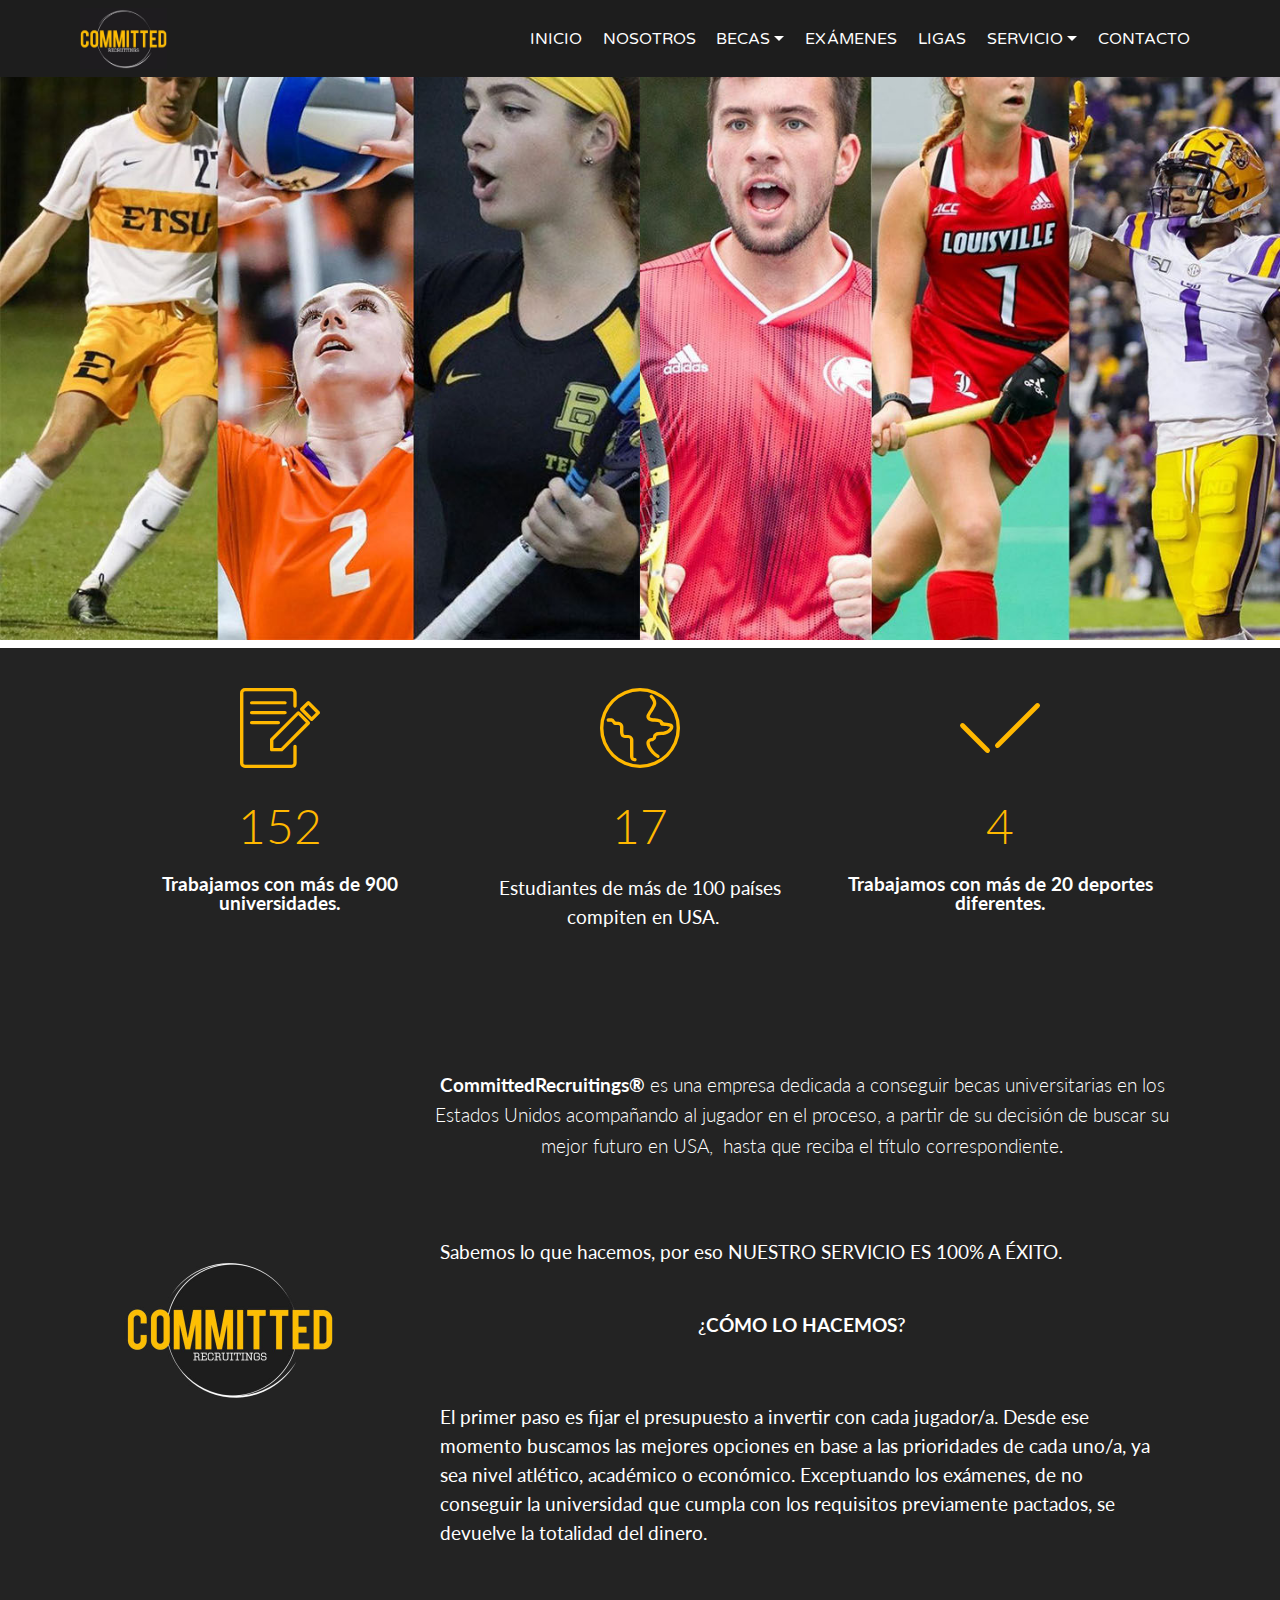
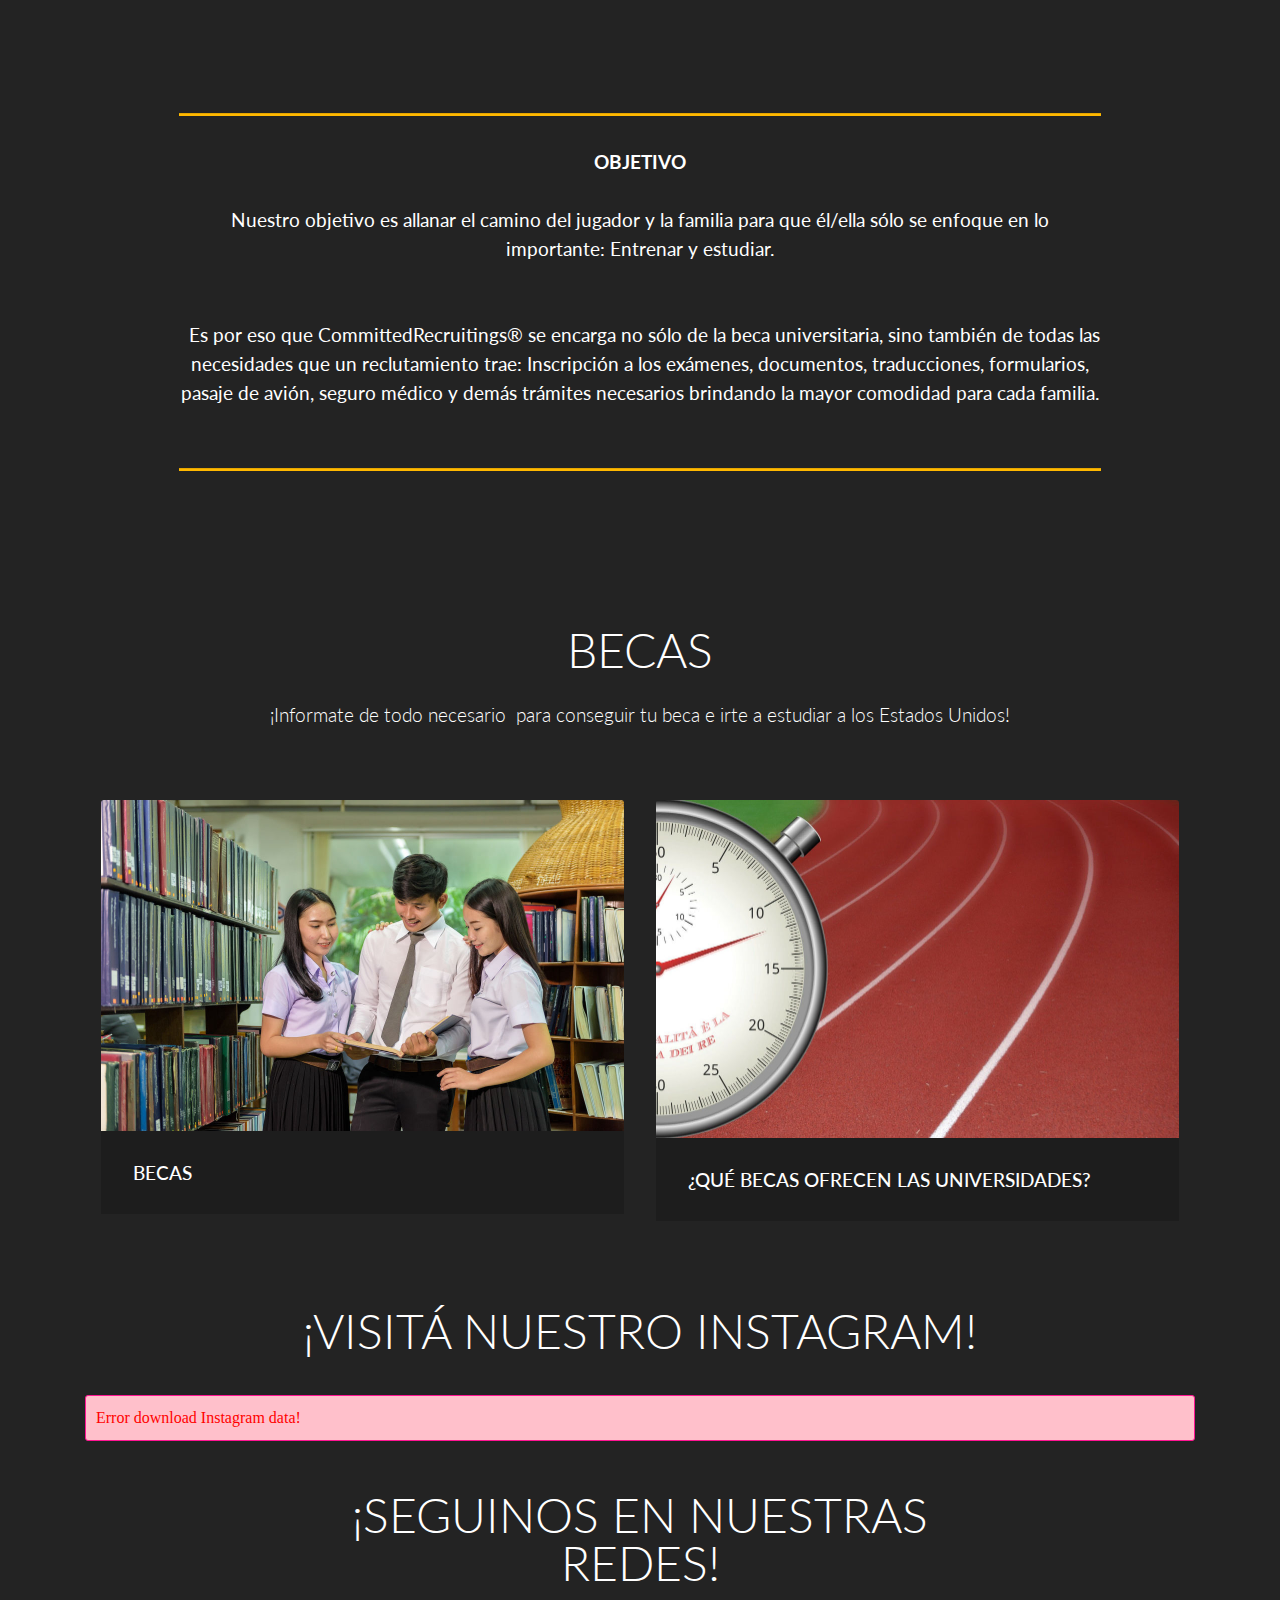
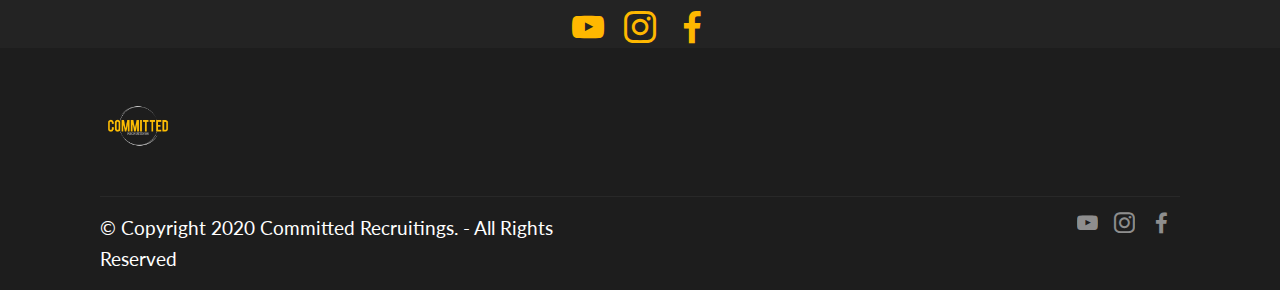
<file: index.html>
<!DOCTYPE html>
<html  >
<head>
  <!-- Site made with Mobirise Website Builder v4.12.4, https://mobirise.com -->
  <meta charset="UTF-8">
  <meta http-equiv="X-UA-Compatible" content="IE=edge">
  <meta name="generator" content="Mobirise v4.12.4, mobirise.com">
  <meta name="viewport" content="width=device-width, initial-scale=1, minimum-scale=1">
  <link rel="shortcut icon" href="assets/images/9b16ac83-44a8-4f1e-ad0f-0deec6e758f8.jpeg" type="image/x-icon">
  <meta name="description" content="">
  
  
  <title>Home</title>
  <link rel="stylesheet" href="assets/web/assets/mobirise-icons-bold/mobirise-icons-bold.css">
  <link rel="stylesheet" href="assets/web/assets/mobirise-icons/mobirise-icons.css">
  <link rel="stylesheet" href="assets/bootstrap/css/bootstrap.min.css">
  <link rel="stylesheet" href="assets/bootstrap/css/bootstrap-grid.min.css">
  <link rel="stylesheet" href="assets/bootstrap/css/bootstrap-reboot.min.css">
  <link rel="stylesheet" href="assets/tether/tether.min.css">
  <link rel="stylesheet" href="assets/socicon/css/styles.css">
  <link rel="stylesheet" href="assets/dropdown/css/style.css">
  <link rel="stylesheet" href="assets/instagram-feed/style.css">
  <link rel="stylesheet" href="assets/slick/slick.css">
  <link rel="stylesheet" href="assets/theme/css/style.css">
  <link rel="preload" as="style" href="assets/mobirise/css/mbr-additional.css"><link rel="stylesheet" href="assets/mobirise/css/mbr-additional.css" type="text/css">
  
  
  
</head>
<body>
  <section class="menu cid-s5tXVYiE7Z" once="menu" id="menu1-6">

    

    <nav class="navbar navbar-expand beta-menu navbar-dropdown align-items-center navbar-toggleable-sm">
        <button class="navbar-toggler navbar-toggler-right" type="button" data-toggle="collapse" data-target="#navbarSupportedContent" aria-controls="navbarSupportedContent" aria-expanded="false" aria-label="Toggle navigation">
            <div class="hamburger">
                <span></span>
                <span></span>
                <span></span>
                <span></span>
            </div>
        </button>
        <div class="menu-logo">
            <div class="navbar-brand">
                <span class="navbar-logo">
                    <a href="index.html">
                         <img src="assets/images/9b16ac83-44a8-4f1e-ad0f-0deec6e758f8.jpeg" alt="Mobirise" title="" style="height: 3.8rem;">
                    </a>
                </span>
                
            </div>
        </div>
        <div class="collapse navbar-collapse" id="navbarSupportedContent">
            <ul class="navbar-nav nav-dropdown nav-right" data-app-modern-menu="true"><li class="nav-item"><a class="nav-link link text-white display-4" href="index.html">
                        INICIO</a></li><li class="nav-item">
                    <a class="nav-link link text-white display-4" href="page1.html">NOSOTROS</a>
                </li><li class="nav-item dropdown"><a class="nav-link link text-white dropdown-toggle display-4" href="page7.html" data-toggle="dropdown-submenu" aria-expanded="true">BECAS</a><div class="dropdown-menu"><a class="text-white dropdown-item display-4" href="page7.html" aria-expanded="false">Becas</a><a class="text-white dropdown-item display-4" href="page8.html" aria-expanded="false">¿Qué becas ofrecen las universidades?</a></div></li><li class="nav-item"><a class="nav-link link text-white display-4" href="page9.html">EXÁMENES</a></li><li class="nav-item"><a class="nav-link link text-white display-4" href="page4.html">LIGAS</a></li><li class="nav-item dropdown"><a class="nav-link link dropdown-toggle text-white display-4" href="https://mobirise.co" data-toggle="dropdown-submenu" aria-expanded="false">
                        
                        SERVICIO</a><div class="dropdown-menu"><a class="dropdown-item text-white display-4" href="page2.html">Empresa</a><a class="text-white dropdown-item display-4" href="page3.html" aria-expanded="false">Objetivo</a><a class="text-white dropdown-item display-4" href="page5.html" aria-expanded="false">¿Por qué Estados Unidos?</a></div></li>
                <li class="nav-item"><a class="nav-link link text-white display-4" href="page6.html">
                        CONTACTO</a></li></ul>
            
        </div>
    </nav>
</section>

<section class="engine"><a href="https://mobirise.info/j">website templates</a></section><section class="cid-s5FddjqaNk" id="image2-v">

    

    <figure class="mbr-figure">
        <div class="image-block" style="width: 100%;">
            <img src="assets/images/portada-1-1440x720.jpg" alt="Mobirise" title="">
            
        </div>
    </figure>
</section>

<section class="counters1 counters cid-s5tTDXAt7n" id="counters1-3">

    

    

    <div class="container">
        
        

        <div class="container pt-4 mt-2">
            <div class="media-container-row">
                <div class="card p-3 align-center col-12 col-md-6 col-lg-4">
                    <div class="panel-item">
                        <div class="card-img pb-3">
                            <span class="mbr-iconfont mbri-edit" style="color: rgb(255, 184, 0); fill: rgb(255, 184, 0);"></span>
                        </div>

                        <div class="card-text">
                            <h3 class="count pt-3 pb-3 mbr-fonts-style display-2">900</h3>
                            <h4 class="mbr-content-title mbr-bold mbr-fonts-style display-7">Trabajamos con más de 900 universidades.</h4>
                            <p class="mbr-content-text mbr-fonts-style display-7"></p>
                        </div>
                    </div>
                </div>


                <div class="card p-3 align-center col-12 col-md-6 col-lg-4">
                    <div class="panel-item">
                        <div class="card-img pb-3">
                            <span class="mbr-iconfont mbri-globe" style="color: rgb(255, 184, 0); fill: rgb(255, 184, 0);"></span>
                        </div>
                        <div class="card-text">
                            <h3 class="count pt-3 pb-3 mbr-fonts-style display-2">100</h3>
                            <h4 class="mbr-content-title mbr-bold mbr-fonts-style display-7"><div></div></h4>
                            <p class="mbr-content-text mbr-fonts-style display-7">Estudiantes de más de 100 países &nbsp;compiten en USA.</p>
                        </div>
                    </div>
                </div>

                <div class="card p-3 align-center col-12 col-md-6 col-lg-4">
                    <div class="panel-item">
                        <div class="card-img pb-3">
                            <span class="mbr-iconfont mbrib-success" style="color: rgb(255, 184, 0); fill: rgb(255, 184, 0);"></span>
                        </div>
                        <div class="card-text">
                            <h3 class="count pt-3 pb-3 mbr-fonts-style display-2">20</h3>
                            <h4 class="mbr-content-title mbr-bold mbr-fonts-style display-7">Trabajamos con más de 20 deportes diferentes.</h4>
                            <p class="mbr-content-text mbr-fonts-style display-7"></p>
                        </div>
                    </div>
                </div>


                
            </div>
        </div>
   </div>
</section>

<section class="features11 cid-s5F9pKzJT0" id="features11-u">

    

    

    <div class="container">   
        <div class="col-md-12">
            <div class="media-container-row">
                <div class="mbr-figure m-auto" style="width: 30%;">
                    <img src="assets/images/logo-comitted-520x658.jpg" alt="Mobirise" title="">
                </div>
                <div class=" align-left aside-content">
                    
                    <div class="mbr-section-text">
                        <p class="mbr-text mb-5 pt-3 mbr-light mbr-fonts-style display-5"><strong>CommittedRecruitings®</strong>&nbsp;es una empresa dedicada a conseguir becas universitarias en los Estados Unidos acompañando al jugador en el proceso, a partir de su decisión de buscar su mejor futuro en USA, &nbsp;hasta que reciba el título correspondiente.</p>
                    </div>

                    <div class="block-content">
                        <div class="card p-3 pr-3">
                            <div class="media">
                                     
                                <div class="media-body">
                                    <h4 class="card-title mbr-fonts-style display-7"></h4>
                                </div>
                            </div>                

                            <div class="card-box">
                                <p class="block-text mbr-fonts-style display-7">Sabemos lo que hacemos, por eso NUESTRO SERVICIO ES 100% A ÉXITO.</p>
                            </div>
                        </div>

                        <div class="card p-3 pr-3">
                            <div class="media">
                                     
                                <div class="media-body">
                                    <h4 class="card-title mbr-fonts-style display-7">¿<strong>CÓMO LO HACEMOS</strong>?</h4>
                                </div>
                            </div>                

                            <div class="card-box">
                                <p class="block-text mbr-fonts-style display-7"><br><br>El primer paso es fijar el presupuesto a invertir con cada jugador/a. Desde ese momento buscamos las mejores opciones en base a las prioridades de cada uno/a, ya sea nivel atlético, académico o económico. Exceptuando los exámenes, de no conseguir la universidad que cumpla con los requisitos previamente pactados, se devuelve la totalidad del dinero.
<br>
<br></p>
                            </div>
                        </div>
                    </div>
                </div>
            </div>
        </div> 
    </div>          
</section>

<section class="mbr-section article content10 cid-s5FyZDPZi9" id="content10-1v">
    
     

    <div class="container">
        <div class="inner-container" style="width: 83%;">
            <hr class="line" style="width: 100%;">
            <div class="section-text align-center mbr-white mbr-fonts-style display-5"><strong>OBJETIVO</strong><br><br>Nuestro objetivo es allanar el camino del jugador y la familia para que él/ella sólo se enfoque en lo importante: Entrenar y estudiar.<br><br><br>  
<div>&nbsp; Es por eso que CommittedRecruitings® se encarga no sólo de la beca universitaria, sino también de todas las necesidades que un reclutamiento trae: Inscripción a los exámenes, documentos, traducciones, formularios, pasaje de avión, seguro médico y demás trámites necesarios brindando la mayor comodidad para cada familia.
</div><div>
</div><div><br></div></div>
            <hr class="line" style="width: 100%;">
        </div>
    </div>
</section>

<section class="features18 popup-btn-cards cid-s5WeFJGLR2" id="features18-2h">

    

    
    <div class="container">
        <h2 class="mbr-section-title pb-3 align-center mbr-fonts-style display-2">BECAS</h2>
        <h3 class="mbr-section-subtitle display-5 align-center mbr-fonts-style mbr-light">¡Informate de todo necesario &nbsp;para conseguir tu beca e irte a estudiar a los Estados Unidos!</h3>
        <div class="media-container-row pt-5 ">
            <div class="card p-3 col-12 col-md-6">
                <div class="card-wrapper ">
                    <div class="card-img">
                        <div class="mbr-overlay"></div>
                        <div class="mbr-section-btn text-center"><a href="page7.html" class="btn btn-success display-4">VER MÁS</a></div>
                        <a href="page7.html"><img src="assets/images/mbr-1046x662.jpg" alt="Mobirise" title=""></a>
                    </div>
                    <div class="card-box">
                        <h4 class="card-title mbr-fonts-style display-7">
                            BECAS</h4>
                        
                    </div>
                </div>
            </div>
            <div class="card p-3 col-12 col-md-6">
                <div class="card-wrapper">
                    <div class="card-img">
                        <div class="mbr-overlay"></div>
                        <div class="mbr-section-btn text-center"><a href="page8.html" class="btn btn-success display-4">VER MÁS</a></div>
                        <a href="page8.html"><img src="assets/images/mbr-1046x677.jpg" alt="Mobirise" title=""></a>
                    </div>
                    <div class="card-box">
                        <h4 class="card-title mbr-fonts-style display-7">¿QUÉ BECAS OFRECEN LAS UNIVERSIDADES?</h4>
                        
                    </div>
                </div>
            </div>

            

            
        </div>
    </div>
</section>

<section class="mbr-instagram-feed" data-rows="2" data-per-row-slider="" data-spacing="5" data-full-width="" data-account="committed.recruitings" data-per-row-grid="4" id="instagram-feed-block-22" data-rv-view="36" style="background-color: rgb(35, 35, 35); padding-top: 40px; padding-bottom: 40px;">
    
    <div class="container container_toggle">
        <div class="row">
            <div class="col">
                <div class="inst">
                    <h1 class="inst__title align-center mbr-fonts-style display-2">¡VISITÁ NUESTRO INSTAGRAM!</h1>
                    <div class="inst__content"></div>
                    
                </div>
            </div>
        </div>
    </div>
</section>

<section class="cid-s5FoybDnbv" id="social-buttons2-19">

    

    

    <div class="container">
        <div class="media-container-row">
            <div class="col-md-8 align-center">
                <h2 class="pb-3 mbr-fonts-style display-2">¡SEGUINOS EN NUESTRAS REDES!</h2>
                <div class="social-list pl-0 mb-0">
                    <a href="https://www.youtube.com/channel/UCjsDM9UjSj7wkLtL0A25cog/?guided_help_flow=5" target="_blank">
                        <span class="px-2 mbr-iconfont mbr-iconfont-social socicon-youtube socicon" style="color: rgb(255, 184, 0); fill: rgb(255, 184, 0);"></span>
                    </a>
                    <a href="https://www.instagram.com/committed.recruitings/?hl=es-la" target="_blank">
                        <span class="px-2 mbr-iconfont mbr-iconfont-social socicon-instagram socicon" style="color: rgb(255, 184, 0); fill: rgb(255, 184, 0);"></span>
                    </a>
                    <a href="https://www.facebook.com/committed.recruitings/" target="_blank">
                        <span class="px-2 mbr-iconfont mbr-iconfont-social socicon-facebook socicon" style="color: rgb(255, 184, 0); fill: rgb(255, 184, 0);"></span>
                    </a>
                    <a href="https://www.youtube.com/c/mobirise" target="_blank">
                        
                    </a>
                    <a href="https://www.behance.net/Mobirise" target="_blank">
                        
                    </a>
                </div>
            </div>
        </div>
    </div>
</section>

<section class="cid-s5FvCE16f7" id="footer1-1m">

    

    

    <div class="container">
        <div class="media-container-row content text-white">
            <div class="col-12 col-md-3">
                <div class="media-wrap">
                    <a href="https://mobirise.co/">
                        <img src="assets/images/9b16ac83-44a8-4f1e-ad0f-0deec6e758f8.jpg" alt="Mobirise" title="">
                    </a>
                </div>
            </div>
            <div class="col-12 col-md-3 mbr-fonts-style display-7">
                <h5 class="pb-3"></h5>
                <p class="mbr-text"><br><br></p>
            </div>
            <div class="col-12 col-md-3 mbr-fonts-style display-7">
                <h5 class="pb-3"></h5>
                <p class="mbr-text"></p>
            </div>
            <div class="col-12 col-md-3 mbr-fonts-style display-7">
                <h5 class="pb-3"></h5>
                <p class="mbr-text"></p>
            </div>
        </div>
        <div class="footer-lower">
            <div class="media-container-row">
                <div class="col-sm-12">
                    <hr>
                </div>
            </div>
            <div class="media-container-row mbr-white">
                <div class="col-sm-6 copyright">
                    <p class="mbr-text mbr-fonts-style display-7">
                        © Copyright 2020 Committed Recruitings. - All Rights Reserved
                    </p>
                </div>
                <div class="col-md-6">
                    <div class="social-list align-right">
                        <div class="soc-item">
                            <a href="https://www.youtube.com/channel/UCjsDM9UjSj7wkLtL0A25cog/?guided_help_flow=5" target="_blank">
                                <span class="mbr-iconfont mbr-iconfont-social socicon-youtube socicon"></span>
                            </a>
                        </div>
                        <div class="soc-item">
                            <a href="https://www.instagram.com/committed.recruitings/?hl=es-la" target="_blank">
                                <span class="mbr-iconfont mbr-iconfont-social socicon-instagram socicon"></span>
                            </a>
                        </div>
                        <div class="soc-item">
                            <a href="https://www.facebook.com/committed.recruitings/" target="_blank">
                                <span class="mbr-iconfont mbr-iconfont-social socicon-facebook socicon"></span>
                            </a>
                        </div>
                        
                        
                        
                    </div>
                </div>
            </div>
        </div>
    </div>
</section>


  <script src="assets/web/assets/jquery/jquery.min.js"></script>
  <script src="assets/popper/popper.min.js"></script>
  <script src="assets/bootstrap/js/bootstrap.min.js"></script>
  <script src="assets/smoothscroll/smooth-scroll.js"></script>
  <script src="assets/viewportchecker/jquery.viewportchecker.js"></script>
  <script src="assets/tether/tether.min.js"></script>
  <script src="assets/touchswipe/jquery.touch-swipe.min.js"></script>
  <script src="assets/sociallikes/social-likes.js"></script>
  <script src="assets/dropdown/js/nav-dropdown.js"></script>
  <script src="assets/dropdown/js/navbar-dropdown.js"></script>
  <script src="assets/mbr-popup-btns/mbr-popup-btns.js"></script>
  <script src="assets/instagram-feed/index.js"></script>
  <script src="assets/slick/slick.min.js"></script>
  <script src="assets/theme/js/script.js"></script>
  
  
</body>
</html>
</file>
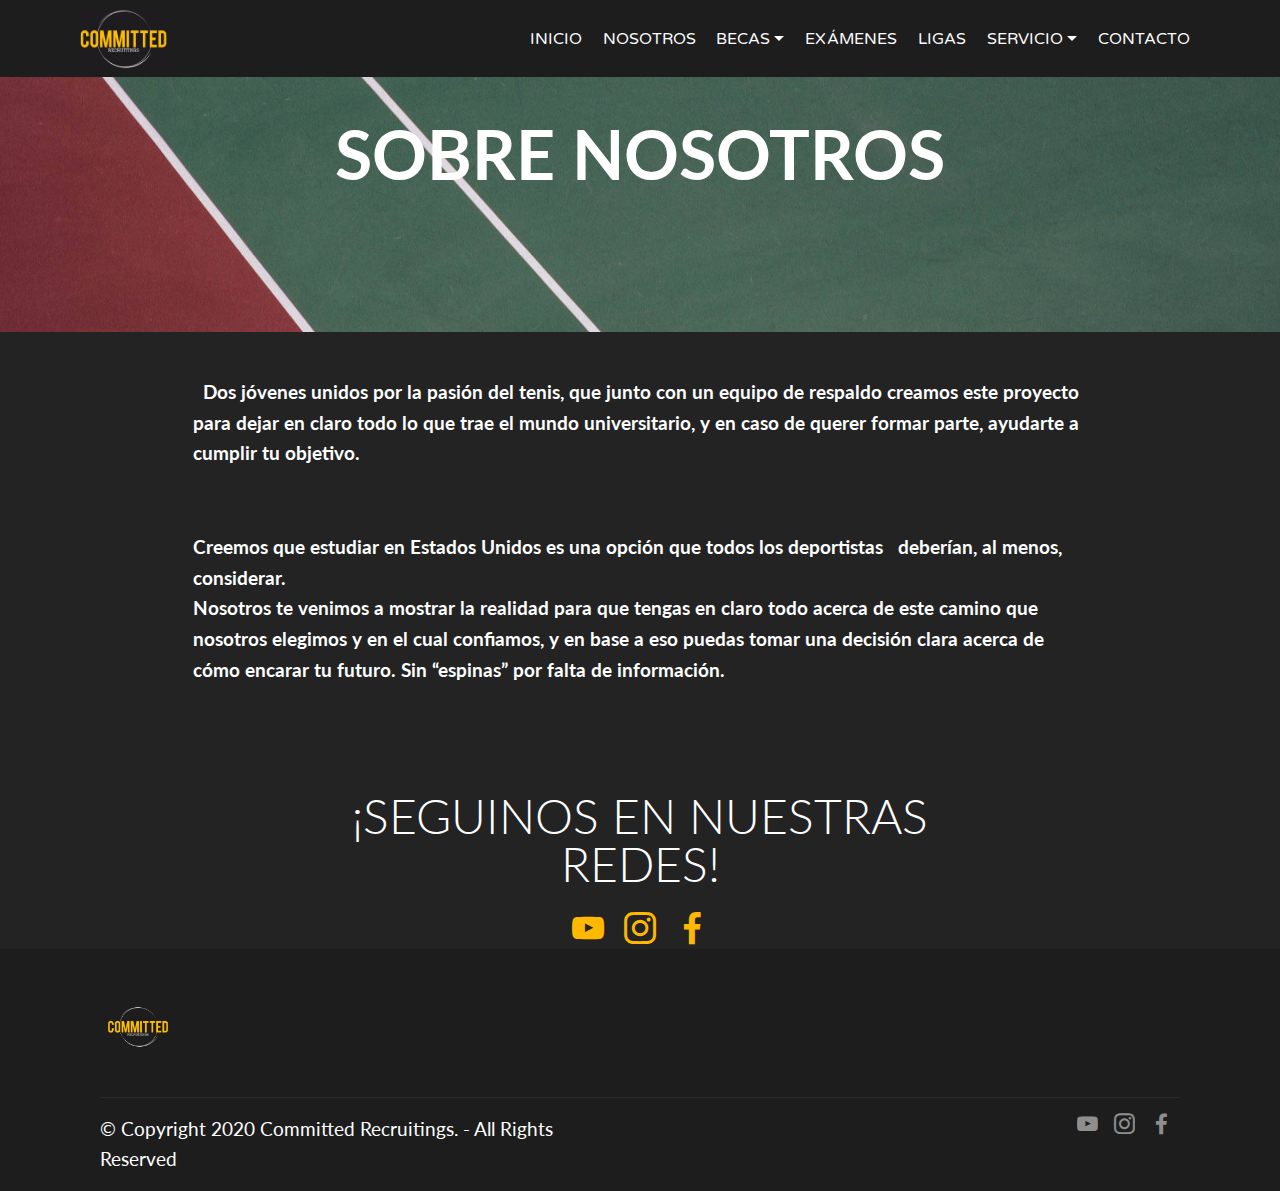
<file: page1.html>
<!DOCTYPE html>
<html  >
<head>
  <!-- Site made with Mobirise Website Builder v4.12.4, https://mobirise.com -->
  <meta charset="UTF-8">
  <meta http-equiv="X-UA-Compatible" content="IE=edge">
  <meta name="generator" content="Mobirise v4.12.4, mobirise.com">
  <meta name="viewport" content="width=device-width, initial-scale=1, minimum-scale=1">
  <link rel="shortcut icon" href="assets/images/9b16ac83-44a8-4f1e-ad0f-0deec6e758f8.jpeg" type="image/x-icon">
  <meta name="description" content="Web Maker Description">
  
  
  <title>Sobre nosotros</title>
  <link rel="stylesheet" href="assets/web/assets/mobirise-icons/mobirise-icons.css">
  <link rel="stylesheet" href="assets/bootstrap/css/bootstrap.min.css">
  <link rel="stylesheet" href="assets/bootstrap/css/bootstrap-grid.min.css">
  <link rel="stylesheet" href="assets/bootstrap/css/bootstrap-reboot.min.css">
  <link rel="stylesheet" href="assets/socicon/css/styles.css">
  <link rel="stylesheet" href="assets/tether/tether.min.css">
  <link rel="stylesheet" href="assets/dropdown/css/style.css">
  <link rel="stylesheet" href="assets/theme/css/style.css">
  <link rel="preload" as="style" href="assets/mobirise/css/mbr-additional.css"><link rel="stylesheet" href="assets/mobirise/css/mbr-additional.css" type="text/css">
  
  
  
</head>
<body>
  <section class="menu cid-s5tXVYiE7Z" once="menu" id="menu1-6">

    

    <nav class="navbar navbar-expand beta-menu navbar-dropdown align-items-center navbar-toggleable-sm">
        <button class="navbar-toggler navbar-toggler-right" type="button" data-toggle="collapse" data-target="#navbarSupportedContent" aria-controls="navbarSupportedContent" aria-expanded="false" aria-label="Toggle navigation">
            <div class="hamburger">
                <span></span>
                <span></span>
                <span></span>
                <span></span>
            </div>
        </button>
        <div class="menu-logo">
            <div class="navbar-brand">
                <span class="navbar-logo">
                    <a href="index.html">
                         <img src="assets/images/9b16ac83-44a8-4f1e-ad0f-0deec6e758f8.jpeg" alt="Mobirise" title="" style="height: 3.8rem;">
                    </a>
                </span>
                
            </div>
        </div>
        <div class="collapse navbar-collapse" id="navbarSupportedContent">
            <ul class="navbar-nav nav-dropdown nav-right" data-app-modern-menu="true"><li class="nav-item"><a class="nav-link link text-white display-4" href="index.html">
                        INICIO</a></li><li class="nav-item">
                    <a class="nav-link link text-white display-4" href="page1.html">NOSOTROS</a>
                </li><li class="nav-item dropdown"><a class="nav-link link text-white dropdown-toggle display-4" href="page7.html" data-toggle="dropdown-submenu" aria-expanded="true">BECAS</a><div class="dropdown-menu"><a class="text-white dropdown-item display-4" href="page7.html" aria-expanded="false">Becas</a><a class="text-white dropdown-item display-4" href="page8.html" aria-expanded="false">¿Qué becas ofrecen las universidades?</a></div></li><li class="nav-item"><a class="nav-link link text-white display-4" href="page9.html">EXÁMENES</a></li><li class="nav-item"><a class="nav-link link text-white display-4" href="page4.html">LIGAS</a></li><li class="nav-item dropdown"><a class="nav-link link dropdown-toggle text-white display-4" href="https://mobirise.co" data-toggle="dropdown-submenu" aria-expanded="false">
                        
                        SERVICIO</a><div class="dropdown-menu"><a class="dropdown-item text-white display-4" href="page2.html">Empresa</a><a class="text-white dropdown-item display-4" href="page3.html" aria-expanded="false">Objetivo</a><a class="text-white dropdown-item display-4" href="page5.html" aria-expanded="false">¿Por qué Estados Unidos?</a></div></li>
                <li class="nav-item"><a class="nav-link link text-white display-4" href="page6.html">
                        CONTACTO</a></li></ul>
            
        </div>
    </nav>
</section>

<section class="engine"><a href="https://mobirise.info/g">how to build your own site for free</a></section><section class="mbr-section content5 cid-s5FtuztJei mbr-parallax-background" id="content5-1i">

    

    

    <div class="container">
        <div class="media-container-row">
            <div class="title col-12 col-md-8">
                <h2 class="align-center mbr-bold mbr-white pb-3 mbr-fonts-style display-1">SOBRE NOSOTROS</h2>
                
                
                
            </div>
        </div>
    </div>
</section>

<section class="mbr-section article content1 cid-s5u3QJG0Qq" id="content1-j">
    
     

    <div class="container">
        <div class="media-container-row">
            <div class="mbr-text col-12 mbr-fonts-style display-7 col-md-10"><p><strong>&nbsp; Dos jóvenes unidos por la pasión del tenis, que junto con un equipo de respaldo creamos este proyecto para dejar en claro todo lo que trae el mundo universitario, y en caso de querer formar parte, ayudarte a cumplir tu objetivo.</strong></p><p><strong><br></strong></p><p><strong>
</strong></p><div><strong>Creemos que estudiar en Estados Unidos es una opción que todos los deportistas &nbsp; deberían, al menos, considerar.
</strong></div><div><strong>Nosotros te venimos a mostrar la realidad para que tengas en claro todo acerca de este camino que nosotros elegimos y en el cual confiamos, y en base a eso puedas tomar una decisión clara acerca de cómo encarar tu futuro. Sin “espinas” por falta de información.
</strong></div><div><strong><br></strong></div><p></p></div>
        </div>
    </div>
</section>

<section class="cid-s5FA5yNqfl" id="social-buttons2-21">

    

    

    <div class="container">
        <div class="media-container-row">
            <div class="col-md-8 align-center">
                <h2 class="pb-3 mbr-fonts-style display-2">¡SEGUINOS EN NUESTRAS REDES!</h2>
                <div class="social-list pl-0 mb-0">
                    <a href="https://twitter.com/mobirise" target="_blank">
                        <span class="px-2 mbr-iconfont mbr-iconfont-social socicon-youtube socicon" style="color: rgb(255, 184, 0); fill: rgb(255, 184, 0);"></span>
                    </a>
                    <a href="https://www.instagram.com/committed.recruitings/?hl=es-la" target="_blank">
                        <span class="px-2 mbr-iconfont mbr-iconfont-social socicon-instagram socicon" style="color: rgb(255, 184, 0); fill: rgb(255, 184, 0);"></span>
                    </a>
                    <a href="https://www.facebook.com/committed.recruitings/" target="_blank">
                        <span class="px-2 mbr-iconfont mbr-iconfont-social socicon-facebook socicon" style="color: rgb(255, 184, 0); fill: rgb(255, 184, 0);"></span>
                    </a>
                    <a href="https://www.youtube.com/c/mobirise" target="_blank">
                        
                    </a>
                    <a href="https://www.behance.net/Mobirise" target="_blank">
                        
                    </a>
                </div>
            </div>
        </div>
    </div>
</section>

<section class="cid-s6876PFi7l" id="footer1-2p">

    

    

    <div class="container">
        <div class="media-container-row content text-white">
            <div class="col-12 col-md-3">
                <div class="media-wrap">
                    <a href="https://mobirise.co/">
                        <img src="assets/images/9b16ac83-44a8-4f1e-ad0f-0deec6e758f8.jpg" alt="Mobirise" title="">
                    </a>
                </div>
            </div>
            <div class="col-12 col-md-3 mbr-fonts-style display-7">
                <h5 class="pb-3"></h5>
                <p class="mbr-text"><br><br></p>
            </div>
            <div class="col-12 col-md-3 mbr-fonts-style display-7">
                <h5 class="pb-3"></h5>
                <p class="mbr-text"></p>
            </div>
            <div class="col-12 col-md-3 mbr-fonts-style display-7">
                <h5 class="pb-3"></h5>
                <p class="mbr-text"></p>
            </div>
        </div>
        <div class="footer-lower">
            <div class="media-container-row">
                <div class="col-sm-12">
                    <hr>
                </div>
            </div>
            <div class="media-container-row mbr-white">
                <div class="col-sm-6 copyright">
                    <p class="mbr-text mbr-fonts-style display-7">
                        © Copyright 2020 Committed Recruitings. - All Rights Reserved
                    </p>
                </div>
                <div class="col-md-6">
                    <div class="social-list align-right">
                        <div class="soc-item">
                            <a href="https://twitter.com/mobirise" target="_blank">
                                <span class="mbr-iconfont mbr-iconfont-social socicon-youtube socicon"></span>
                            </a>
                        </div>
                        <div class="soc-item">
                            <a href="https://www.instagram.com/committed.recruitings/?hl=es-la" target="_blank">
                                <span class="mbr-iconfont mbr-iconfont-social socicon-instagram socicon"></span>
                            </a>
                        </div>
                        <div class="soc-item">
                            <a href="https://www.facebook.com/committed.recruitings/" target="_blank">
                                <span class="mbr-iconfont mbr-iconfont-social socicon-facebook socicon"></span>
                            </a>
                        </div>
                        
                        
                        
                    </div>
                </div>
            </div>
        </div>
    </div>
</section>


  <script src="assets/web/assets/jquery/jquery.min.js"></script>
  <script src="assets/popper/popper.min.js"></script>
  <script src="assets/bootstrap/js/bootstrap.min.js"></script>
  <script src="assets/smoothscroll/smooth-scroll.js"></script>
  <script src="assets/tether/tether.min.js"></script>
  <script src="assets/touchswipe/jquery.touch-swipe.min.js"></script>
  <script src="assets/parallax/jarallax.min.js"></script>
  <script src="assets/sociallikes/social-likes.js"></script>
  <script src="assets/dropdown/js/nav-dropdown.js"></script>
  <script src="assets/dropdown/js/navbar-dropdown.js"></script>
  <script src="assets/theme/js/script.js"></script>
  
  
</body>
</html>
</file>
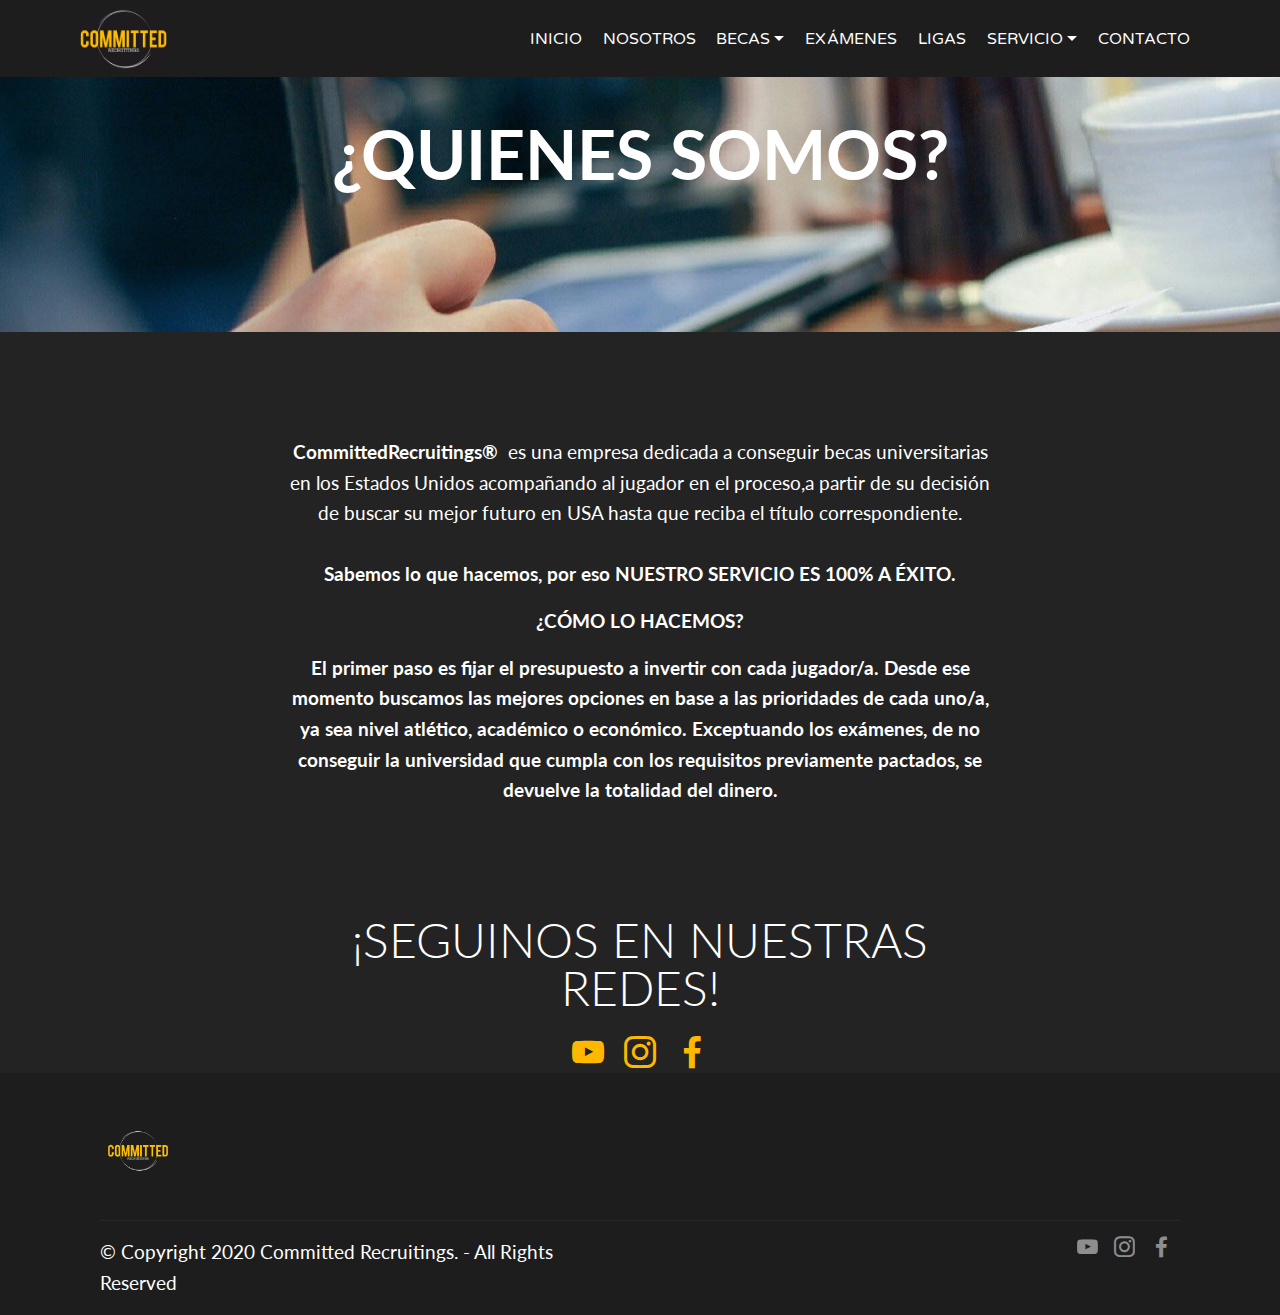
<file: page2.html>
<!DOCTYPE html>
<html  >
<head>
  <!-- Site made with Mobirise Website Builder v4.12.4, https://mobirise.com -->
  <meta charset="UTF-8">
  <meta http-equiv="X-UA-Compatible" content="IE=edge">
  <meta name="generator" content="Mobirise v4.12.4, mobirise.com">
  <meta name="viewport" content="width=device-width, initial-scale=1, minimum-scale=1">
  <link rel="shortcut icon" href="assets/images/9b16ac83-44a8-4f1e-ad0f-0deec6e758f8.jpeg" type="image/x-icon">
  <meta name="description" content="Website Builder Description">
  
  
  <title>SERVICIO</title>
  <link rel="stylesheet" href="assets/web/assets/mobirise-icons/mobirise-icons.css">
  <link rel="stylesheet" href="assets/bootstrap/css/bootstrap.min.css">
  <link rel="stylesheet" href="assets/bootstrap/css/bootstrap-grid.min.css">
  <link rel="stylesheet" href="assets/bootstrap/css/bootstrap-reboot.min.css">
  <link rel="stylesheet" href="assets/socicon/css/styles.css">
  <link rel="stylesheet" href="assets/tether/tether.min.css">
  <link rel="stylesheet" href="assets/dropdown/css/style.css">
  <link rel="stylesheet" href="assets/theme/css/style.css">
  <link rel="preload" as="style" href="assets/mobirise/css/mbr-additional.css"><link rel="stylesheet" href="assets/mobirise/css/mbr-additional.css" type="text/css">
  
  
  
</head>
<body>
  <section class="menu cid-s5tXVYiE7Z" once="menu" id="menu1-6">

    

    <nav class="navbar navbar-expand beta-menu navbar-dropdown align-items-center navbar-toggleable-sm">
        <button class="navbar-toggler navbar-toggler-right" type="button" data-toggle="collapse" data-target="#navbarSupportedContent" aria-controls="navbarSupportedContent" aria-expanded="false" aria-label="Toggle navigation">
            <div class="hamburger">
                <span></span>
                <span></span>
                <span></span>
                <span></span>
            </div>
        </button>
        <div class="menu-logo">
            <div class="navbar-brand">
                <span class="navbar-logo">
                    <a href="index.html">
                         <img src="assets/images/9b16ac83-44a8-4f1e-ad0f-0deec6e758f8.jpeg" alt="Mobirise" title="" style="height: 3.8rem;">
                    </a>
                </span>
                
            </div>
        </div>
        <div class="collapse navbar-collapse" id="navbarSupportedContent">
            <ul class="navbar-nav nav-dropdown nav-right" data-app-modern-menu="true"><li class="nav-item"><a class="nav-link link text-white display-4" href="index.html">
                        INICIO</a></li><li class="nav-item">
                    <a class="nav-link link text-white display-4" href="page1.html">NOSOTROS</a>
                </li><li class="nav-item dropdown open"><a class="nav-link link text-white dropdown-toggle display-4" href="page7.html" data-toggle="dropdown-submenu" aria-expanded="true">BECAS</a><div class="dropdown-menu"><a class="text-white dropdown-item display-4" href="page7.html" aria-expanded="false">Becas</a><a class="text-white dropdown-item display-4" href="page8.html" aria-expanded="false">¿Qué becas ofrecen las universidades?</a></div></li><li class="nav-item"><a class="nav-link link text-white display-4" href="page9.html">EXÁMENES</a></li><li class="nav-item"><a class="nav-link link text-white display-4" href="page4.html">LIGAS</a></li><li class="nav-item dropdown"><a class="nav-link link dropdown-toggle text-white display-4" href="https://mobirise.co" data-toggle="dropdown-submenu" aria-expanded="false">
                        
                        SERVICIO</a><div class="dropdown-menu"><a class="dropdown-item text-white display-4" href="page2.html">Empresa</a><a class="text-white dropdown-item display-4" href="page3.html" aria-expanded="false">Objetivo</a><a class="text-white dropdown-item display-4" href="page5.html" aria-expanded="false">¿Por qué Estados Unidos?</a></div></li>
                <li class="nav-item"><a class="nav-link link text-white display-4" href="page6.html">
                        CONTACTO</a></li></ul>
            
        </div>
    </nav>
</section>

<section class="engine"><a href="https://mobirise.info/o">portfolio website templates</a></section><section class="mbr-section content5 cid-s5FmULXccM mbr-parallax-background" id="content5-17">

    

    

    <div class="container">
        <div class="media-container-row">
            <div class="title col-12 col-md-8">
                <h2 class="align-center mbr-bold mbr-white pb-3 mbr-fonts-style display-1">¿QUIENES SOMOS?</h2>
                
                
                
            </div>
        </div>
    </div>
</section>

<section class="mbr-section article content1 cid-s5u1P1tfRj" id="content1-e">
    
     

    <div class="container">
        <div class="media-container-row">
            <div class="mbr-text col-12 mbr-fonts-style display-7 col-md-8"><strong>CommittedRecruitings®&nbsp;</strong> es una empresa dedicada a conseguir becas universitarias en los Estados Unidos acompañando al jugador en el proceso,a partir de su decisión de buscar su mejor futuro en USA hasta que reciba el título correspondiente.</div>
        </div>
    </div>
</section>

<section class="mbr-section article content1 cid-s5u1Bl3I0W" id="content1-d">
    
     

    <div class="container">
        <div class="media-container-row">
            <div class="mbr-text col-12 mbr-fonts-style display-7 col-md-8"><p><strong>Sabemos lo que hacemos, por eso NUESTRO SERVICIO ES 100% A ÉXITO.</strong></p><p><strong>¿CÓMO LO HACEMOS?</strong></p><p><strong>El primer paso es fijar el presupuesto a invertir con cada jugador/a. Desde ese momento buscamos las mejores opciones en base a las prioridades de cada uno/a, ya sea nivel atlético, académico o económico. Exceptuando los exámenes, de no conseguir la universidad que cumpla con los requisitos previamente pactados, se devuelve la totalidad del dinero.
</strong></p><p><strong><br></strong></p><p><strong><br></strong></p></div>
        </div>
    </div>
</section>

<section class="cid-s5FzVKNLnk" id="social-buttons2-1z">

    

    

    <div class="container">
        <div class="media-container-row">
            <div class="col-md-8 align-center">
                <h2 class="pb-3 mbr-fonts-style display-2">¡SEGUINOS EN NUESTRAS REDES!</h2>
                <div class="social-list pl-0 mb-0">
                    <a href="https://twitter.com/mobirise" target="_blank">
                        <span class="px-2 mbr-iconfont mbr-iconfont-social socicon-youtube socicon" style="color: rgb(255, 184, 0); fill: rgb(255, 184, 0);"></span>
                    </a>
                    <a href="https://www.instagram.com/committed.recruitings/?hl=es-la" target="_blank">
                        <span class="px-2 mbr-iconfont mbr-iconfont-social socicon-instagram socicon" style="color: rgb(255, 184, 0); fill: rgb(255, 184, 0);"></span>
                    </a>
                    <a href="https://www.facebook.com/committed.recruitings/" target="_blank">
                        <span class="px-2 mbr-iconfont mbr-iconfont-social socicon-facebook socicon" style="color: rgb(255, 184, 0); fill: rgb(255, 184, 0);"></span>
                    </a>
                    <a href="https://www.youtube.com/c/mobirise" target="_blank">
                        
                    </a>
                    <a href="https://www.behance.net/Mobirise" target="_blank">
                        
                    </a>
                </div>
            </div>
        </div>
    </div>
</section>

<section class="cid-s6871tjRUl" id="footer1-2n">

    

    

    <div class="container">
        <div class="media-container-row content text-white">
            <div class="col-12 col-md-3">
                <div class="media-wrap">
                    <a href="https://mobirise.co/">
                        <img src="assets/images/9b16ac83-44a8-4f1e-ad0f-0deec6e758f8.jpg" alt="Mobirise" title="">
                    </a>
                </div>
            </div>
            <div class="col-12 col-md-3 mbr-fonts-style display-7">
                <h5 class="pb-3"></h5>
                <p class="mbr-text"><br><br></p>
            </div>
            <div class="col-12 col-md-3 mbr-fonts-style display-7">
                <h5 class="pb-3"></h5>
                <p class="mbr-text"></p>
            </div>
            <div class="col-12 col-md-3 mbr-fonts-style display-7">
                <h5 class="pb-3"></h5>
                <p class="mbr-text"></p>
            </div>
        </div>
        <div class="footer-lower">
            <div class="media-container-row">
                <div class="col-sm-12">
                    <hr>
                </div>
            </div>
            <div class="media-container-row mbr-white">
                <div class="col-sm-6 copyright">
                    <p class="mbr-text mbr-fonts-style display-7">
                        © Copyright 2020 Committed Recruitings. - All Rights Reserved
                    </p>
                </div>
                <div class="col-md-6">
                    <div class="social-list align-right">
                        <div class="soc-item">
                            <a href="https://twitter.com/mobirise" target="_blank">
                                <span class="mbr-iconfont mbr-iconfont-social socicon-youtube socicon"></span>
                            </a>
                        </div>
                        <div class="soc-item">
                            <a href="https://www.instagram.com/committed.recruitings/?hl=es-la" target="_blank">
                                <span class="mbr-iconfont mbr-iconfont-social socicon-instagram socicon"></span>
                            </a>
                        </div>
                        <div class="soc-item">
                            <a href="https://www.facebook.com/committed.recruitings/" target="_blank">
                                <span class="mbr-iconfont mbr-iconfont-social socicon-facebook socicon"></span>
                            </a>
                        </div>
                        
                        
                        
                    </div>
                </div>
            </div>
        </div>
    </div>
</section>


  <script src="assets/web/assets/jquery/jquery.min.js"></script>
  <script src="assets/popper/popper.min.js"></script>
  <script src="assets/bootstrap/js/bootstrap.min.js"></script>
  <script src="assets/smoothscroll/smooth-scroll.js"></script>
  <script src="assets/tether/tether.min.js"></script>
  <script src="assets/touchswipe/jquery.touch-swipe.min.js"></script>
  <script src="assets/parallax/jarallax.min.js"></script>
  <script src="assets/sociallikes/social-likes.js"></script>
  <script src="assets/dropdown/js/nav-dropdown.js"></script>
  <script src="assets/dropdown/js/navbar-dropdown.js"></script>
  <script src="assets/theme/js/script.js"></script>
  
  
</body>
</html>
</file>
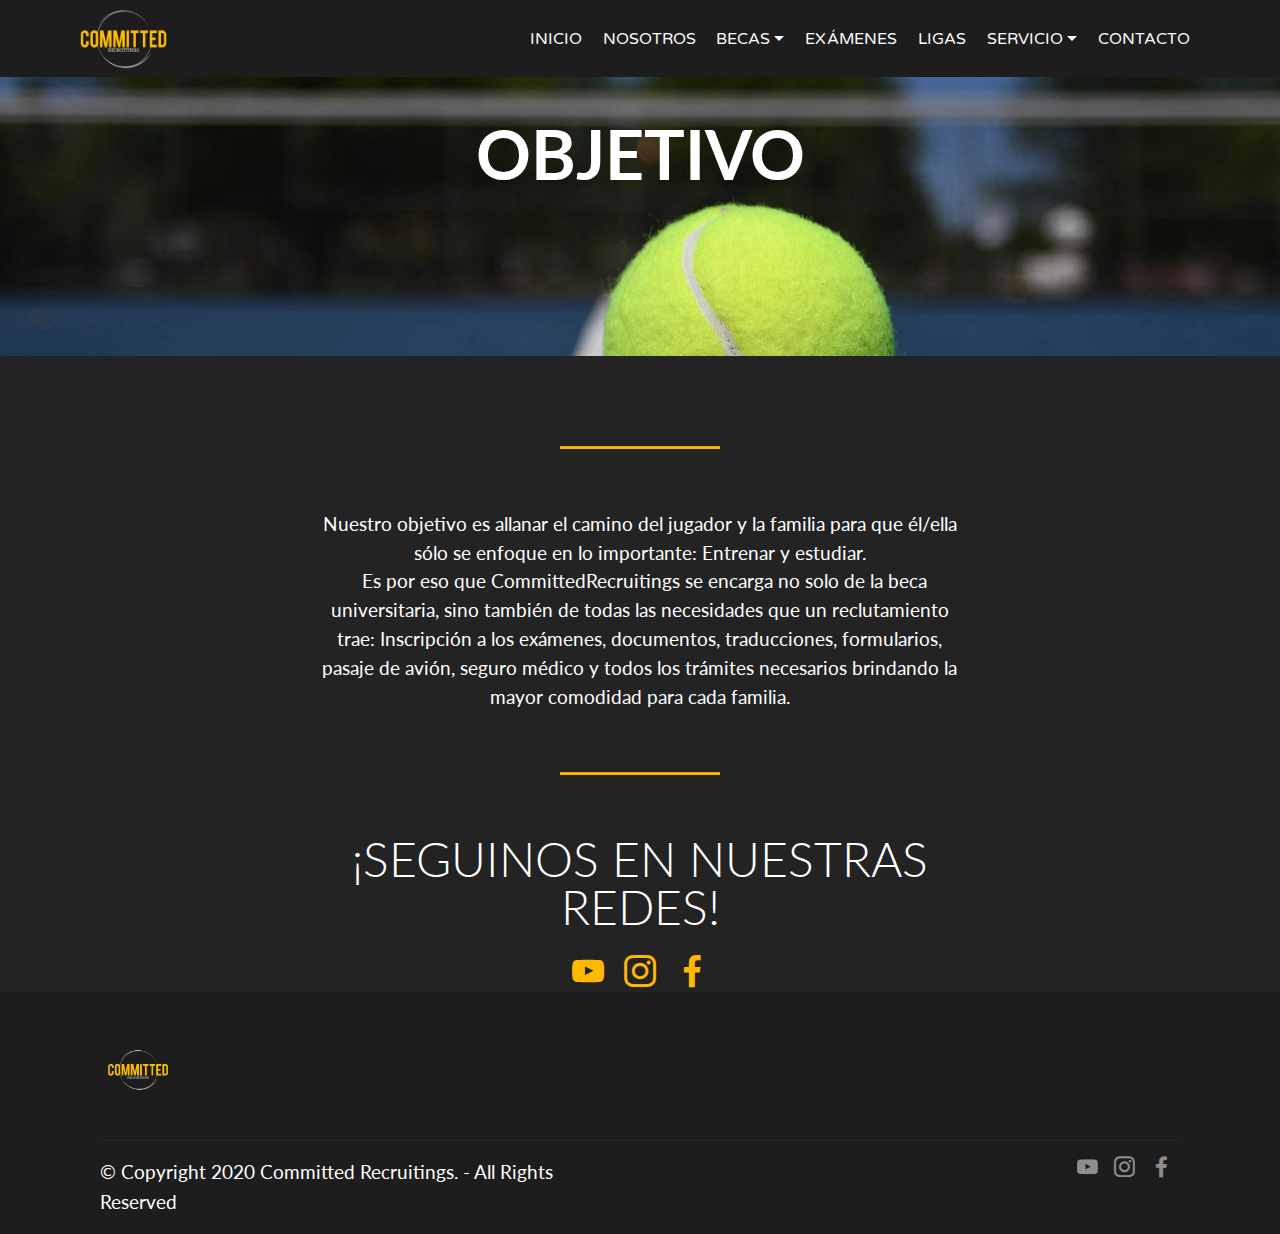
<file: page3.html>
<!DOCTYPE html>
<html  >
<head>
  <!-- Site made with Mobirise Website Builder v4.12.4, https://mobirise.com -->
  <meta charset="UTF-8">
  <meta http-equiv="X-UA-Compatible" content="IE=edge">
  <meta name="generator" content="Mobirise v4.12.4, mobirise.com">
  <meta name="viewport" content="width=device-width, initial-scale=1, minimum-scale=1">
  <link rel="shortcut icon" href="assets/images/9b16ac83-44a8-4f1e-ad0f-0deec6e758f8.jpeg" type="image/x-icon">
  <meta name="description" content="Site Builder Description">
  
  
  <title>Objetivo</title>
  <link rel="stylesheet" href="assets/web/assets/mobirise-icons/mobirise-icons.css">
  <link rel="stylesheet" href="assets/bootstrap/css/bootstrap.min.css">
  <link rel="stylesheet" href="assets/bootstrap/css/bootstrap-grid.min.css">
  <link rel="stylesheet" href="assets/bootstrap/css/bootstrap-reboot.min.css">
  <link rel="stylesheet" href="assets/socicon/css/styles.css">
  <link rel="stylesheet" href="assets/tether/tether.min.css">
  <link rel="stylesheet" href="assets/dropdown/css/style.css">
  <link rel="stylesheet" href="assets/theme/css/style.css">
  <link rel="preload" as="style" href="assets/mobirise/css/mbr-additional.css"><link rel="stylesheet" href="assets/mobirise/css/mbr-additional.css" type="text/css">
  
  
  
</head>
<body>
  <section class="menu cid-s5tXVYiE7Z" once="menu" id="menu1-k">

    

    <nav class="navbar navbar-expand beta-menu navbar-dropdown align-items-center navbar-toggleable-sm">
        <button class="navbar-toggler navbar-toggler-right" type="button" data-toggle="collapse" data-target="#navbarSupportedContent" aria-controls="navbarSupportedContent" aria-expanded="false" aria-label="Toggle navigation">
            <div class="hamburger">
                <span></span>
                <span></span>
                <span></span>
                <span></span>
            </div>
        </button>
        <div class="menu-logo">
            <div class="navbar-brand">
                <span class="navbar-logo">
                    <a href="index.html">
                         <img src="assets/images/9b16ac83-44a8-4f1e-ad0f-0deec6e758f8.jpeg" alt="Mobirise" title="" style="height: 3.8rem;">
                    </a>
                </span>
                
            </div>
        </div>
        <div class="collapse navbar-collapse" id="navbarSupportedContent">
            <ul class="navbar-nav nav-dropdown nav-right" data-app-modern-menu="true"><li class="nav-item"><a class="nav-link link text-white display-4" href="index.html">
                        INICIO</a></li><li class="nav-item">
                    <a class="nav-link link text-white display-4" href="page1.html">NOSOTROS</a>
                </li><li class="nav-item dropdown open"><a class="nav-link link text-white dropdown-toggle display-4" href="page7.html" data-toggle="dropdown-submenu" aria-expanded="true">BECAS</a><div class="dropdown-menu"><a class="text-white dropdown-item display-4" href="page7.html" aria-expanded="false">Becas</a><a class="text-white dropdown-item display-4" href="page8.html" aria-expanded="false">¿Qué becas ofrecen las universidades?</a></div></li><li class="nav-item"><a class="nav-link link text-white display-4" href="page9.html">EXÁMENES</a></li><li class="nav-item"><a class="nav-link link text-white display-4" href="page4.html">LIGAS</a></li><li class="nav-item dropdown"><a class="nav-link link dropdown-toggle text-white display-4" href="https://mobirise.co" data-toggle="dropdown-submenu" aria-expanded="false">
                        
                        SERVICIO</a><div class="dropdown-menu"><a class="dropdown-item text-white display-4" href="page2.html">Empresa</a><a class="text-white dropdown-item display-4" href="page3.html" aria-expanded="false">Objetivo</a><a class="text-white dropdown-item display-4" href="page5.html" aria-expanded="false">¿Por qué Estados Unidos?</a></div></li>
                <li class="nav-item"><a class="nav-link link text-white display-4" href="page6.html">
                        CONTACTO</a></li></ul>
            
        </div>
    </nav>
</section>

<section class="engine"><a href="https://mobirise.info/y">free html web templates</a></section><section class="mbr-section content5 cid-s5Fwvz5x9V mbr-parallax-background" id="content5-1t">

    

    

    <div class="container">
        <div class="media-container-row">
            <div class="title col-12 col-md-8">
                <h2 class="align-center mbr-bold mbr-white pb-3 mbr-fonts-style display-1">OBJETIVO</h2>
                <h3 class="mbr-section-subtitle align-center mbr-light mbr-white pb-3 mbr-fonts-style display-5"></h3>
                
                
            </div>
        </div>
    </div>
</section>

<section class="mbr-section article content10 cid-s5F3zM29A2" id="content10-l">
    
     

    <div class="container">
        <div class="inner-container" style="width: 58%;">
            <hr class="line" style="width: 25%;">
            <div class="section-text align-center mbr-white mbr-fonts-style display-5"><br>Nuestro objetivo es allanar el camino del jugador y la familia para que él/ella sólo se enfoque en lo importante: Entrenar y estudiar.  
<div>&nbsp; Es por eso que CommittedRecruitings se encarga no solo de la beca universitaria, sino también de todas las necesidades que un reclutamiento trae: Inscripción a los exámenes, documentos, traducciones, formularios, pasaje de avión, seguro médico y todos los trámites necesarios brindando la mayor comodidad para cada familia.
</div><div>
</div><div><br></div></div>
            <hr class="line" style="width: 25%;">
        </div>
    </div>
</section>

<section class="cid-s5FA28sBYZ" id="social-buttons2-20">

    

    

    <div class="container">
        <div class="media-container-row">
            <div class="col-md-8 align-center">
                <h2 class="pb-3 mbr-fonts-style display-2">¡SEGUINOS EN NUESTRAS REDES!</h2>
                <div class="social-list pl-0 mb-0">
                    <a href="https://twitter.com/mobirise" target="_blank">
                        <span class="px-2 mbr-iconfont mbr-iconfont-social socicon-youtube socicon" style="color: rgb(255, 184, 0); fill: rgb(255, 184, 0);"></span>
                    </a>
                    <a href="https://www.instagram.com/committed.recruitings/?hl=es-la" target="_blank">
                        <span class="px-2 mbr-iconfont mbr-iconfont-social socicon-instagram socicon" style="color: rgb(255, 184, 0); fill: rgb(255, 184, 0);"></span>
                    </a>
                    <a href="https://www.facebook.com/committed.recruitings/" target="_blank">
                        <span class="px-2 mbr-iconfont mbr-iconfont-social socicon-facebook socicon" style="color: rgb(255, 184, 0); fill: rgb(255, 184, 0);"></span>
                    </a>
                    <a href="https://www.youtube.com/c/mobirise" target="_blank">
                        
                    </a>
                    <a href="https://www.behance.net/Mobirise" target="_blank">
                        
                    </a>
                </div>
            </div>
        </div>
    </div>
</section>

<section class="cid-s6873XmbF0" id="footer1-2o">

    

    

    <div class="container">
        <div class="media-container-row content text-white">
            <div class="col-12 col-md-3">
                <div class="media-wrap">
                    <a href="https://mobirise.co/">
                        <img src="assets/images/9b16ac83-44a8-4f1e-ad0f-0deec6e758f8.jpg" alt="Mobirise" title="">
                    </a>
                </div>
            </div>
            <div class="col-12 col-md-3 mbr-fonts-style display-7">
                <h5 class="pb-3"></h5>
                <p class="mbr-text"><br><br></p>
            </div>
            <div class="col-12 col-md-3 mbr-fonts-style display-7">
                <h5 class="pb-3"></h5>
                <p class="mbr-text"></p>
            </div>
            <div class="col-12 col-md-3 mbr-fonts-style display-7">
                <h5 class="pb-3"></h5>
                <p class="mbr-text"></p>
            </div>
        </div>
        <div class="footer-lower">
            <div class="media-container-row">
                <div class="col-sm-12">
                    <hr>
                </div>
            </div>
            <div class="media-container-row mbr-white">
                <div class="col-sm-6 copyright">
                    <p class="mbr-text mbr-fonts-style display-7">
                        © Copyright 2020 Committed Recruitings. - All Rights Reserved
                    </p>
                </div>
                <div class="col-md-6">
                    <div class="social-list align-right">
                        <div class="soc-item">
                            <a href="https://twitter.com/mobirise" target="_blank">
                                <span class="mbr-iconfont mbr-iconfont-social socicon-youtube socicon"></span>
                            </a>
                        </div>
                        <div class="soc-item">
                            <a href="https://www.instagram.com/committed.recruitings/?hl=es-la" target="_blank">
                                <span class="mbr-iconfont mbr-iconfont-social socicon-instagram socicon"></span>
                            </a>
                        </div>
                        <div class="soc-item">
                            <a href="https://www.facebook.com/committed.recruitings/" target="_blank">
                                <span class="mbr-iconfont mbr-iconfont-social socicon-facebook socicon"></span>
                            </a>
                        </div>
                        
                        
                        
                    </div>
                </div>
            </div>
        </div>
    </div>
</section>


  <script src="assets/web/assets/jquery/jquery.min.js"></script>
  <script src="assets/popper/popper.min.js"></script>
  <script src="assets/bootstrap/js/bootstrap.min.js"></script>
  <script src="assets/smoothscroll/smooth-scroll.js"></script>
  <script src="assets/tether/tether.min.js"></script>
  <script src="assets/touchswipe/jquery.touch-swipe.min.js"></script>
  <script src="assets/parallax/jarallax.min.js"></script>
  <script src="assets/sociallikes/social-likes.js"></script>
  <script src="assets/dropdown/js/nav-dropdown.js"></script>
  <script src="assets/dropdown/js/navbar-dropdown.js"></script>
  <script src="assets/theme/js/script.js"></script>
  
  
</body>
</html>
</file>
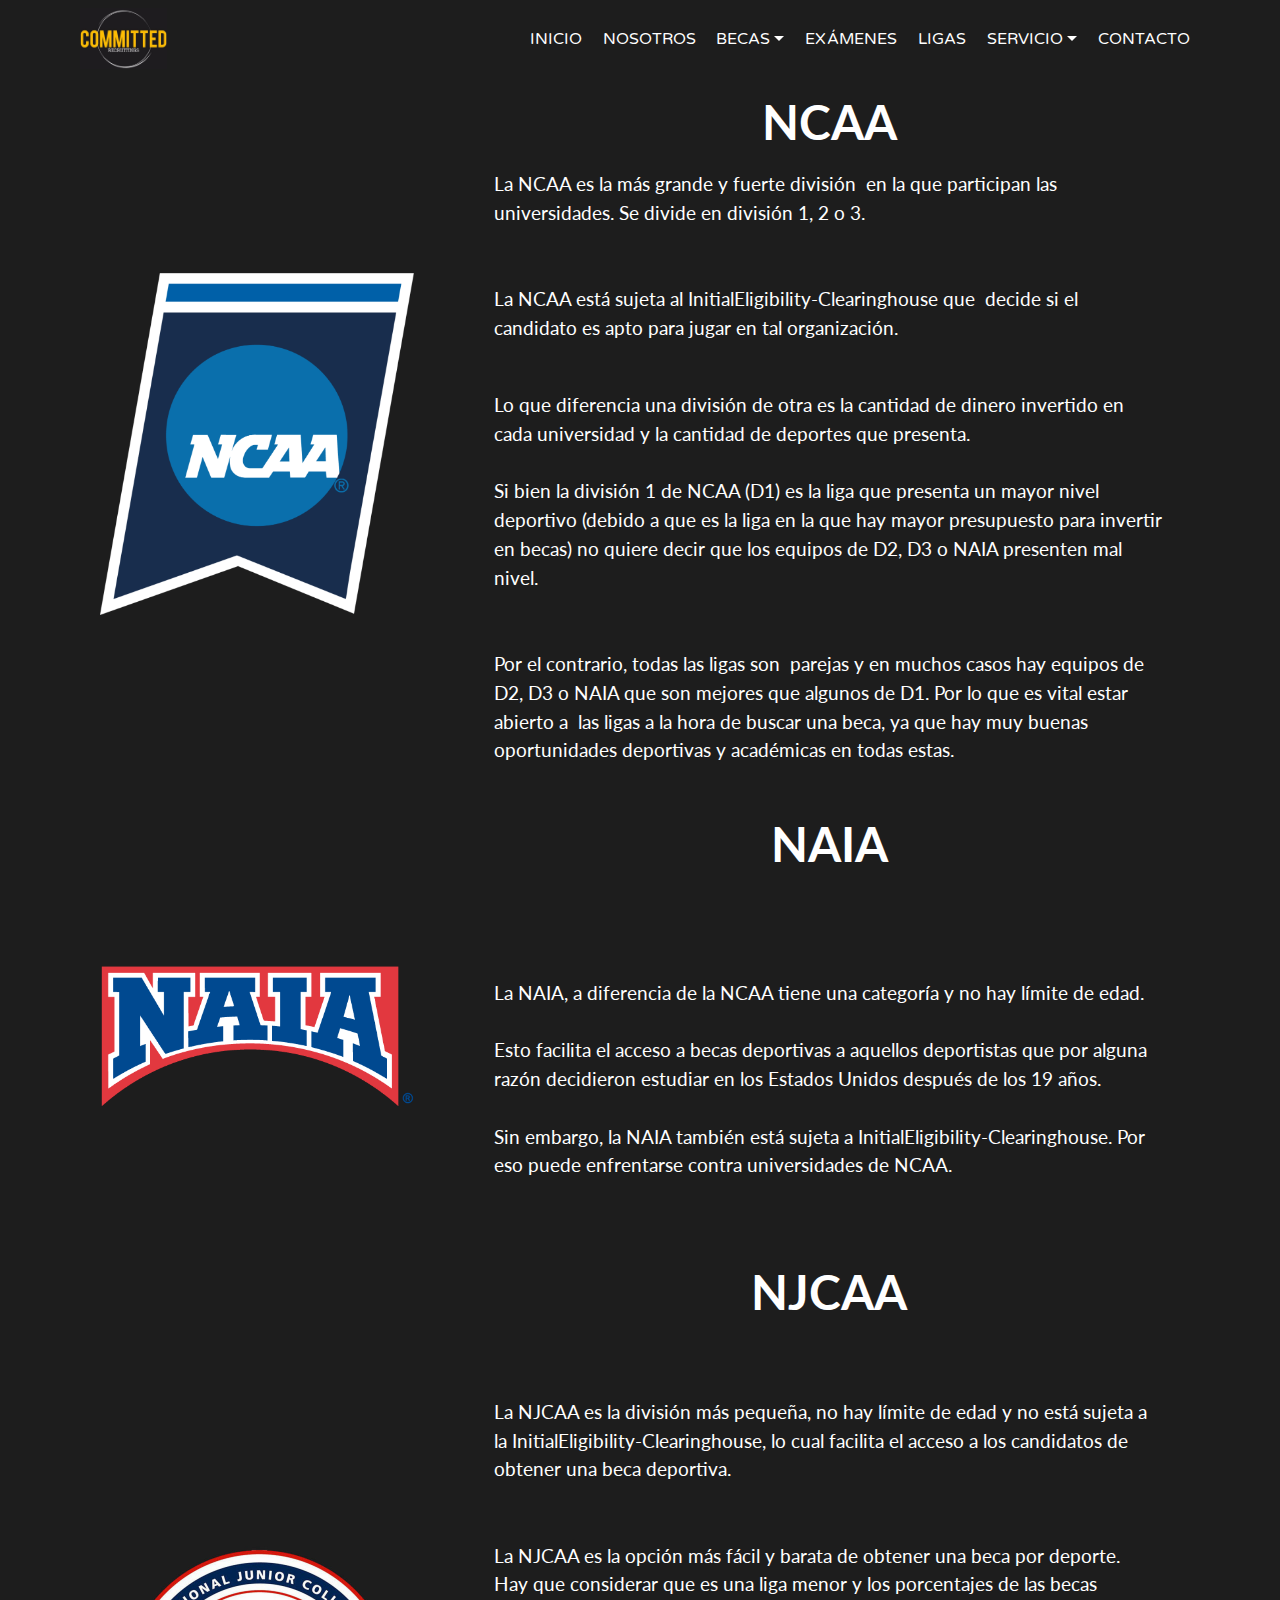
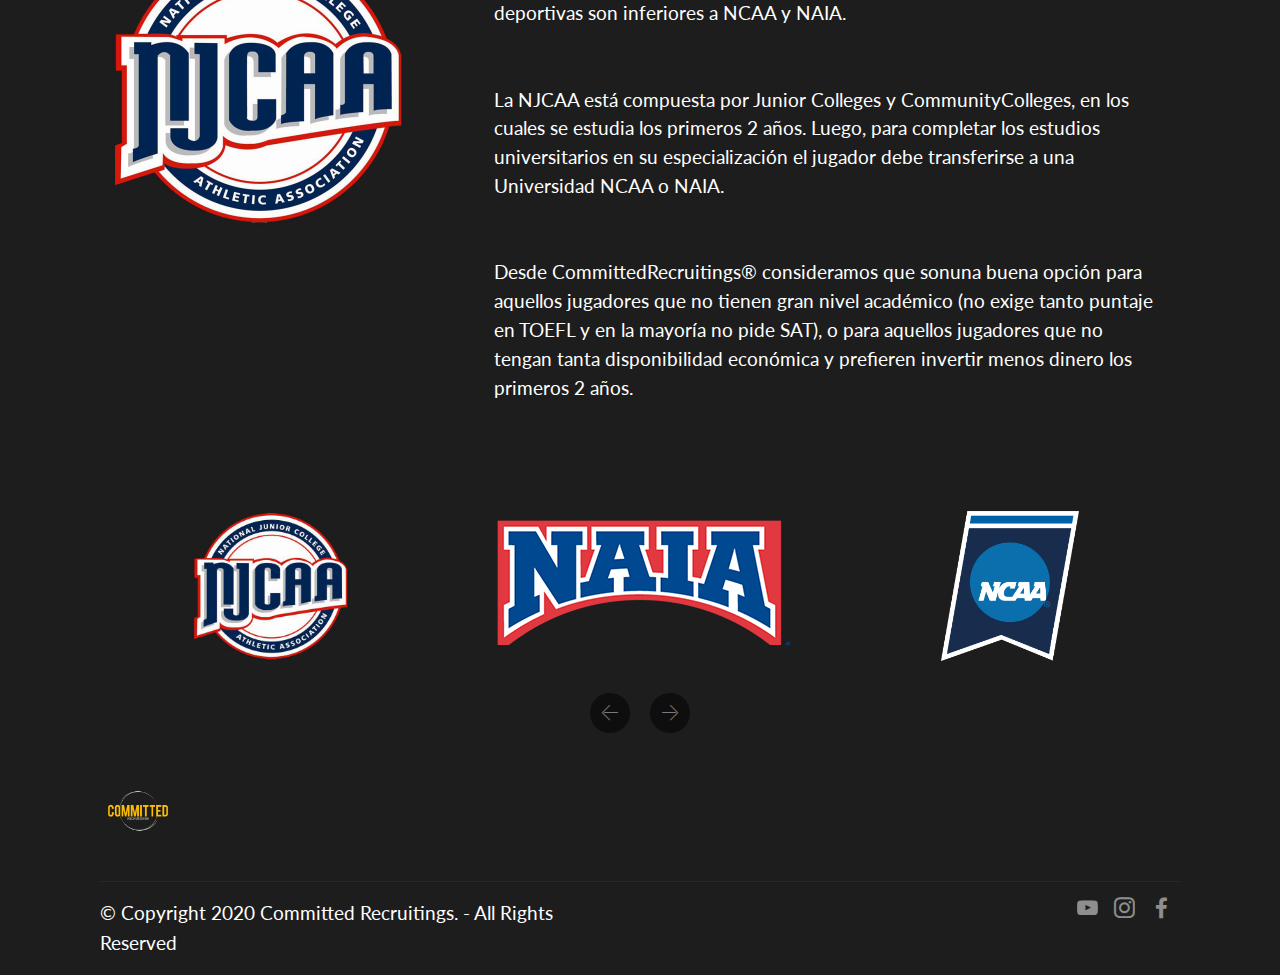
<file: page4.html>
<!DOCTYPE html>
<html  >
<head>
  <!-- Site made with Mobirise Website Builder v4.12.4, https://mobirise.com -->
  <meta charset="UTF-8">
  <meta http-equiv="X-UA-Compatible" content="IE=edge">
  <meta name="generator" content="Mobirise v4.12.4, mobirise.com">
  <meta name="viewport" content="width=device-width, initial-scale=1, minimum-scale=1">
  <link rel="shortcut icon" href="assets/images/9b16ac83-44a8-4f1e-ad0f-0deec6e758f8.jpeg" type="image/x-icon">
  <meta name="description" content="Web Site Generator Description">
  
  
  <title>Ligas</title>
  <link rel="stylesheet" href="assets/web/assets/mobirise-icons/mobirise-icons.css">
  <link rel="stylesheet" href="assets/bootstrap/css/bootstrap.min.css">
  <link rel="stylesheet" href="assets/bootstrap/css/bootstrap-grid.min.css">
  <link rel="stylesheet" href="assets/bootstrap/css/bootstrap-reboot.min.css">
  <link rel="stylesheet" href="assets/socicon/css/styles.css">
  <link rel="stylesheet" href="assets/tether/tether.min.css">
  <link rel="stylesheet" href="assets/dropdown/css/style.css">
  <link rel="stylesheet" href="assets/theme/css/style.css">
  <link rel="preload" as="style" href="assets/mobirise/css/mbr-additional.css"><link rel="stylesheet" href="assets/mobirise/css/mbr-additional.css" type="text/css">
  
  
  
</head>
<body>
  <section class="menu cid-s5tXVYiE7Z" once="menu" id="menu1-w">

    

    <nav class="navbar navbar-expand beta-menu navbar-dropdown align-items-center navbar-toggleable-sm">
        <button class="navbar-toggler navbar-toggler-right" type="button" data-toggle="collapse" data-target="#navbarSupportedContent" aria-controls="navbarSupportedContent" aria-expanded="false" aria-label="Toggle navigation">
            <div class="hamburger">
                <span></span>
                <span></span>
                <span></span>
                <span></span>
            </div>
        </button>
        <div class="menu-logo">
            <div class="navbar-brand">
                <span class="navbar-logo">
                    <a href="index.html">
                         <img src="assets/images/9b16ac83-44a8-4f1e-ad0f-0deec6e758f8.jpeg" alt="Mobirise" title="" style="height: 3.8rem;">
                    </a>
                </span>
                
            </div>
        </div>
        <div class="collapse navbar-collapse" id="navbarSupportedContent">
            <ul class="navbar-nav nav-dropdown nav-right" data-app-modern-menu="true"><li class="nav-item"><a class="nav-link link text-white display-4" href="index.html">
                        INICIO</a></li><li class="nav-item">
                    <a class="nav-link link text-white display-4" href="page1.html">NOSOTROS</a>
                </li><li class="nav-item dropdown"><a class="nav-link link text-white dropdown-toggle display-4" href="page7.html" data-toggle="dropdown-submenu" aria-expanded="true">BECAS</a><div class="dropdown-menu"><a class="text-white dropdown-item display-4" href="page7.html" aria-expanded="false">Becas</a><a class="text-white dropdown-item display-4" href="page8.html" aria-expanded="false">¿Qué becas ofrecen las universidades?</a></div></li><li class="nav-item"><a class="nav-link link text-white display-4" href="page9.html">EXÁMENES</a></li><li class="nav-item"><a class="nav-link link text-white display-4" href="page4.html">LIGAS</a></li><li class="nav-item dropdown"><a class="nav-link link dropdown-toggle text-white display-4" href="https://mobirise.co" data-toggle="dropdown-submenu" aria-expanded="false">
                        
                        SERVICIO</a><div class="dropdown-menu"><a class="dropdown-item text-white display-4" href="page2.html">Empresa</a><a class="text-white dropdown-item display-4" href="page3.html" aria-expanded="false">Objetivo</a><a class="text-white dropdown-item display-4" href="page5.html" aria-expanded="false">¿Por qué Estados Unidos?</a></div></li>
                <li class="nav-item"><a class="nav-link link text-white display-4" href="page6.html">
                        CONTACTO</a></li></ul>
            
        </div>
    </nav>
</section>

<section class="engine"><a href="https://mobirise.info/g">build your own site</a></section><section class="features11 cid-s5FfsnzATr" id="features11-x">

    

    

    <div class="container">   
        <div class="col-md-12">
            <div class="media-container-row">
                <div class="mbr-figure m-auto" style="width: 35%;">
                    <img src="assets/images/ncaa-952x1037.png" alt="Mobirise" title="">
                </div>
                <div class=" align-left aside-content">
                    <h2 class="mbr-title pt-2 mbr-fonts-style display-2"><strong>NCAA</strong></h2>
                    <div class="mbr-section-text">
                        
                    </div>

                    <div class="block-content">
                        <div class="card p-3 pr-3">
                            <div class="media">
                                     
                                <div class="media-body">
                                    
                                </div>
                            </div>                

                            <div class="card-box">
                                <p class="block-text mbr-fonts-style display-7">La NCAA es la más grande y fuerte división &nbsp;en la que participan las universidades. Se divide en división 1, 2 o 3.<br><br><br>La NCAA está sujeta al InitialEligibility-Clearinghouse que &nbsp;decide si el candidato es apto para jugar en tal organización.&nbsp;<br></p>
                            </div>
                        </div>

                        <div class="card p-3 pr-3">
                            <div class="media">
                                     
                                <div class="media-body">
                                    
                                </div>
                            </div>                

                            <div class="card-box">
                                <p class="block-text mbr-fonts-style display-7">Lo que diferencia una división de otra es la cantidad de dinero invertido en cada universidad y la cantidad de deportes que presenta. <br><br>Si bien la división 1 de NCAA (D1) es la liga que presenta un mayor nivel deportivo (debido a que es la liga en la que hay mayor presupuesto para invertir en becas) no quiere decir que los equipos de D2, D3 o NAIA presenten mal nivel. <br><br><br>Por el contrario, todas las ligas son &nbsp;parejas y en muchos casos hay equipos de D2, D3 o NAIA que son mejores que algunos de D1. Por lo que es vital estar abierto a &nbsp;las ligas a la hora de buscar una beca, ya que hay muy buenas oportunidades deportivas y académicas en todas estas.</p>
                            </div>
                        </div>
                    </div>
                </div>
            </div>
        </div> 
    </div>          
</section>

<section class="features11 cid-s5FfOfcTX7" id="features11-y">

    

    

    <div class="container">   
        <div class="col-md-12">
            <div class="media-container-row">
                <div class="mbr-figure m-auto" style="width: 35%;">
                    <img src="assets/images/naia-logo-png-489x219.png" alt="Mobirise" title="">
                </div>
                <div class=" align-left aside-content">
                    <h2 class="mbr-title pt-2 mbr-fonts-style display-2"><strong>NAIA</strong></h2>
                    <div class="mbr-section-text">
                        
                    </div>

                    <div class="block-content">
                        <div class="card p-3 pr-3">
                            <div class="media">
                                     
                                <div class="media-body">
                                    
                                </div>
                            </div>                

                            <div class="card-box">
                                <p class="block-text mbr-fonts-style display-7"><br><br><br>La NAIA, a diferencia de la NCAA tiene una categoría y no hay límite de edad. <br><br>Esto facilita el acceso a becas deportivas a aquellos deportistas que por alguna razón decidieron estudiar en los Estados Unidos después de los 19 años. <br>
<br>Sin embargo, la NAIA también está sujeta a InitialEligibility-Clearinghouse. Por eso puede enfrentarse contra universidades de NCAA.&nbsp;<br></p>
                            </div>
                        </div>

                        <div class="card p-3 pr-3">
                            <div class="media">
                                     
                                <div class="media-body">
                                    
                                </div>
                            </div>                

                            <div class="card-box">
                                <p class="block-text mbr-fonts-style display-7"></p>
                            </div>
                        </div>
                    </div>
                </div>
            </div>
        </div> 
    </div>          
</section>

<section class="features11 cid-s5FfOT0PXM" id="features11-z">

    

    

    <div class="container">   
        <div class="col-md-12">
            <div class="media-container-row">
                <div class="mbr-figure m-auto" style="width: 35%;">
                    <img src="assets/images/sasa-628x560.jpg" alt="Mobirise" title="">
                </div>
                <div class=" align-left aside-content">
                    <h2 class="mbr-title pt-2 mbr-fonts-style display-2"><strong>NJCAA</strong></h2>
                    <div class="mbr-section-text">
                        
                    </div>

                    <div class="block-content">
                        <div class="card p-3 pr-3">
                            <div class="media">
                                     
                                <div class="media-body">
                                    
                                </div>
                            </div>                

                            <div class="card-box">
                                <p class="block-text mbr-fonts-style display-7"><br><br>La NJCAA es la división más pequeña, no hay límite de edad y no está sujeta a la InitialEligibility-Clearinghouse, lo cual facilita el acceso a los candidatos de obtener una beca deportiva.
<br><br><br>La NJCAA es la opción más fácil y barata de obtener una beca por deporte. 
<br>  Hay que considerar que es una liga menor y los porcentajes de las becas deportivas son inferiores a NCAA y NAIA. <br><br>
<br>La NJCAA está compuesta por Junior Colleges y CommunityColleges, en los cuales se estudia los primeros 2 años. Luego, para completar los estudios universitarios en su especialización el jugador debe transferirse a una Universidad NCAA o NAIA.
<br><br><br> Desde CommittedRecruitings®&nbsp;consideramos que sonuna buena opción para aquellos jugadores que no tienen gran nivel académico (no exige tanto puntaje en TOEFL y en la mayoría no pide SAT), o para aquellos jugadores que no tengan tanta disponibilidad económica y prefieren invertir menos dinero los primeros 2 años.
<br>
<br></p>
                            </div>
                        </div>

                        <div class="card p-3 pr-3">
                            <div class="media">
                                     
                                <div class="media-body">
                                    
                                </div>
                            </div>                

                            <div class="card-box">
                                <p class="block-text mbr-fonts-style display-7"></p>
                            </div>
                        </div>
                    </div>
                </div>
            </div>
        </div> 
    </div>          
</section>

<section class="clients cid-s5FjC7XhcG" data-interval="false" id="clients-11">
      

    
        

    <div class="container">
        <div class="carousel slide" role="listbox" data-pause="true" data-keyboard="false" data-ride="carousel" data-interval="5000">
            <div class="carousel-inner" data-visible="3">
                
                
                
                
                
            <div class="carousel-item ">
                    <div class="media-container-row">
                        <div class="col-md-12">
                            <div class="wrap-img ">
                                <img src="assets/images/sasa-240x214.jpg" class="img-responsive clients-img" alt="" title="">
                            </div>
                        </div>
                    </div>
                </div><div class="carousel-item ">
                    <div class="media-container-row">
                        <div class="col-md-12">
                            <div class="wrap-img ">
                                <img src="assets/images/naia-logo-png-300x134.png" class="img-responsive clients-img" alt="" title="">
                            </div>
                        </div>
                    </div>
                </div><div class="carousel-item ">
                    <div class="media-container-row">
                        <div class="col-md-12">
                            <div class="wrap-img ">
                                <img src="assets/images/ncaa-1025x1117.png" class="img-responsive clients-img" alt="" title="">
                            </div>
                        </div>
                    </div>
                </div></div>
            <div class="carousel-controls">
                <a data-app-prevent-settings="" class="carousel-control carousel-control-prev" role="button" data-slide="prev">
                    <span aria-hidden="true" class="mbri-left mbr-iconfont"></span>
                    <span class="sr-only">Previous</span>
                </a>
                <a data-app-prevent-settings="" class="carousel-control carousel-control-next" role="button" data-slide="next">
                    <span aria-hidden="true" class="mbri-right mbr-iconfont"></span>
                    <span class="sr-only">Next</span>
                </a>
            </div>
        </div>
    </div>
</section>

<section class="cid-s686Z4WbP4" id="footer1-2m">

    

    

    <div class="container">
        <div class="media-container-row content text-white">
            <div class="col-12 col-md-3">
                <div class="media-wrap">
                    <a href="https://mobirise.co/">
                        <img src="assets/images/9b16ac83-44a8-4f1e-ad0f-0deec6e758f8.jpg" alt="Mobirise" title="">
                    </a>
                </div>
            </div>
            <div class="col-12 col-md-3 mbr-fonts-style display-7">
                <h5 class="pb-3"></h5>
                <p class="mbr-text"><br><br></p>
            </div>
            <div class="col-12 col-md-3 mbr-fonts-style display-7">
                <h5 class="pb-3"></h5>
                <p class="mbr-text"></p>
            </div>
            <div class="col-12 col-md-3 mbr-fonts-style display-7">
                <h5 class="pb-3"></h5>
                <p class="mbr-text"></p>
            </div>
        </div>
        <div class="footer-lower">
            <div class="media-container-row">
                <div class="col-sm-12">
                    <hr>
                </div>
            </div>
            <div class="media-container-row mbr-white">
                <div class="col-sm-6 copyright">
                    <p class="mbr-text mbr-fonts-style display-7">
                        © Copyright 2020 Committed Recruitings. - All Rights Reserved
                    </p>
                </div>
                <div class="col-md-6">
                    <div class="social-list align-right">
                        <div class="soc-item">
                            <a href="https://twitter.com/mobirise" target="_blank">
                                <span class="mbr-iconfont mbr-iconfont-social socicon-youtube socicon"></span>
                            </a>
                        </div>
                        <div class="soc-item">
                            <a href="https://www.instagram.com/committed.recruitings/?hl=es-la" target="_blank">
                                <span class="mbr-iconfont mbr-iconfont-social socicon-instagram socicon"></span>
                            </a>
                        </div>
                        <div class="soc-item">
                            <a href="https://www.facebook.com/committed.recruitings/" target="_blank">
                                <span class="mbr-iconfont mbr-iconfont-social socicon-facebook socicon"></span>
                            </a>
                        </div>
                        
                        
                        
                    </div>
                </div>
            </div>
        </div>
    </div>
</section>


  <script src="assets/web/assets/jquery/jquery.min.js"></script>
  <script src="assets/popper/popper.min.js"></script>
  <script src="assets/bootstrap/js/bootstrap.min.js"></script>
  <script src="assets/smoothscroll/smooth-scroll.js"></script>
  <script src="assets/tether/tether.min.js"></script>
  <script src="assets/touchswipe/jquery.touch-swipe.min.js"></script>
  <script src="assets/bootstrapcarouselswipe/bootstrap-carousel-swipe.js"></script>
  <script src="assets/mbr-clients-slider/mbr-clients-slider.js"></script>
  <script src="assets/dropdown/js/nav-dropdown.js"></script>
  <script src="assets/dropdown/js/navbar-dropdown.js"></script>
  <script src="assets/theme/js/script.js"></script>
  
  
</body>
</html>
</file>
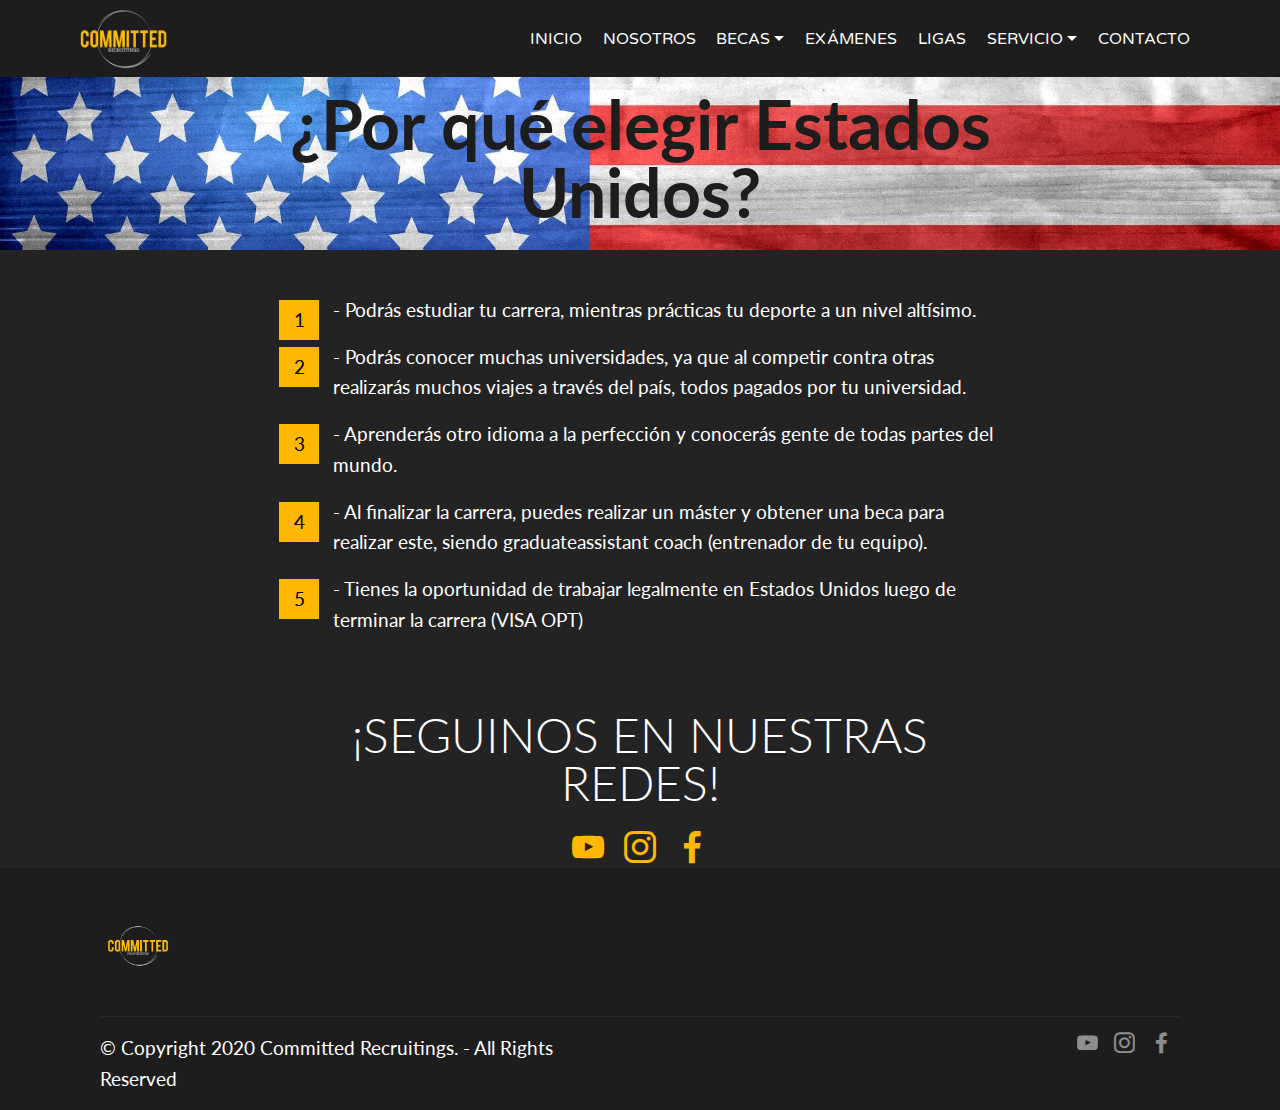
<file: page5.html>
<!DOCTYPE html>
<html  >
<head>
  <!-- Site made with Mobirise Website Builder v4.12.4, https://mobirise.com -->
  <meta charset="UTF-8">
  <meta http-equiv="X-UA-Compatible" content="IE=edge">
  <meta name="generator" content="Mobirise v4.12.4, mobirise.com">
  <meta name="viewport" content="width=device-width, initial-scale=1, minimum-scale=1">
  <link rel="shortcut icon" href="assets/images/9b16ac83-44a8-4f1e-ad0f-0deec6e758f8.jpeg" type="image/x-icon">
  <meta name="description" content="Site Generator Description">
  
  
  <title>porque estados unidos</title>
  <link rel="stylesheet" href="assets/web/assets/mobirise-icons/mobirise-icons.css">
  <link rel="stylesheet" href="assets/bootstrap/css/bootstrap.min.css">
  <link rel="stylesheet" href="assets/bootstrap/css/bootstrap-grid.min.css">
  <link rel="stylesheet" href="assets/bootstrap/css/bootstrap-reboot.min.css">
  <link rel="stylesheet" href="assets/socicon/css/styles.css">
  <link rel="stylesheet" href="assets/tether/tether.min.css">
  <link rel="stylesheet" href="assets/dropdown/css/style.css">
  <link rel="stylesheet" href="assets/theme/css/style.css">
  <link rel="preload" as="style" href="assets/mobirise/css/mbr-additional.css"><link rel="stylesheet" href="assets/mobirise/css/mbr-additional.css" type="text/css">
  
  
  
</head>
<body>
  <section class="menu cid-s5tXVYiE7Z" once="menu" id="menu1-10">

    

    <nav class="navbar navbar-expand beta-menu navbar-dropdown align-items-center navbar-toggleable-sm">
        <button class="navbar-toggler navbar-toggler-right" type="button" data-toggle="collapse" data-target="#navbarSupportedContent" aria-controls="navbarSupportedContent" aria-expanded="false" aria-label="Toggle navigation">
            <div class="hamburger">
                <span></span>
                <span></span>
                <span></span>
                <span></span>
            </div>
        </button>
        <div class="menu-logo">
            <div class="navbar-brand">
                <span class="navbar-logo">
                    <a href="index.html">
                         <img src="assets/images/9b16ac83-44a8-4f1e-ad0f-0deec6e758f8.jpeg" alt="Mobirise" title="" style="height: 3.8rem;">
                    </a>
                </span>
                
            </div>
        </div>
        <div class="collapse navbar-collapse" id="navbarSupportedContent">
            <ul class="navbar-nav nav-dropdown nav-right" data-app-modern-menu="true"><li class="nav-item"><a class="nav-link link text-white display-4" href="index.html">
                        INICIO</a></li><li class="nav-item">
                    <a class="nav-link link text-white display-4" href="page1.html">NOSOTROS</a>
                </li><li class="nav-item dropdown open"><a class="nav-link link text-white dropdown-toggle display-4" href="page7.html" data-toggle="dropdown-submenu" aria-expanded="true">BECAS</a><div class="dropdown-menu"><a class="text-white dropdown-item display-4" href="page7.html" aria-expanded="false">Becas</a><a class="text-white dropdown-item display-4" href="page8.html" aria-expanded="false">¿Qué becas ofrecen las universidades?</a></div></li><li class="nav-item"><a class="nav-link link text-white display-4" href="page9.html">EXÁMENES</a></li><li class="nav-item"><a class="nav-link link text-white display-4" href="page4.html">LIGAS</a></li><li class="nav-item dropdown"><a class="nav-link link dropdown-toggle text-white display-4" href="https://mobirise.co" data-toggle="dropdown-submenu" aria-expanded="false">
                        
                        SERVICIO</a><div class="dropdown-menu"><a class="dropdown-item text-white display-4" href="page2.html">Empresa</a><a class="text-white dropdown-item display-4" href="page3.html" aria-expanded="false">Objetivo</a><a class="text-white dropdown-item display-4" href="page5.html" aria-expanded="false">¿Por qué Estados Unidos?</a></div></li>
                <li class="nav-item"><a class="nav-link link text-white display-4" href="page6.html">
                        CONTACTO</a></li></ul>
            
        </div>
    </nav>
</section>

<section class="engine"><a href="https://mobirise.info/r">bootstrap template</a></section><section class="mbr-section content5 cid-s5Fmg4SStB mbr-parallax-background" id="content5-15">

    

    

    <div class="container">
        <div class="media-container-row">
            <div class="title col-12 col-md-8">
                <h2 class="align-center mbr-bold mbr-white pb-3 mbr-fonts-style display-1">¿Por qué elegir Estados Unidos?</h2>
                
                
                
            </div>
        </div>
    </div>
</section>

<section class="mbr-section article content11 cid-s5FlLQolDx" id="content11-14">
     

    <div class="container">
        <div class="media-container-row">
            <div class="mbr-text counter-container col-12 col-md-8 mbr-fonts-style display-7">
                <ol>
                    <li>-	Podrás estudiar tu carrera, mientras prácticas tu deporte a un nivel altísimo.<br></li>
                    <li>-	Podrás conocer muchas universidades, ya que al competir contra otras realizarás muchos viajes a través del país, todos pagados por tu universidad.<br></li><li>-	Aprenderás otro idioma a la perfección y conocerás gente de todas partes del mundo.</li><li>-	Al finalizar la carrera, puedes realizar un máster y obtener una beca para realizar este, siendo graduateassistant coach (entrenador de tu equipo).</li><li>-	Tienes la oportunidad de trabajar legalmente en Estados Unidos luego de terminar la carrera (VISA OPT)</li>
                </ol>
            </div>
        </div>
    </div>
</section>

<section class="cid-s5FzRcHzTa" id="social-buttons2-1y">

    

    

    <div class="container">
        <div class="media-container-row">
            <div class="col-md-8 align-center">
                <h2 class="pb-3 mbr-fonts-style display-2">¡SEGUINOS EN NUESTRAS REDES!</h2>
                <div class="social-list pl-0 mb-0">
                    <a href="https://twitter.com/mobirise" target="_blank">
                        <span class="px-2 mbr-iconfont mbr-iconfont-social socicon-youtube socicon" style="color: rgb(255, 184, 0); fill: rgb(255, 184, 0);"></span>
                    </a>
                    <a href="https://www.instagram.com/committed.recruitings/?hl=es-la" target="_blank">
                        <span class="px-2 mbr-iconfont mbr-iconfont-social socicon-instagram socicon" style="color: rgb(255, 184, 0); fill: rgb(255, 184, 0);"></span>
                    </a>
                    <a href="https://www.facebook.com/committed.recruitings/" target="_blank">
                        <span class="px-2 mbr-iconfont mbr-iconfont-social socicon-facebook socicon" style="color: rgb(255, 184, 0); fill: rgb(255, 184, 0);"></span>
                    </a>
                    <a href="https://www.youtube.com/c/mobirise" target="_blank">
                        
                    </a>
                    <a href="https://www.behance.net/Mobirise" target="_blank">
                        
                    </a>
                </div>
            </div>
        </div>
    </div>
</section>

<section class="cid-s686WnXxGJ" id="footer1-2l">

    

    

    <div class="container">
        <div class="media-container-row content text-white">
            <div class="col-12 col-md-3">
                <div class="media-wrap">
                    <a href="https://mobirise.co/">
                        <img src="assets/images/9b16ac83-44a8-4f1e-ad0f-0deec6e758f8.jpg" alt="Mobirise" title="">
                    </a>
                </div>
            </div>
            <div class="col-12 col-md-3 mbr-fonts-style display-7">
                <h5 class="pb-3"></h5>
                <p class="mbr-text"><br><br></p>
            </div>
            <div class="col-12 col-md-3 mbr-fonts-style display-7">
                <h5 class="pb-3"></h5>
                <p class="mbr-text"></p>
            </div>
            <div class="col-12 col-md-3 mbr-fonts-style display-7">
                <h5 class="pb-3"></h5>
                <p class="mbr-text"></p>
            </div>
        </div>
        <div class="footer-lower">
            <div class="media-container-row">
                <div class="col-sm-12">
                    <hr>
                </div>
            </div>
            <div class="media-container-row mbr-white">
                <div class="col-sm-6 copyright">
                    <p class="mbr-text mbr-fonts-style display-7">
                        © Copyright 2020 Committed Recruitings. - All Rights Reserved
                    </p>
                </div>
                <div class="col-md-6">
                    <div class="social-list align-right">
                        <div class="soc-item">
                            <a href="https://twitter.com/mobirise" target="_blank">
                                <span class="mbr-iconfont mbr-iconfont-social socicon-youtube socicon"></span>
                            </a>
                        </div>
                        <div class="soc-item">
                            <a href="https://www.instagram.com/committed.recruitings/?hl=es-la" target="_blank">
                                <span class="mbr-iconfont mbr-iconfont-social socicon-instagram socicon"></span>
                            </a>
                        </div>
                        <div class="soc-item">
                            <a href="https://www.facebook.com/committed.recruitings/" target="_blank">
                                <span class="mbr-iconfont mbr-iconfont-social socicon-facebook socicon"></span>
                            </a>
                        </div>
                        
                        
                        
                    </div>
                </div>
            </div>
        </div>
    </div>
</section>


  <script src="assets/web/assets/jquery/jquery.min.js"></script>
  <script src="assets/popper/popper.min.js"></script>
  <script src="assets/bootstrap/js/bootstrap.min.js"></script>
  <script src="assets/smoothscroll/smooth-scroll.js"></script>
  <script src="assets/tether/tether.min.js"></script>
  <script src="assets/touchswipe/jquery.touch-swipe.min.js"></script>
  <script src="assets/parallax/jarallax.min.js"></script>
  <script src="assets/sociallikes/social-likes.js"></script>
  <script src="assets/dropdown/js/nav-dropdown.js"></script>
  <script src="assets/dropdown/js/navbar-dropdown.js"></script>
  <script src="assets/theme/js/script.js"></script>
  
  
</body>
</html>
</file>
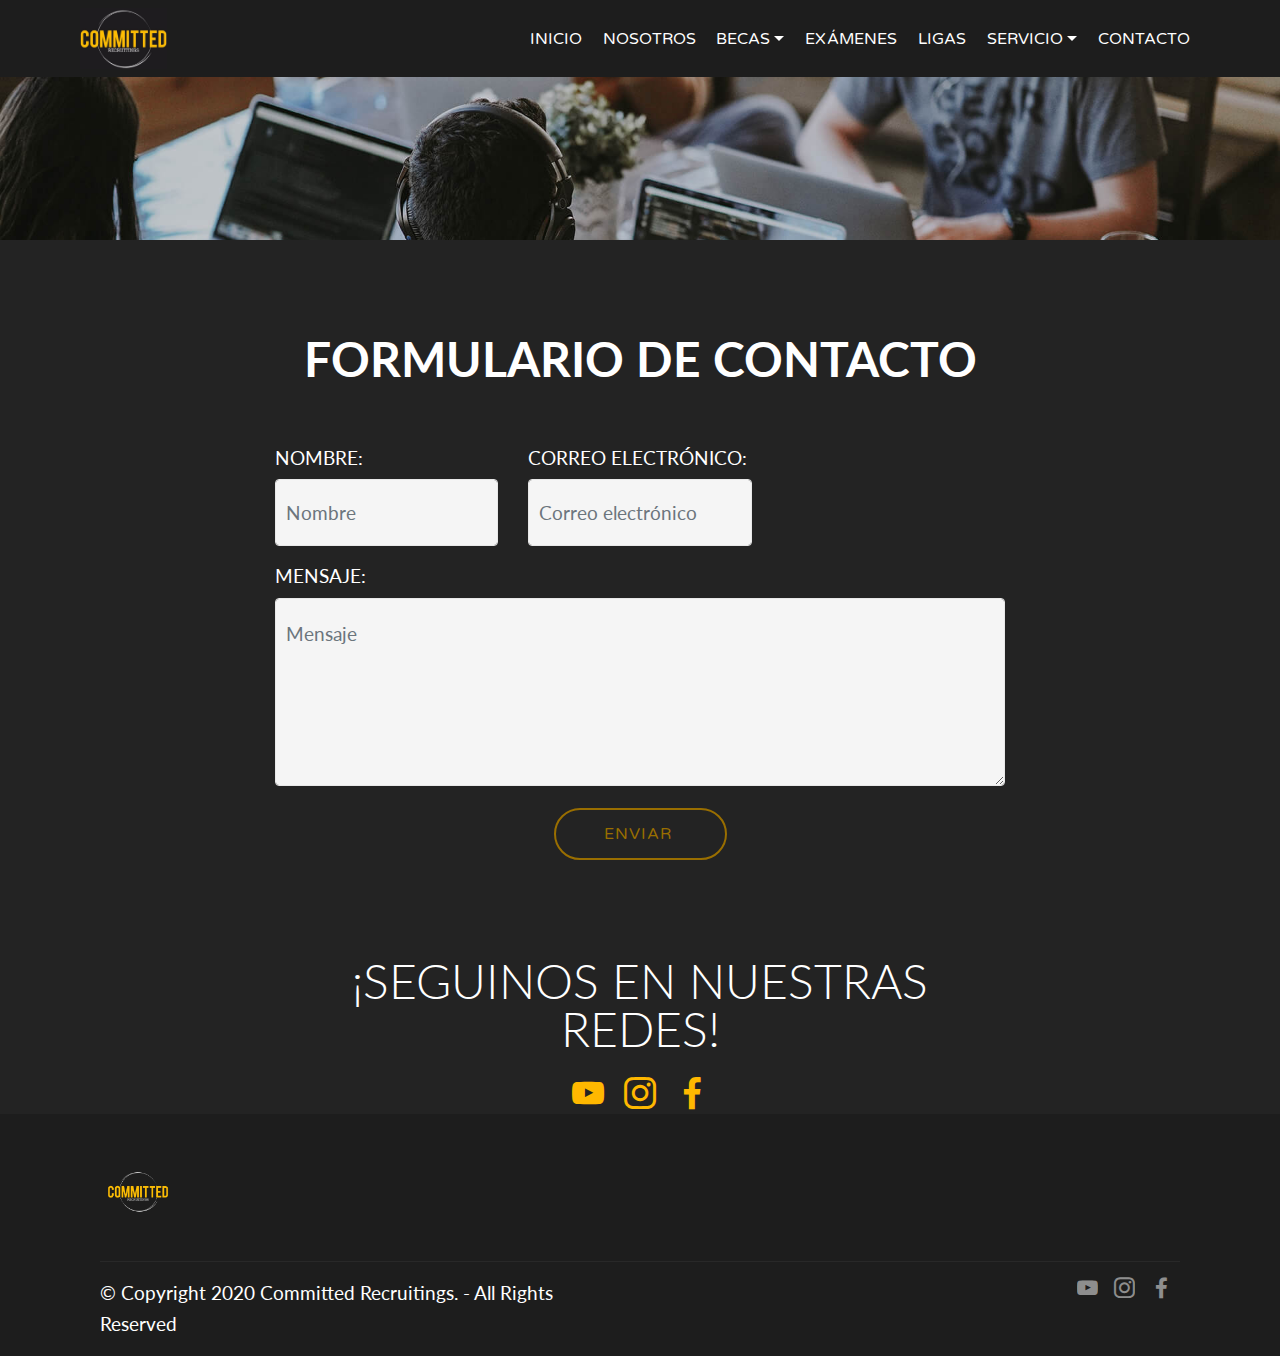
<file: page6.html>
<!DOCTYPE html>
<html  >
<head>
  <!-- Site made with Mobirise Website Builder v4.12.4, https://mobirise.com -->
  <meta charset="UTF-8">
  <meta http-equiv="X-UA-Compatible" content="IE=edge">
  <meta name="generator" content="Mobirise v4.12.4, mobirise.com">
  <meta name="viewport" content="width=device-width, initial-scale=1, minimum-scale=1">
  <link rel="shortcut icon" href="assets/images/9b16ac83-44a8-4f1e-ad0f-0deec6e758f8.jpeg" type="image/x-icon">
  <meta name="description" content="Website Builder Description">
  
  
  <title>Contacto</title>
  <link rel="stylesheet" href="assets/web/assets/mobirise-icons/mobirise-icons.css">
  <link rel="stylesheet" href="assets/bootstrap/css/bootstrap.min.css">
  <link rel="stylesheet" href="assets/bootstrap/css/bootstrap-grid.min.css">
  <link rel="stylesheet" href="assets/bootstrap/css/bootstrap-reboot.min.css">
  <link rel="stylesheet" href="assets/socicon/css/styles.css">
  <link rel="stylesheet" href="assets/dropdown/css/style.css">
  <link rel="stylesheet" href="assets/tether/tether.min.css">
  <link rel="stylesheet" href="assets/theme/css/style.css">
  <link rel="preload" as="style" href="assets/mobirise/css/mbr-additional.css"><link rel="stylesheet" href="assets/mobirise/css/mbr-additional.css" type="text/css">
  
  
  
</head>
<body>
  <section class="menu cid-s5tXVYiE7Z" once="menu" id="menu1-1d">

    

    <nav class="navbar navbar-expand beta-menu navbar-dropdown align-items-center navbar-toggleable-sm">
        <button class="navbar-toggler navbar-toggler-right" type="button" data-toggle="collapse" data-target="#navbarSupportedContent" aria-controls="navbarSupportedContent" aria-expanded="false" aria-label="Toggle navigation">
            <div class="hamburger">
                <span></span>
                <span></span>
                <span></span>
                <span></span>
            </div>
        </button>
        <div class="menu-logo">
            <div class="navbar-brand">
                <span class="navbar-logo">
                    <a href="index.html">
                         <img src="assets/images/9b16ac83-44a8-4f1e-ad0f-0deec6e758f8.jpeg" alt="Mobirise" title="" style="height: 3.8rem;">
                    </a>
                </span>
                
            </div>
        </div>
        <div class="collapse navbar-collapse" id="navbarSupportedContent">
            <ul class="navbar-nav nav-dropdown nav-right" data-app-modern-menu="true"><li class="nav-item"><a class="nav-link link text-white display-4" href="index.html">
                        INICIO</a></li><li class="nav-item">
                    <a class="nav-link link text-white display-4" href="page1.html">NOSOTROS</a>
                </li><li class="nav-item dropdown"><a class="nav-link link text-white dropdown-toggle display-4" href="page7.html" data-toggle="dropdown-submenu" aria-expanded="true">BECAS</a><div class="dropdown-menu"><a class="text-white dropdown-item display-4" href="page7.html" aria-expanded="false">Becas</a><a class="text-white dropdown-item display-4" href="page8.html" aria-expanded="false">¿Qué becas ofrecen las universidades?</a></div></li><li class="nav-item"><a class="nav-link link text-white display-4" href="page9.html">EXÁMENES</a></li><li class="nav-item"><a class="nav-link link text-white display-4" href="page4.html">LIGAS</a></li><li class="nav-item dropdown"><a class="nav-link link dropdown-toggle text-white display-4" href="https://mobirise.co" data-toggle="dropdown-submenu" aria-expanded="false">
                        
                        SERVICIO</a><div class="dropdown-menu"><a class="dropdown-item text-white display-4" href="page2.html">Empresa</a><a class="text-white dropdown-item display-4" href="page3.html" aria-expanded="false">Objetivo</a><a class="text-white dropdown-item display-4" href="page5.html" aria-expanded="false">¿Por qué Estados Unidos?</a></div></li>
                <li class="nav-item"><a class="nav-link link text-white display-4" href="page6.html">
                        CONTACTO</a></li></ul>
            
        </div>
    </nav>
</section>

<section class="engine"><a href="https://mobirise.info/n">simple website templates</a></section><section class="mbr-section content5 cid-s5FrPeQ4ch mbr-parallax-background" id="content5-1f">

    

    

    <div class="container">
        <div class="media-container-row">
            <div class="title col-12 col-md-8">
                
                
                
                
            </div>
        </div>
    </div>
</section>

<section class="mbr-section form1 cid-s5Frj7thbc" id="form1-1e">

    

    
    <div class="container">
        <div class="row justify-content-center">
            <div class="title col-12 col-lg-8">
                <h2 class="mbr-section-title align-center pb-3 mbr-fonts-style display-2"><strong>FORMULARIO DE CONTACTO</strong></h2>
                
            </div>
        </div>
    </div>
    <div class="container">
        <div class="row justify-content-center">
            <div class="media-container-column col-lg-8" data-form-type="formoid">
                <!---Formbuilder Form--->
                <form action="https://mobirise.com/" method="POST" class="mbr-form form-with-styler" data-form-title="Mobirise Form"><input type="hidden" name="email" data-form-email="true" value="DPxPooNckdqSzCpsf5lVO2IWn/2csTQi1PuhY1gFkkif9RI7HZTOkNPSZr9F9NZbtUkN9i0OSaghzkV8lpHV6J4MUQdF+K992t5Rk8vInkpeOVEn+f3yzfCgjzkt2nse">
                    <div class="row">
                        <div hidden="hidden" data-form-alert="" class="alert alert-success col-12">¡Muchas gracias por su consulta!
En breve obtendra su respuesta.</div>
                        <div hidden="hidden" data-form-alert-danger="" class="alert alert-danger col-12">
                        </div>
                    </div>
                    <div class="dragArea row">
                        <div class="col-md-4  form-group" data-for="name">
                            <label for="name-form1-1e" class="form-control-label mbr-fonts-style display-7">NOMBRE:</label>
                            <input type="text" name="name" data-form-field="Name" required="required" class="form-control display-7" placeholder="Nombre" id="name-form1-1e">
                        </div>
                        <div class="col-md-4  form-group" data-for="email">
                            <label for="email-form1-1e" class="form-control-label mbr-fonts-style display-7">CORREO ELECTRÓNICO:</label>
                            <input type="email" name="email" data-form-field="Email" required="required" class="form-control display-7" placeholder="Correo electrónico" id="email-form1-1e">
                        </div>
                        
                        <div data-for="message" class="col-md-12 form-group">
                            <label for="message-form1-1e" class="form-control-label mbr-fonts-style display-7">MENSAJE:</label>
                            <textarea name="message" data-form-field="Message" class="form-control display-7" placeholder="Mensaje" id="message-form1-1e"></textarea>
                        </div>
                        <div class="col-md-12 input-group-btn align-center"><button type="submit" class="btn btn-form btn-success-outline display-4">ENVIAR&nbsp;</button></div>
                    </div>
                </form><!---Formbuilder Form--->
            </div>
        </div>
    </div>
</section>

<section class="cid-s5FzOdTHaG" id="social-buttons2-1x">

    

    

    <div class="container">
        <div class="media-container-row">
            <div class="col-md-8 align-center">
                <h2 class="pb-3 mbr-fonts-style display-2">¡SEGUINOS EN NUESTRAS REDES!</h2>
                <div class="social-list pl-0 mb-0">
                    <a href="https://twitter.com/mobirise" target="_blank">
                        <span class="px-2 mbr-iconfont mbr-iconfont-social socicon-youtube socicon" style="color: rgb(255, 184, 0); fill: rgb(255, 184, 0);"></span>
                    </a>
                    <a href="https://www.instagram.com/committed.recruitings/?hl=es-la" target="_blank">
                        <span class="px-2 mbr-iconfont mbr-iconfont-social socicon-instagram socicon" style="color: rgb(255, 184, 0); fill: rgb(255, 184, 0);"></span>
                    </a>
                    <a href="https://www.facebook.com/committed.recruitings/" target="_blank">
                        <span class="px-2 mbr-iconfont mbr-iconfont-social socicon-facebook socicon" style="color: rgb(255, 184, 0); fill: rgb(255, 184, 0);"></span>
                    </a>
                    <a href="https://www.youtube.com/c/mobirise" target="_blank">
                        
                    </a>
                    <a href="https://www.behance.net/Mobirise" target="_blank">
                        
                    </a>
                </div>
            </div>
        </div>
    </div>
</section>

<section class="cid-s686KPrQN6" id="footer1-2k">

    

    

    <div class="container">
        <div class="media-container-row content text-white">
            <div class="col-12 col-md-3">
                <div class="media-wrap">
                    <a href="https://mobirise.co/">
                        <img src="assets/images/9b16ac83-44a8-4f1e-ad0f-0deec6e758f8.jpg" alt="Mobirise" title="">
                    </a>
                </div>
            </div>
            <div class="col-12 col-md-3 mbr-fonts-style display-7">
                <h5 class="pb-3"></h5>
                <p class="mbr-text"><br><br></p>
            </div>
            <div class="col-12 col-md-3 mbr-fonts-style display-7">
                <h5 class="pb-3"></h5>
                <p class="mbr-text"></p>
            </div>
            <div class="col-12 col-md-3 mbr-fonts-style display-7">
                <h5 class="pb-3"></h5>
                <p class="mbr-text"></p>
            </div>
        </div>
        <div class="footer-lower">
            <div class="media-container-row">
                <div class="col-sm-12">
                    <hr>
                </div>
            </div>
            <div class="media-container-row mbr-white">
                <div class="col-sm-6 copyright">
                    <p class="mbr-text mbr-fonts-style display-7">
                        © Copyright 2020 Committed Recruitings. - All Rights Reserved
                    </p>
                </div>
                <div class="col-md-6">
                    <div class="social-list align-right">
                        <div class="soc-item">
                            <a href="https://twitter.com/mobirise" target="_blank">
                                <span class="mbr-iconfont mbr-iconfont-social socicon-youtube socicon"></span>
                            </a>
                        </div>
                        <div class="soc-item">
                            <a href="https://www.instagram.com/committed.recruitings/?hl=es-la" target="_blank">
                                <span class="mbr-iconfont mbr-iconfont-social socicon-instagram socicon"></span>
                            </a>
                        </div>
                        <div class="soc-item">
                            <a href="https://www.facebook.com/committed.recruitings/" target="_blank">
                                <span class="mbr-iconfont mbr-iconfont-social socicon-facebook socicon"></span>
                            </a>
                        </div>
                        
                        
                        
                    </div>
                </div>
            </div>
        </div>
    </div>
</section>


  <script src="assets/web/assets/jquery/jquery.min.js"></script>
  <script src="assets/popper/popper.min.js"></script>
  <script src="assets/bootstrap/js/bootstrap.min.js"></script>
  <script src="assets/smoothscroll/smooth-scroll.js"></script>
  <script src="assets/dropdown/js/nav-dropdown.js"></script>
  <script src="assets/dropdown/js/navbar-dropdown.js"></script>
  <script src="assets/touchswipe/jquery.touch-swipe.min.js"></script>
  <script src="assets/parallax/jarallax.min.js"></script>
  <script src="assets/sociallikes/social-likes.js"></script>
  <script src="assets/tether/tether.min.js"></script>
  <script src="assets/theme/js/script.js"></script>
  <script src="assets/formoid/formoid.min.js"></script>
  
  
</body>
</html>
</file>
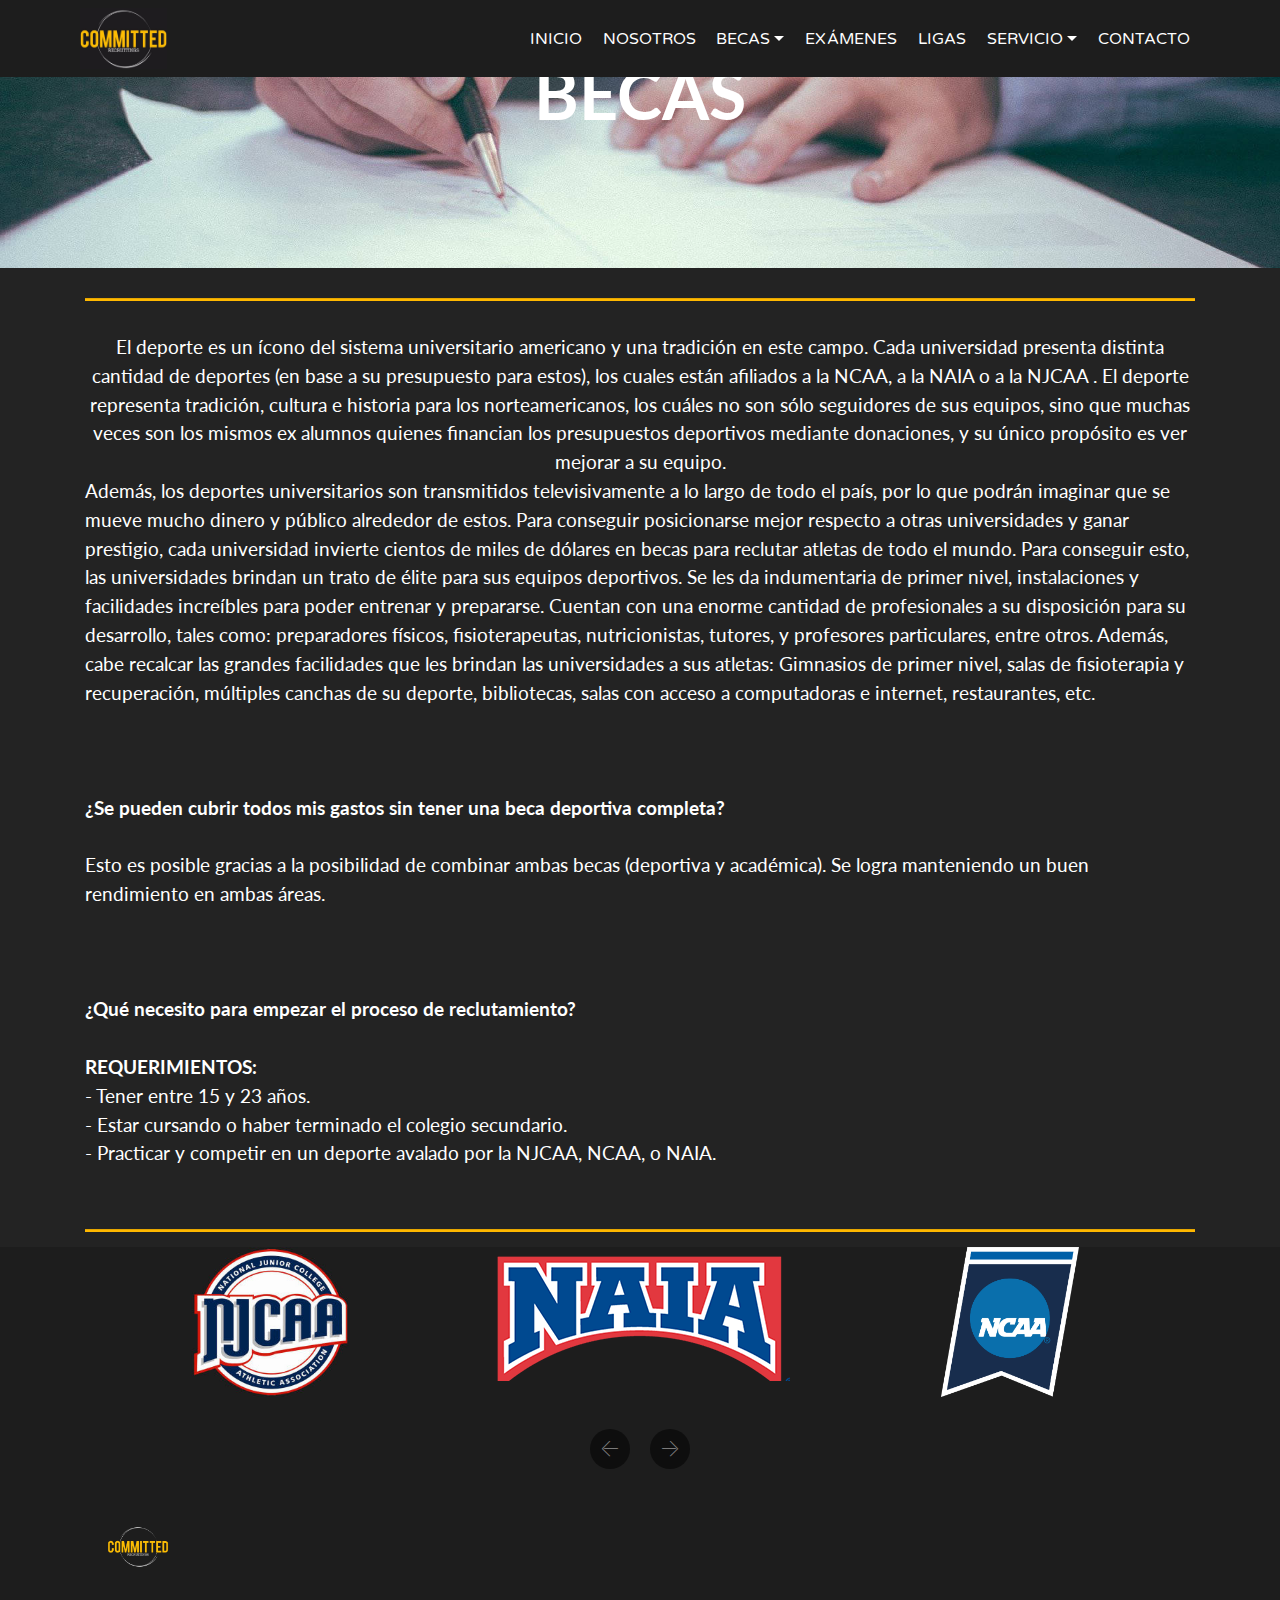
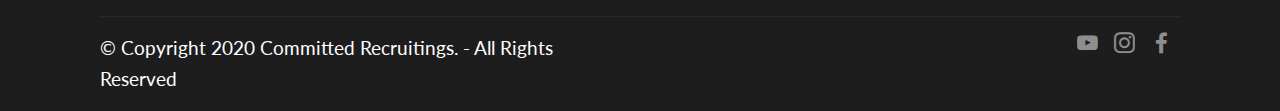
<file: page7.html>
<!DOCTYPE html>
<html  >
<head>
  <!-- Site made with Mobirise Website Builder v4.12.4, https://mobirise.com -->
  <meta charset="UTF-8">
  <meta http-equiv="X-UA-Compatible" content="IE=edge">
  <meta name="generator" content="Mobirise v4.12.4, mobirise.com">
  <meta name="viewport" content="width=device-width, initial-scale=1, minimum-scale=1">
  <link rel="shortcut icon" href="assets/images/9b16ac83-44a8-4f1e-ad0f-0deec6e758f8.jpeg" type="image/x-icon">
  <meta name="description" content="Web Site Maker Description">
  
  
  <title>Becas</title>
  <link rel="stylesheet" href="assets/web/assets/mobirise-icons/mobirise-icons.css">
  <link rel="stylesheet" href="assets/bootstrap/css/bootstrap.min.css">
  <link rel="stylesheet" href="assets/bootstrap/css/bootstrap-grid.min.css">
  <link rel="stylesheet" href="assets/bootstrap/css/bootstrap-reboot.min.css">
  <link rel="stylesheet" href="assets/socicon/css/styles.css">
  <link rel="stylesheet" href="assets/tether/tether.min.css">
  <link rel="stylesheet" href="assets/dropdown/css/style.css">
  <link rel="stylesheet" href="assets/theme/css/style.css">
  <link rel="preload" as="style" href="assets/mobirise/css/mbr-additional.css"><link rel="stylesheet" href="assets/mobirise/css/mbr-additional.css" type="text/css">
  
  
  
</head>
<body>
  <section class="menu cid-s5tXVYiE7Z" once="menu" id="menu1-23">

    

    <nav class="navbar navbar-expand beta-menu navbar-dropdown align-items-center navbar-toggleable-sm">
        <button class="navbar-toggler navbar-toggler-right" type="button" data-toggle="collapse" data-target="#navbarSupportedContent" aria-controls="navbarSupportedContent" aria-expanded="false" aria-label="Toggle navigation">
            <div class="hamburger">
                <span></span>
                <span></span>
                <span></span>
                <span></span>
            </div>
        </button>
        <div class="menu-logo">
            <div class="navbar-brand">
                <span class="navbar-logo">
                    <a href="index.html">
                         <img src="assets/images/9b16ac83-44a8-4f1e-ad0f-0deec6e758f8.jpeg" alt="Mobirise" title="" style="height: 3.8rem;">
                    </a>
                </span>
                
            </div>
        </div>
        <div class="collapse navbar-collapse" id="navbarSupportedContent">
            <ul class="navbar-nav nav-dropdown nav-right" data-app-modern-menu="true"><li class="nav-item"><a class="nav-link link text-white display-4" href="index.html">
                        INICIO</a></li><li class="nav-item">
                    <a class="nav-link link text-white display-4" href="page1.html">NOSOTROS</a>
                </li><li class="nav-item dropdown open"><a class="nav-link link text-white dropdown-toggle display-4" href="page7.html" data-toggle="dropdown-submenu" aria-expanded="true">BECAS</a><div class="dropdown-menu"><a class="text-white dropdown-item display-4" href="page7.html" aria-expanded="false">Becas</a><a class="text-white dropdown-item display-4" href="page8.html" aria-expanded="false">¿Qué becas ofrecen las universidades?</a></div></li><li class="nav-item"><a class="nav-link link text-white display-4" href="page9.html">EXÁMENES</a></li><li class="nav-item"><a class="nav-link link text-white display-4" href="page4.html">LIGAS</a></li><li class="nav-item dropdown"><a class="nav-link link dropdown-toggle text-white display-4" href="https://mobirise.co" data-toggle="dropdown-submenu" aria-expanded="false">
                        
                        SERVICIO</a><div class="dropdown-menu"><a class="dropdown-item text-white display-4" href="page2.html">Empresa</a><a class="text-white dropdown-item display-4" href="page3.html" aria-expanded="false">Objetivo</a><a class="text-white dropdown-item display-4" href="page5.html" aria-expanded="false">¿Por qué Estados Unidos?</a></div></li>
                <li class="nav-item"><a class="nav-link link text-white display-4" href="page6.html">
                        CONTACTO</a></li></ul>
            
        </div>
    </nav>
</section>

<section class="engine"><a href="https://mobirise.info/f">easy website creator</a></section><section class="mbr-section content5 cid-s5W9vGbTry" id="content5-24">

    

    

    <div class="container">
        <div class="media-container-row">
            <div class="title col-12 col-md-8">
                <h2 class="align-center mbr-bold mbr-white pb-3 mbr-fonts-style display-1">BECAS</h2>
                <h3 class="mbr-section-subtitle align-center mbr-light mbr-white pb-3 mbr-fonts-style display-5"></h3>
                <p class="mbr-text align-center mbr-white pb-3 mbr-fonts-style display-7"></p>
                
            </div>
        </div>
    </div>
</section>

<section class="mbr-section article content10 cid-s5Wb1z0Lwc" id="content10-28">
    
     

    <div class="container">
        <div class="inner-container" style="width: 100%;">
            <hr class="line" style="width: 100%;">
            <div class="section-text align-center mbr-white mbr-fonts-style display-5">El deporte es un ícono del sistema universitario americano y una tradición en este campo. Cada universidad presenta distinta cantidad de deportes (en base a su presupuesto para estos), los cuales están afiliados a la NCAA, a la NAIA o a la NJCAA . El deporte representa tradición, cultura e historia para los norteamericanos, los cuáles no son sólo seguidores de sus equipos, sino que muchas veces son los mismos ex alumnos quienes financian los presupuestos deportivos mediante donaciones, y su único propósito es ver mejorar a su equipo.
<div>Además, los deportes universitarios son transmitidos televisivamente a lo largo de todo el país, por lo que podrán imaginar que se mueve mucho dinero y público alrededor de estos. Para conseguir posicionarse mejor respecto a otras universidades y ganar prestigio, cada universidad invierte cientos de miles de dólares en becas para reclutar atletas de todo el mundo. Para conseguir esto, las universidades brindan un trato de élite para sus equipos deportivos. Se les da indumentaria de primer nivel, instalaciones y facilidades increíbles para poder entrenar y prepararse. Cuentan con una enorme cantidad de profesionales a su disposición para su desarrollo, tales como: preparadores físicos, fisioterapeutas, nutricionistas, tutores, y profesores particulares, entre otros. Además, cabe recalcar las grandes facilidades que les brindan las universidades a sus atletas: Gimnasios de primer nivel, salas de fisioterapia y recuperación, múltiples canchas de su deporte, bibliotecas, salas con acceso a computadoras e internet, restaurantes, etc.</div><br><div><br></div><br><div>
</div><div><strong>¿Se pueden cubrir todos mis gastos sin tener una beca deportiva completa?
</strong></div><div><strong><br></strong></div><div>Esto es posible gracias a la posibilidad de combinar ambas becas (deportiva y académica). Se logra manteniendo un buen rendimiento en ambas áreas.</div><br><br><br><div>
</div><div>
</div><div><strong>¿Qué necesito para empezar el proceso de reclutamiento?
</strong></div><br><div><strong>REQUERIMIENTOS:</strong></div><div>-	Tener entre 15 y 23 años.
</div><div>-	Estar cursando o haber terminado el colegio secundario.
</div><div>-	Practicar y competir en un deporte avalado por la NJCAA, NCAA, o NAIA.&nbsp;</div><div>
</div><div><br></div></div>
            <hr class="line" style="width: 100%;">
        </div>
    </div>
</section>

<section class="clients cid-s69UGWPkSp" data-interval="false" id="clients-2s">
      

    
        

    <div class="container">
        <div class="carousel slide" role="listbox" data-pause="true" data-keyboard="false" data-ride="carousel" data-interval="5000">
            <div class="carousel-inner" data-visible="3">
                
                
                
                
                
            <div class="carousel-item ">
                    <div class="media-container-row">
                        <div class="col-md-12">
                            <div class="wrap-img ">
                                <a href="page4.html"><img src="assets/images/sasa-240x214.jpg" class="img-responsive clients-img" alt="" title=""></a>
                            </div>
                        </div>
                    </div>
                </div><div class="carousel-item ">
                    <div class="media-container-row">
                        <div class="col-md-12">
                            <div class="wrap-img ">
                                <a href="page4.html"><img src="assets/images/naia-logo-png-300x134.png" class="img-responsive clients-img" alt="" title=""></a>
                            </div>
                        </div>
                    </div>
                </div><div class="carousel-item ">
                    <div class="media-container-row">
                        <div class="col-md-12">
                            <div class="wrap-img ">
                                <a href="page4.html"><img src="assets/images/ncaa-1025x1117.png" class="img-responsive clients-img" alt="" title=""></a>
                            </div>
                        </div>
                    </div>
                </div></div>
            <div class="carousel-controls">
                <a data-app-prevent-settings="" class="carousel-control carousel-control-prev" role="button" data-slide="prev">
                    <span aria-hidden="true" class="mbri-left mbr-iconfont"></span>
                    <span class="sr-only">Previous</span>
                </a>
                <a data-app-prevent-settings="" class="carousel-control carousel-control-next" role="button" data-slide="next">
                    <span aria-hidden="true" class="mbri-right mbr-iconfont"></span>
                    <span class="sr-only">Next</span>
                </a>
            </div>
        </div>
    </div>
</section>

<section class="cid-s686Gf5Fj6" id="footer1-2j">

    

    

    <div class="container">
        <div class="media-container-row content text-white">
            <div class="col-12 col-md-3">
                <div class="media-wrap">
                    <a href="https://mobirise.co/">
                        <img src="assets/images/9b16ac83-44a8-4f1e-ad0f-0deec6e758f8.jpg" alt="Mobirise" title="">
                    </a>
                </div>
            </div>
            <div class="col-12 col-md-3 mbr-fonts-style display-7">
                <h5 class="pb-3"></h5>
                <p class="mbr-text"><br><br></p>
            </div>
            <div class="col-12 col-md-3 mbr-fonts-style display-7">
                <h5 class="pb-3"></h5>
                <p class="mbr-text"></p>
            </div>
            <div class="col-12 col-md-3 mbr-fonts-style display-7">
                <h5 class="pb-3"></h5>
                <p class="mbr-text"></p>
            </div>
        </div>
        <div class="footer-lower">
            <div class="media-container-row">
                <div class="col-sm-12">
                    <hr>
                </div>
            </div>
            <div class="media-container-row mbr-white">
                <div class="col-sm-6 copyright">
                    <p class="mbr-text mbr-fonts-style display-7">
                        © Copyright 2020 Committed Recruitings. - All Rights Reserved
                    </p>
                </div>
                <div class="col-md-6">
                    <div class="social-list align-right">
                        <div class="soc-item">
                            <a href="https://twitter.com/mobirise" target="_blank">
                                <span class="mbr-iconfont mbr-iconfont-social socicon-youtube socicon"></span>
                            </a>
                        </div>
                        <div class="soc-item">
                            <a href="https://www.instagram.com/committed.recruitings/?hl=es-la" target="_blank">
                                <span class="mbr-iconfont mbr-iconfont-social socicon-instagram socicon"></span>
                            </a>
                        </div>
                        <div class="soc-item">
                            <a href="https://www.facebook.com/committed.recruitings/" target="_blank">
                                <span class="mbr-iconfont mbr-iconfont-social socicon-facebook socicon"></span>
                            </a>
                        </div>
                        
                        
                        
                    </div>
                </div>
            </div>
        </div>
    </div>
</section>


  <script src="assets/web/assets/jquery/jquery.min.js"></script>
  <script src="assets/popper/popper.min.js"></script>
  <script src="assets/bootstrap/js/bootstrap.min.js"></script>
  <script src="assets/smoothscroll/smooth-scroll.js"></script>
  <script src="assets/tether/tether.min.js"></script>
  <script src="assets/touchswipe/jquery.touch-swipe.min.js"></script>
  <script src="assets/bootstrapcarouselswipe/bootstrap-carousel-swipe.js"></script>
  <script src="assets/mbr-clients-slider/mbr-clients-slider.js"></script>
  <script src="assets/dropdown/js/nav-dropdown.js"></script>
  <script src="assets/dropdown/js/navbar-dropdown.js"></script>
  <script src="assets/theme/js/script.js"></script>
  
  
</body>
</html>
</file>
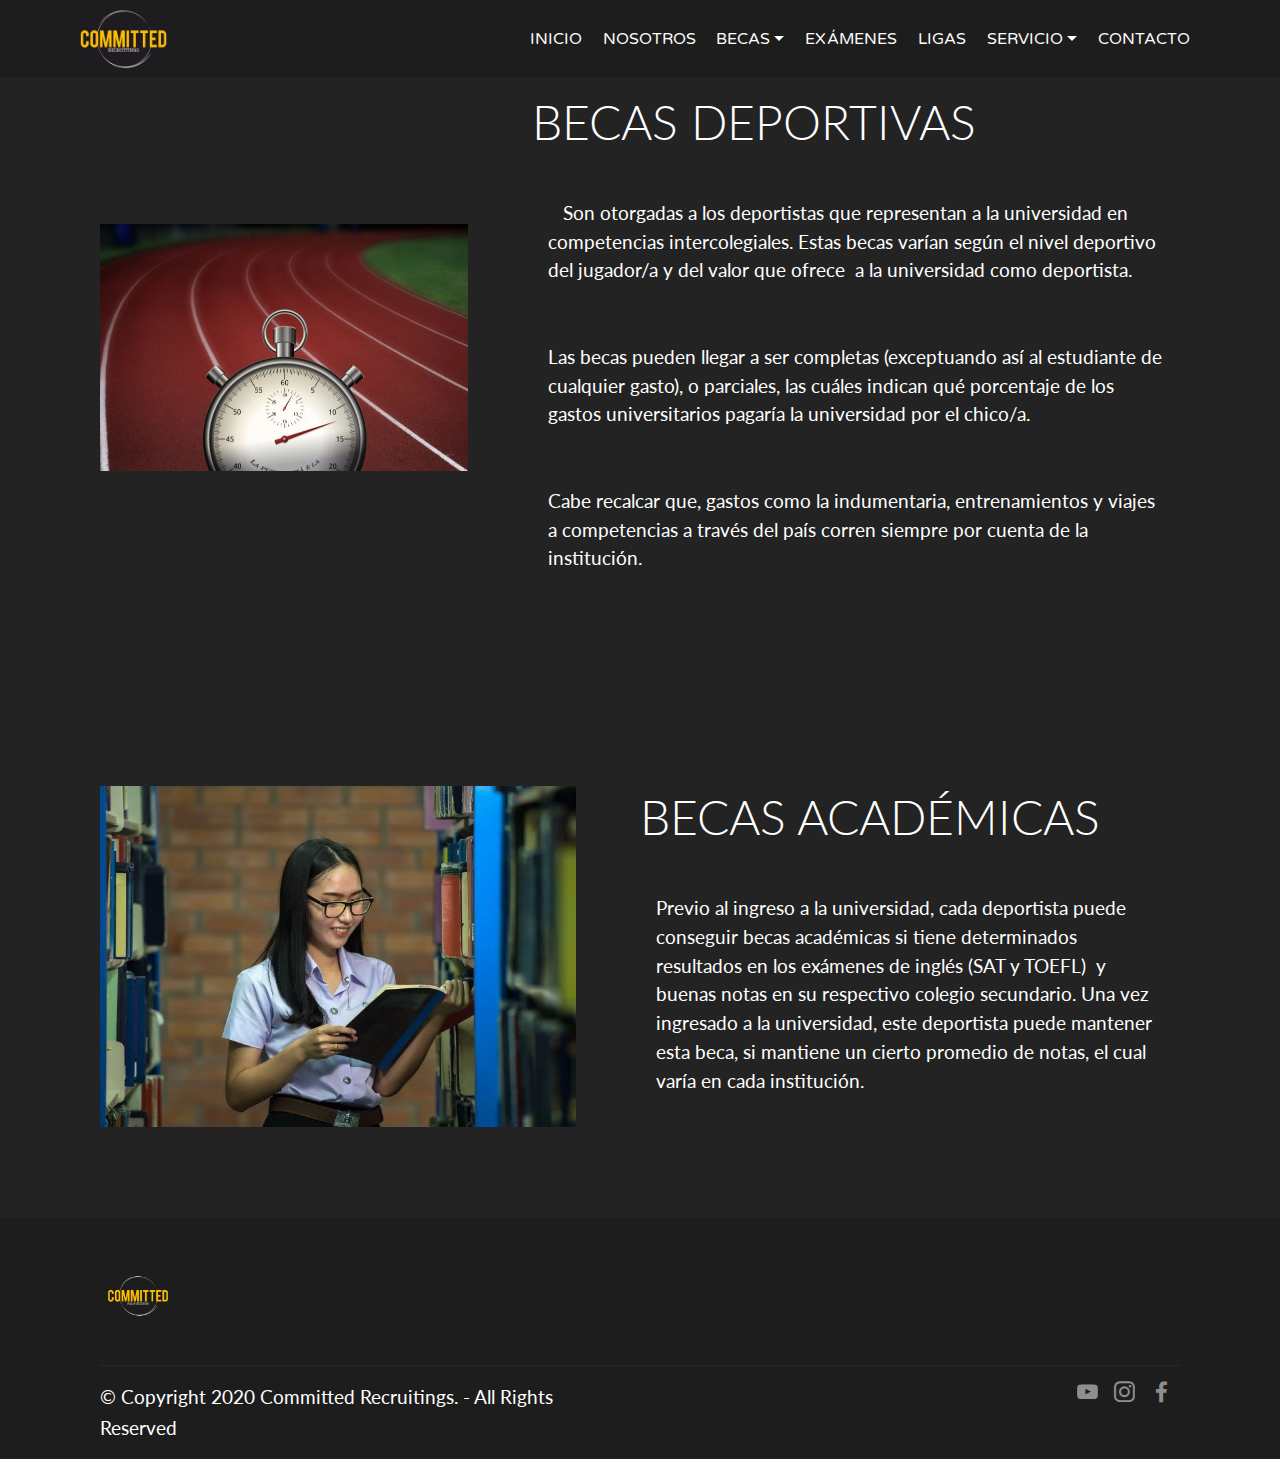
<file: page8.html>
<!DOCTYPE html>
<html  >
<head>
  <!-- Site made with Mobirise Website Builder v4.12.4, https://mobirise.com -->
  <meta charset="UTF-8">
  <meta http-equiv="X-UA-Compatible" content="IE=edge">
  <meta name="generator" content="Mobirise v4.12.4, mobirise.com">
  <meta name="viewport" content="width=device-width, initial-scale=1, minimum-scale=1">
  <link rel="shortcut icon" href="assets/images/9b16ac83-44a8-4f1e-ad0f-0deec6e758f8.jpeg" type="image/x-icon">
  <meta name="description" content="Web Site Generator Description">
  
  
  <title>BECAS1</title>
  <link rel="stylesheet" href="assets/web/assets/mobirise-icons/mobirise-icons.css">
  <link rel="stylesheet" href="assets/bootstrap/css/bootstrap.min.css">
  <link rel="stylesheet" href="assets/bootstrap/css/bootstrap-grid.min.css">
  <link rel="stylesheet" href="assets/bootstrap/css/bootstrap-reboot.min.css">
  <link rel="stylesheet" href="assets/tether/tether.min.css">
  <link rel="stylesheet" href="assets/dropdown/css/style.css">
  <link rel="stylesheet" href="assets/socicon/css/styles.css">
  <link rel="stylesheet" href="assets/theme/css/style.css">
  <link rel="preload" as="style" href="assets/mobirise/css/mbr-additional.css"><link rel="stylesheet" href="assets/mobirise/css/mbr-additional.css" type="text/css">
  
  
  
</head>
<body>
  <section class="menu cid-s5tXVYiE7Z" once="menu" id="menu1-29">

    

    <nav class="navbar navbar-expand beta-menu navbar-dropdown align-items-center navbar-toggleable-sm">
        <button class="navbar-toggler navbar-toggler-right" type="button" data-toggle="collapse" data-target="#navbarSupportedContent" aria-controls="navbarSupportedContent" aria-expanded="false" aria-label="Toggle navigation">
            <div class="hamburger">
                <span></span>
                <span></span>
                <span></span>
                <span></span>
            </div>
        </button>
        <div class="menu-logo">
            <div class="navbar-brand">
                <span class="navbar-logo">
                    <a href="index.html">
                         <img src="assets/images/9b16ac83-44a8-4f1e-ad0f-0deec6e758f8.jpeg" alt="Mobirise" title="" style="height: 3.8rem;">
                    </a>
                </span>
                
            </div>
        </div>
        <div class="collapse navbar-collapse" id="navbarSupportedContent">
            <ul class="navbar-nav nav-dropdown nav-right" data-app-modern-menu="true"><li class="nav-item"><a class="nav-link link text-white display-4" href="index.html">
                        INICIO</a></li><li class="nav-item">
                    <a class="nav-link link text-white display-4" href="page1.html">NOSOTROS</a>
                </li><li class="nav-item dropdown open"><a class="nav-link link text-white dropdown-toggle display-4" href="page7.html" data-toggle="dropdown-submenu" aria-expanded="true">BECAS</a><div class="dropdown-menu"><a class="text-white dropdown-item display-4" href="page7.html" aria-expanded="false">Becas</a><a class="text-white dropdown-item display-4" href="page8.html" aria-expanded="false">¿Qué becas ofrecen las universidades?</a></div></li><li class="nav-item"><a class="nav-link link text-white display-4" href="page9.html">EXÁMENES</a></li><li class="nav-item"><a class="nav-link link text-white display-4" href="page4.html">LIGAS</a></li><li class="nav-item dropdown"><a class="nav-link link dropdown-toggle text-white display-4" href="https://mobirise.co" data-toggle="dropdown-submenu" aria-expanded="false">
                        
                        SERVICIO</a><div class="dropdown-menu"><a class="dropdown-item text-white display-4" href="page2.html">Empresa</a><a class="text-white dropdown-item display-4" href="page3.html" aria-expanded="false">Objetivo</a><a class="text-white dropdown-item display-4" href="page5.html" aria-expanded="false">¿Por qué Estados Unidos?</a></div></li>
                <li class="nav-item"><a class="nav-link link text-white display-4" href="page6.html">
                        CONTACTO</a></li></ul>
            
        </div>
    </nav>
</section>

<section class="engine"><a href="https://mobirise.info/i">free site creation software</a></section><section class="features11 cid-s5Wc2pddTk" id="features11-2c">

    

    

    <div class="container">   
        <div class="col-md-12">
            <div class="media-container-row">
                <div class="mbr-figure m-auto" style="width: 40%;">
                    <img src="assets/images/mbr-736x493.jpeg" alt="Mobirise" title="">
                </div>
                <div class=" align-left aside-content">
                    <h2 class="mbr-title pt-2 mbr-fonts-style display-2">
                        BECAS DEPORTIVAS</h2>
                    <div class="mbr-section-text">
                        
                    </div>

                    <div class="block-content">
                        <div class="card p-3 pr-3">
                            <div class="media">
                                     
                                <div class="media-body">
                                    
                                </div>
                            </div>                

                            <div class="card-box">
                                <p class="block-text mbr-fonts-style display-7"><br>&nbsp; &nbsp;Son otorgadas a los deportistas que representan a la universidad en competencias intercolegiales. Estas becas varían según el nivel deportivo del jugador/a y del valor que ofrece &nbsp;a la universidad como deportista. <br><br><br>Las becas pueden llegar a ser completas (exceptuando así al estudiante de cualquier gasto), o parciales, las cuáles indican qué porcentaje de los gastos universitarios pagaría la universidad por el chico/a. <br><br><br>Cabe recalcar que, gastos como la indumentaria, entrenamientos y viajes a competencias a través del país corren siempre por cuenta de la institución.&nbsp;<br></p>
                            </div>
                        </div>

                        
                    </div>
                </div>
            </div>
        </div> 
    </div>          
</section>

<section class="features11 cid-s5WdKLWV1b" id="features11-2g">

    

    

    <div class="container">   
        <div class="col-md-12">
            <div class="media-container-row">
                <div class="mbr-figure m-auto" style="width: 50%;">
                    <img src="assets/images/mbr-952x682.jpeg" alt="Mobirise" title="">
                </div>
                <div class=" align-left aside-content">
                    <h2 class="mbr-title pt-2 mbr-fonts-style display-2">
                        BECAS ACADÉMICAS</h2>
                    <div class="mbr-section-text">
                        
                    </div>

                    <div class="block-content">
                        <div class="card p-3 pr-3">
                            <div class="media">
                                     
                                <div class="media-body">
                                    
                                </div>
                            </div>                

                            <div class="card-box">
                                <p class="block-text mbr-fonts-style display-7"><br>Previo al ingreso a la universidad, cada deportista puede conseguir becas académicas si tiene determinados resultados en los exámenes de inglés (SAT y TOEFL) &nbsp;y buenas notas en su respectivo colegio secundario. Una vez ingresado a la universidad, este deportista puede mantener esta beca, si mantiene un cierto promedio de notas, el cual varía en cada institución.<br></p>
                            </div>
                        </div>

                        
                    </div>
                </div>
            </div>
        </div> 
    </div>          
</section>

<section class="cid-s686D0MYZ0" id="footer1-2i">

    

    

    <div class="container">
        <div class="media-container-row content text-white">
            <div class="col-12 col-md-3">
                <div class="media-wrap">
                    <a href="https://mobirise.co/">
                        <img src="assets/images/9b16ac83-44a8-4f1e-ad0f-0deec6e758f8.jpg" alt="Mobirise" title="">
                    </a>
                </div>
            </div>
            <div class="col-12 col-md-3 mbr-fonts-style display-7">
                <h5 class="pb-3"></h5>
                <p class="mbr-text"><br><br></p>
            </div>
            <div class="col-12 col-md-3 mbr-fonts-style display-7">
                <h5 class="pb-3"></h5>
                <p class="mbr-text"></p>
            </div>
            <div class="col-12 col-md-3 mbr-fonts-style display-7">
                <h5 class="pb-3"></h5>
                <p class="mbr-text"></p>
            </div>
        </div>
        <div class="footer-lower">
            <div class="media-container-row">
                <div class="col-sm-12">
                    <hr>
                </div>
            </div>
            <div class="media-container-row mbr-white">
                <div class="col-sm-6 copyright">
                    <p class="mbr-text mbr-fonts-style display-7">
                        © Copyright 2020 Committed Recruitings. - All Rights Reserved
                    </p>
                </div>
                <div class="col-md-6">
                    <div class="social-list align-right">
                        <div class="soc-item">
                            <a href="https://twitter.com/mobirise" target="_blank">
                                <span class="mbr-iconfont mbr-iconfont-social socicon-youtube socicon"></span>
                            </a>
                        </div>
                        <div class="soc-item">
                            <a href="https://www.instagram.com/committed.recruitings/?hl=es-la" target="_blank">
                                <span class="mbr-iconfont mbr-iconfont-social socicon-instagram socicon"></span>
                            </a>
                        </div>
                        <div class="soc-item">
                            <a href="https://www.facebook.com/committed.recruitings/" target="_blank">
                                <span class="mbr-iconfont mbr-iconfont-social socicon-facebook socicon"></span>
                            </a>
                        </div>
                        
                        
                        
                    </div>
                </div>
            </div>
        </div>
    </div>
</section>


  <script src="assets/web/assets/jquery/jquery.min.js"></script>
  <script src="assets/popper/popper.min.js"></script>
  <script src="assets/bootstrap/js/bootstrap.min.js"></script>
  <script src="assets/tether/tether.min.js"></script>
  <script src="assets/smoothscroll/smooth-scroll.js"></script>
  <script src="assets/dropdown/js/nav-dropdown.js"></script>
  <script src="assets/dropdown/js/navbar-dropdown.js"></script>
  <script src="assets/touchswipe/jquery.touch-swipe.min.js"></script>
  <script src="assets/theme/js/script.js"></script>
  
  
</body>
</html>
</file>
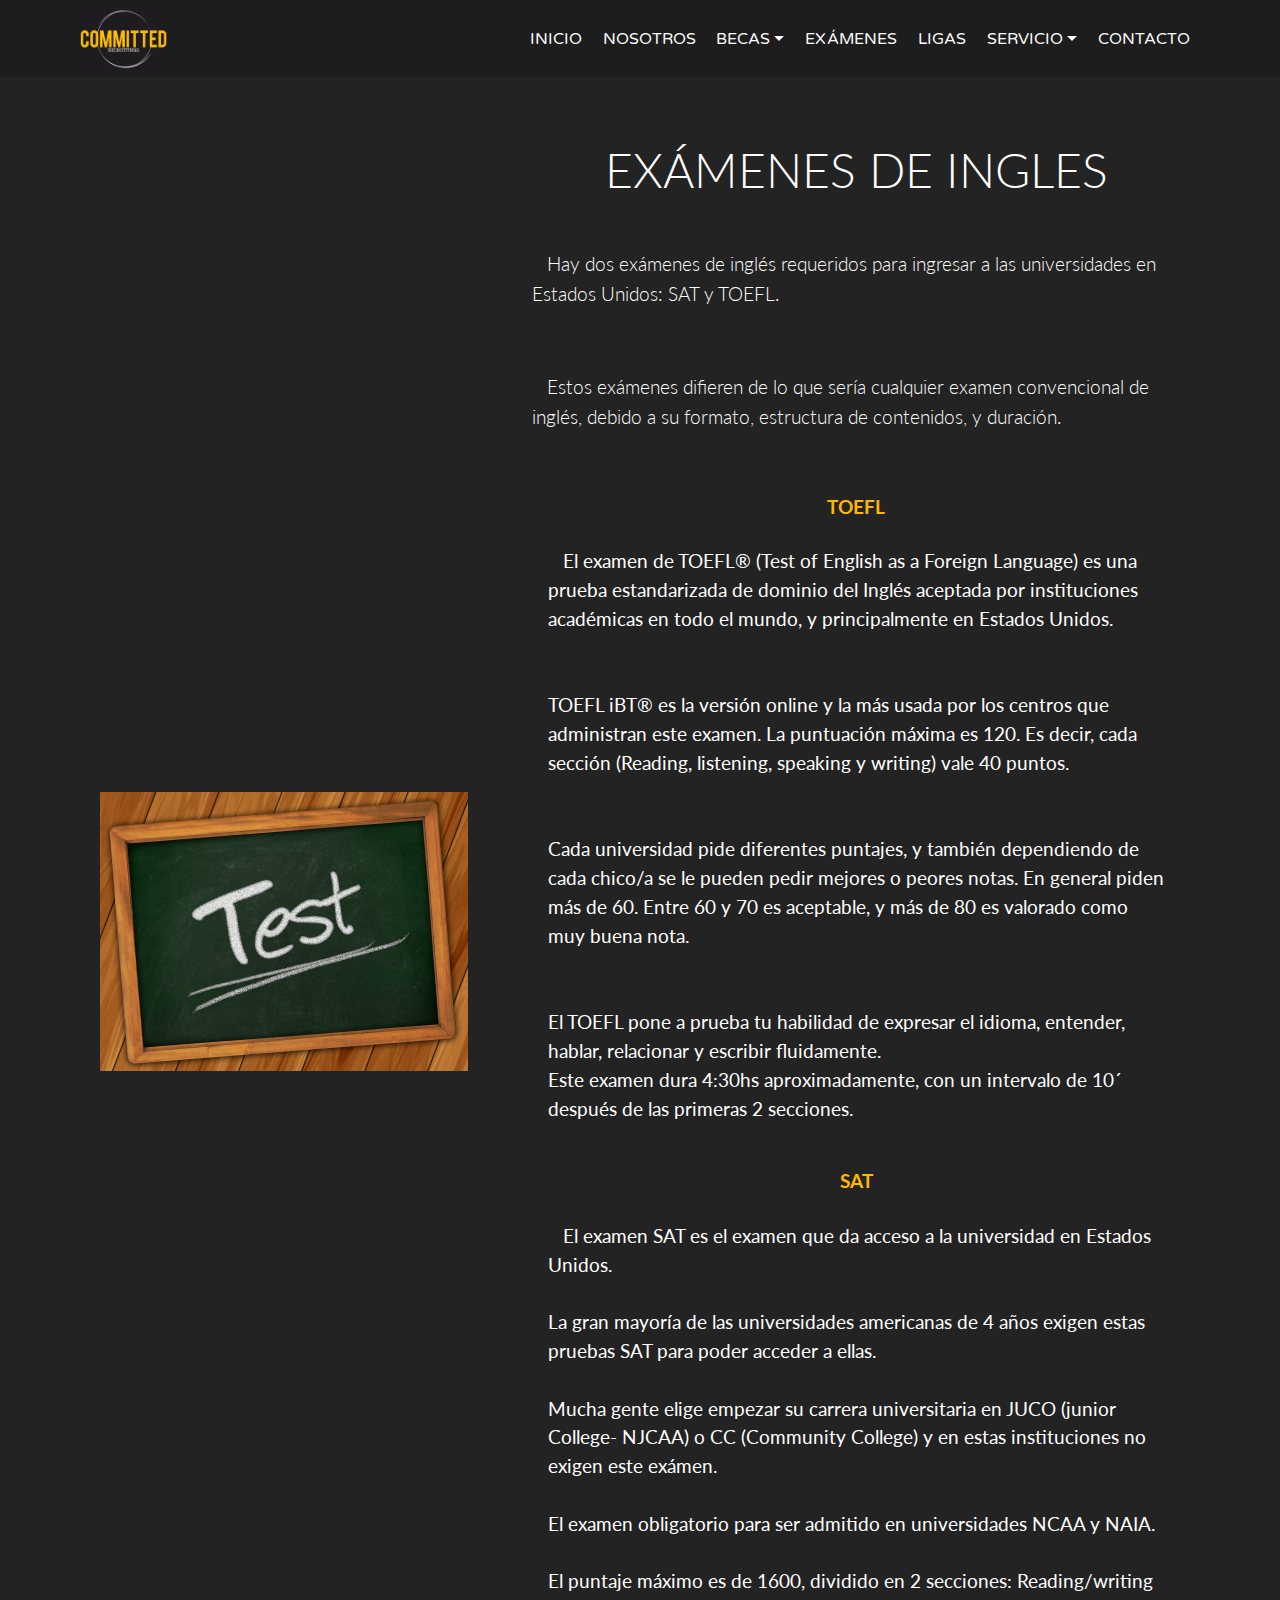
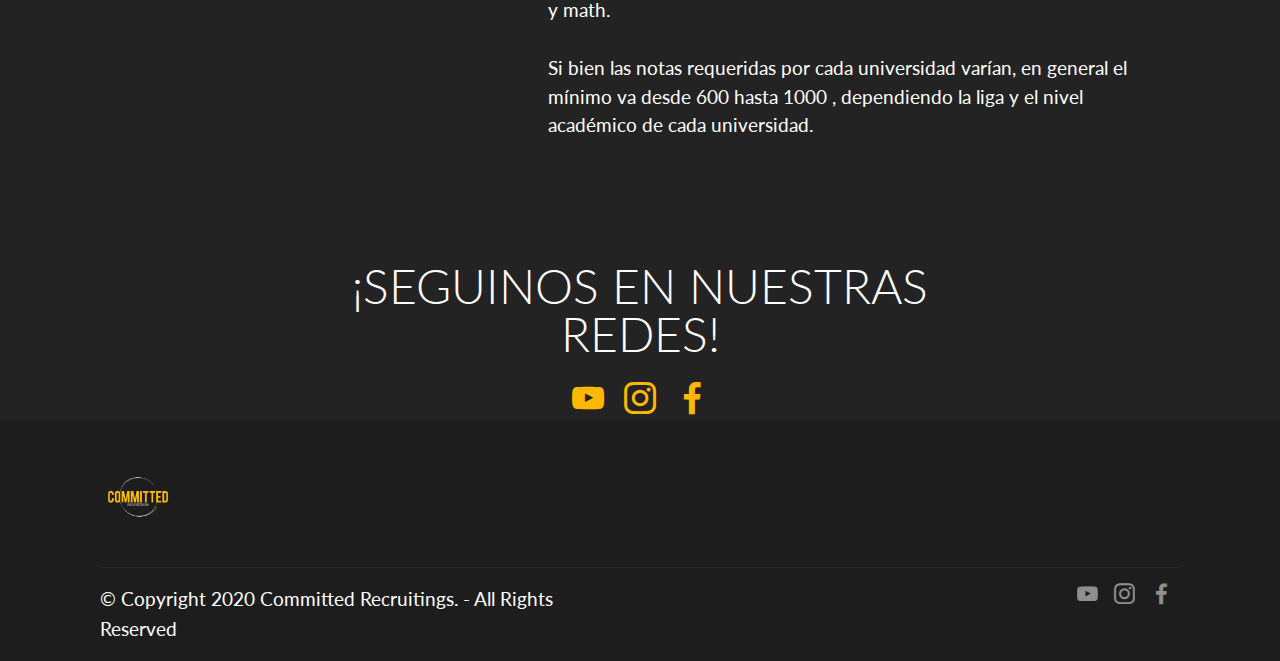
<file: page9.html>
<!DOCTYPE html>
<html  >
<head>
  <!-- Site made with Mobirise Website Builder v4.12.4, https://mobirise.com -->
  <meta charset="UTF-8">
  <meta http-equiv="X-UA-Compatible" content="IE=edge">
  <meta name="generator" content="Mobirise v4.12.4, mobirise.com">
  <meta name="viewport" content="width=device-width, initial-scale=1, minimum-scale=1">
  <link rel="shortcut icon" href="assets/images/9b16ac83-44a8-4f1e-ad0f-0deec6e758f8.jpeg" type="image/x-icon">
  <meta name="description" content="Web Page Builder Description">
  
  
  <title>Examenes</title>
  <link rel="stylesheet" href="assets/web/assets/mobirise-icons/mobirise-icons.css">
  <link rel="stylesheet" href="assets/bootstrap/css/bootstrap.min.css">
  <link rel="stylesheet" href="assets/bootstrap/css/bootstrap-grid.min.css">
  <link rel="stylesheet" href="assets/bootstrap/css/bootstrap-reboot.min.css">
  <link rel="stylesheet" href="assets/socicon/css/styles.css">
  <link rel="stylesheet" href="assets/tether/tether.min.css">
  <link rel="stylesheet" href="assets/dropdown/css/style.css">
  <link rel="stylesheet" href="assets/theme/css/style.css">
  <link rel="preload" as="style" href="assets/mobirise/css/mbr-additional.css"><link rel="stylesheet" href="assets/mobirise/css/mbr-additional.css" type="text/css">
  
  
  
</head>
<body>
  <section class="menu cid-s5tXVYiE7Z" once="menu" id="menu1-2q">

    

    <nav class="navbar navbar-expand beta-menu navbar-dropdown align-items-center navbar-toggleable-sm">
        <button class="navbar-toggler navbar-toggler-right" type="button" data-toggle="collapse" data-target="#navbarSupportedContent" aria-controls="navbarSupportedContent" aria-expanded="false" aria-label="Toggle navigation">
            <div class="hamburger">
                <span></span>
                <span></span>
                <span></span>
                <span></span>
            </div>
        </button>
        <div class="menu-logo">
            <div class="navbar-brand">
                <span class="navbar-logo">
                    <a href="index.html">
                         <img src="assets/images/9b16ac83-44a8-4f1e-ad0f-0deec6e758f8.jpeg" alt="Mobirise" title="" style="height: 3.8rem;">
                    </a>
                </span>
                
            </div>
        </div>
        <div class="collapse navbar-collapse" id="navbarSupportedContent">
            <ul class="navbar-nav nav-dropdown nav-right" data-app-modern-menu="true"><li class="nav-item"><a class="nav-link link text-white display-4" href="index.html">
                        INICIO</a></li><li class="nav-item">
                    <a class="nav-link link text-white display-4" href="page1.html">NOSOTROS</a>
                </li><li class="nav-item dropdown"><a class="nav-link link text-white dropdown-toggle display-4" href="page7.html" data-toggle="dropdown-submenu" aria-expanded="true">BECAS</a><div class="dropdown-menu"><a class="text-white dropdown-item display-4" href="page7.html" aria-expanded="false">Becas</a><a class="text-white dropdown-item display-4" href="page8.html" aria-expanded="false">¿Qué becas ofrecen las universidades?</a></div></li><li class="nav-item"><a class="nav-link link text-white display-4" href="page9.html">EXÁMENES</a></li><li class="nav-item"><a class="nav-link link text-white display-4" href="page4.html">LIGAS</a></li><li class="nav-item dropdown"><a class="nav-link link dropdown-toggle text-white display-4" href="https://mobirise.co" data-toggle="dropdown-submenu" aria-expanded="false">
                        
                        SERVICIO</a><div class="dropdown-menu"><a class="dropdown-item text-white display-4" href="page2.html">Empresa</a><a class="text-white dropdown-item display-4" href="page3.html" aria-expanded="false">Objetivo</a><a class="text-white dropdown-item display-4" href="page5.html" aria-expanded="false">¿Por qué Estados Unidos?</a></div></li>
                <li class="nav-item"><a class="nav-link link text-white display-4" href="page6.html">
                        CONTACTO</a></li></ul>
            
        </div>
    </nav>
</section>

<section class="engine"><a href="https://mobirise.info/l">free website templates</a></section><section class="features11 cid-s69QIR9CEG" id="features11-2r">

    

    

    <div class="container">   
        <div class="col-md-12">
            <div class="media-container-row">
                <div class="mbr-figure m-auto" style="width: 40%;">
                    <img src="assets/images/mbr-736x558.jpg" alt="Mobirise" title="">
                </div>
                <div class=" align-left aside-content">
                    <h2 class="mbr-title pt-2 mbr-fonts-style display-2"><br>EXÁMENES DE INGLES</h2>
                    <div class="mbr-section-text">
                        <p class="mbr-text mb-5 pt-3 mbr-light mbr-fonts-style display-5"><br>&nbsp; &nbsp;Hay dos exámenes de inglés requeridos para ingresar a las universidades en Estados Unidos: SAT y TOEFL. <br><br><br>&nbsp; &nbsp;Estos exámenes difieren de lo que sería cualquier examen convencional de inglés, debido a su formato, estructura de contenidos, y duración.&nbsp;</p>
                    </div>

                    <div class="block-content">
                        <div class="card p-3 pr-3">
                            <div class="media">
                                     
                                <div class="media-body">
                                    <h4 class="card-title mbr-fonts-style display-7"><strong>TOEFL</strong><div><br></div></h4>
                                </div>
                            </div>                

                            <div class="card-box">
                                <p class="block-text mbr-fonts-style display-7">&nbsp; &nbsp;El examen de TOEFL® (Test of English as a Foreign Language) es una prueba estandarizada de dominio del Inglés aceptada por instituciones académicas en todo el mundo, y principalmente en Estados Unidos. <br><br><br>TOEFL iBT® es la versión online y la más usada por los centros que administran este examen. La puntuación máxima es 120. Es decir, cada sección (Reading, listening, speaking y writing) vale 40 puntos. 
<br><br><br>Cada universidad pide diferentes puntajes, y también dependiendo de cada chico/a se le pueden pedir mejores o peores notas. En general piden más de 60. Entre 60 y 70 es aceptable, y más de 80 es valorado como muy buena nota.
<br><br><br>El TOEFL pone a prueba tu habilidad de expresar el idioma, entender, hablar, relacionar y escribir fluidamente.
<br>Este examen dura 4:30hs aproximadamente, con un intervalo de 10´ después de las primeras 2 secciones.&nbsp;<br></p>
                            </div>
                        </div>

                        <div class="card p-3 pr-3">
                            <div class="media">
                                     
                                <div class="media-body">
                                    <h4 class="card-title mbr-fonts-style display-7"><strong>SAT</strong><div>
</div><div><br></div></h4>
                                </div>
                            </div>                

                            <div class="card-box">
                                <p class="block-text mbr-fonts-style display-7">&nbsp; &nbsp;El examen SAT es el examen que da acceso a la universidad en Estados Unidos.
<br>
<br>La gran mayoría de las universidades americanas de 4 años exigen estas pruebas SAT para poder acceder a ellas.
<br>
<br>Mucha gente elige empezar su carrera universitaria en JUCO (junior College- NJCAA) o CC (Community College) y en estas instituciones no exigen este exámen. <br><br>El examen obligatorio para ser admitido en universidades NCAA y NAIA.
<br>
<br>El puntaje máximo es de 1600, dividido en 2 secciones: Reading/writing y math.
<br>
<br>Si bien las notas requeridas por cada universidad varían, en general el mínimo va desde 600 hasta 1000 , dependiendo la liga y el nivel académico de cada universidad.&nbsp;<br></p>
                            </div>
                        </div>
                    </div>
                </div>
            </div>
        </div> 
    </div>          
</section>

<section class="cid-s6laW5r57O" id="social-buttons2-2t">

    

    

    <div class="container">
        <div class="media-container-row">
            <div class="col-md-8 align-center">
                <h2 class="pb-3 mbr-fonts-style display-2">¡SEGUINOS EN NUESTRAS REDES!</h2>
                <div class="social-list pl-0 mb-0">
                    <a href="https://twitter.com/mobirise" target="_blank">
                        <span class="px-2 mbr-iconfont mbr-iconfont-social socicon-youtube socicon" style="color: rgb(255, 184, 0); fill: rgb(255, 184, 0);"></span>
                    </a>
                    <a href="https://www.instagram.com/committed.recruitings/?hl=es-la" target="_blank">
                        <span class="px-2 mbr-iconfont mbr-iconfont-social socicon-instagram socicon" style="color: rgb(255, 184, 0); fill: rgb(255, 184, 0);"></span>
                    </a>
                    <a href="https://www.facebook.com/committed.recruitings/" target="_blank">
                        <span class="px-2 mbr-iconfont mbr-iconfont-social socicon-facebook socicon" style="color: rgb(255, 184, 0); fill: rgb(255, 184, 0);"></span>
                    </a>
                    <a href="https://www.youtube.com/c/mobirise" target="_blank">
                        
                    </a>
                    <a href="https://www.behance.net/Mobirise" target="_blank">
                        
                    </a>
                </div>
            </div>
        </div>
    </div>
</section>

<section class="cid-s6laXB2ryi" id="footer1-2u">

    

    

    <div class="container">
        <div class="media-container-row content text-white">
            <div class="col-12 col-md-3">
                <div class="media-wrap">
                    <a href="https://mobirise.co/">
                        <img src="assets/images/9b16ac83-44a8-4f1e-ad0f-0deec6e758f8.jpg" alt="Mobirise" title="">
                    </a>
                </div>
            </div>
            <div class="col-12 col-md-3 mbr-fonts-style display-7">
                <h5 class="pb-3"></h5>
                <p class="mbr-text"><br><br></p>
            </div>
            <div class="col-12 col-md-3 mbr-fonts-style display-7">
                <h5 class="pb-3"></h5>
                <p class="mbr-text"></p>
            </div>
            <div class="col-12 col-md-3 mbr-fonts-style display-7">
                <h5 class="pb-3"></h5>
                <p class="mbr-text"></p>
            </div>
        </div>
        <div class="footer-lower">
            <div class="media-container-row">
                <div class="col-sm-12">
                    <hr>
                </div>
            </div>
            <div class="media-container-row mbr-white">
                <div class="col-sm-6 copyright">
                    <p class="mbr-text mbr-fonts-style display-7">
                        © Copyright 2020 Committed Recruitings. - All Rights Reserved
                    </p>
                </div>
                <div class="col-md-6">
                    <div class="social-list align-right">
                        <div class="soc-item">
                            <a href="https://twitter.com/mobirise" target="_blank">
                                <span class="mbr-iconfont mbr-iconfont-social socicon-youtube socicon"></span>
                            </a>
                        </div>
                        <div class="soc-item">
                            <a href="https://www.instagram.com/committed.recruitings/?hl=es-la" target="_blank">
                                <span class="mbr-iconfont mbr-iconfont-social socicon-instagram socicon"></span>
                            </a>
                        </div>
                        <div class="soc-item">
                            <a href="https://www.facebook.com/committed.recruitings/" target="_blank">
                                <span class="mbr-iconfont mbr-iconfont-social socicon-facebook socicon"></span>
                            </a>
                        </div>
                        
                        
                        
                    </div>
                </div>
            </div>
        </div>
    </div>
</section>


  <script src="assets/web/assets/jquery/jquery.min.js"></script>
  <script src="assets/popper/popper.min.js"></script>
  <script src="assets/bootstrap/js/bootstrap.min.js"></script>
  <script src="assets/tether/tether.min.js"></script>
  <script src="assets/dropdown/js/nav-dropdown.js"></script>
  <script src="assets/dropdown/js/navbar-dropdown.js"></script>
  <script src="assets/touchswipe/jquery.touch-swipe.min.js"></script>
  <script src="assets/sociallikes/social-likes.js"></script>
  <script src="assets/smoothscroll/smooth-scroll.js"></script>
  <script src="assets/theme/js/script.js"></script>
  
  
</body>
</html>
</file>
<file: assets/web/assets/mobirise-icons-bold/mobirise-icons-bold.css>
@font-face {
  font-family: 'mobirise-icons-bold';
  font-display: swap;
  src:  url('mobirise-icons-bold.eot?m1l4yr');
  src:  url('mobirise-icons-bold.eot?m1l4yr#iefix') format('embedded-opentype'),
    url('mobirise-icons-bold.ttf?m1l4yr') format('truetype'),
    url('mobirise-icons-bold.woff?m1l4yr') format('woff'),
    url('mobirise-icons-bold.svg?m1l4yr#mobirise-icons-bold') format('svg');
  font-weight: normal;
  font-style: normal;
}

[class^="mbrib-"], [class*="mbrib-"] {
  /* use !important to prevent issues with browser extensions that change fonts */
  font-family: 'mobirise-icons-bold' !important;
  speak: none;
  font-style: normal;
  font-weight: normal;
  font-variant: normal;
  text-transform: none;
  line-height: 1;

  /* Better Font Rendering =========== */
  -webkit-font-smoothing: antialiased;
  -moz-osx-font-smoothing: grayscale;
}

.mbrib-add-submenu:before {
  content: "\e900";
}
.mbrib-alert:before {
  content: "\e901";
}
.mbrib-align-center:before {
  content: "\e902";
}
.mbrib-align-justify:before {
  content: "\e903";
}
.mbrib-align-left:before {
  content: "\e904";
}
.mbrib-align-right:before {
  content: "\e905";
}
.mbrib-android:before {
  content: "\e906";
}
.mbrib-apple:before {
  content: "\e907";
}
.mbrib-arrow-down:before {
  content: "\e908";
}
.mbrib-arrow-next:before {
  content: "\e909";
}
.mbrib-arrow-prev:before {
  content: "\e90a";
}
.mbrib-arrow-up:before {
  content: "\e90b";
}
.mbrib-bold:before {
  content: "\e90c";
}
.mbrib-bookmark:before {
  content: "\e90d";
}
.mbrib-bootstrap:before {
  content: "\e90e";
}
.mbrib-briefcase:before {
  content: "\e90f";
}
.mbrib-browse:before {
  content: "\e910";
}
.mbrib-bulleted-list:before {
  content: "\e911";
}
.mbrib-calendar:before {
  content: "\e912";
}
.mbrib-camera:before {
  content: "\e913";
}
.mbrib-cart-add:before {
  content: "\e914";
}
.mbrib-cart-full:before {
  content: "\e915";
}
.mbrib-cash:before {
  content: "\e916";
}
.mbrib-change-style:before {
  content: "\e917";
}
.mbrib-chat:before {
  content: "\e918";
}
.mbrib-clock:before {
  content: "\e919";
}
.mbrib-close:before {
  content: "\e91a";
}
.mbrib-cloud:before {
  content: "\e91b";
}
.mbrib-code:before {
  content: "\e91c";
}
.mbrib-contact-form:before {
  content: "\e91d";
}
.mbrib-credit-card:before {
  content: "\e91e";
}
.mbrib-cursor-click:before {
  content: "\e91f";
}
.mbrib-cust-feedback:before {
  content: "\e920";
}
.mbrib-database:before {
  content: "\e921";
}
.mbrib-delivery:before {
  content: "\e922";
}
.mbrib-desktop:before {
  content: "\e923";
}
.mbrib-devices:before {
  content: "\e924";
}
.mbrib-down:before {
  content: "\e925";
}
.mbrib-download:before {
  content: "\e926";
}
.mbrib-drag-n-drop:before {
  content: "\e927";
}
.mbrib-drag-n-drop2:before {
  content: "\e928";
}
.mbrib-edit:before {
  content: "\e929";
}
.mbrib-edit2:before {
  content: "\e92a";
}
.mbrib-error:before {
  content: "\e92b";
}
.mbrib-extension:before {
  content: "\e92c";
}
.mbrib-features:before {
  content: "\e92d";
}
.mbrib-file:before {
  content: "\e92e";
}
.mbrib-flag:before {
  content: "\e92f";
}
.mbrib-folder:before {
  content: "\e930";
}
.mbrib-gift:before {
  content: "\e931";
}
.mbrib-github:before {
  content: "\e932";
}
.mbrib-globe-2:before {
  content: "\e933";
}
.mbrib-globe:before {
  content: "\e934";
}
.mbrib-growing-chart:before {
  content: "\e935";
}
.mbrib-hearth:before {
  content: "\e936";
}
.mbrib-help:before {
  content: "\e937";
}
.mbrib-home:before {
  content: "\e938";
}
.mbrib-hot-cup:before {
  content: "\e939";
}
.mbrib-idea:before {
  content: "\e93a";
}
.mbrib-image-gallery:before {
  content: "\e93b";
}
.mbrib-image-slider:before {
  content: "\e93c";
}
.mbrib-info:before {
  content: "\e93d";
}
.mbrib-italic:before {
  content: "\e93e";
}
.mbrib-key:before {
  content: "\e93f";
}
.mbrib-laptop:before {
  content: "\e940";
}
.mbrib-layers:before {
  content: "\e941";
}
.mbrib-left-right:before {
  content: "\e942";
}
.mbrib-left:before {
  content: "\e943";
}
.mbrib-letter:before {
  content: "\e944";
}
.mbrib-like:before {
  content: "\e945";
}
.mbrib-link:before {
  content: "\e946";
}
.mbrib-lock:before {
  content: "\e947";
}
.mbrib-login:before {
  content: "\e948";
}
.mbrib-logout:before {
  content: "\e949";
}
.mbrib-magic-stick:before {
  content: "\e94a";
}
.mbrib-map-pin:before {
  content: "\e94b";
}
.mbrib-menu:before {
  content: "\e94c";
}
.mbrib-mobile:before {
  content: "\e94d";
}
.mbrib-mobile2:before {
  content: "\e94e";
}
.mbrib-mobirise:before {
  content: "\e94f";
}
.mbrib-more-horizontal:before {
  content: "\e950";
}
.mbrib-more-vertical:before {
  content: "\e951";
}
.mbrib-music:before {
  content: "\e952";
}
.mbrib-new-file:before {
  content: "\e953";
}
.mbrib-numbered-list:before {
  content: "\e954";
}
.mbrib-opened-folder:before {
  content: "\e955";
}
.mbrib-pages:before {
  content: "\e956";
}
.mbrib-paper-plane:before {
  content: "\e957";
}
.mbrib-paperclip:before {
  content: "\e958";
}
.mbrib-photo:before {
  content: "\e959";
}
.mbrib-photos:before {
  content: "\e95a";
}
.mbrib-pin:before {
  content: "\e95b";
}
.mbrib-play:before {
  content: "\e95c";
}
.mbrib-plus:before {
  content: "\e95d";
}
.mbrib-preview:before {
  content: "\e95e";
}
.mbrib-print:before {
  content: "\e95f";
}
.mbrib-protect:before {
  content: "\e960";
}
.mbrib-question:before {
  content: "\e961";
}
.mbrib-quote-left:before {
  content: "\e962";
}
.mbrib-quote-right:before {
  content: "\e963";
}
.mbrib-redo:before {
  content: "\e964";
}
.mbrib-refresh:before {
  content: "\e965";
}
.mbrib-responsive:before {
  content: "\e966";
}
.mbrib-right:before {
  content: "\e967";
}
.mbrib-rocket:before {
  content: "\e968";
}
.mbrib-sad-face:before {
  content: "\e969";
}
.mbrib-sale:before {
  content: "\e96a";
}
.mbrib-save:before {
  content: "\e96b";
}
.mbrib-search:before {
  content: "\e96c";
}
.mbrib-setting:before {
  content: "\e96d";
}
.mbrib-setting2:before {
  content: "\e96e";
}
.mbrib-setting3:before {
  content: "\e96f";
}
.mbrib-share:before {
  content: "\e970";
}
.mbrib-shopping-bag:before {
  content: "\e971";
}
.mbrib-shopping-basket:before {
  content: "\e972";
}
.mbrib-shopping-cart:before {
  content: "\e973";
}
.mbrib-sites:before {
  content: "\e974";
}
.mbrib-smile-face:before {
  content: "\e975";
}
.mbrib-speed:before {
  content: "\e976";
}
.mbrib-star:before {
  content: "\e977";
}
.mbrib-success:before {
  content: "\e978";
}
.mbrib-sun:before {
  content: "\e979";
}
.mbrib-sun2:before {
  content: "\e97a";
}
.mbrib-tablet-vertical:before {
  content: "\e97b";
}
.mbrib-tablet:before {
  content: "\e97c";
}
.mbrib-target:before {
  content: "\e97d";
}
.mbrib-timer:before {
  content: "\e97e";
}
.mbrib-to-ftp:before {
  content: "\e97f";
}
.mbrib-to-local-drive:before {
  content: "\e980";
}
.mbrib-touch-swipe:before {
  content: "\e981";
}
.mbrib-touch:before {
  content: "\e982";
}
.mbrib-trash:before {
  content: "\e983";
}
.mbrib-underline:before {
  content: "\e984";
}
.mbrib-undo:before {
  content: "\e985";
}
.mbrib-unlink:before {
  content: "\e986";
}
.mbrib-unlock:before {
  content: "\e987";
}
.mbrib-up-down:before {
  content: "\e988";
}
.mbrib-up:before {
  content: "\e989";
}
.mbrib-update:before {
  content: "\e98a";
}
.mbrib-upload:before {
  content: "\e98b";
}
.mbrib-user:before {
  content: "\e98c";
}
.mbrib-user2:before {
  content: "\e98d";
}
.mbrib-users:before {
  content: "\e98e";
}
.mbrib-video-play:before {
  content: "\e98f";
}
.mbrib-video:before {
  content: "\e990";
}
.mbrib-watch:before {
  content: "\e991";
}
.mbrib-website-theme:before {
  content: "\e992";
}
.mbrib-wifi:before {
  content: "\e993";
}
.mbrib-windows:before {
  content: "\e994";
}
.mbrib-zoom-out:before {
  content: "\e995";
}
</file>
<file: assets/web/assets/mobirise-icons/mobirise-icons.css>
@font-face {
  font-family: 'MobiriseIcons';
  src:  url('mobirise-icons.eot?spat4u');
  src:  url('mobirise-icons.eot?spat4u#iefix') format('embedded-opentype'),
    url('mobirise-icons.ttf?spat4u') format('truetype'),
    url('mobirise-icons.woff?spat4u') format('woff'),
    url('mobirise-icons.svg?spat4u#MobiriseIcons') format('svg');
  font-weight: normal;
  font-style: normal;
  font-display: swap;
}

[class^="mbri-"], [class*=" mbri-"] {
  /* use !important to prevent issues with browser extensions that change fonts */
  font-family: MobiriseIcons !important;
  speak: none;
  font-style: normal;
  font-weight: normal;
  font-variant: normal;
  text-transform: none;
  line-height: 1;

  /* Better Font Rendering =========== */
  -webkit-font-smoothing: antialiased;
  -moz-osx-font-smoothing: grayscale;
}

.mbri-add-submenu:before {
  content: "\e900";
}
.mbri-alert:before {
  content: "\e901";
}
.mbri-align-center:before {
  content: "\e902";
}
.mbri-align-justify:before {
  content: "\e903";
}
.mbri-align-left:before {
  content: "\e904";
}
.mbri-align-right:before {
  content: "\e905";
}
.mbri-android:before {
  content: "\e906";
}
.mbri-apple:before {
  content: "\e907";
}
.mbri-arrow-down:before {
  content: "\e908";
}
.mbri-arrow-next:before {
  content: "\e909";
}
.mbri-arrow-prev:before {
  content: "\e90a";
}
.mbri-arrow-up:before {
  content: "\e90b";
}
.mbri-bold:before {
  content: "\e90c";
}
.mbri-bookmark:before {
  content: "\e90d";
}
.mbri-bootstrap:before {
  content: "\e90e";
}
.mbri-briefcase:before {
  content: "\e90f";
}
.mbri-browse:before {
  content: "\e910";
}
.mbri-bulleted-list:before {
  content: "\e911";
}
.mbri-calendar:before {
  content: "\e912";
}
.mbri-camera:before {
  content: "\e913";
}
.mbri-cart-add:before {
  content: "\e914";
}
.mbri-cart-full:before {
  content: "\e915";
}
.mbri-cash:before {
  content: "\e916";
}
.mbri-change-style:before {
  content: "\e917";
}
.mbri-chat:before {
  content: "\e918";
}
.mbri-clock:before {
  content: "\e919";
}
.mbri-close:before {
  content: "\e91a";
}
.mbri-cloud:before {
  content: "\e91b";
}
.mbri-code:before {
  content: "\e91c";
}
.mbri-contact-form:before {
  content: "\e91d";
}
.mbri-credit-card:before {
  content: "\e91e";
}
.mbri-cursor-click:before {
  content: "\e91f";
}
.mbri-cust-feedback:before {
  content: "\e920";
}
.mbri-database:before {
  content: "\e921";
}
.mbri-delivery:before {
  content: "\e922";
}
.mbri-desktop:before {
  content: "\e923";
}
.mbri-devices:before {
  content: "\e924";
}
.mbri-down:before {
  content: "\e925";
}
.mbri-download:before {
  content: "\e989";
}
.mbri-drag-n-drop:before {
  content: "\e927";
}
.mbri-drag-n-drop2:before {
  content: "\e928";
}
.mbri-edit:before {
  content: "\e929";
}
.mbri-edit2:before {
  content: "\e92a";
}
.mbri-error:before {
  content: "\e92b";
}
.mbri-extension:before {
  content: "\e92c";
}
.mbri-features:before {
  content: "\e92d";
}
.mbri-file:before {
  content: "\e92e";
}
.mbri-flag:before {
  content: "\e92f";
}
.mbri-folder:before {
  content: "\e930";
}
.mbri-gift:before {
  content: "\e931";
}
.mbri-github:before {
  content: "\e932";
}
.mbri-globe:before {
  content: "\e933";
}
.mbri-globe-2:before {
  content: "\e934";
}
.mbri-growing-chart:before {
  content: "\e935";
}
.mbri-hearth:before {
  content: "\e936";
}
.mbri-help:before {
  content: "\e937";
}
.mbri-home:before {
  content: "\e938";
}
.mbri-hot-cup:before {
  content: "\e939";
}
.mbri-idea:before {
  content: "\e93a";
}
.mbri-image-gallery:before {
  content: "\e93b";
}
.mbri-image-slider:before {
  content: "\e93c";
}
.mbri-info:before {
  content: "\e93d";
}
.mbri-italic:before {
  content: "\e93e";
}
.mbri-key:before {
  content: "\e93f";
}
.mbri-laptop:before {
  content: "\e940";
}
.mbri-layers:before {
  content: "\e941";
}
.mbri-left-right:before {
  content: "\e942";
}
.mbri-left:before {
  content: "\e943";
}
.mbri-letter:before {
  content: "\e944";
}
.mbri-like:before {
  content: "\e945";
}
.mbri-link:before {
  content: "\e946";
}
.mbri-lock:before {
  content: "\e947";
}
.mbri-login:before {
  content: "\e948";
}
.mbri-logout:before {
  content: "\e949";
}
.mbri-magic-stick:before {
  content: "\e94a";
}
.mbri-map-pin:before {
  content: "\e94b";
}
.mbri-menu:before {
  content: "\e94c";
}
.mbri-mobile:before {
  content: "\e94d";
}
.mbri-mobile2:before {
  content: "\e94e";
}
.mbri-mobirise:before {
  content: "\e94f";
}
.mbri-more-horizontal:before {
  content: "\e950";
}
.mbri-more-vertical:before {
  content: "\e951";
}
.mbri-music:before {
  content: "\e952";
}
.mbri-new-file:before {
  content: "\e953";
}
.mbri-numbered-list:before {
  content: "\e954";
}
.mbri-opened-folder:before {
  content: "\e955";
}
.mbri-pages:before {
  content: "\e956";
}
.mbri-paper-plane:before {
  content: "\e957";
}
.mbri-paperclip:before {
  content: "\e958";
}
.mbri-photo:before {
  content: "\e959";
}
.mbri-photos:before {
  content: "\e95a";
}
.mbri-pin:before {
  content: "\e95b";
}
.mbri-play:before {
  content: "\e95c";
}
.mbri-plus:before {
  content: "\e95d";
}
.mbri-preview:before {
  content: "\e95e";
}
.mbri-print:before {
  content: "\e95f";
}
.mbri-protect:before {
  content: "\e960";
}
.mbri-question:before {
  content: "\e961";
}
.mbri-quote-left:before {
  content: "\e962";
}
.mbri-quote-right:before {
  content: "\e963";
}
.mbri-refresh:before {
  content: "\e964";
}
.mbri-responsive:before {
  content: "\e965";
}
.mbri-right:before {
  content: "\e966";
}
.mbri-rocket:before {
  content: "\e967";
}
.mbri-sad-face:before {
  content: "\e968";
}
.mbri-sale:before {
  content: "\e969";
}
.mbri-save:before {
  content: "\e96a";
}
.mbri-search:before {
  content: "\e96b";
}
.mbri-setting:before {
  content: "\e96c";
}
.mbri-setting2:before {
  content: "\e96d";
}
.mbri-setting3:before {
  content: "\e96e";
}
.mbri-share:before {
  content: "\e96f";
}
.mbri-shopping-bag:before {
  content: "\e970";
}
.mbri-shopping-basket:before {
  content: "\e971";
}
.mbri-shopping-cart:before {
  content: "\e972";
}
.mbri-sites:before {
  content: "\e973";
}
.mbri-smile-face:before {
  content: "\e974";
}
.mbri-speed:before {
  content: "\e975";
}
.mbri-star:before {
  content: "\e976";
}
.mbri-success:before {
  content: "\e977";
}
.mbri-sun:before {
  content: "\e978";
}
.mbri-sun2:before {
  content: "\e979";
}
.mbri-tablet:before {
  content: "\e97a";
}
.mbri-tablet-vertical:before {
  content: "\e97b";
}
.mbri-target:before {
  content: "\e97c";
}
.mbri-timer:before {
  content: "\e97d";
}
.mbri-to-ftp:before {
  content: "\e97e";
}
.mbri-to-local-drive:before {
  content: "\e97f";
}
.mbri-touch-swipe:before {
  content: "\e980";
}
.mbri-touch:before {
  content: "\e981";
}
.mbri-trash:before {
  content: "\e982";
}
.mbri-underline:before {
  content: "\e983";
}
.mbri-unlink:before {
  content: "\e984";
}
.mbri-unlock:before {
  content: "\e985";
}
.mbri-up-down:before {
  content: "\e986";
}
.mbri-up:before {
  content: "\e987";
}
.mbri-update:before {
  content: "\e988";
}
.mbri-upload:before {
 content: "\e926"; 
}
.mbri-user:before {
  content: "\e98a";
}
.mbri-user2:before {
  content: "\e98b";
}
.mbri-users:before {
  content: "\e98c";
}
.mbri-video:before {
  content: "\e98d";
}
.mbri-video-play:before {
  content: "\e98e";
}
.mbri-watch:before {
  content: "\e98f";
}
.mbri-website-theme:before {
  content: "\e990";
}
.mbri-wifi:before {
  content: "\e991";
}
.mbri-windows:before {
  content: "\e992";
}
.mbri-zoom-out:before {
  content: "\e993";
}
.mbri-redo:before {
  content: "\e994";
}
.mbri-undo:before {
  content: "\e995";
}
</file>
<file: assets/socicon/css/styles.css>
@charset "UTF-8";

@font-face {
  font-family: 'Socicon';
  src:  url('../fonts/socicon.eot');
  src:  url('../fonts/socicon.eot?#iefix') format('embedded-opentype'),
    url('../fonts/socicon.woff2') format('woff2'),
    url('../fonts/socicon.ttf') format('truetype'),
    url('../fonts/socicon.woff') format('woff'),
    url('../fonts/socicon.svg#socicon') format('svg');
  font-weight: normal;
  font-style: normal;
}

[data-icon]:before {
  font-family: "socicon" !important;
  content: attr(data-icon);
  font-style: normal !important;
  font-weight: normal !important;
  font-variant: normal !important;
  text-transform: none !important;
  speak: none;
  line-height: 1;
  -webkit-font-smoothing: antialiased;
  -moz-osx-font-smoothing: grayscale;
}

[class^="socicon-"], [class*=" socicon-"] {
  /* use !important to prevent issues with browser extensions that change fonts */
  font-family: 'Socicon' !important;
  speak: none;
  font-style: normal;
  font-weight: normal;
  font-variant: normal;
  text-transform: none;
  line-height: 1;

  /* Better Font Rendering =========== */
  -webkit-font-smoothing: antialiased;
  -moz-osx-font-smoothing: grayscale;
}

.socicon-eitaa:before {
  content: "\e97c";
}
.socicon-soroush:before {
  content: "\e97d";
}
.socicon-bale:before {
  content: "\e97e";
}
.socicon-zazzle:before {
  content: "\e97b";
}
.socicon-society6:before {
  content: "\e97a";
}
.socicon-redbubble:before {
  content: "\e979";
}
.socicon-avvo:before {
  content: "\e978";
}
.socicon-stitcher:before {
  content: "\e977";
}
.socicon-googlehangouts:before {
  content: "\e974";
}
.socicon-dlive:before {
  content: "\e975";
}
.socicon-vsco:before {
  content: "\e976";
}
.socicon-flipboard:before {
  content: "\e973";
}
.socicon-ubuntu:before {
  content: "\e958";
}
.socicon-artstation:before {
  content: "\e959";
}
.socicon-invision:before {
  content: "\e95a";
}
.socicon-torial:before {
  content: "\e95b";
}
.socicon-collectorz:before {
  content: "\e95c";
}
.socicon-seenthis:before {
  content: "\e95d";
}
.socicon-googleplaymusic:before {
  content: "\e95e";
}
.socicon-debian:before {
  content: "\e95f";
}
.socicon-filmfreeway:before {
  content: "\e960";
}
.socicon-gnome:before {
  content: "\e961";
}
.socicon-itchio:before {
  content: "\e962";
}
.socicon-jamendo:before {
  content: "\e963";
}
.socicon-mix:before {
  content: "\e964";
}
.socicon-sharepoint:before {
  content: "\e965";
}
.socicon-tinder:before {
  content: "\e966";
}
.socicon-windguru:before {
  content: "\e967";
}
.socicon-cdbaby:before {
  content: "\e968";
}
.socicon-elementaryos:before {
  content: "\e969";
}
.socicon-stage32:before {
  content: "\e96a";
}
.socicon-tiktok:before {
  content: "\e96b";
}
.socicon-gitter:before {
  content: "\e96c";
}
.socicon-letterboxd:before {
  content: "\e96d";
}
.socicon-threema:before {
  content: "\e96e";
}
.socicon-splice:before {
  content: "\e96f";
}
.socicon-metapop:before {
  content: "\e970";
}
.socicon-naver:before {
  content: "\e971";
}
.socicon-remote:before {
  content: "\e972";
}
.socicon-internet:before {
  content: "\e957";
}
.socicon-moddb:before {
  content: "\e94b";
}
.socicon-indiedb:before {
  content: "\e94c";
}
.socicon-traxsource:before {
  content: "\e94d";
}
.socicon-gamefor:before {
  content: "\e94e";
}
.socicon-pixiv:before {
  content: "\e94f";
}
.socicon-myanimelist:before {
  content: "\e950";
}
.socicon-blackberry:before {
  content: "\e951";
}
.socicon-wickr:before {
  content: "\e952";
}
.socicon-spip:before {
  content: "\e953";
}
.socicon-napster:before {
  content: "\e954";
}
.socicon-beatport:before {
  content: "\e955";
}
.socicon-hackerone:before {
  content: "\e956";
}
.socicon-hackernews:before {
  content: "\e946";
}
.socicon-smashwords:before {
  content: "\e947";
}
.socicon-kobo:before {
  content: "\e948";
}
.socicon-bookbub:before {
  content: "\e949";
}
.socicon-mailru:before {
  content: "\e94a";
}
.socicon-gitlab:before {
  content: "\e945";
}
.socicon-instructables:before {
  content: "\e944";
}
.socicon-portfolio:before {
  content: "\e943";
}
.socicon-codered:before {
  content: "\e940";
}
.socicon-origin:before {
  content: "\e941";
}
.socicon-nextdoor:before {
  content: "\e942";
}
.socicon-udemy:before {
  content: "\e93f";
}
.socicon-livemaster:before {
  content: "\e93e";
}
.socicon-crunchbase:before {
  content: "\e93b";
}
.socicon-homefy:before {
  content: "\e93c";
}
.socicon-calendly:before {
  content: "\e93d";
}
.socicon-realtor:before {
  content: "\e90f";
}
.socicon-tidal:before {
  content: "\e910";
}
.socicon-qobuz:before {
  content: "\e911";
}
.socicon-natgeo:before {
  content: "\e912";
}
.socicon-mastodon:before {
  content: "\e913";
}
.socicon-unsplash:before {
  content: "\e914";
}
.socicon-homeadvisor:before {
  content: "\e915";
}
.socicon-angieslist:before {
  content: "\e916";
}
.socicon-codepen:before {
  content: "\e917";
}
.socicon-slack:before {
  content: "\e918";
}
.socicon-openaigym:before {
  content: "\e919";
}
.socicon-logmein:before {
  content: "\e91a";
}
.socicon-fiverr:before {
  content: "\e91b";
}
.socicon-gotomeeting:before {
  content: "\e91c";
}
.socicon-aliexpress:before {
  content: "\e91d";
}
.socicon-guru:before {
  content: "\e91e";
}
.socicon-appstore:before {
  content: "\e91f";
}
.socicon-homes:before {
  content: "\e920";
}
.socicon-zoom:before {
  content: "\e921";
}
.socicon-alibaba:before {
  content: "\e922";
}
.socicon-craigslist:before {
  content: "\e923";
}
.socicon-wix:before {
  content: "\e924";
}
.socicon-redfin:before {
  content: "\e925";
}
.socicon-googlecalendar:before {
  content: "\e926";
}
.socicon-shopify:before {
  content: "\e927";
}
.socicon-freelancer:before {
  content: "\e928";
}
.socicon-seedrs:before {
  content: "\e929";
}
.socicon-bing:before {
  content: "\e92a";
}
.socicon-doodle:before {
  content: "\e92b";
}
.socicon-bonanza:before {
  content: "\e92c";
}
.socicon-squarespace:before {
  content: "\e92d";
}
.socicon-toptal:before {
  content: "\e92e";
}
.socicon-gust:before {
  content: "\e92f";
}
.socicon-ask:before {
  content: "\e930";
}
.socicon-trulia:before {
  content: "\e931";
}
.socicon-loomly:before {
  content: "\e932";
}
.socicon-ghost:before {
  content: "\e933";
}
.socicon-upwork:before {
  content: "\e934";
}
.socicon-fundable:before {
  content: "\e935";
}
.socicon-booking:before {
  content: "\e936";
}
.socicon-googlemaps:before {
  content: "\e937";
}
.socicon-zillow:before {
  content: "\e938";
}
.socicon-niconico:before {
  content: "\e939";
}
.socicon-toneden:before {
  content: "\e93a";
}
.socicon-augment:before {
  content: "\e908";
}
.socicon-bitbucket:before {
  content: "\e909";
}
.socicon-fyuse:before {
  content: "\e90a";
}
.socicon-yt-gaming:before {
  content: "\e90b";
}
.socicon-sketchfab:before {
  content: "\e90c";
}
.socicon-mobcrush:before {
  content: "\e90d";
}
.socicon-microsoft:before {
  content: "\e90e";
}
.socicon-pandora:before {
  content: "\e907";
}
.socicon-messenger:before {
  content: "\e906";
}
.socicon-gamewisp:before {
  content: "\e905";
}
.socicon-bloglovin:before {
  content: "\e904";
}
.socicon-tunein:before {
  content: "\e903";
}
.socicon-gamejolt:before {
  content: "\e901";
}
.socicon-trello:before {
  content: "\e902";
}
.socicon-spreadshirt:before {
  content: "\e900";
}
.socicon-500px:before {
  content: "\e000";
}
.socicon-8tracks:before {
  content: "\e001";
}
.socicon-airbnb:before {
  content: "\e002";
}
.socicon-alliance:before {
  content: "\e003";
}
.socicon-amazon:before {
  content: "\e004";
}
.socicon-amplement:before {
  content: "\e005";
}
.socicon-android:before {
  content: "\e006";
}
.socicon-angellist:before {
  content: "\e007";
}
.socicon-apple:before {
  content: "\e008";
}
.socicon-appnet:before {
  content: "\e009";
}
.socicon-baidu:before {
  content: "\e00a";
}
.socicon-bandcamp:before {
  content: "\e00b";
}
.socicon-battlenet:before {
  content: "\e00c";
}
.socicon-mixer:before {
  content: "\e00d";
}
.socicon-bebee:before {
  content: "\e00e";
}
.socicon-bebo:before {
  content: "\e00f";
}
.socicon-behance:before {
  content: "\e010";
}
.socicon-blizzard:before {
  content: "\e011";
}
.socicon-blogger:before {
  content: "\e012";
}
.socicon-buffer:before {
  content: "\e013";
}
.socicon-chrome:before {
  content: "\e014";
}
.socicon-coderwall:before {
  content: "\e015";
}
.socicon-curse:before {
  content: "\e016";
}
.socicon-dailymotion:before {
  content: "\e017";
}
.socicon-deezer:before {
  content: "\e018";
}
.socicon-delicious:before {
  content: "\e019";
}
.socicon-deviantart:before {
  content: "\e01a";
}
.socicon-diablo:before {
  content: "\e01b";
}
.socicon-digg:before {
  content: "\e01c";
}
.socicon-discord:before {
  content: "\e01d";
}
.socicon-disqus:before {
  content: "\e01e";
}
.socicon-douban:before {
  content: "\e01f";
}
.socicon-draugiem:before {
  content: "\e020";
}
.socicon-dribbble:before {
  content: "\e021";
}
.socicon-drupal:before {
  content: "\e022";
}
.socicon-ebay:before {
  content: "\e023";
}
.socicon-ello:before {
  content: "\e024";
}
.socicon-endomodo:before {
  content: "\e025";
}
.socicon-envato:before {
  content: "\e026";
}
.socicon-etsy:before {
  content: "\e027";
}
.socicon-facebook:before {
  content: "\e028";
}
.socicon-feedburner:before {
  content: "\e029";
}
.socicon-filmweb:before {
  content: "\e02a";
}
.socicon-firefox:before {
  content: "\e02b";
}
.socicon-flattr:before {
  content: "\e02c";
}
.socicon-flickr:before {
  content: "\e02d";
}
.socicon-formulr:before {
  content: "\e02e";
}
.socicon-forrst:before {
  content: "\e02f";
}
.socicon-foursquare:before {
  content: "\e030";
}
.socicon-friendfeed:before {
  content: "\e031";
}
.socicon-github:before {
  content: "\e032";
}
.socicon-goodreads:before {
  content: "\e033";
}
.socicon-google:before {
  content: "\e034";
}
.socicon-googlescholar:before {
  content: "\e035";
}
.socicon-googlegroups:before {
  content: "\e036";
}
.socicon-googlephotos:before {
  content: "\e037";
}
.socicon-googleplus:before {
  content: "\e038";
}
.socicon-grooveshark:before {
  content: "\e039";
}
.socicon-hackerrank:before {
  content: "\e03a";
}
.socicon-hearthstone:before {
  content: "\e03b";
}
.socicon-hellocoton:before {
  content: "\e03c";
}
.socicon-heroes:before {
  content: "\e03d";
}
.socicon-smashcast:before {
  content: "\e03e";
}
.socicon-horde:before {
  content: "\e03f";
}
.socicon-houzz:before {
  content: "\e040";
}
.socicon-icq:before {
  content: "\e041";
}
.socicon-identica:before {
  content: "\e042";
}
.socicon-imdb:before {
  content: "\e043";
}
.socicon-instagram:before {
  content: "\e044";
}
.socicon-issuu:before {
  content: "\e045";
}
.socicon-istock:before {
  content: "\e046";
}
.socicon-itunes:before {
  content: "\e047";
}
.socicon-keybase:before {
  content: "\e048";
}
.socicon-lanyrd:before {
  content: "\e049";
}
.socicon-lastfm:before {
  content: "\e04a";
}
.socicon-line:before {
  content: "\e04b";
}
.socicon-linkedin:before {
  content: "\e04c";
}
.socicon-livejournal:before {
  content: "\e04d";
}
.socicon-lyft:before {
  content: "\e04e";
}
.socicon-macos:before {
  content: "\e04f";
}
.socicon-mail:before {
  content: "\e050";
}
.socicon-medium:before {
  content: "\e051";
}
.socicon-meetup:before {
  content: "\e052";
}
.socicon-mixcloud:before {
  content: "\e053";
}
.socicon-modelmayhem:before {
  content: "\e054";
}
.socicon-mumble:before {
  content: "\e055";
}
.socicon-myspace:before {
  content: "\e056";
}
.socicon-newsvine:before {
  content: "\e057";
}
.socicon-nintendo:before {
  content: "\e058";
}
.socicon-npm:before {
  content: "\e059";
}
.socicon-odnoklassniki:before {
  content: "\e05a";
}
.socicon-openid:before {
  content: "\e05b";
}
.socicon-opera:before {
  content: "\e05c";
}
.socicon-outlook:before {
  content: "\e05d";
}
.socicon-overwatch:before {
  content: "\e05e";
}
.socicon-patreon:before {
  content: "\e05f";
}
.socicon-paypal:before {
  content: "\e060";
}
.socicon-periscope:before {
  content: "\e061";
}
.socicon-persona:before {
  content: "\e062";
}
.socicon-pinterest:before {
  content: "\e063";
}
.socicon-play:before {
  content: "\e064";
}
.socicon-player:before {
  content: "\e065";
}
.socicon-playstation:before {
  content: "\e066";
}
.socicon-pocket:before {
  content: "\e067";
}
.socicon-qq:before {
  content: "\e068";
}
.socicon-quora:before {
  content: "\e069";
}
.socicon-raidcall:before {
  content: "\e06a";
}
.socicon-ravelry:before {
  content: "\e06b";
}
.socicon-reddit:before {
  content: "\e06c";
}
.socicon-renren:before {
  content: "\e06d";
}
.socicon-researchgate:before {
  content: "\e06e";
}
.socicon-residentadvisor:before {
  content: "\e06f";
}
.socicon-reverbnation:before {
  content: "\e070";
}
.socicon-rss:before {
  content: "\e071";
}
.socicon-sharethis:before {
  content: "\e072";
}
.socicon-skype:before {
  content: "\e073";
}
.socicon-slideshare:before {
  content: "\e074";
}
.socicon-smugmug:before {
  content: "\e075";
}
.socicon-snapchat:before {
  content: "\e076";
}
.socicon-songkick:before {
  content: "\e077";
}
.socicon-soundcloud:before {
  content: "\e078";
}
.socicon-spotify:before {
  content: "\e079";
}
.socicon-stackexchange:before {
  content: "\e07a";
}
.socicon-stackoverflow:before {
  content: "\e07b";
}
.socicon-starcraft:before {
  content: "\e07c";
}
.socicon-stayfriends:before {
  content: "\e07d";
}
.socicon-steam:before {
  content: "\e07e";
}
.socicon-storehouse:before {
  content: "\e07f";
}
.socicon-strava:before {
  content: "\e080";
}
.socicon-streamjar:before {
  content: "\e081";
}
.socicon-stumbleupon:before {
  content: "\e082";
}
.socicon-swarm:before {
  content: "\e083";
}
.socicon-teamspeak:before {
  content: "\e084";
}
.socicon-teamviewer:before {
  content: "\e085";
}
.socicon-technorati:before {
  content: "\e086";
}
.socicon-telegram:before {
  content: "\e087";
}
.socicon-tripadvisor:before {
  content: "\e088";
}
.socicon-tripit:before {
  content: "\e089";
}
.socicon-triplej:before {
  content: "\e08a";
}
.socicon-tumblr:before {
  content: "\e08b";
}
.socicon-twitch:before {
  content: "\e08c";
}
.socicon-twitter:before {
  content: "\e08d";
}
.socicon-uber:before {
  content: "\e08e";
}
.socicon-ventrilo:before {
  content: "\e08f";
}
.socicon-viadeo:before {
  content: "\e090";
}
.socicon-viber:before {
  content: "\e091";
}
.socicon-viewbug:before {
  content: "\e092";
}
.socicon-vimeo:before {
  content: "\e093";
}
.socicon-vine:before {
  content: "\e094";
}
.socicon-vkontakte:before {
  content: "\e095";
}
.socicon-warcraft:before {
  content: "\e096";
}
.socicon-wechat:before {
  content: "\e097";
}
.socicon-weibo:before {
  content: "\e098";
}
.socicon-whatsapp:before {
  content: "\e099";
}
.socicon-wikipedia:before {
  content: "\e09a";
}
.socicon-windows:before {
  content: "\e09b";
}
.socicon-wordpress:before {
  content: "\e09c";
}
.socicon-wykop:before {
  content: "\e09d";
}
.socicon-xbox:before {
  content: "\e09e";
}
.socicon-xing:before {
  content: "\e09f";
}
.socicon-yahoo:before {
  content: "\e0a0";
}
.socicon-yammer:before {
  content: "\e0a1";
}
.socicon-yandex:before {
  content: "\e0a2";
}
.socicon-yelp:before {
  content: "\e0a3";
}
.socicon-younow:before {
  content: "\e0a4";
}
.socicon-youtube:before {
  content: "\e0a5";
}
.socicon-zapier:before {
  content: "\e0a6";
}
.socicon-zerply:before {
  content: "\e0a7";
}
.socicon-zomato:before {
  content: "\e0a8";
}
.socicon-zynga:before {
  content: "\e0a9";
}
</file>
<file: assets/dropdown/css/style.css>
.navbar-dropdown {
  left: 0;
  padding: 0;
  position: absolute;
  right: 0;
  top: 0;
  transition: all 0.45s ease;
  z-index: 1030;
  background: #282828; }
  .navbar-dropdown .navbar-logo {
    margin-right: 0.8rem;
    transition: margin 0.3s ease-in-out;
    vertical-align: middle; }
    .navbar-dropdown .navbar-logo img {
      height: 3.125rem;
      transition: all 0.3s ease-in-out; }
    .navbar-dropdown .navbar-logo.mbr-iconfont {
      font-size: 3.125rem;
      line-height: 3.125rem; }
  .navbar-dropdown .navbar-caption {
    font-weight: 700;
    white-space: normal;
    vertical-align: -4px;
    line-height: 3.125rem !important; }
    .navbar-dropdown .navbar-caption, .navbar-dropdown .navbar-caption:hover {
      color: inherit;
      text-decoration: none; }
  .navbar-dropdown .mbr-iconfont + .navbar-caption {
    vertical-align: -1px; }
  .navbar-dropdown.navbar-fixed-top {
    position: fixed; }
  .navbar-dropdown .navbar-brand span {
    vertical-align: -4px; }
  .navbar-dropdown.bg-color.transparent {
    background: none; }
  .navbar-dropdown.navbar-short .navbar-brand {
    padding: 0.625rem 0; }
    .navbar-dropdown.navbar-short .navbar-brand span {
      vertical-align: -1px; }
  .navbar-dropdown.navbar-short .navbar-caption {
    line-height: 2.375rem !important;
    vertical-align: -2px; }
  .navbar-dropdown.navbar-short .navbar-logo {
    margin-right: 0.5rem; }
    .navbar-dropdown.navbar-short .navbar-logo img {
      height: 2.375rem; }
    .navbar-dropdown.navbar-short .navbar-logo.mbr-iconfont {
      font-size: 2.375rem;
      line-height: 2.375rem; }
  .navbar-dropdown.navbar-short .mbr-table-cell {
    height: 3.625rem; }
  .navbar-dropdown .navbar-close {
    left: 0.6875rem;
    position: fixed;
    top: 0.75rem;
    z-index: 1000; }
  .navbar-dropdown .hamburger-icon {
    content: "";
    display: inline-block;
    vertical-align: middle;
    width: 16px;
    -webkit-box-shadow: 0 -6px 0 1px #282828,0 0 0 1px #282828,0 6px 0 1px #282828;
    -moz-box-shadow: 0 -6px 0 1px #282828,0 0 0 1px #282828,0 6px 0 1px #282828;
    box-shadow: 0 -6px 0 1px #282828,0 0 0 1px #282828,0 6px 0 1px #282828; }

.dropdown-menu .dropdown-toggle[data-toggle="dropdown-submenu"]::after {
  border-bottom: 0.35em solid transparent;
  border-left: 0.35em solid;
  border-right: 0;
  border-top: 0.35em solid transparent;
  margin-left: 0.3rem; }

.dropdown-menu .dropdown-item:focus {
  outline: 0; }

.nav-dropdown {
  font-size: 0.75rem;
  font-weight: 500;
  height: auto !important; }
  .nav-dropdown .nav-btn {
    padding-left: 1rem; }
  .nav-dropdown .link {
    margin: .667em 1.667em;
    font-weight: 500;
    padding: 0;
    transition: color .2s ease-in-out; }
    .nav-dropdown .link.dropdown-toggle {
      margin-right: 2.583em; }
      .nav-dropdown .link.dropdown-toggle::after {
        margin-left: .25rem;
        border-top: 0.35em solid;
        border-right: 0.35em solid transparent;
        border-left: 0.35em solid transparent;
        border-bottom: 0; }
      .nav-dropdown .link.dropdown-toggle[aria-expanded="true"] {
        margin: 0;
        padding: 0.667em 3.263em  0.667em 1.667em; }
  .nav-dropdown .link::after,
  .nav-dropdown .dropdown-item::after {
    color: inherit; }
  .nav-dropdown .btn {
    font-size: 0.75rem;
    font-weight: 700;
    letter-spacing: 0;
    margin-bottom: 0;
    padding-left: 1.25rem;
    padding-right: 1.25rem; }
  .nav-dropdown .dropdown-menu {
    border-radius: 0;
    border: 0;
    left: 0;
    margin: 0;
    padding-bottom: 1.25rem;
    padding-top: 1.25rem;
    position: relative; }
  .nav-dropdown .dropdown-submenu {
    margin-left: 0.125rem;
    top: 0; }
  .nav-dropdown .dropdown-item {
    font-weight: 500;
    line-height: 2;
    padding: 0.3846em 4.615em 0.3846em 1.5385em;
    position: relative;
    transition: color .2s ease-in-out, background-color .2s ease-in-out; }
    .nav-dropdown .dropdown-item::after {
      margin-top: -0.3077em;
      position: absolute;
      right: 1.1538em;
      top: 50%; }
    .nav-dropdown .dropdown-item:focus, .nav-dropdown .dropdown-item:hover {
      background: none; }

@media (max-width: 767px) {
  .nav-dropdown.navbar-toggleable-sm {
    bottom: 0;
    display: none;
    left: 0;
    overflow-x: hidden;
    position: fixed;
    top: 0;
    transform: translateX(-100%);
    -ms-transform: translateX(-100%);
    -webkit-transform: translateX(-100%);
    width: 18.75rem;
    z-index: 999; } }
.nav-dropdown.navbar-toggleable-xl {
  bottom: 0;
  display: none;
  left: 0;
  overflow-x: hidden;
  position: fixed;
  top: 0;
  transform: translateX(-100%);
  -ms-transform: translateX(-100%);
  -webkit-transform: translateX(-100%);
  width: 18.75rem;
  z-index: 999; }

.nav-dropdown-sm {
  display: block !important;
  overflow-x: hidden;
  overflow: auto;
  padding-top: 3.875rem; }
  .nav-dropdown-sm::after {
    content: "";
    display: block;
    height: 3rem;
    width: 100%; }
  .nav-dropdown-sm.collapse.in ~ .navbar-close {
    display: block !important; }
  .nav-dropdown-sm.collapsing, .nav-dropdown-sm.collapse.in {
    transform: translateX(0);
    -ms-transform: translateX(0);
    -webkit-transform: translateX(0);
    transition: all 0.25s ease-out;
    -webkit-transition: all 0.25s ease-out;
    background: #282828; }
  .nav-dropdown-sm.collapsing[aria-expanded="false"] {
    transform: translateX(-100%);
    -ms-transform: translateX(-100%);
    -webkit-transform: translateX(-100%); }
  .nav-dropdown-sm .nav-item {
    display: block;
    margin-left: 0 !important;
    padding-left: 0; }
  .nav-dropdown-sm .link,
  .nav-dropdown-sm .dropdown-item {
    border-top: 1px dotted rgba(255, 255, 255, 0.1);
    font-size: 0.8125rem;
    line-height: 1.6;
    margin: 0 !important;
    padding: 0.875rem 2.4rem 0.875rem 1.5625rem !important;
    position: relative;
    white-space: normal; }
    .nav-dropdown-sm .link:focus, .nav-dropdown-sm .link:hover,
    .nav-dropdown-sm .dropdown-item:focus,
    .nav-dropdown-sm .dropdown-item:hover {
      background: rgba(0, 0, 0, 0.2) !important;
      color: #c0a375; }
  .nav-dropdown-sm .nav-btn {
    position: relative;
    padding: 1.5625rem 1.5625rem 0 1.5625rem; }
    .nav-dropdown-sm .nav-btn::before {
      border-top: 1px dotted rgba(255, 255, 255, 0.1);
      content: "";
      left: 0;
      position: absolute;
      top: 0;
      width: 100%; }
    .nav-dropdown-sm .nav-btn + .nav-btn {
      padding-top: 0.625rem; }
      .nav-dropdown-sm .nav-btn + .nav-btn::before {
        display: none; }
  .nav-dropdown-sm .btn {
    padding: 0.625rem 0; }
  .nav-dropdown-sm .dropdown-toggle[data-toggle="dropdown-submenu"]::after {
    margin-left: .25rem;
    border-top: 0.35em solid;
    border-right: 0.35em solid transparent;
    border-left: 0.35em solid transparent;
    border-bottom: 0; }
  .nav-dropdown-sm .dropdown-toggle[data-toggle="dropdown-submenu"][aria-expanded="true"]::after {
    border-top: 0;
    border-right: 0.35em solid transparent;
    border-left: 0.35em solid transparent;
    border-bottom: 0.35em solid; }
  .nav-dropdown-sm .dropdown-menu {
    margin: 0;
    padding: 0;
    position: relative;
    top: 0;
    left: 0;
    width: 100%;
    border: 0;
    float: none;
    border-radius: 0;
    background: none; }
  .nav-dropdown-sm .dropdown-submenu {
    left: 100%;
    margin-left: 0.125rem;
    margin-top: -1.25rem;
    top: 0; }

.navbar-toggleable-sm .nav-dropdown .dropdown-menu {
  position: absolute; }

.navbar-toggleable-sm .nav-dropdown .dropdown-submenu {
  left: 100%;
  margin-left: 0.125rem;
  margin-top: -1.25rem;
  top: 0; }

.navbar-toggleable-sm.opened .nav-dropdown .dropdown-menu {
  position: relative; }

.navbar-toggleable-sm.opened .nav-dropdown .dropdown-submenu {
  left: 0;
  margin-left: 00rem;
  margin-top: 0rem;
  top: 0; }

.is-builder .nav-dropdown.collapsing {
  transition: none !important; }

/*# sourceMappingURL=style.css.map */
</file>
<file: assets/instagram-feed/style.css>
.mbr-instagram-feed {
  position: relative; }

.inst {
  width: 100%;
  margin: 0 auto;
  position: relative; }
  @media (max-width: 768px) {
    .inst {
      width: 100%; } }
  .inst__login-block p {
    text-align: center; }
  .inst__title {
    padding-bottom: 1rem;
    margin-bottom: 1.5rem;
    line-height: 1.3; }
  .inst__content {
    margin-bottom: 10px; }
  .inst__more {
    margin-top: 20px; }
  .inst__login-button {
    transition: all .2s linear;
    padding: 0 10px 0 80px;
    display: block;
    position: relative;
    text-decoration: none;
    color: white;
    background: #cc0055;
    font-size: 18px;
    line-height: 60px;
    height: 60px;
    border-radius: 2px;
    width: 400px;
    margin: 0 auto; }
    .inst__login-button:hover, .inst__login-button:focus {
      background: #990040;
      text-decoration: none;
      color: white; }
    .inst__login-button:before {
      content: "\f16d";
      display: block;
      position: absolute;
      font-family: "FontAwesome";
      width: 60px;
      height: 60px;
      line-height: 60px;
      top: 0;
      left: 0;
      text-align: center;
      background: rgba(0, 0, 0, 0.1);
      border-radius: 2px 0 0 2px; }
  .inst__loader-wrapper {
    position: absolute;
    width: 100%;
    height: 100%;
    background: white;
    opacity: 0.8;
    top: 0;
    left: 0; }
  .inst__loader {
    width: 100px;
    height: 100px;
    border-radius: 100%;
    position: relative;
    margin: 0 auto;
    top: 50%;
    transform: translateY(-50%); }
    .inst__loader span {
      display: inline-block;
      width: 20px;
      height: 20px;
      border-radius: 100%;
      background-color: #ff4488;
      margin: 35px 5px;
      opacity: 0; }
      .inst__loader span:nth-child(1) {
        animation: opacitychange 1s ease-in-out infinite; }
      .inst__loader span:nth-child(2) {
        animation: opacitychange 1s ease-in-out 0.33s infinite; }
      .inst__loader span:nth-child(3) {
        animation: opacitychange 1s ease-in-out 0.66s infinite; }

@keyframes opacitychange {
  0%, 100% {
    opacity: 0; }
  60% {
    opacity: 1; } }
  .inst__account {
    margin-bottom: 20px; }
  .inst__avatar {
    float: left;
    margin-right: -50px;
    height: 50px; }
    .inst__avatar img {
      height: 100%;
      border-radius: 50%;
      border: 1px solid rgba(0, 0, 0, 0.0975); }
  .inst__link {
    float: right;
    padding: 12px 10px 10px 0;
    padding-left: 60px;
    width: 100%;
    overflow-x: hidden; }
    .inst__link a {
      text-decoration: none;
      height: 50px;
      line-height: 16px; }
  .inst__images .slick-frame {
    visibility: hidden; }
  .inst__images .slick-frame.slick-initialized {
    visibility: visible; }
  .inst__images .slick-arrow {
    text-indent: -9999px;
    position: absolute;
    width: 50px;
    height: 50px;
    line-height: 50px;
    margin: 0;
    padding: 0;
    outline: none !important;
    top: 50%;
    transform: translateY(-50%);
    z-index: 10;
    cursor: pointer;
    border: none;
    background: transparent; }
    .inst__images .slick-arrow:before {
      transition: all .2s linear;
      display: block;
      position: absolute;
      top: 0;
      left: 0;
      width: 100%;
      height: 100%;
      font-family: "MobiriseIcons" !important;
      text-indent: 0;
      color: white;
      font-size: 1.5rem;
      cursor: pointer;
      border: 2px solid #fff;
      border-radius: 50%;
      opacity: 0;
      background: rgba(0, 0, 0, 0.5); }
    .inst__images .slick-arrow:hover:before {
      opacity: 1 !important;
      background: #1b1b1b !important; }
    .inst__images .slick-arrow.slick-prev {
      left: 15px; }
      .inst__images .slick-arrow.slick-prev:before {
        content: "\e943"; }
    .inst__images .slick-arrow.slick-next {
      right: 15px; }
      .inst__images .slick-arrow.slick-next:before {
        content: "\e966"; }
  .inst__images:hover .slick-arrow:before {
    opacity: .5; }
  .inst__error {
    padding: 10px;
    background: pink;
    border: 1px solid deeppink;
    color: red;
    border-radius: 3px; }

.inst-card {
  position: relative; }
  .inst-card__link {
    display: block;
    background-size: cover;
    background-position: center;
    width: 100%;
    height: 100%; }
</file>
<file: assets/theme/css/style.css>
/*!
 * Mobirise v4 theme (https://mobirise.com/)
 * Copyright 2017 Mobirise
 */
section {
  background-color: #eeeeee;
}

.form-control:focus {
  box-shadow: none;
}

:focus {
  outline: none;
}

body {
  font-style: normal;
  line-height: 1.5;
}

section,
.container,
.container-fluid {
  position: relative;
  word-wrap: break-word;
}

a.mbr-iconfont:hover {
  text-decoration: none;
}

.article .lead p,
.article .lead ul,
.article .lead ol,
.article .lead pre,
.article .lead blockquote {
  margin-bottom: 0;
}

ul,
ol,
pre,
blockquote {
  margin-bottom: 2.3125rem;
}

pre {
  background: #f4f4f4;
  padding: 10px 24px;
  white-space: pre-wrap;
}

.inactive {
  -webkit-user-select: none;
  -moz-user-select: none;
  -ms-user-select: none;
  user-select: none;
  pointer-events: none;
  -webkit-user-drag: none;
  user-drag: none;
}

.mbr-section__comments .row {
  justify-content: center;
  -webkit-justify-content: center;
}

a {
  font-style: normal;
  font-weight: 400;
  cursor: pointer;
}

a, a:hover {
  text-decoration: none;
}

figure {
  margin-bottom: 0;
}

body {
  color: #232323;
}

h1,
h2,
h3,
h4,
h5,
h6,
.h1,
.h2,
.h3,
.h4,
.h5,
.h6,
.display-1,
.display-2,
.display-3,
.display-4 {
  line-height: 1;
  word-break: break-word;
  word-wrap: break-word;
}

.mbr-section-title {
  font-style: normal;
  line-height: 1.2;
}

.mbr-section-subtitle {
  line-height: 1.3;
}

.mbr-text {
  font-style: normal;
  line-height: 1.6;
}

b,
strong {
  font-weight: bold;
}

blockquote {
  padding: 10px 0 10px 20px;
  position: relative;
  border-left: 2px solid;
  border-color: #ff3366;
}

input:-webkit-autofill, input:-webkit-autofill:hover, input:-webkit-autofill:focus, input:-webkit-autofill:active {
  transition-delay: 9999s;
  transition-property: background-color, color;
}

textarea[type='hidden'] {
  display: none;
}

body {
  position: relative;
}

section {
  background-position: 50% 50%;
  background-repeat: no-repeat;
  background-size: cover;
}

section .mbr-background-video,
section .mbr-background-video-preview {
  position: absolute;
  bottom: 0;
  left: 0;
  right: 0;
  top: 0;
}

.hidden {
  visibility: hidden;
}

.mbr-z-index20 {
  z-index: 20;
}

/*! Base colors */
.mbr-white {
  color: #ffffff;
}

.mbr-black {
  color: #000000;
}

.mbr-bg-white {
  background-color: #ffffff;
}

.mbr-bg-black {
  background-color: #000000;
}

/*! Text-aligns */
.align-left {
  text-align: left;
}

.align-center {
  text-align: center;
}

.align-right {
  text-align: right;
}

@media (max-width: 767px) {
  .align-left,
  .align-center,
  .align-right,
  .mbr-section-btn,
  .mbr-section-title {
    text-align: center;
  }
}

/*! Font-weight  */
.mbr-light {
  font-weight: 300;
}

.mbr-regular {
  font-weight: 400;
}

.mbr-semibold {
  font-weight: 500;
}

.mbr-bold {
  font-weight: 700;
}

/*! Media  */
.media-size-item {
  -moz-flex: 1 1 auto;
  -o-flex: 1 1 auto;
  flex: 1 1 auto;
}

.media-content {
  flex-basis: 100%;
}

.media-container-row {
  display: flex;
  flex-direction: row;
  flex-wrap: wrap;
  justify-content: center;
  align-content: center;
  align-items: start;
}

.media-container-row .media-size-item {
  width: 400px;
}

.media-container-column {
  display: flex;
  flex-direction: column;
  flex-wrap: wrap;
  justify-content: center;
  align-content: center;
  align-items: stretch;
}

.media-container-column > * {
  width: 100%;
}

@media (min-width: 992px) {
  .media-container-row {
    flex-wrap: nowrap;
  }
}

figure {
  overflow: hidden;
}

figure[mbr-media-size] {
  transition: width 0.1s;
}

.mbr-figure img,
.mbr-figure iframe {
  display: block;
  width: 100%;
}

.card {
  background-color: transparent;
  border: none;
}

.card-box {
  width: 100%;
}

.card-img {
  text-align: center;
  flex-shrink: 0;
  -webkit-flex-shrink: 0;
}

.media {
  max-width: 100%;
  margin: 0 auto;
}

.mbr-figure {
  -ms-grid-row-align: center;
  align-self: center;
}

.media-container > div {
  max-width: 100%;
}

.mbr-figure img,
.card-img img {
  width: 100%;
}

@media (max-width: 991px) {
  .media-size-item {
    width: auto !important;
  }
  .media {
    width: auto;
  }
  .mbr-figure {
    width: 100% !important;
  }
}

/*! Buttons */
.btn {
  font-weight: 500;
  border-width: 2px;
  font-style: normal;
  letter-spacing: 1px;
  margin: .4rem .8rem;
  white-space: normal;
  transition: all .3s ease-in-out;
  display: inline-flex;
  align-items: center;
  justify-content: center;
  word-break: break-word;
  -webkit-align-items: center;
  -webkit-justify-content: center;
  display: -webkit-inline-flex;
}

.btn-sm {
  font-weight: 500;
  letter-spacing: 1px;
  transition: all .3s ease-in-out;
}

.btn-md {
  font-weight: 500;
  letter-spacing: 1px;
  margin: .4rem .8rem !important;
  transition: all .3s ease-in-out;
}

.btn-lg {
  font-weight: 500;
  letter-spacing: 1px;
  margin: .4rem .8rem !important;
  transition: all .3s ease-in-out;
}

.mbr-section-btn {
  margin-left: -0.25rem;
  margin-right: -0.25rem;
  font-size: 0;
}

nav .mbr-section-btn {
  margin-left: 0rem;
  margin-right: 0rem;
}

.btn-form {
  border-radius: 0;
}

.btn-form:hover {
  cursor: pointer;
}

/*! Btn icon margin */
.btn .mbr-iconfont,
.btn.btn-sm .mbr-iconfont {
  cursor: pointer;
  margin-right: 0.5rem;
}

.btn.btn-md .mbr-iconfont,
.btn.btn-md .mbr-iconfont {
  margin-right: 0.8rem;
}

.mbr-regular {
  font-weight: 400;
}

.mbr-semibold {
  font-weight: 500;
}

.mbr-bold {
  font-weight: 700;
}

[type='submit'] {
  -webkit-appearance: none;
}

/*! Full-screen */
.mbr-fullscreen .mbr-overlay {
  min-height: 100vh;
}

.mbr-fullscreen {
  display: flex;
  display: -moz-flex;
  display: -ms-flex;
  display: -o-flex;
  align-items: center;
  -webkit-align-items: center;
  min-height: 100vh;
  padding-top: 3rem;
  padding-bottom: 3rem;
}

/*! Map */
.map {
  height: 25rem;
  position: relative;
}

.map iframe {
  width: 100%;
  height: 100%;
}

.mbr-overlay {
  background-color: #000;
  bottom: 0;
  left: 0;
  opacity: .5;
  position: absolute;
  right: 0;
  top: 0;
  z-index: 0;
  pointer-events: none;
}

/* Form */
blockquote {
  font-style: italic;
  padding: 10px 0 10px 20px;
  font-size: 1.09rem;
  position: relative;
  border-width: 3px;
}

.form-control {
  background-color: #f5f5f5;
  box-shadow: none;
  color: #565656;
  line-height: 1.43;
  min-height: 3.5em;
  padding: 1.07em .5em;
}

.form-control, .form-control:focus {
  border: 1px solid #e8e8e8;
}

.form-active .form-control:invalid {
  border-color: red;
}

.form-control-label {
  position: relative;
  cursor: pointer;
  margin-bottom: .357em;
  padding: 0;
}

.alert {
  color: #ffffff;
  border-radius: 0;
  border: 0;
  font-size: .875rem;
  line-height: 1.5;
  margin-bottom: 1.875rem;
  padding: 1.25rem;
  position: relative;
}

.alert.alert-form::after {
  background-color: inherit;
  bottom: -7px;
  content: "";
  display: block;
  height: 14px;
  left: 50%;
  margin-left: -7px;
  position: absolute;
  transform: rotate(45deg);
  width: 14px;
  -webkit-transform: rotate(45deg);
}

.form-asterisk {
  font-family: initial;
  position: absolute;
  top: -2px;
  font-weight: normal;
}

/*! Scroll to top arrow */
#scrollToTop a i:before {
  content: '';
  position: absolute;
  height: 40%;
  top: 25%;
  background: #fff;
  width: 2px;
  left: calc(50% - 1px);
}

#scrollToTop a i:after {
  content: '';
  position: absolute;
  display: block;
  border-top: 2px solid #fff;
  border-right: 2px solid #fff;
  width: 40%;
  height: 40%;
  left: 30%;
  bottom: 30%;
  transform: rotate(135deg);
  -webkit-transform: rotate(135deg);
}

.mbr-arrow-up {
  bottom: 25px;
  right: 90px;
  position: fixed;
  text-align: right;
  z-index: 5000;
  color: #ffffff;
  font-size: 32px;
  transform: rotate(180deg);
  -webkit-transform: rotate(180deg);
}

.mbr-arrow-up a {
  background: rgba(0, 0, 0, 0.2);
  border-radius: 3px;
  color: #fff;
  display: inline-block;
  height: 60px;
  width: 60px;
  outline-style: none !important;
  position: relative;
  text-decoration: none;
  transition: all 0.3s ease-in-out;
  cursor: pointer;
  text-align: center;
}

.mbr-arrow-up a:hover {
  background-color: rgba(0, 0, 0, 0.4);
}

.mbr-arrow-up a i {
  line-height: 60px;
}

.mbr-arrow-up-icon {
  display: block;
  color: #fff;
}

.mbr-arrow-up-icon::before {
  content: '\203a';
  display: inline-block;
  font-family: serif;
  font-size: 32px;
  line-height: 1;
  font-style: normal;
  position: relative;
  top: 6px;
  left: -4px;
  -webkit-transform: rotate(-90deg);
  transform: rotate(-90deg);
}

/*! Arrow Down */
.mbr-arrow {
  position: absolute;
  bottom: 45px;
  left: 50%;
  width: 60px;
  height: 60px;
  cursor: pointer;
  background-color: rgba(80, 80, 80, 0.5);
  border-radius: 50%;
  -webkit-transform: translateX(-50%);
  transform: translateX(-50%);
}

.mbr-arrow > a {
  display: inline-block;
  text-decoration: none;
  outline-style: none;
  -webkit-animation: arrowdown 1.7s ease-in-out infinite;
  animation: arrowdown 1.7s ease-in-out infinite;
}

.mbr-arrow > a > i {
  position: absolute;
  top: -2px;
  left: 15px;
  font-size: 2rem;
}

@keyframes arrowdown {
  0% {
    transform: translateY(0px);
    -webkit-transform: translateY(0px);
  }
  50% {
    transform: translateY(-5px);
    -webkit-transform: translateY(-5px);
  }
  100% {
    transform: translateY(0px);
    -webkit-transform: translateY(0px);
  }
}

@-webkit-keyframes arrowdown {
  0% {
    transform: translateY(0px);
    -webkit-transform: translateY(0px);
  }
  50% {
    transform: translateY(-5px);
    -webkit-transform: translateY(-5px);
  }
  100% {
    transform: translateY(0px);
    -webkit-transform: translateY(0px);
  }
}

@media (max-width: 500px) {
  .mbr-arrow-up {
    left: 50%;
    right: auto;
    transform: translateX(-50%) rotate(180deg);
    -webkit-transform: translateX(-50%) rotate(180deg);
  }
}

/*Gradients animation*/
@keyframes gradient-animation {
  from {
    background-position: 0% 100%;
    -webkit-animation-timing-function: ease-in-out;
            animation-timing-function: ease-in-out;
  }
  to {
    background-position: 100% 0%;
    -webkit-animation-timing-function: ease-in-out;
            animation-timing-function: ease-in-out;
  }
}

@-webkit-keyframes gradient-animation {
  from {
    background-position: 0% 100%;
    -webkit-animation-timing-function: ease-in-out;
            animation-timing-function: ease-in-out;
  }
  to {
    background-position: 100% 0%;
    -webkit-animation-timing-function: ease-in-out;
            animation-timing-function: ease-in-out;
  }
}

.bg-gradient {
  background-size: 200% 200%;
  animation: gradient-animation 5s infinite alternate;
  -webkit-animation: gradient-animation 5s infinite alternate;
}

.menu .navbar-brand {
  display: -webkit-flex;
}

.menu .navbar-brand span {
  display: flex;
  display: -webkit-flex;
}

.menu .navbar-brand .navbar-caption-wrap {
  display: -webkit-flex;
}

.menu .navbar-brand .navbar-logo img {
  display: -webkit-flex;
}

@media (min-width: 768px) and (max-width: 1023px) {
  .menu .navbar-toggleable-sm .navbar-nav {
    display: -ms-flexbox;
  }
}

@media (max-width: 1023px) {
  .menu .navbar-collapse {
    max-height: 93.5vh;
  }
  .menu .navbar-collapse.show {
    overflow: auto;
  }
}

@media (min-width: 1024px) {
  .menu .navbar-nav.nav-dropdown {
    display: -webkit-flex;
  }
  .menu .navbar-toggleable-sm .navbar-collapse {
    display: -webkit-flex !important;
  }
  .menu .collapsed .navbar-collapse {
    max-height: 93.5vh;
  }
  .menu .collapsed .navbar-collapse.show {
    overflow: auto;
  }
}

@media (max-width: 767px) {
  .menu .navbar-collapse {
    max-height: 80vh;
  }
}

/* Others*/
.note-check a[data-value=Rubik] {
  font-style: normal;
}

.mbr-arrow a {
  color: #ffffff;
}

@media (max-width: 767px) {
  .mbr-arrow {
    display: none;
  }
}

.navbar {
  display: -webkit-flex;
  -webkit-flex-wrap: wrap;
  -webkit-align-items: center;
  -webkit-justify-content: space-between;
}

.navbar-collapse {
  -webkit-flex-basis: 100%;
  -webkit-flex-grow: 1;
  -webkit-align-items: center;
}

.nav-dropdown .link {
  padding: 0.667em 1.667em !important;
  margin: 0 !important;
}

.nav {
  display: -webkit-flex;
  -webkit-flex-wrap: wrap;
}

.row {
  display: -webkit-flex;
  -webkit-flex-wrap: wrap;
}

.justify-content-center {
  -webkit-justify-content: center;
}

.form-inline {
  display: -webkit-flex;
  -webkit-align-items: center;
}

.card-wrapper {
  -webkit-flex: 1;
}

.carousel-control {
  z-index: 10;
  display: -webkit-flex;
  -webkit-align-items: center;
  -webkit-justify-content: center;
}

.carousel-controls {
  display: -webkit-flex;
}

.media {
  display: -webkit-flex;
}

.form-group:focus {
  outline: none;
}

.jq-selectbox__select {
  padding: 1.07em 0.5em;
  position: absolute;
  top: 0;
  left: 0;
  width: 100%;
}

.jq-selectbox__dropdown {
  position: absolute;
  top: 100%;
  left: 0 !important;
  width: 100% !important;
}

.jq-selectbox__trigger-arrow {
  -webkit-transform: translateY(-50%);
          transform: translateY(-50%);
}

.jq-selectbox li {
  padding: 1.07em 0.5em;
}

input[type='range'] {
  padding-left: 0 !important;
  padding-right: 0 !important;
}

.modal-dialog,
.modal-content {
  height: 100%;
}

.modal-dialog .carousel-inner {
  height: calc(100vh - 1.75rem);
}

@media (max-width: 575px) {
  .modal-dialog .carousel-inner {
    height: calc(100vh - 1rem);
  }
}

.carousel-item {
  text-align: center;
}

.carousel-item img {
  margin: auto;
}

.navbar-toggler {
  align-self: flex-start;
  padding: 0.25rem 0.75rem;
  font-size: 1.25rem;
  line-height: 1;
  background: transparent;
  border: 1px solid transparent;
  border-radius: 0.25rem;
}

.navbar-toggler:focus,
.navbar-toggler:hover {
  text-decoration: none;
}

.navbar-toggler-icon {
  display: inline-block;
  width: 1.5em;
  height: 1.5em;
  vertical-align: middle;
  content: '';
  background: no-repeat center center;
  background-size: 100% 100%;
}

.navbar-toggler-left {
  position: absolute;
  left: 1rem;
}

.navbar-toggler-right {
  position: absolute;
  right: 1rem;
}

@media (max-width: 575px) {
  .navbar-toggleable .navbar-nav .dropdown-menu {
    position: static;
    float: none;
  }
  .navbar-toggleable > .container {
    padding-right: 0;
    padding-left: 0;
  }
}

@media (min-width: 576px) {
  .navbar-toggleable {
    flex-direction: row;
    flex-wrap: nowrap;
    align-items: center;
  }
  .navbar-toggleable .navbar-nav {
    flex-direction: row;
  }
  .navbar-toggleable .navbar-nav .nav-link {
    padding-right: 0.5rem;
    padding-left: 0.5rem;
  }
  .navbar-toggleable > .container {
    display: flex;
    flex-wrap: nowrap;
    align-items: center;
  }
  .navbar-toggleable .navbar-collapse {
    display: flex !important;
    width: 100%;
  }
  .navbar-toggleable .navbar-toggler {
    display: none;
  }
}

@media (max-width: 767px) {
  .navbar-toggleable-sm .navbar-nav .dropdown-menu {
    position: static;
    float: none;
  }
  .navbar-toggleable-sm > .container {
    padding-right: 0;
    padding-left: 0;
  }
}

@media (min-width: 768px) {
  .navbar-toggleable-sm {
    flex-direction: row;
    flex-wrap: nowrap;
    align-items: center;
  }
  .navbar-toggleable-sm .navbar-nav {
    flex-direction: row;
  }
  .navbar-toggleable-sm .navbar-nav .nav-link {
    padding-right: 0.5rem;
    padding-left: 0.5rem;
  }
  .navbar-toggleable-sm > .container {
    display: flex;
    flex-wrap: nowrap;
    align-items: center;
  }
  .navbar-toggleable-sm .navbar-collapse {
    display: none;
    width: 100%;
  }
  .navbar-toggleable-sm .navbar-toggler {
    display: none;
  }
}

@media (max-width: 1023px) {
  .navbar-toggleable-md .navbar-nav .dropdown-menu {
    position: static;
    float: none;
  }
  .navbar-toggleable-md > .container {
    padding-right: 0;
    padding-left: 0;
  }
}

@media (min-width: 1024px) {
  .navbar-toggleable-md {
    flex-direction: row;
    flex-wrap: nowrap;
    align-items: center;
  }
  .navbar-toggleable-md .navbar-nav {
    flex-direction: row;
  }
  .navbar-toggleable-md .navbar-nav .nav-link {
    padding-right: 0.5rem;
    padding-left: 0.5rem;
  }
  .navbar-toggleable-md > .container {
    display: flex;
    flex-wrap: nowrap;
    align-items: center;
  }
  .navbar-toggleable-md .navbar-collapse {
    display: flex !important;
    width: 100%;
  }
  .navbar-toggleable-md .navbar-toggler {
    display: none;
  }
}

@media (max-width: 1199px) {
  .navbar-toggleable-lg .navbar-nav .dropdown-menu {
    position: static;
    float: none;
  }
  .navbar-toggleable-lg > .container {
    padding-right: 0;
    padding-left: 0;
  }
}

@media (min-width: 1200px) {
  .navbar-toggleable-lg {
    flex-direction: row;
    flex-wrap: nowrap;
    align-items: center;
  }
  .navbar-toggleable-lg .navbar-nav {
    flex-direction: row;
  }
  .navbar-toggleable-lg .navbar-nav .nav-link {
    padding-right: 0.5rem;
    padding-left: 0.5rem;
  }
  .navbar-toggleable-lg > .container {
    display: flex;
    flex-wrap: nowrap;
    align-items: center;
  }
  .navbar-toggleable-lg .navbar-collapse {
    display: flex !important;
    width: 100%;
  }
  .navbar-toggleable-lg .navbar-toggler {
    display: none;
  }
}

.navbar-toggleable-xl {
  flex-direction: row;
  flex-wrap: nowrap;
  align-items: center;
}

.navbar-toggleable-xl .navbar-nav .dropdown-menu {
  position: static;
  float: none;
}

.navbar-toggleable-xl > .container {
  padding-right: 0;
  padding-left: 0;
}

.navbar-toggleable-xl .navbar-nav {
  flex-direction: row;
}

.navbar-toggleable-xl .navbar-nav .nav-link {
  padding-right: 0.5rem;
  padding-left: 0.5rem;
}

.navbar-toggleable-xl > .container {
  display: flex;
  flex-wrap: nowrap;
  align-items: center;
}

.navbar-toggleable-xl .navbar-collapse {
  display: flex !important;
  width: 100%;
}

.navbar-toggleable-xl .navbar-toggler {
  display: none;
}

.card-img {
  width: auto;
}

.menu .navbar.collapsed:not(.beta-menu) {
  flex-direction: column;
}

.carousel-item.active,
.carousel-item-next,
.carousel-item-prev {
  display: flex;
}

.note-air-layout .dropup .dropdown-menu,
.note-air-layout .navbar-fixed-bottom .dropdown .dropdown-menu {
  bottom: initial !important;
}

html,
body {
  height: auto;
  min-height: 100vh;
}

.dropup .dropdown-toggle::after {
  display: none;
}
.engine {
	position: absolute;
	text-indent: -2400px;
	text-align: center;
	padding: 0;
	top: 0;
	left: -2400px;
}
</file>
<file: assets/mobirise/css/mbr-additional.css>
@import url(https://fonts.googleapis.com/css?family=Lato:100,100i,300,300i,400,400i,700,700i,900,900i&display=swap);
@import url(https://fonts.googleapis.com/css?family=Varela+Round:400&display=swap);





body {
  font-family: Rubik;
}
.display-1 {
  font-family: 'Lato', sans-serif;
  font-size: 4.25rem;
  font-display: swap;
}
.display-1 > .mbr-iconfont {
  font-size: 6.8rem;
}
.display-2 {
  font-family: 'Lato', sans-serif;
  font-size: 3rem;
  font-display: swap;
}
.display-2 > .mbr-iconfont {
  font-size: 4.8rem;
}
.display-4 {
  font-family: 'Varela Round', sans-serif;
  font-size: 1rem;
  font-display: swap;
}
.display-4 > .mbr-iconfont {
  font-size: 1.6rem;
}
.display-5 {
  font-family: 'Lato', sans-serif;
  font-size: 1.2rem;
  font-display: swap;
}
.display-5 > .mbr-iconfont {
  font-size: 1.92rem;
}
.display-7 {
  font-family: 'Lato', sans-serif;
  font-size: 1.2rem;
  font-display: swap;
}
.display-7 > .mbr-iconfont {
  font-size: 1.92rem;
}
/* ---- Fluid typography for mobile devices ---- */
/* 1.4 - font scale ratio ( bootstrap == 1.42857 ) */
/* 100vw - current viewport width */
/* (48 - 20)  48 == 48rem == 768px, 20 == 20rem == 320px(minimal supported viewport) */
/* 0.65 - min scale variable, may vary */
@media (max-width: 768px) {
  .display-1 {
    font-size: 3.4rem;
    font-size: calc( 2.1374999999999997rem + (4.25 - 2.1374999999999997) * ((100vw - 20rem) / (48 - 20)));
    line-height: calc( 1.4 * (2.1374999999999997rem + (4.25 - 2.1374999999999997) * ((100vw - 20rem) / (48 - 20))));
  }
  .display-2 {
    font-size: 2.4rem;
    font-size: calc( 1.7rem + (3 - 1.7) * ((100vw - 20rem) / (48 - 20)));
    line-height: calc( 1.4 * (1.7rem + (3 - 1.7) * ((100vw - 20rem) / (48 - 20))));
  }
  .display-4 {
    font-size: 0.8rem;
    font-size: calc( 1rem + (1 - 1) * ((100vw - 20rem) / (48 - 20)));
    line-height: calc( 1.4 * (1rem + (1 - 1) * ((100vw - 20rem) / (48 - 20))));
  }
  .display-5 {
    font-size: 0.96rem;
    font-size: calc( 1.07rem + (1.2 - 1.07) * ((100vw - 20rem) / (48 - 20)));
    line-height: calc( 1.4 * (1.07rem + (1.2 - 1.07) * ((100vw - 20rem) / (48 - 20))));
  }
}
/* Buttons */
.btn {
  padding: 1rem 3rem;
  border-radius: 3px;
}
.btn-sm {
  padding: 0.6rem 1.5rem;
  border-radius: 3px;
}
.btn-md {
  padding: 1rem 3rem;
  border-radius: 3px;
}
.btn-lg {
  padding: 1.2rem 3.2rem;
  border-radius: 3px;
}
.bg-primary {
  background-color: #149dcc !important;
}
.bg-success {
  background-color: #ffb800 !important;
}
.bg-info {
  background-color: #82786e !important;
}
.bg-warning {
  background-color: #879a9f !important;
}
.bg-danger {
  background-color: #b1a374 !important;
}
.btn-primary,
.btn-primary:active {
  background-color: #149dcc !important;
  border-color: #149dcc !important;
  color: #ffffff !important;
}
.btn-primary:hover,
.btn-primary:focus,
.btn-primary.focus,
.btn-primary.active {
  color: #ffffff !important;
  background-color: #0d6786 !important;
  border-color: #0d6786 !important;
}
.btn-primary.disabled,
.btn-primary:disabled {
  color: #ffffff !important;
  background-color: #0d6786 !important;
  border-color: #0d6786 !important;
}
.btn-secondary,
.btn-secondary:active {
  background-color: #ff3366 !important;
  border-color: #ff3366 !important;
  color: #ffffff !important;
}
.btn-secondary:hover,
.btn-secondary:focus,
.btn-secondary.focus,
.btn-secondary.active {
  color: #ffffff !important;
  background-color: #e50039 !important;
  border-color: #e50039 !important;
}
.btn-secondary.disabled,
.btn-secondary:disabled {
  color: #ffffff !important;
  background-color: #e50039 !important;
  border-color: #e50039 !important;
}
.btn-info,
.btn-info:active {
  background-color: #82786e !important;
  border-color: #82786e !important;
  color: #ffffff !important;
}
.btn-info:hover,
.btn-info:focus,
.btn-info.focus,
.btn-info.active {
  color: #ffffff !important;
  background-color: #59524b !important;
  border-color: #59524b !important;
}
.btn-info.disabled,
.btn-info:disabled {
  color: #ffffff !important;
  background-color: #59524b !important;
  border-color: #59524b !important;
}
.btn-success,
.btn-success:active {
  background-color: #ffb800 !important;
  border-color: #ffb800 !important;
  color: #ffffff !important;
}
.btn-success:hover,
.btn-success:focus,
.btn-success.focus,
.btn-success.active {
  color: #ffffff !important;
  background-color: #b38100 !important;
  border-color: #b38100 !important;
}
.btn-success.disabled,
.btn-success:disabled {
  color: #ffffff !important;
  background-color: #b38100 !important;
  border-color: #b38100 !important;
}
.btn-warning,
.btn-warning:active {
  background-color: #879a9f !important;
  border-color: #879a9f !important;
  color: #ffffff !important;
}
.btn-warning:hover,
.btn-warning:focus,
.btn-warning.focus,
.btn-warning.active {
  color: #ffffff !important;
  background-color: #617479 !important;
  border-color: #617479 !important;
}
.btn-warning.disabled,
.btn-warning:disabled {
  color: #ffffff !important;
  background-color: #617479 !important;
  border-color: #617479 !important;
}
.btn-danger,
.btn-danger:active {
  background-color: #b1a374 !important;
  border-color: #b1a374 !important;
  color: #ffffff !important;
}
.btn-danger:hover,
.btn-danger:focus,
.btn-danger.focus,
.btn-danger.active {
  color: #ffffff !important;
  background-color: #8b7d4e !important;
  border-color: #8b7d4e !important;
}
.btn-danger.disabled,
.btn-danger:disabled {
  color: #ffffff !important;
  background-color: #8b7d4e !important;
  border-color: #8b7d4e !important;
}
.btn-white {
  color: #333333 !important;
}
.btn-white,
.btn-white:active {
  background-color: #ffffff !important;
  border-color: #ffffff !important;
  color: #808080 !important;
}
.btn-white:hover,
.btn-white:focus,
.btn-white.focus,
.btn-white.active {
  color: #808080 !important;
  background-color: #d9d9d9 !important;
  border-color: #d9d9d9 !important;
}
.btn-white.disabled,
.btn-white:disabled {
  color: #808080 !important;
  background-color: #d9d9d9 !important;
  border-color: #d9d9d9 !important;
}
.btn-black,
.btn-black:active {
  background-color: #333333 !important;
  border-color: #333333 !important;
  color: #ffffff !important;
}
.btn-black:hover,
.btn-black:focus,
.btn-black.focus,
.btn-black.active {
  color: #ffffff !important;
  background-color: #0d0d0d !important;
  border-color: #0d0d0d !important;
}
.btn-black.disabled,
.btn-black:disabled {
  color: #ffffff !important;
  background-color: #0d0d0d !important;
  border-color: #0d0d0d !important;
}
.btn-primary-outline,
.btn-primary-outline:active {
  background: none;
  border-color: #0b566f;
  color: #0b566f;
}
.btn-primary-outline:hover,
.btn-primary-outline:focus,
.btn-primary-outline.focus,
.btn-primary-outline.active {
  color: #ffffff;
  background-color: #149dcc;
  border-color: #149dcc;
}
.btn-primary-outline.disabled,
.btn-primary-outline:disabled {
  color: #ffffff !important;
  background-color: #149dcc !important;
  border-color: #149dcc !important;
}
.btn-secondary-outline,
.btn-secondary-outline:active {
  background: none;
  border-color: #cc0033;
  color: #cc0033;
}
.btn-secondary-outline:hover,
.btn-secondary-outline:focus,
.btn-secondary-outline.focus,
.btn-secondary-outline.active {
  color: #ffffff;
  background-color: #ff3366;
  border-color: #ff3366;
}
.btn-secondary-outline.disabled,
.btn-secondary-outline:disabled {
  color: #ffffff !important;
  background-color: #ff3366 !important;
  border-color: #ff3366 !important;
}
.btn-info-outline,
.btn-info-outline:active {
  background: none;
  border-color: #4b453f;
  color: #4b453f;
}
.btn-info-outline:hover,
.btn-info-outline:focus,
.btn-info-outline.focus,
.btn-info-outline.active {
  color: #ffffff;
  background-color: #82786e;
  border-color: #82786e;
}
.btn-info-outline.disabled,
.btn-info-outline:disabled {
  color: #ffffff !important;
  background-color: #82786e !important;
  border-color: #82786e !important;
}
.btn-success-outline,
.btn-success-outline:active {
  background: none;
  border-color: #996e00;
  color: #996e00;
}
.btn-success-outline:hover,
.btn-success-outline:focus,
.btn-success-outline.focus,
.btn-success-outline.active {
  color: #ffffff;
  background-color: #ffb800;
  border-color: #ffb800;
}
.btn-success-outline.disabled,
.btn-success-outline:disabled {
  color: #ffffff !important;
  background-color: #ffb800 !important;
  border-color: #ffb800 !important;
}
.btn-warning-outline,
.btn-warning-outline:active {
  background: none;
  border-color: #55666b;
  color: #55666b;
}
.btn-warning-outline:hover,
.btn-warning-outline:focus,
.btn-warning-outline.focus,
.btn-warning-outline.active {
  color: #ffffff;
  background-color: #879a9f;
  border-color: #879a9f;
}
.btn-warning-outline.disabled,
.btn-warning-outline:disabled {
  color: #ffffff !important;
  background-color: #879a9f !important;
  border-color: #879a9f !important;
}
.btn-danger-outline,
.btn-danger-outline:active {
  background: none;
  border-color: #7a6e45;
  color: #7a6e45;
}
.btn-danger-outline:hover,
.btn-danger-outline:focus,
.btn-danger-outline.focus,
.btn-danger-outline.active {
  color: #ffffff;
  background-color: #b1a374;
  border-color: #b1a374;
}
.btn-danger-outline.disabled,
.btn-danger-outline:disabled {
  color: #ffffff !important;
  background-color: #b1a374 !important;
  border-color: #b1a374 !important;
}
.btn-black-outline,
.btn-black-outline:active {
  background: none;
  border-color: #000000;
  color: #000000;
}
.btn-black-outline:hover,
.btn-black-outline:focus,
.btn-black-outline.focus,
.btn-black-outline.active {
  color: #ffffff;
  background-color: #333333;
  border-color: #333333;
}
.btn-black-outline.disabled,
.btn-black-outline:disabled {
  color: #ffffff !important;
  background-color: #333333 !important;
  border-color: #333333 !important;
}
.btn-white-outline,
.btn-white-outline:active,
.btn-white-outline.active {
  background: none;
  border-color: #ffffff;
  color: #ffffff;
}
.btn-white-outline:hover,
.btn-white-outline:focus,
.btn-white-outline.focus {
  color: #333333;
  background-color: #ffffff;
  border-color: #ffffff;
}
.text-primary {
  color: #149dcc !important;
}
.text-secondary {
  color: #ff3366 !important;
}
.text-success {
  color: #ffb800 !important;
}
.text-info {
  color: #82786e !important;
}
.text-warning {
  color: #879a9f !important;
}
.text-danger {
  color: #b1a374 !important;
}
.text-white {
  color: #ffffff !important;
}
.text-black {
  color: #000000 !important;
}
a.text-primary:hover,
a.text-primary:focus {
  color: #0b566f !important;
}
a.text-secondary:hover,
a.text-secondary:focus {
  color: #cc0033 !important;
}
a.text-success:hover,
a.text-success:focus {
  color: #996e00 !important;
}
a.text-info:hover,
a.text-info:focus {
  color: #4b453f !important;
}
a.text-warning:hover,
a.text-warning:focus {
  color: #55666b !important;
}
a.text-danger:hover,
a.text-danger:focus {
  color: #7a6e45 !important;
}
a.text-white:hover,
a.text-white:focus {
  color: #b3b3b3 !important;
}
a.text-black:hover,
a.text-black:focus {
  color: #4d4d4d !important;
}
.alert-success {
  background-color: #70c770;
}
.alert-info {
  background-color: #82786e;
}
.alert-warning {
  background-color: #879a9f;
}
.alert-danger {
  background-color: #b1a374;
}
.mbr-section-btn a.btn:not(.btn-form) {
  border-radius: 100px;
}
.mbr-section-btn a.btn:not(.btn-form):hover,
.mbr-section-btn a.btn:not(.btn-form):focus {
  box-shadow: none !important;
}
.mbr-section-btn a.btn:not(.btn-form):hover,
.mbr-section-btn a.btn:not(.btn-form):focus {
  box-shadow: 0 10px 40px 0 rgba(0, 0, 0, 0.2) !important;
  -webkit-box-shadow: 0 10px 40px 0 rgba(0, 0, 0, 0.2) !important;
}
.mbr-gallery-filter li a {
  border-radius: 100px !important;
}
.mbr-gallery-filter li.active .btn {
  background-color: #149dcc;
  border-color: #149dcc;
  color: #ffffff;
}
.mbr-gallery-filter li.active .btn:focus {
  box-shadow: none;
}
.nav-tabs .nav-link {
  border-radius: 100px !important;
}
a,
a:hover {
  color: #149dcc;
}
.mbr-plan-header.bg-primary .mbr-plan-subtitle,
.mbr-plan-header.bg-primary .mbr-plan-price-desc {
  color: #b4e6f8;
}
.mbr-plan-header.bg-success .mbr-plan-subtitle,
.mbr-plan-header.bg-success .mbr-plan-price-desc {
  color: #fff1cc;
}
.mbr-plan-header.bg-info .mbr-plan-subtitle,
.mbr-plan-header.bg-info .mbr-plan-price-desc {
  color: #beb8b2;
}
.mbr-plan-header.bg-warning .mbr-plan-subtitle,
.mbr-plan-header.bg-warning .mbr-plan-price-desc {
  color: #ced6d8;
}
.mbr-plan-header.bg-danger .mbr-plan-subtitle,
.mbr-plan-header.bg-danger .mbr-plan-price-desc {
  color: #dfd9c6;
}
/* Scroll to top button*/
.scrollToTop_wraper {
  display: none;
}
.form-control {
  font-family: 'Lato', sans-serif;
  font-size: 1.2rem;
  font-display: swap;
}
.form-control > .mbr-iconfont {
  font-size: 1.92rem;
}
blockquote {
  border-color: #149dcc;
}
/* Forms */
.mbr-form .btn {
  margin: .4rem 0;
}
.mbr-form .input-group-btn a.btn {
  border-radius: 100px !important;
}
.mbr-form .input-group-btn a.btn:hover {
  box-shadow: 0 10px 40px 0 rgba(0, 0, 0, 0.2);
}
.mbr-form .input-group-btn button[type="submit"] {
  border-radius: 100px !important;
  padding: 1rem 3rem;
}
.mbr-form .input-group-btn button[type="submit"]:hover {
  box-shadow: 0 10px 40px 0 rgba(0, 0, 0, 0.2);
}
.form2 .form-control {
  border-top-left-radius: 100px;
  border-bottom-left-radius: 100px;
}
.form2 .input-group-btn a.btn {
  border-top-left-radius: 0 !important;
  border-bottom-left-radius: 0 !important;
}
.form2 .input-group-btn button[type="submit"] {
  border-top-left-radius: 0 !important;
  border-bottom-left-radius: 0 !important;
}
.form3 input[type="email"] {
  border-radius: 100px !important;
}
@media (max-width: 349px) {
  .form2 input[type="email"] {
    border-radius: 100px !important;
  }
  .form2 .input-group-btn a.btn {
    border-radius: 100px !important;
  }
  .form2 .input-group-btn button[type="submit"] {
    border-radius: 100px !important;
  }
}
@media (max-width: 767px) {
  .btn {
    font-size: .75rem !important;
  }
  .btn .mbr-iconfont {
    font-size: 1rem !important;
  }
}
/* Footer */
.mbr-footer-content li::before,
.mbr-footer .mbr-contacts li::before {
  background: #149dcc;
}
.mbr-footer-content li a:hover,
.mbr-footer .mbr-contacts li a:hover {
  color: #149dcc;
}
.footer3 input[type="email"],
.footer4 input[type="email"] {
  border-radius: 100px !important;
}
.footer3 .input-group-btn a.btn,
.footer4 .input-group-btn a.btn {
  border-radius: 100px !important;
}
.footer3 .input-group-btn button[type="submit"],
.footer4 .input-group-btn button[type="submit"] {
  border-radius: 100px !important;
}
/* Headers*/
.header13 .form-inline input[type="email"],
.header14 .form-inline input[type="email"] {
  border-radius: 100px;
}
.header13 .form-inline input[type="text"],
.header14 .form-inline input[type="text"] {
  border-radius: 100px;
}
.header13 .form-inline input[type="tel"],
.header14 .form-inline input[type="tel"] {
  border-radius: 100px;
}
.header13 .form-inline a.btn,
.header14 .form-inline a.btn {
  border-radius: 100px;
}
.header13 .form-inline button,
.header14 .form-inline button {
  border-radius: 100px !important;
}
@media screen and (-ms-high-contrast: active), (-ms-high-contrast: none) {
  .card-wrapper {
    flex: auto !important;
  }
}
.jq-selectbox li:hover,
.jq-selectbox li.selected {
  background-color: #149dcc;
  color: #ffffff;
}
.jq-selectbox .jq-selectbox__trigger-arrow,
.jq-number__spin.minus:after,
.jq-number__spin.plus:after {
  transition: 0.4s;
  border-top-color: currentColor;
  border-bottom-color: currentColor;
}
.jq-selectbox:hover .jq-selectbox__trigger-arrow,
.jq-number__spin.minus:hover:after,
.jq-number__spin.plus:hover:after {
  border-top-color: #149dcc;
  border-bottom-color: #149dcc;
}
.xdsoft_datetimepicker .xdsoft_calendar td.xdsoft_default,
.xdsoft_datetimepicker .xdsoft_calendar td.xdsoft_current,
.xdsoft_datetimepicker .xdsoft_timepicker .xdsoft_time_box > div > div.xdsoft_current {
  color: #ffffff !important;
  background-color: #149dcc !important;
  box-shadow: none !important;
}
.xdsoft_datetimepicker .xdsoft_calendar td:hover,
.xdsoft_datetimepicker .xdsoft_timepicker .xdsoft_time_box > div > div:hover {
  color: #ffffff !important;
  background: #ff3366 !important;
  box-shadow: none !important;
}
.lazy-bg {
  background-image: none !important;
}
.lazy-placeholder:not(section),
.lazy-none {
  display: block;
  position: relative;
  padding-bottom: 56.25%;
}
iframe.lazy-placeholder,
.lazy-placeholder:after {
  content: '';
  position: absolute;
  width: 100px;
  height: 100px;
  background: transparent no-repeat center;
  background-size: contain;
  top: 50%;
  left: 50%;
  transform: translateX(-50%) translateY(-50%);
  background-image: url("data:image/svg+xml;charset=UTF-8,%3csvg width='32' height='32' viewBox='0 0 64 64' xmlns='http://www.w3.org/2000/svg' stroke='%23149dcc' %3e%3cg fill='none' fill-rule='evenodd'%3e%3cg transform='translate(16 16)' stroke-width='2'%3e%3ccircle stroke-opacity='.5' cx='16' cy='16' r='16'/%3e%3cpath d='M32 16c0-9.94-8.06-16-16-16'%3e%3canimateTransform attributeName='transform' type='rotate' from='0 16 16' to='360 16 16' dur='1s' repeatCount='indefinite'/%3e%3c/path%3e%3c/g%3e%3c/g%3e%3c/svg%3e");
}
section.lazy-placeholder:after {
  opacity: 0.3;
}
.cid-s5FddjqaNk {
  background: #ffffff;
}
.cid-s5FddjqaNk .image-block {
  margin: auto;
  width: 100% !important;
}
.cid-s5FddjqaNk .mbr-figure {
  margin: 0 auto;
}
.cid-s5FddjqaNk figcaption {
  position: relative;
}
.cid-s5FddjqaNk figcaption div {
  position: absolute;
  bottom: 0;
  width: 100%;
}
@media (max-width: 768px) {
  .cid-s5FddjqaNk .image-block {
    width: 100% !important;
  }
}
.cid-s5tTDXAt7n {
  padding-top: 0px;
  padding-bottom: 0px;
  background-color: #232323;
}
.cid-s5tTDXAt7n h3 {
  text-align: center;
}
.cid-s5tTDXAt7n .mbr-section-subtitle {
  color: #767676;
  font-weight: 300;
}
.cid-s5tTDXAt7n .mbr-content-text {
  color: #ffffff;
}
.cid-s5tTDXAt7n .card {
  word-wrap: break-word;
}
.cid-s5tTDXAt7n .mbr-iconfont {
  font-size: 80px;
  color: #149dcc;
}
.cid-s5tTDXAt7n H3 {
  color: #ffb800;
}
.cid-s5tTDXAt7n H4 {
  color: #ffffff;
}
.cid-s5F9pKzJT0 {
  padding-top: 90px;
  padding-bottom: 90px;
  background-color: #232323;
}
.cid-s5F9pKzJT0 h2 {
  text-align: left;
}
.cid-s5F9pKzJT0 h4 {
  text-align: left;
  font-weight: 500;
}
.cid-s5F9pKzJT0 p {
  color: #767676;
  text-align: left;
}
.cid-s5F9pKzJT0 .aside-content {
  flex-basis: 100%;
  -webkit-flex-basis: 100%;
}
.cid-s5F9pKzJT0 .block-content {
  display: -webkit-flex;
  flex-direction: column;
  -webkit-flex-direction: column;
  word-break: break-word;
}
.cid-s5F9pKzJT0 .media {
  margin: initial;
  align-items: center;
  -webkit-align-items: center;
}
.cid-s5F9pKzJT0 .mbr-figure {
  align-self: flex-start;
  -webkit-align-self: flex-start;
  -webkit-flex-shrink: 0;
  flex-shrink: 0;
}
.cid-s5F9pKzJT0 .card-img {
  padding-right: 2rem;
  width: auto;
}
.cid-s5F9pKzJT0 .card-img span {
  font-size: 72px;
  color: #707070;
}
@media (min-width: 992px) {
  .cid-s5F9pKzJT0 .mbr-figure {
    padding-right: 4rem;
  }
}
@media (max-width: 991px) {
  .cid-s5F9pKzJT0 .mbr-figure {
    padding-right: 0;
    padding-bottom: 1rem;
    margin-bottom: 2rem;
  }
}
@media (max-width: 300px) {
  .cid-s5F9pKzJT0 .card-img span {
    font-size: 40px !important;
  }
}
.cid-s5F9pKzJT0 H2 {
  text-align: center;
  color: #ffffff;
}
.cid-s5F9pKzJT0 .mbr-text {
  color: #ffffff;
  text-align: center;
}
.cid-s5F9pKzJT0 P {
  color: #ffffff;
  text-align: left;
}
.cid-s5F9pKzJT0 H4 {
  color: #ffffff;
  text-align: center;
}
.cid-s5FyZDPZi9 {
  padding-top: 15px;
  padding-bottom: 60px;
  background-color: #232323;
}
.cid-s5FyZDPZi9 .line {
  background-color: #ffb800;
  color: #ffb800;
  align: center;
  height: 2px;
  margin: 0 auto;
}
.cid-s5FyZDPZi9 .section-text {
  padding: 2rem 0;
}
.cid-s5FyZDPZi9 .inner-container {
  margin: 0 auto;
}
@media (max-width: 768px) {
  .cid-s5FyZDPZi9 .inner-container {
    width: 100% !important;
  }
}
.cid-s5WeFJGLR2 {
  padding-top: 90px;
  padding-bottom: 30px;
  background-color: #232323;
}
.cid-s5WeFJGLR2 .mbr-section-subtitle,
.cid-s5WeFJGLR2 .mbr-text {
  color: #767676;
}
.cid-s5WeFJGLR2 .card {
  display: -webkit-flex;
  position: relative;
  justify-content: center;
  -webkit-justify-content: center;
}
.cid-s5WeFJGLR2 .card-wrapper {
  height: 100%;
  box-shadow: 0px 0px 0px 0px rgba(0, 0, 0, 0);
  transition: box-shadow 0.3s;
}
.cid-s5WeFJGLR2 .card-wrapper .card-img {
  display: -webkit-flex;
  flex-direction: column;
  align-items: center;
  justify-content: center;
  position: relative;
  overflow: hidden;
  border-bottom-right-radius: 0;
  border-bottom-left-radius: 0;
  -webkit-flex-direction: column;
  -webkit-align-items: center;
  -webkit-justify-content: center;
}
.cid-s5WeFJGLR2 .card-wrapper .card-img .mbr-overlay {
  background-color: #1d1d1d;
  display: none;
  transition: opacity .3s;
}
.cid-s5WeFJGLR2 .card-wrapper .card-img .mbr-section-btn {
  position: absolute;
  transition: opacity .3s;
  width: 100%;
  left: 0;
  top: 50%;
  height: auto;
  transform: translateY(-50%);
}
.cid-s5WeFJGLR2 .card-wrapper .card-img img {
  width: 100%;
}
.cid-s5WeFJGLR2 .card-wrapper .card-box {
  background-color: #1d1d1d;
  padding: 0 2rem 2rem 2rem;
  border-bottom-left-radius: 0;
  border-bottom-right-radius: 0;
}
.cid-s5WeFJGLR2 .card-wrapper .card-box h4 {
  font-weight: 500;
  margin-bottom: 0;
  padding-top: 2rem;
}
.cid-s5WeFJGLR2 .card-wrapper .card-box p {
  margin-bottom: 0;
  padding-top: 1.5rem;
}
.cid-s5WeFJGLR2 .card-wrapper:hover {
  box-shadow: 0px 0px 30px 0px rgba(0, 0, 0, 0.05);
}
.cid-s5WeFJGLR2 .card-img .mbr-overlay {
  display: block !important;
  opacity: 0;
}
.cid-s5WeFJGLR2 .card-img .mbr-section-btn {
  opacity: 0;
}
.cid-s5WeFJGLR2 .card-img:hover .mbr-overlay {
  opacity: .5;
}
.cid-s5WeFJGLR2 .card-img:hover .mbr-section-btn {
  opacity: 1;
}
.cid-s5WeFJGLR2 .mbr-section-title {
  color: #ffffff;
}
.cid-s5WeFJGLR2 .mbr-section-subtitle {
  color: #ffffff;
}
.cid-s5WeFJGLR2 .card-title {
  color: #ffffff;
}
#instagram-feed-block-22 .inst__title {
  color: #ffffff;
}
.cid-s5FoybDnbv {
  padding-top: 0px;
  padding-bottom: 0px;
  background: linear-gradient(0deg, #232323, #232323);
}
.cid-s5FoybDnbv .mbr-iconfont-social {
  font-size: 32px;
  color: #ff3366;
}
.cid-s5FoybDnbv .social-list a:focus {
  text-decoration: none;
}
.cid-s5FoybDnbv H2 {
  color: #ffffff;
}
.cid-s5FvCE16f7 {
  padding-top: 30px;
  padding-bottom: 0px;
  background-color: #1d1d1d;
}
@media (max-width: 767px) {
  .cid-s5FvCE16f7 .content {
    text-align: center;
  }
  .cid-s5FvCE16f7 .content > div:not(:last-child) {
    margin-bottom: 2rem;
  }
}
@media (max-width: 767px) {
  .cid-s5FvCE16f7 .media-wrap {
    margin-bottom: 1rem;
  }
}
.cid-s5FvCE16f7 .media-wrap .mbr-iconfont-logo {
  font-size: 7.5rem;
  color: #f36;
}
.cid-s5FvCE16f7 .media-wrap img {
  height: 6rem;
}
@media (max-width: 767px) {
  .cid-s5FvCE16f7 .footer-lower .copyright {
    margin-bottom: 1rem;
    text-align: center;
  }
}
.cid-s5FvCE16f7 .footer-lower hr {
  margin: 1rem 0;
  border-color: #fff;
  opacity: .05;
}
.cid-s5FvCE16f7 .footer-lower .social-list {
  padding-left: 0;
  margin-bottom: 0;
  list-style: none;
  display: flex;
  -webkit-flex-wrap: wrap;
  flex-wrap: wrap;
  -webkit-justify-content: flex-end;
  justify-content: flex-end;
}
.cid-s5FvCE16f7 .footer-lower .social-list .mbr-iconfont-social {
  font-size: 1.3rem;
  color: #fff;
}
.cid-s5FvCE16f7 .footer-lower .social-list .soc-item {
  margin: 0 .5rem;
}
.cid-s5FvCE16f7 .footer-lower .social-list a {
  margin: 0;
  opacity: .5;
  -webkit-transition: .2s linear;
  transition: .2s linear;
}
.cid-s5FvCE16f7 .footer-lower .social-list a:hover {
  opacity: 1;
}
@media (max-width: 767px) {
  .cid-s5FvCE16f7 .footer-lower .social-list {
    -webkit-justify-content: center;
    justify-content: center;
  }
}
.cid-s5tXVYiE7Z .navbar {
  padding: .5rem 0;
  background: #1d1d1d;
  transition: none;
  min-height: 77px;
}
.cid-s5tXVYiE7Z .navbar-dropdown.bg-color.transparent.opened {
  background: #1d1d1d;
}
.cid-s5tXVYiE7Z a {
  font-style: normal;
}
.cid-s5tXVYiE7Z .nav-item span {
  padding-right: 0.4em;
  line-height: 0.5em;
  vertical-align: text-bottom;
  position: relative;
  text-decoration: none;
}
.cid-s5tXVYiE7Z .nav-item a {
  display: -webkit-flex;
  align-items: center;
  justify-content: center;
  padding: 0.7rem 0 !important;
  margin: 0rem .65rem !important;
  -webkit-align-items: center;
  -webkit-justify-content: center;
}
.cid-s5tXVYiE7Z .nav-item:focus,
.cid-s5tXVYiE7Z .nav-link:focus {
  outline: none;
}
.cid-s5tXVYiE7Z .btn {
  padding: 0.4rem 1.5rem;
  display: -webkit-inline-flex;
  align-items: center;
  -webkit-align-items: center;
}
.cid-s5tXVYiE7Z .btn .mbr-iconfont {
  font-size: 1.6rem;
}
.cid-s5tXVYiE7Z .menu-logo {
  margin-right: auto;
}
.cid-s5tXVYiE7Z .menu-logo .navbar-brand {
  display: flex;
  margin-left: 5rem;
  padding: 0;
  transition: padding .2s;
  min-height: 3.8rem;
  -webkit-align-items: center;
  align-items: center;
}
.cid-s5tXVYiE7Z .menu-logo .navbar-brand .navbar-caption-wrap {
  display: flex;
  -webkit-align-items: center;
  align-items: center;
  word-break: break-word;
  min-width: 7rem;
  margin: .3rem 0;
}
.cid-s5tXVYiE7Z .menu-logo .navbar-brand .navbar-caption-wrap .navbar-caption {
  line-height: 1.2rem !important;
  padding-right: 2rem;
}
.cid-s5tXVYiE7Z .menu-logo .navbar-brand .navbar-logo {
  font-size: 4rem;
  transition: font-size 0.25s;
}
.cid-s5tXVYiE7Z .menu-logo .navbar-brand .navbar-logo img {
  display: flex;
}
.cid-s5tXVYiE7Z .menu-logo .navbar-brand .navbar-logo .mbr-iconfont {
  transition: font-size 0.25s;
}
.cid-s5tXVYiE7Z .menu-logo .navbar-brand .navbar-logo a {
  display: inline-flex;
}
.cid-s5tXVYiE7Z .navbar-toggleable-sm .navbar-collapse {
  justify-content: flex-end;
  -webkit-justify-content: flex-end;
  padding-right: 5rem;
  width: auto;
}
.cid-s5tXVYiE7Z .navbar-toggleable-sm .navbar-collapse .navbar-nav {
  flex-wrap: wrap;
  -webkit-flex-wrap: wrap;
  padding-left: 0;
}
.cid-s5tXVYiE7Z .navbar-toggleable-sm .navbar-collapse .navbar-nav .nav-item {
  -webkit-align-self: center;
  align-self: center;
}
.cid-s5tXVYiE7Z .navbar-toggleable-sm .navbar-collapse .navbar-buttons {
  padding-left: 0;
  padding-bottom: 0;
}
.cid-s5tXVYiE7Z .dropdown .dropdown-menu {
  background: #1d1d1d;
  visibility: hidden;
  display: block;
  position: absolute;
  min-width: 5rem;
  padding-top: 1.4rem;
  padding-bottom: 1.4rem;
  text-align: left;
}
.cid-s5tXVYiE7Z .dropdown .dropdown-menu .dropdown-item {
  width: auto;
  padding: 0.235em 1.5385em 0.235em 1.5385em !important;
}
.cid-s5tXVYiE7Z .dropdown .dropdown-menu .dropdown-item::after {
  right: 0.5rem;
}
.cid-s5tXVYiE7Z .dropdown .dropdown-menu .dropdown-submenu {
  margin: 0;
}
.cid-s5tXVYiE7Z .dropdown.open > .dropdown-menu {
  visibility: visible;
}
.cid-s5tXVYiE7Z .navbar-toggleable-sm.opened:after {
  position: absolute;
  width: 100vw;
  height: 100vh;
  content: '';
  background-color: rgba(0, 0, 0, 0.1);
  left: 0;
  bottom: 0;
  transform: translateY(100%);
  -webkit-transform: translateY(100%);
  z-index: 1000;
}
.cid-s5tXVYiE7Z .navbar.navbar-short {
  min-height: 60px;
  transition: all .2s;
}
.cid-s5tXVYiE7Z .navbar.navbar-short .navbar-toggler-right {
  top: 20px;
}
.cid-s5tXVYiE7Z .navbar.navbar-short .navbar-logo a {
  font-size: 2.5rem !important;
  line-height: 2.5rem;
  transition: font-size 0.25s;
}
.cid-s5tXVYiE7Z .navbar.navbar-short .navbar-logo a .mbr-iconfont {
  font-size: 2.5rem !important;
}
.cid-s5tXVYiE7Z .navbar.navbar-short .navbar-logo a img {
  height: 3rem !important;
}
.cid-s5tXVYiE7Z .navbar.navbar-short .navbar-brand {
  min-height: 3rem;
}
.cid-s5tXVYiE7Z button.navbar-toggler {
  width: 31px;
  height: 18px;
  cursor: pointer;
  transition: all .2s;
  top: 1.5rem;
  right: 1rem;
}
.cid-s5tXVYiE7Z button.navbar-toggler:focus {
  outline: none;
}
.cid-s5tXVYiE7Z button.navbar-toggler .hamburger span {
  position: absolute;
  right: 0;
  width: 30px;
  height: 2px;
  border-right: 5px;
  background-color: #ffffff;
}
.cid-s5tXVYiE7Z button.navbar-toggler .hamburger span:nth-child(1) {
  top: 0;
  transition: all .2s;
}
.cid-s5tXVYiE7Z button.navbar-toggler .hamburger span:nth-child(2) {
  top: 8px;
  transition: all .15s;
}
.cid-s5tXVYiE7Z button.navbar-toggler .hamburger span:nth-child(3) {
  top: 8px;
  transition: all .15s;
}
.cid-s5tXVYiE7Z button.navbar-toggler .hamburger span:nth-child(4) {
  top: 16px;
  transition: all .2s;
}
.cid-s5tXVYiE7Z nav.opened .hamburger span:nth-child(1) {
  top: 8px;
  width: 0;
  opacity: 0;
  right: 50%;
  transition: all .2s;
}
.cid-s5tXVYiE7Z nav.opened .hamburger span:nth-child(2) {
  -webkit-transform: rotate(45deg);
  transform: rotate(45deg);
  transition: all .25s;
}
.cid-s5tXVYiE7Z nav.opened .hamburger span:nth-child(3) {
  -webkit-transform: rotate(-45deg);
  transform: rotate(-45deg);
  transition: all .25s;
}
.cid-s5tXVYiE7Z nav.opened .hamburger span:nth-child(4) {
  top: 8px;
  width: 0;
  opacity: 0;
  right: 50%;
  transition: all .2s;
}
.cid-s5tXVYiE7Z .collapsed.navbar-expand {
  flex-direction: column;
  -webkit-flex-direction: column;
}
.cid-s5tXVYiE7Z .collapsed .btn {
  display: -webkit-flex;
}
.cid-s5tXVYiE7Z .collapsed .navbar-collapse {
  display: none !important;
  padding-right: 0 !important;
}
.cid-s5tXVYiE7Z .collapsed .navbar-collapse.collapsing,
.cid-s5tXVYiE7Z .collapsed .navbar-collapse.show {
  display: block !important;
}
.cid-s5tXVYiE7Z .collapsed .navbar-collapse.collapsing .navbar-nav,
.cid-s5tXVYiE7Z .collapsed .navbar-collapse.show .navbar-nav {
  display: block;
  text-align: center;
}
.cid-s5tXVYiE7Z .collapsed .navbar-collapse.collapsing .navbar-nav .nav-item,
.cid-s5tXVYiE7Z .collapsed .navbar-collapse.show .navbar-nav .nav-item {
  clear: both;
}
.cid-s5tXVYiE7Z .collapsed .navbar-collapse.collapsing .navbar-nav .nav-item:last-child,
.cid-s5tXVYiE7Z .collapsed .navbar-collapse.show .navbar-nav .nav-item:last-child {
  margin-bottom: 1rem;
}
.cid-s5tXVYiE7Z .collapsed .navbar-collapse.collapsing .navbar-buttons,
.cid-s5tXVYiE7Z .collapsed .navbar-collapse.show .navbar-buttons {
  text-align: center;
}
.cid-s5tXVYiE7Z .collapsed .navbar-collapse.collapsing .navbar-buttons:last-child,
.cid-s5tXVYiE7Z .collapsed .navbar-collapse.show .navbar-buttons:last-child {
  margin-bottom: 1rem;
}
@media (min-width: 1024px) {
  .cid-s5tXVYiE7Z .collapsed:not(.navbar-short) .navbar-collapse {
    max-height: calc(98.5vh - 3.8rem);
  }
}
.cid-s5tXVYiE7Z .collapsed button.navbar-toggler {
  display: block;
}
.cid-s5tXVYiE7Z .collapsed .navbar-brand {
  margin-left: 1rem !important;
}
.cid-s5tXVYiE7Z .collapsed .navbar-toggleable-sm {
  flex-direction: column;
  -webkit-flex-direction: column;
}
.cid-s5tXVYiE7Z .collapsed .dropdown .dropdown-menu {
  width: 100%;
  text-align: center;
  position: relative;
  opacity: 0;
  overflow: hidden;
  display: block;
  height: 0;
  visibility: hidden;
  padding: 0;
  transition-duration: .5s;
  transition-property: opacity,padding,height;
}
.cid-s5tXVYiE7Z .collapsed .dropdown.open > .dropdown-menu {
  position: relative;
  opacity: 1;
  height: auto;
  padding: 1.4rem 0;
  visibility: visible;
}
.cid-s5tXVYiE7Z .collapsed .dropdown .dropdown-submenu {
  left: 0;
  text-align: center;
  width: 100%;
}
.cid-s5tXVYiE7Z .collapsed .dropdown .dropdown-toggle[data-toggle="dropdown-submenu"]::after {
  margin-top: 0;
  position: inherit;
  right: 0;
  top: 50%;
  display: inline-block;
  width: 0;
  height: 0;
  margin-left: .3em;
  vertical-align: middle;
  content: "";
  border-top: .30em solid;
  border-right: .30em solid transparent;
  border-left: .30em solid transparent;
}
@media (max-width: 1023px) {
  .cid-s5tXVYiE7Z .navbar-expand {
    flex-direction: column;
    -webkit-flex-direction: column;
  }
  .cid-s5tXVYiE7Z img {
    height: 3.8rem !important;
  }
  .cid-s5tXVYiE7Z .btn {
    display: -webkit-flex;
  }
  .cid-s5tXVYiE7Z button.navbar-toggler {
    display: block;
  }
  .cid-s5tXVYiE7Z .navbar-brand {
    margin-left: 1rem !important;
  }
  .cid-s5tXVYiE7Z .navbar-toggleable-sm {
    flex-direction: column;
    -webkit-flex-direction: column;
  }
  .cid-s5tXVYiE7Z .navbar-collapse {
    display: none !important;
    padding-right: 0 !important;
  }
  .cid-s5tXVYiE7Z .navbar-collapse.collapsing,
  .cid-s5tXVYiE7Z .navbar-collapse.show {
    display: block !important;
  }
  .cid-s5tXVYiE7Z .navbar-collapse.collapsing .navbar-nav,
  .cid-s5tXVYiE7Z .navbar-collapse.show .navbar-nav {
    display: block;
    text-align: center;
  }
  .cid-s5tXVYiE7Z .navbar-collapse.collapsing .navbar-nav .nav-item,
  .cid-s5tXVYiE7Z .navbar-collapse.show .navbar-nav .nav-item {
    clear: both;
  }
  .cid-s5tXVYiE7Z .navbar-collapse.collapsing .navbar-nav .nav-item:last-child,
  .cid-s5tXVYiE7Z .navbar-collapse.show .navbar-nav .nav-item:last-child {
    margin-bottom: 1rem;
  }
  .cid-s5tXVYiE7Z .navbar-collapse.collapsing .navbar-buttons,
  .cid-s5tXVYiE7Z .navbar-collapse.show .navbar-buttons {
    text-align: center;
  }
  .cid-s5tXVYiE7Z .navbar-collapse.collapsing .navbar-buttons:last-child,
  .cid-s5tXVYiE7Z .navbar-collapse.show .navbar-buttons:last-child {
    margin-bottom: 1rem;
  }
  .cid-s5tXVYiE7Z .dropdown .dropdown-menu {
    width: 100%;
    text-align: center;
    position: relative;
    opacity: 0;
    overflow: hidden;
    display: block;
    height: 0;
    visibility: hidden;
    padding: 0;
    transition-duration: .5s;
    transition-property: opacity,padding,height;
  }
  .cid-s5tXVYiE7Z .dropdown.open > .dropdown-menu {
    position: relative;
    opacity: 1;
    height: auto;
    padding: 1.4rem 0;
    visibility: visible;
  }
  .cid-s5tXVYiE7Z .dropdown .dropdown-submenu {
    left: 0;
    text-align: center;
    width: 100%;
  }
  .cid-s5tXVYiE7Z .dropdown .dropdown-toggle[data-toggle="dropdown-submenu"]::after {
    margin-top: 0;
    position: inherit;
    right: 0;
    top: 50%;
    display: inline-block;
    width: 0;
    height: 0;
    margin-left: .3em;
    vertical-align: middle;
    content: "";
    border-top: .30em solid;
    border-right: .30em solid transparent;
    border-left: .30em solid transparent;
  }
}
@media (min-width: 767px) {
  .cid-s5tXVYiE7Z .menu-logo {
    flex-shrink: 0;
    -webkit-flex-shrink: 0;
  }
}
.cid-s5tXVYiE7Z .navbar-collapse {
  flex-basis: auto;
  -webkit-flex-basis: auto;
}
.cid-s5tXVYiE7Z .nav-link:hover,
.cid-s5tXVYiE7Z .dropdown-item:hover {
  color: #c1c1c1 !important;
}
.cid-s5tXVYiE7Z .navbar {
  padding: .5rem 0;
  background: #1d1d1d;
  transition: none;
  min-height: 77px;
}
.cid-s5tXVYiE7Z .navbar-dropdown.bg-color.transparent.opened {
  background: #1d1d1d;
}
.cid-s5tXVYiE7Z a {
  font-style: normal;
}
.cid-s5tXVYiE7Z .nav-item span {
  padding-right: 0.4em;
  line-height: 0.5em;
  vertical-align: text-bottom;
  position: relative;
  text-decoration: none;
}
.cid-s5tXVYiE7Z .nav-item a {
  display: -webkit-flex;
  align-items: center;
  justify-content: center;
  padding: 0.7rem 0 !important;
  margin: 0rem .65rem !important;
  -webkit-align-items: center;
  -webkit-justify-content: center;
}
.cid-s5tXVYiE7Z .nav-item:focus,
.cid-s5tXVYiE7Z .nav-link:focus {
  outline: none;
}
.cid-s5tXVYiE7Z .btn {
  padding: 0.4rem 1.5rem;
  display: -webkit-inline-flex;
  align-items: center;
  -webkit-align-items: center;
}
.cid-s5tXVYiE7Z .btn .mbr-iconfont {
  font-size: 1.6rem;
}
.cid-s5tXVYiE7Z .menu-logo {
  margin-right: auto;
}
.cid-s5tXVYiE7Z .menu-logo .navbar-brand {
  display: flex;
  margin-left: 5rem;
  padding: 0;
  transition: padding .2s;
  min-height: 3.8rem;
  -webkit-align-items: center;
  align-items: center;
}
.cid-s5tXVYiE7Z .menu-logo .navbar-brand .navbar-caption-wrap {
  display: flex;
  -webkit-align-items: center;
  align-items: center;
  word-break: break-word;
  min-width: 7rem;
  margin: .3rem 0;
}
.cid-s5tXVYiE7Z .menu-logo .navbar-brand .navbar-caption-wrap .navbar-caption {
  line-height: 1.2rem !important;
  padding-right: 2rem;
}
.cid-s5tXVYiE7Z .menu-logo .navbar-brand .navbar-logo {
  font-size: 4rem;
  transition: font-size 0.25s;
}
.cid-s5tXVYiE7Z .menu-logo .navbar-brand .navbar-logo img {
  display: flex;
}
.cid-s5tXVYiE7Z .menu-logo .navbar-brand .navbar-logo .mbr-iconfont {
  transition: font-size 0.25s;
}
.cid-s5tXVYiE7Z .menu-logo .navbar-brand .navbar-logo a {
  display: inline-flex;
}
.cid-s5tXVYiE7Z .navbar-toggleable-sm .navbar-collapse {
  justify-content: flex-end;
  -webkit-justify-content: flex-end;
  padding-right: 5rem;
  width: auto;
}
.cid-s5tXVYiE7Z .navbar-toggleable-sm .navbar-collapse .navbar-nav {
  flex-wrap: wrap;
  -webkit-flex-wrap: wrap;
  padding-left: 0;
}
.cid-s5tXVYiE7Z .navbar-toggleable-sm .navbar-collapse .navbar-nav .nav-item {
  -webkit-align-self: center;
  align-self: center;
}
.cid-s5tXVYiE7Z .navbar-toggleable-sm .navbar-collapse .navbar-buttons {
  padding-left: 0;
  padding-bottom: 0;
}
.cid-s5tXVYiE7Z .dropdown .dropdown-menu {
  background: #1d1d1d;
  visibility: hidden;
  display: block;
  position: absolute;
  min-width: 5rem;
  padding-top: 1.4rem;
  padding-bottom: 1.4rem;
  text-align: left;
}
.cid-s5tXVYiE7Z .dropdown .dropdown-menu .dropdown-item {
  width: auto;
  padding: 0.235em 1.5385em 0.235em 1.5385em !important;
}
.cid-s5tXVYiE7Z .dropdown .dropdown-menu .dropdown-item::after {
  right: 0.5rem;
}
.cid-s5tXVYiE7Z .dropdown .dropdown-menu .dropdown-submenu {
  margin: 0;
}
.cid-s5tXVYiE7Z .dropdown.open > .dropdown-menu {
  visibility: visible;
}
.cid-s5tXVYiE7Z .navbar-toggleable-sm.opened:after {
  position: absolute;
  width: 100vw;
  height: 100vh;
  content: '';
  background-color: rgba(0, 0, 0, 0.1);
  left: 0;
  bottom: 0;
  transform: translateY(100%);
  -webkit-transform: translateY(100%);
  z-index: 1000;
}
.cid-s5tXVYiE7Z .navbar.navbar-short {
  min-height: 60px;
  transition: all .2s;
}
.cid-s5tXVYiE7Z .navbar.navbar-short .navbar-toggler-right {
  top: 20px;
}
.cid-s5tXVYiE7Z .navbar.navbar-short .navbar-logo a {
  font-size: 2.5rem !important;
  line-height: 2.5rem;
  transition: font-size 0.25s;
}
.cid-s5tXVYiE7Z .navbar.navbar-short .navbar-logo a .mbr-iconfont {
  font-size: 2.5rem !important;
}
.cid-s5tXVYiE7Z .navbar.navbar-short .navbar-logo a img {
  height: 3rem !important;
}
.cid-s5tXVYiE7Z .navbar.navbar-short .navbar-brand {
  min-height: 3rem;
}
.cid-s5tXVYiE7Z button.navbar-toggler {
  width: 31px;
  height: 18px;
  cursor: pointer;
  transition: all .2s;
  top: 1.5rem;
  right: 1rem;
}
.cid-s5tXVYiE7Z button.navbar-toggler:focus {
  outline: none;
}
.cid-s5tXVYiE7Z button.navbar-toggler .hamburger span {
  position: absolute;
  right: 0;
  width: 30px;
  height: 2px;
  border-right: 5px;
  background-color: #ffffff;
}
.cid-s5tXVYiE7Z button.navbar-toggler .hamburger span:nth-child(1) {
  top: 0;
  transition: all .2s;
}
.cid-s5tXVYiE7Z button.navbar-toggler .hamburger span:nth-child(2) {
  top: 8px;
  transition: all .15s;
}
.cid-s5tXVYiE7Z button.navbar-toggler .hamburger span:nth-child(3) {
  top: 8px;
  transition: all .15s;
}
.cid-s5tXVYiE7Z button.navbar-toggler .hamburger span:nth-child(4) {
  top: 16px;
  transition: all .2s;
}
.cid-s5tXVYiE7Z nav.opened .hamburger span:nth-child(1) {
  top: 8px;
  width: 0;
  opacity: 0;
  right: 50%;
  transition: all .2s;
}
.cid-s5tXVYiE7Z nav.opened .hamburger span:nth-child(2) {
  -webkit-transform: rotate(45deg);
  transform: rotate(45deg);
  transition: all .25s;
}
.cid-s5tXVYiE7Z nav.opened .hamburger span:nth-child(3) {
  -webkit-transform: rotate(-45deg);
  transform: rotate(-45deg);
  transition: all .25s;
}
.cid-s5tXVYiE7Z nav.opened .hamburger span:nth-child(4) {
  top: 8px;
  width: 0;
  opacity: 0;
  right: 50%;
  transition: all .2s;
}
.cid-s5tXVYiE7Z .collapsed.navbar-expand {
  flex-direction: column;
  -webkit-flex-direction: column;
}
.cid-s5tXVYiE7Z .collapsed .btn {
  display: -webkit-flex;
}
.cid-s5tXVYiE7Z .collapsed .navbar-collapse {
  display: none !important;
  padding-right: 0 !important;
}
.cid-s5tXVYiE7Z .collapsed .navbar-collapse.collapsing,
.cid-s5tXVYiE7Z .collapsed .navbar-collapse.show {
  display: block !important;
}
.cid-s5tXVYiE7Z .collapsed .navbar-collapse.collapsing .navbar-nav,
.cid-s5tXVYiE7Z .collapsed .navbar-collapse.show .navbar-nav {
  display: block;
  text-align: center;
}
.cid-s5tXVYiE7Z .collapsed .navbar-collapse.collapsing .navbar-nav .nav-item,
.cid-s5tXVYiE7Z .collapsed .navbar-collapse.show .navbar-nav .nav-item {
  clear: both;
}
.cid-s5tXVYiE7Z .collapsed .navbar-collapse.collapsing .navbar-nav .nav-item:last-child,
.cid-s5tXVYiE7Z .collapsed .navbar-collapse.show .navbar-nav .nav-item:last-child {
  margin-bottom: 1rem;
}
.cid-s5tXVYiE7Z .collapsed .navbar-collapse.collapsing .navbar-buttons,
.cid-s5tXVYiE7Z .collapsed .navbar-collapse.show .navbar-buttons {
  text-align: center;
}
.cid-s5tXVYiE7Z .collapsed .navbar-collapse.collapsing .navbar-buttons:last-child,
.cid-s5tXVYiE7Z .collapsed .navbar-collapse.show .navbar-buttons:last-child {
  margin-bottom: 1rem;
}
@media (min-width: 1024px) {
  .cid-s5tXVYiE7Z .collapsed:not(.navbar-short) .navbar-collapse {
    max-height: calc(98.5vh - 3.8rem);
  }
}
.cid-s5tXVYiE7Z .collapsed button.navbar-toggler {
  display: block;
}
.cid-s5tXVYiE7Z .collapsed .navbar-brand {
  margin-left: 1rem !important;
}
.cid-s5tXVYiE7Z .collapsed .navbar-toggleable-sm {
  flex-direction: column;
  -webkit-flex-direction: column;
}
.cid-s5tXVYiE7Z .collapsed .dropdown .dropdown-menu {
  width: 100%;
  text-align: center;
  position: relative;
  opacity: 0;
  overflow: hidden;
  display: block;
  height: 0;
  visibility: hidden;
  padding: 0;
  transition-duration: .5s;
  transition-property: opacity,padding,height;
}
.cid-s5tXVYiE7Z .collapsed .dropdown.open > .dropdown-menu {
  position: relative;
  opacity: 1;
  height: auto;
  padding: 1.4rem 0;
  visibility: visible;
}
.cid-s5tXVYiE7Z .collapsed .dropdown .dropdown-submenu {
  left: 0;
  text-align: center;
  width: 100%;
}
.cid-s5tXVYiE7Z .collapsed .dropdown .dropdown-toggle[data-toggle="dropdown-submenu"]::after {
  margin-top: 0;
  position: inherit;
  right: 0;
  top: 50%;
  display: inline-block;
  width: 0;
  height: 0;
  margin-left: .3em;
  vertical-align: middle;
  content: "";
  border-top: .30em solid;
  border-right: .30em solid transparent;
  border-left: .30em solid transparent;
}
@media (max-width: 1023px) {
  .cid-s5tXVYiE7Z .navbar-expand {
    flex-direction: column;
    -webkit-flex-direction: column;
  }
  .cid-s5tXVYiE7Z img {
    height: 3.8rem !important;
  }
  .cid-s5tXVYiE7Z .btn {
    display: -webkit-flex;
  }
  .cid-s5tXVYiE7Z button.navbar-toggler {
    display: block;
  }
  .cid-s5tXVYiE7Z .navbar-brand {
    margin-left: 1rem !important;
  }
  .cid-s5tXVYiE7Z .navbar-toggleable-sm {
    flex-direction: column;
    -webkit-flex-direction: column;
  }
  .cid-s5tXVYiE7Z .navbar-collapse {
    display: none !important;
    padding-right: 0 !important;
  }
  .cid-s5tXVYiE7Z .navbar-collapse.collapsing,
  .cid-s5tXVYiE7Z .navbar-collapse.show {
    display: block !important;
  }
  .cid-s5tXVYiE7Z .navbar-collapse.collapsing .navbar-nav,
  .cid-s5tXVYiE7Z .navbar-collapse.show .navbar-nav {
    display: block;
    text-align: center;
  }
  .cid-s5tXVYiE7Z .navbar-collapse.collapsing .navbar-nav .nav-item,
  .cid-s5tXVYiE7Z .navbar-collapse.show .navbar-nav .nav-item {
    clear: both;
  }
  .cid-s5tXVYiE7Z .navbar-collapse.collapsing .navbar-nav .nav-item:last-child,
  .cid-s5tXVYiE7Z .navbar-collapse.show .navbar-nav .nav-item:last-child {
    margin-bottom: 1rem;
  }
  .cid-s5tXVYiE7Z .navbar-collapse.collapsing .navbar-buttons,
  .cid-s5tXVYiE7Z .navbar-collapse.show .navbar-buttons {
    text-align: center;
  }
  .cid-s5tXVYiE7Z .navbar-collapse.collapsing .navbar-buttons:last-child,
  .cid-s5tXVYiE7Z .navbar-collapse.show .navbar-buttons:last-child {
    margin-bottom: 1rem;
  }
  .cid-s5tXVYiE7Z .dropdown .dropdown-menu {
    width: 100%;
    text-align: center;
    position: relative;
    opacity: 0;
    overflow: hidden;
    display: block;
    height: 0;
    visibility: hidden;
    padding: 0;
    transition-duration: .5s;
    transition-property: opacity,padding,height;
  }
  .cid-s5tXVYiE7Z .dropdown.open > .dropdown-menu {
    position: relative;
    opacity: 1;
    height: auto;
    padding: 1.4rem 0;
    visibility: visible;
  }
  .cid-s5tXVYiE7Z .dropdown .dropdown-submenu {
    left: 0;
    text-align: center;
    width: 100%;
  }
  .cid-s5tXVYiE7Z .dropdown .dropdown-toggle[data-toggle="dropdown-submenu"]::after {
    margin-top: 0;
    position: inherit;
    right: 0;
    top: 50%;
    display: inline-block;
    width: 0;
    height: 0;
    margin-left: .3em;
    vertical-align: middle;
    content: "";
    border-top: .30em solid;
    border-right: .30em solid transparent;
    border-left: .30em solid transparent;
  }
}
@media (min-width: 767px) {
  .cid-s5tXVYiE7Z .menu-logo {
    flex-shrink: 0;
    -webkit-flex-shrink: 0;
  }
}
.cid-s5tXVYiE7Z .navbar-collapse {
  flex-basis: auto;
  -webkit-flex-basis: auto;
}
.cid-s5tXVYiE7Z .nav-link:hover,
.cid-s5tXVYiE7Z .dropdown-item:hover {
  color: #c1c1c1 !important;
}
.cid-s5FtuztJei {
  padding-top: 120px;
  padding-bottom: 120px;
  background-image: url("../../../assets/images/mbr-1920x1200.jpg");
}
.cid-s5u3QJG0Qq {
  padding-top: 45px;
  padding-bottom: 60px;
  background-color: #232323;
}
.cid-s5u3QJG0Qq .mbr-text,
.cid-s5u3QJG0Qq blockquote {
  color: #767676;
}
.cid-s5u3QJG0Qq .mbr-text {
  color: #ffffff;
}
.cid-s5FA5yNqfl {
  padding-top: 0px;
  padding-bottom: 0px;
  background: linear-gradient(0deg, #232323, #232323);
}
.cid-s5FA5yNqfl .mbr-iconfont-social {
  font-size: 32px;
  color: #ff3366;
}
.cid-s5FA5yNqfl .social-list a:focus {
  text-decoration: none;
}
.cid-s5FA5yNqfl H2 {
  color: #ffffff;
}
.cid-s6876PFi7l {
  padding-top: 30px;
  padding-bottom: 0px;
  background-color: #1d1d1d;
}
@media (max-width: 767px) {
  .cid-s6876PFi7l .content {
    text-align: center;
  }
  .cid-s6876PFi7l .content > div:not(:last-child) {
    margin-bottom: 2rem;
  }
}
@media (max-width: 767px) {
  .cid-s6876PFi7l .media-wrap {
    margin-bottom: 1rem;
  }
}
.cid-s6876PFi7l .media-wrap .mbr-iconfont-logo {
  font-size: 7.5rem;
  color: #f36;
}
.cid-s6876PFi7l .media-wrap img {
  height: 6rem;
}
@media (max-width: 767px) {
  .cid-s6876PFi7l .footer-lower .copyright {
    margin-bottom: 1rem;
    text-align: center;
  }
}
.cid-s6876PFi7l .footer-lower hr {
  margin: 1rem 0;
  border-color: #fff;
  opacity: .05;
}
.cid-s6876PFi7l .footer-lower .social-list {
  padding-left: 0;
  margin-bottom: 0;
  list-style: none;
  display: flex;
  -webkit-flex-wrap: wrap;
  flex-wrap: wrap;
  -webkit-justify-content: flex-end;
  justify-content: flex-end;
}
.cid-s6876PFi7l .footer-lower .social-list .mbr-iconfont-social {
  font-size: 1.3rem;
  color: #fff;
}
.cid-s6876PFi7l .footer-lower .social-list .soc-item {
  margin: 0 .5rem;
}
.cid-s6876PFi7l .footer-lower .social-list a {
  margin: 0;
  opacity: .5;
  -webkit-transition: .2s linear;
  transition: .2s linear;
}
.cid-s6876PFi7l .footer-lower .social-list a:hover {
  opacity: 1;
}
@media (max-width: 767px) {
  .cid-s6876PFi7l .footer-lower .social-list {
    -webkit-justify-content: center;
    justify-content: center;
  }
}
.cid-s5tXVYiE7Z .navbar {
  padding: .5rem 0;
  background: #1d1d1d;
  transition: none;
  min-height: 77px;
}
.cid-s5tXVYiE7Z .navbar-dropdown.bg-color.transparent.opened {
  background: #1d1d1d;
}
.cid-s5tXVYiE7Z a {
  font-style: normal;
}
.cid-s5tXVYiE7Z .nav-item span {
  padding-right: 0.4em;
  line-height: 0.5em;
  vertical-align: text-bottom;
  position: relative;
  text-decoration: none;
}
.cid-s5tXVYiE7Z .nav-item a {
  display: -webkit-flex;
  align-items: center;
  justify-content: center;
  padding: 0.7rem 0 !important;
  margin: 0rem .65rem !important;
  -webkit-align-items: center;
  -webkit-justify-content: center;
}
.cid-s5tXVYiE7Z .nav-item:focus,
.cid-s5tXVYiE7Z .nav-link:focus {
  outline: none;
}
.cid-s5tXVYiE7Z .btn {
  padding: 0.4rem 1.5rem;
  display: -webkit-inline-flex;
  align-items: center;
  -webkit-align-items: center;
}
.cid-s5tXVYiE7Z .btn .mbr-iconfont {
  font-size: 1.6rem;
}
.cid-s5tXVYiE7Z .menu-logo {
  margin-right: auto;
}
.cid-s5tXVYiE7Z .menu-logo .navbar-brand {
  display: flex;
  margin-left: 5rem;
  padding: 0;
  transition: padding .2s;
  min-height: 3.8rem;
  -webkit-align-items: center;
  align-items: center;
}
.cid-s5tXVYiE7Z .menu-logo .navbar-brand .navbar-caption-wrap {
  display: flex;
  -webkit-align-items: center;
  align-items: center;
  word-break: break-word;
  min-width: 7rem;
  margin: .3rem 0;
}
.cid-s5tXVYiE7Z .menu-logo .navbar-brand .navbar-caption-wrap .navbar-caption {
  line-height: 1.2rem !important;
  padding-right: 2rem;
}
.cid-s5tXVYiE7Z .menu-logo .navbar-brand .navbar-logo {
  font-size: 4rem;
  transition: font-size 0.25s;
}
.cid-s5tXVYiE7Z .menu-logo .navbar-brand .navbar-logo img {
  display: flex;
}
.cid-s5tXVYiE7Z .menu-logo .navbar-brand .navbar-logo .mbr-iconfont {
  transition: font-size 0.25s;
}
.cid-s5tXVYiE7Z .menu-logo .navbar-brand .navbar-logo a {
  display: inline-flex;
}
.cid-s5tXVYiE7Z .navbar-toggleable-sm .navbar-collapse {
  justify-content: flex-end;
  -webkit-justify-content: flex-end;
  padding-right: 5rem;
  width: auto;
}
.cid-s5tXVYiE7Z .navbar-toggleable-sm .navbar-collapse .navbar-nav {
  flex-wrap: wrap;
  -webkit-flex-wrap: wrap;
  padding-left: 0;
}
.cid-s5tXVYiE7Z .navbar-toggleable-sm .navbar-collapse .navbar-nav .nav-item {
  -webkit-align-self: center;
  align-self: center;
}
.cid-s5tXVYiE7Z .navbar-toggleable-sm .navbar-collapse .navbar-buttons {
  padding-left: 0;
  padding-bottom: 0;
}
.cid-s5tXVYiE7Z .dropdown .dropdown-menu {
  background: #1d1d1d;
  visibility: hidden;
  display: block;
  position: absolute;
  min-width: 5rem;
  padding-top: 1.4rem;
  padding-bottom: 1.4rem;
  text-align: left;
}
.cid-s5tXVYiE7Z .dropdown .dropdown-menu .dropdown-item {
  width: auto;
  padding: 0.235em 1.5385em 0.235em 1.5385em !important;
}
.cid-s5tXVYiE7Z .dropdown .dropdown-menu .dropdown-item::after {
  right: 0.5rem;
}
.cid-s5tXVYiE7Z .dropdown .dropdown-menu .dropdown-submenu {
  margin: 0;
}
.cid-s5tXVYiE7Z .dropdown.open > .dropdown-menu {
  visibility: visible;
}
.cid-s5tXVYiE7Z .navbar-toggleable-sm.opened:after {
  position: absolute;
  width: 100vw;
  height: 100vh;
  content: '';
  background-color: rgba(0, 0, 0, 0.1);
  left: 0;
  bottom: 0;
  transform: translateY(100%);
  -webkit-transform: translateY(100%);
  z-index: 1000;
}
.cid-s5tXVYiE7Z .navbar.navbar-short {
  min-height: 60px;
  transition: all .2s;
}
.cid-s5tXVYiE7Z .navbar.navbar-short .navbar-toggler-right {
  top: 20px;
}
.cid-s5tXVYiE7Z .navbar.navbar-short .navbar-logo a {
  font-size: 2.5rem !important;
  line-height: 2.5rem;
  transition: font-size 0.25s;
}
.cid-s5tXVYiE7Z .navbar.navbar-short .navbar-logo a .mbr-iconfont {
  font-size: 2.5rem !important;
}
.cid-s5tXVYiE7Z .navbar.navbar-short .navbar-logo a img {
  height: 3rem !important;
}
.cid-s5tXVYiE7Z .navbar.navbar-short .navbar-brand {
  min-height: 3rem;
}
.cid-s5tXVYiE7Z button.navbar-toggler {
  width: 31px;
  height: 18px;
  cursor: pointer;
  transition: all .2s;
  top: 1.5rem;
  right: 1rem;
}
.cid-s5tXVYiE7Z button.navbar-toggler:focus {
  outline: none;
}
.cid-s5tXVYiE7Z button.navbar-toggler .hamburger span {
  position: absolute;
  right: 0;
  width: 30px;
  height: 2px;
  border-right: 5px;
  background-color: #ffffff;
}
.cid-s5tXVYiE7Z button.navbar-toggler .hamburger span:nth-child(1) {
  top: 0;
  transition: all .2s;
}
.cid-s5tXVYiE7Z button.navbar-toggler .hamburger span:nth-child(2) {
  top: 8px;
  transition: all .15s;
}
.cid-s5tXVYiE7Z button.navbar-toggler .hamburger span:nth-child(3) {
  top: 8px;
  transition: all .15s;
}
.cid-s5tXVYiE7Z button.navbar-toggler .hamburger span:nth-child(4) {
  top: 16px;
  transition: all .2s;
}
.cid-s5tXVYiE7Z nav.opened .hamburger span:nth-child(1) {
  top: 8px;
  width: 0;
  opacity: 0;
  right: 50%;
  transition: all .2s;
}
.cid-s5tXVYiE7Z nav.opened .hamburger span:nth-child(2) {
  -webkit-transform: rotate(45deg);
  transform: rotate(45deg);
  transition: all .25s;
}
.cid-s5tXVYiE7Z nav.opened .hamburger span:nth-child(3) {
  -webkit-transform: rotate(-45deg);
  transform: rotate(-45deg);
  transition: all .25s;
}
.cid-s5tXVYiE7Z nav.opened .hamburger span:nth-child(4) {
  top: 8px;
  width: 0;
  opacity: 0;
  right: 50%;
  transition: all .2s;
}
.cid-s5tXVYiE7Z .collapsed.navbar-expand {
  flex-direction: column;
  -webkit-flex-direction: column;
}
.cid-s5tXVYiE7Z .collapsed .btn {
  display: -webkit-flex;
}
.cid-s5tXVYiE7Z .collapsed .navbar-collapse {
  display: none !important;
  padding-right: 0 !important;
}
.cid-s5tXVYiE7Z .collapsed .navbar-collapse.collapsing,
.cid-s5tXVYiE7Z .collapsed .navbar-collapse.show {
  display: block !important;
}
.cid-s5tXVYiE7Z .collapsed .navbar-collapse.collapsing .navbar-nav,
.cid-s5tXVYiE7Z .collapsed .navbar-collapse.show .navbar-nav {
  display: block;
  text-align: center;
}
.cid-s5tXVYiE7Z .collapsed .navbar-collapse.collapsing .navbar-nav .nav-item,
.cid-s5tXVYiE7Z .collapsed .navbar-collapse.show .navbar-nav .nav-item {
  clear: both;
}
.cid-s5tXVYiE7Z .collapsed .navbar-collapse.collapsing .navbar-nav .nav-item:last-child,
.cid-s5tXVYiE7Z .collapsed .navbar-collapse.show .navbar-nav .nav-item:last-child {
  margin-bottom: 1rem;
}
.cid-s5tXVYiE7Z .collapsed .navbar-collapse.collapsing .navbar-buttons,
.cid-s5tXVYiE7Z .collapsed .navbar-collapse.show .navbar-buttons {
  text-align: center;
}
.cid-s5tXVYiE7Z .collapsed .navbar-collapse.collapsing .navbar-buttons:last-child,
.cid-s5tXVYiE7Z .collapsed .navbar-collapse.show .navbar-buttons:last-child {
  margin-bottom: 1rem;
}
@media (min-width: 1024px) {
  .cid-s5tXVYiE7Z .collapsed:not(.navbar-short) .navbar-collapse {
    max-height: calc(98.5vh - 3.8rem);
  }
}
.cid-s5tXVYiE7Z .collapsed button.navbar-toggler {
  display: block;
}
.cid-s5tXVYiE7Z .collapsed .navbar-brand {
  margin-left: 1rem !important;
}
.cid-s5tXVYiE7Z .collapsed .navbar-toggleable-sm {
  flex-direction: column;
  -webkit-flex-direction: column;
}
.cid-s5tXVYiE7Z .collapsed .dropdown .dropdown-menu {
  width: 100%;
  text-align: center;
  position: relative;
  opacity: 0;
  overflow: hidden;
  display: block;
  height: 0;
  visibility: hidden;
  padding: 0;
  transition-duration: .5s;
  transition-property: opacity,padding,height;
}
.cid-s5tXVYiE7Z .collapsed .dropdown.open > .dropdown-menu {
  position: relative;
  opacity: 1;
  height: auto;
  padding: 1.4rem 0;
  visibility: visible;
}
.cid-s5tXVYiE7Z .collapsed .dropdown .dropdown-submenu {
  left: 0;
  text-align: center;
  width: 100%;
}
.cid-s5tXVYiE7Z .collapsed .dropdown .dropdown-toggle[data-toggle="dropdown-submenu"]::after {
  margin-top: 0;
  position: inherit;
  right: 0;
  top: 50%;
  display: inline-block;
  width: 0;
  height: 0;
  margin-left: .3em;
  vertical-align: middle;
  content: "";
  border-top: .30em solid;
  border-right: .30em solid transparent;
  border-left: .30em solid transparent;
}
@media (max-width: 1023px) {
  .cid-s5tXVYiE7Z .navbar-expand {
    flex-direction: column;
    -webkit-flex-direction: column;
  }
  .cid-s5tXVYiE7Z img {
    height: 3.8rem !important;
  }
  .cid-s5tXVYiE7Z .btn {
    display: -webkit-flex;
  }
  .cid-s5tXVYiE7Z button.navbar-toggler {
    display: block;
  }
  .cid-s5tXVYiE7Z .navbar-brand {
    margin-left: 1rem !important;
  }
  .cid-s5tXVYiE7Z .navbar-toggleable-sm {
    flex-direction: column;
    -webkit-flex-direction: column;
  }
  .cid-s5tXVYiE7Z .navbar-collapse {
    display: none !important;
    padding-right: 0 !important;
  }
  .cid-s5tXVYiE7Z .navbar-collapse.collapsing,
  .cid-s5tXVYiE7Z .navbar-collapse.show {
    display: block !important;
  }
  .cid-s5tXVYiE7Z .navbar-collapse.collapsing .navbar-nav,
  .cid-s5tXVYiE7Z .navbar-collapse.show .navbar-nav {
    display: block;
    text-align: center;
  }
  .cid-s5tXVYiE7Z .navbar-collapse.collapsing .navbar-nav .nav-item,
  .cid-s5tXVYiE7Z .navbar-collapse.show .navbar-nav .nav-item {
    clear: both;
  }
  .cid-s5tXVYiE7Z .navbar-collapse.collapsing .navbar-nav .nav-item:last-child,
  .cid-s5tXVYiE7Z .navbar-collapse.show .navbar-nav .nav-item:last-child {
    margin-bottom: 1rem;
  }
  .cid-s5tXVYiE7Z .navbar-collapse.collapsing .navbar-buttons,
  .cid-s5tXVYiE7Z .navbar-collapse.show .navbar-buttons {
    text-align: center;
  }
  .cid-s5tXVYiE7Z .navbar-collapse.collapsing .navbar-buttons:last-child,
  .cid-s5tXVYiE7Z .navbar-collapse.show .navbar-buttons:last-child {
    margin-bottom: 1rem;
  }
  .cid-s5tXVYiE7Z .dropdown .dropdown-menu {
    width: 100%;
    text-align: center;
    position: relative;
    opacity: 0;
    overflow: hidden;
    display: block;
    height: 0;
    visibility: hidden;
    padding: 0;
    transition-duration: .5s;
    transition-property: opacity,padding,height;
  }
  .cid-s5tXVYiE7Z .dropdown.open > .dropdown-menu {
    position: relative;
    opacity: 1;
    height: auto;
    padding: 1.4rem 0;
    visibility: visible;
  }
  .cid-s5tXVYiE7Z .dropdown .dropdown-submenu {
    left: 0;
    text-align: center;
    width: 100%;
  }
  .cid-s5tXVYiE7Z .dropdown .dropdown-toggle[data-toggle="dropdown-submenu"]::after {
    margin-top: 0;
    position: inherit;
    right: 0;
    top: 50%;
    display: inline-block;
    width: 0;
    height: 0;
    margin-left: .3em;
    vertical-align: middle;
    content: "";
    border-top: .30em solid;
    border-right: .30em solid transparent;
    border-left: .30em solid transparent;
  }
}
@media (min-width: 767px) {
  .cid-s5tXVYiE7Z .menu-logo {
    flex-shrink: 0;
    -webkit-flex-shrink: 0;
  }
}
.cid-s5tXVYiE7Z .navbar-collapse {
  flex-basis: auto;
  -webkit-flex-basis: auto;
}
.cid-s5tXVYiE7Z .nav-link:hover,
.cid-s5tXVYiE7Z .dropdown-item:hover {
  color: #c1c1c1 !important;
}
.cid-s5FmULXccM {
  padding-top: 120px;
  padding-bottom: 120px;
  background-image: url("../../../assets/images/mbr-1-1920x1280.jpeg");
}
.cid-s5u1P1tfRj {
  padding-top: 105px;
  padding-bottom: 30px;
  background-color: #232323;
}
.cid-s5u1P1tfRj .mbr-text,
.cid-s5u1P1tfRj blockquote {
  color: #767676;
}
.cid-s5u1P1tfRj .mbr-text {
  color: #ffffff;
  text-align: center;
}
.cid-s5u1Bl3I0W {
  padding-top: 0px;
  padding-bottom: 0px;
  background-color: #232323;
}
.cid-s5u1Bl3I0W .mbr-text,
.cid-s5u1Bl3I0W blockquote {
  color: #767676;
}
.cid-s5u1Bl3I0W .mbr-text {
  color: #ffffff;
}
.cid-s5u1Bl3I0W .mbr-text P {
  text-align: center;
}
.cid-s5FzVKNLnk {
  padding-top: 0px;
  padding-bottom: 0px;
  background: linear-gradient(0deg, #232323, #232323);
}
.cid-s5FzVKNLnk .mbr-iconfont-social {
  font-size: 32px;
  color: #ff3366;
}
.cid-s5FzVKNLnk .social-list a:focus {
  text-decoration: none;
}
.cid-s5FzVKNLnk H2 {
  color: #ffffff;
}
.cid-s6871tjRUl {
  padding-top: 30px;
  padding-bottom: 0px;
  background-color: #1d1d1d;
}
@media (max-width: 767px) {
  .cid-s6871tjRUl .content {
    text-align: center;
  }
  .cid-s6871tjRUl .content > div:not(:last-child) {
    margin-bottom: 2rem;
  }
}
@media (max-width: 767px) {
  .cid-s6871tjRUl .media-wrap {
    margin-bottom: 1rem;
  }
}
.cid-s6871tjRUl .media-wrap .mbr-iconfont-logo {
  font-size: 7.5rem;
  color: #f36;
}
.cid-s6871tjRUl .media-wrap img {
  height: 6rem;
}
@media (max-width: 767px) {
  .cid-s6871tjRUl .footer-lower .copyright {
    margin-bottom: 1rem;
    text-align: center;
  }
}
.cid-s6871tjRUl .footer-lower hr {
  margin: 1rem 0;
  border-color: #fff;
  opacity: .05;
}
.cid-s6871tjRUl .footer-lower .social-list {
  padding-left: 0;
  margin-bottom: 0;
  list-style: none;
  display: flex;
  -webkit-flex-wrap: wrap;
  flex-wrap: wrap;
  -webkit-justify-content: flex-end;
  justify-content: flex-end;
}
.cid-s6871tjRUl .footer-lower .social-list .mbr-iconfont-social {
  font-size: 1.3rem;
  color: #fff;
}
.cid-s6871tjRUl .footer-lower .social-list .soc-item {
  margin: 0 .5rem;
}
.cid-s6871tjRUl .footer-lower .social-list a {
  margin: 0;
  opacity: .5;
  -webkit-transition: .2s linear;
  transition: .2s linear;
}
.cid-s6871tjRUl .footer-lower .social-list a:hover {
  opacity: 1;
}
@media (max-width: 767px) {
  .cid-s6871tjRUl .footer-lower .social-list {
    -webkit-justify-content: center;
    justify-content: center;
  }
}
.cid-s5tXVYiE7Z .navbar {
  padding: .5rem 0;
  background: #1d1d1d;
  transition: none;
  min-height: 77px;
}
.cid-s5tXVYiE7Z .navbar-dropdown.bg-color.transparent.opened {
  background: #1d1d1d;
}
.cid-s5tXVYiE7Z a {
  font-style: normal;
}
.cid-s5tXVYiE7Z .nav-item span {
  padding-right: 0.4em;
  line-height: 0.5em;
  vertical-align: text-bottom;
  position: relative;
  text-decoration: none;
}
.cid-s5tXVYiE7Z .nav-item a {
  display: -webkit-flex;
  align-items: center;
  justify-content: center;
  padding: 0.7rem 0 !important;
  margin: 0rem .65rem !important;
  -webkit-align-items: center;
  -webkit-justify-content: center;
}
.cid-s5tXVYiE7Z .nav-item:focus,
.cid-s5tXVYiE7Z .nav-link:focus {
  outline: none;
}
.cid-s5tXVYiE7Z .btn {
  padding: 0.4rem 1.5rem;
  display: -webkit-inline-flex;
  align-items: center;
  -webkit-align-items: center;
}
.cid-s5tXVYiE7Z .btn .mbr-iconfont {
  font-size: 1.6rem;
}
.cid-s5tXVYiE7Z .menu-logo {
  margin-right: auto;
}
.cid-s5tXVYiE7Z .menu-logo .navbar-brand {
  display: flex;
  margin-left: 5rem;
  padding: 0;
  transition: padding .2s;
  min-height: 3.8rem;
  -webkit-align-items: center;
  align-items: center;
}
.cid-s5tXVYiE7Z .menu-logo .navbar-brand .navbar-caption-wrap {
  display: flex;
  -webkit-align-items: center;
  align-items: center;
  word-break: break-word;
  min-width: 7rem;
  margin: .3rem 0;
}
.cid-s5tXVYiE7Z .menu-logo .navbar-brand .navbar-caption-wrap .navbar-caption {
  line-height: 1.2rem !important;
  padding-right: 2rem;
}
.cid-s5tXVYiE7Z .menu-logo .navbar-brand .navbar-logo {
  font-size: 4rem;
  transition: font-size 0.25s;
}
.cid-s5tXVYiE7Z .menu-logo .navbar-brand .navbar-logo img {
  display: flex;
}
.cid-s5tXVYiE7Z .menu-logo .navbar-brand .navbar-logo .mbr-iconfont {
  transition: font-size 0.25s;
}
.cid-s5tXVYiE7Z .menu-logo .navbar-brand .navbar-logo a {
  display: inline-flex;
}
.cid-s5tXVYiE7Z .navbar-toggleable-sm .navbar-collapse {
  justify-content: flex-end;
  -webkit-justify-content: flex-end;
  padding-right: 5rem;
  width: auto;
}
.cid-s5tXVYiE7Z .navbar-toggleable-sm .navbar-collapse .navbar-nav {
  flex-wrap: wrap;
  -webkit-flex-wrap: wrap;
  padding-left: 0;
}
.cid-s5tXVYiE7Z .navbar-toggleable-sm .navbar-collapse .navbar-nav .nav-item {
  -webkit-align-self: center;
  align-self: center;
}
.cid-s5tXVYiE7Z .navbar-toggleable-sm .navbar-collapse .navbar-buttons {
  padding-left: 0;
  padding-bottom: 0;
}
.cid-s5tXVYiE7Z .dropdown .dropdown-menu {
  background: #1d1d1d;
  visibility: hidden;
  display: block;
  position: absolute;
  min-width: 5rem;
  padding-top: 1.4rem;
  padding-bottom: 1.4rem;
  text-align: left;
}
.cid-s5tXVYiE7Z .dropdown .dropdown-menu .dropdown-item {
  width: auto;
  padding: 0.235em 1.5385em 0.235em 1.5385em !important;
}
.cid-s5tXVYiE7Z .dropdown .dropdown-menu .dropdown-item::after {
  right: 0.5rem;
}
.cid-s5tXVYiE7Z .dropdown .dropdown-menu .dropdown-submenu {
  margin: 0;
}
.cid-s5tXVYiE7Z .dropdown.open > .dropdown-menu {
  visibility: visible;
}
.cid-s5tXVYiE7Z .navbar-toggleable-sm.opened:after {
  position: absolute;
  width: 100vw;
  height: 100vh;
  content: '';
  background-color: rgba(0, 0, 0, 0.1);
  left: 0;
  bottom: 0;
  transform: translateY(100%);
  -webkit-transform: translateY(100%);
  z-index: 1000;
}
.cid-s5tXVYiE7Z .navbar.navbar-short {
  min-height: 60px;
  transition: all .2s;
}
.cid-s5tXVYiE7Z .navbar.navbar-short .navbar-toggler-right {
  top: 20px;
}
.cid-s5tXVYiE7Z .navbar.navbar-short .navbar-logo a {
  font-size: 2.5rem !important;
  line-height: 2.5rem;
  transition: font-size 0.25s;
}
.cid-s5tXVYiE7Z .navbar.navbar-short .navbar-logo a .mbr-iconfont {
  font-size: 2.5rem !important;
}
.cid-s5tXVYiE7Z .navbar.navbar-short .navbar-logo a img {
  height: 3rem !important;
}
.cid-s5tXVYiE7Z .navbar.navbar-short .navbar-brand {
  min-height: 3rem;
}
.cid-s5tXVYiE7Z button.navbar-toggler {
  width: 31px;
  height: 18px;
  cursor: pointer;
  transition: all .2s;
  top: 1.5rem;
  right: 1rem;
}
.cid-s5tXVYiE7Z button.navbar-toggler:focus {
  outline: none;
}
.cid-s5tXVYiE7Z button.navbar-toggler .hamburger span {
  position: absolute;
  right: 0;
  width: 30px;
  height: 2px;
  border-right: 5px;
  background-color: #ffffff;
}
.cid-s5tXVYiE7Z button.navbar-toggler .hamburger span:nth-child(1) {
  top: 0;
  transition: all .2s;
}
.cid-s5tXVYiE7Z button.navbar-toggler .hamburger span:nth-child(2) {
  top: 8px;
  transition: all .15s;
}
.cid-s5tXVYiE7Z button.navbar-toggler .hamburger span:nth-child(3) {
  top: 8px;
  transition: all .15s;
}
.cid-s5tXVYiE7Z button.navbar-toggler .hamburger span:nth-child(4) {
  top: 16px;
  transition: all .2s;
}
.cid-s5tXVYiE7Z nav.opened .hamburger span:nth-child(1) {
  top: 8px;
  width: 0;
  opacity: 0;
  right: 50%;
  transition: all .2s;
}
.cid-s5tXVYiE7Z nav.opened .hamburger span:nth-child(2) {
  -webkit-transform: rotate(45deg);
  transform: rotate(45deg);
  transition: all .25s;
}
.cid-s5tXVYiE7Z nav.opened .hamburger span:nth-child(3) {
  -webkit-transform: rotate(-45deg);
  transform: rotate(-45deg);
  transition: all .25s;
}
.cid-s5tXVYiE7Z nav.opened .hamburger span:nth-child(4) {
  top: 8px;
  width: 0;
  opacity: 0;
  right: 50%;
  transition: all .2s;
}
.cid-s5tXVYiE7Z .collapsed.navbar-expand {
  flex-direction: column;
  -webkit-flex-direction: column;
}
.cid-s5tXVYiE7Z .collapsed .btn {
  display: -webkit-flex;
}
.cid-s5tXVYiE7Z .collapsed .navbar-collapse {
  display: none !important;
  padding-right: 0 !important;
}
.cid-s5tXVYiE7Z .collapsed .navbar-collapse.collapsing,
.cid-s5tXVYiE7Z .collapsed .navbar-collapse.show {
  display: block !important;
}
.cid-s5tXVYiE7Z .collapsed .navbar-collapse.collapsing .navbar-nav,
.cid-s5tXVYiE7Z .collapsed .navbar-collapse.show .navbar-nav {
  display: block;
  text-align: center;
}
.cid-s5tXVYiE7Z .collapsed .navbar-collapse.collapsing .navbar-nav .nav-item,
.cid-s5tXVYiE7Z .collapsed .navbar-collapse.show .navbar-nav .nav-item {
  clear: both;
}
.cid-s5tXVYiE7Z .collapsed .navbar-collapse.collapsing .navbar-nav .nav-item:last-child,
.cid-s5tXVYiE7Z .collapsed .navbar-collapse.show .navbar-nav .nav-item:last-child {
  margin-bottom: 1rem;
}
.cid-s5tXVYiE7Z .collapsed .navbar-collapse.collapsing .navbar-buttons,
.cid-s5tXVYiE7Z .collapsed .navbar-collapse.show .navbar-buttons {
  text-align: center;
}
.cid-s5tXVYiE7Z .collapsed .navbar-collapse.collapsing .navbar-buttons:last-child,
.cid-s5tXVYiE7Z .collapsed .navbar-collapse.show .navbar-buttons:last-child {
  margin-bottom: 1rem;
}
@media (min-width: 1024px) {
  .cid-s5tXVYiE7Z .collapsed:not(.navbar-short) .navbar-collapse {
    max-height: calc(98.5vh - 3.8rem);
  }
}
.cid-s5tXVYiE7Z .collapsed button.navbar-toggler {
  display: block;
}
.cid-s5tXVYiE7Z .collapsed .navbar-brand {
  margin-left: 1rem !important;
}
.cid-s5tXVYiE7Z .collapsed .navbar-toggleable-sm {
  flex-direction: column;
  -webkit-flex-direction: column;
}
.cid-s5tXVYiE7Z .collapsed .dropdown .dropdown-menu {
  width: 100%;
  text-align: center;
  position: relative;
  opacity: 0;
  overflow: hidden;
  display: block;
  height: 0;
  visibility: hidden;
  padding: 0;
  transition-duration: .5s;
  transition-property: opacity,padding,height;
}
.cid-s5tXVYiE7Z .collapsed .dropdown.open > .dropdown-menu {
  position: relative;
  opacity: 1;
  height: auto;
  padding: 1.4rem 0;
  visibility: visible;
}
.cid-s5tXVYiE7Z .collapsed .dropdown .dropdown-submenu {
  left: 0;
  text-align: center;
  width: 100%;
}
.cid-s5tXVYiE7Z .collapsed .dropdown .dropdown-toggle[data-toggle="dropdown-submenu"]::after {
  margin-top: 0;
  position: inherit;
  right: 0;
  top: 50%;
  display: inline-block;
  width: 0;
  height: 0;
  margin-left: .3em;
  vertical-align: middle;
  content: "";
  border-top: .30em solid;
  border-right: .30em solid transparent;
  border-left: .30em solid transparent;
}
@media (max-width: 1023px) {
  .cid-s5tXVYiE7Z .navbar-expand {
    flex-direction: column;
    -webkit-flex-direction: column;
  }
  .cid-s5tXVYiE7Z img {
    height: 3.8rem !important;
  }
  .cid-s5tXVYiE7Z .btn {
    display: -webkit-flex;
  }
  .cid-s5tXVYiE7Z button.navbar-toggler {
    display: block;
  }
  .cid-s5tXVYiE7Z .navbar-brand {
    margin-left: 1rem !important;
  }
  .cid-s5tXVYiE7Z .navbar-toggleable-sm {
    flex-direction: column;
    -webkit-flex-direction: column;
  }
  .cid-s5tXVYiE7Z .navbar-collapse {
    display: none !important;
    padding-right: 0 !important;
  }
  .cid-s5tXVYiE7Z .navbar-collapse.collapsing,
  .cid-s5tXVYiE7Z .navbar-collapse.show {
    display: block !important;
  }
  .cid-s5tXVYiE7Z .navbar-collapse.collapsing .navbar-nav,
  .cid-s5tXVYiE7Z .navbar-collapse.show .navbar-nav {
    display: block;
    text-align: center;
  }
  .cid-s5tXVYiE7Z .navbar-collapse.collapsing .navbar-nav .nav-item,
  .cid-s5tXVYiE7Z .navbar-collapse.show .navbar-nav .nav-item {
    clear: both;
  }
  .cid-s5tXVYiE7Z .navbar-collapse.collapsing .navbar-nav .nav-item:last-child,
  .cid-s5tXVYiE7Z .navbar-collapse.show .navbar-nav .nav-item:last-child {
    margin-bottom: 1rem;
  }
  .cid-s5tXVYiE7Z .navbar-collapse.collapsing .navbar-buttons,
  .cid-s5tXVYiE7Z .navbar-collapse.show .navbar-buttons {
    text-align: center;
  }
  .cid-s5tXVYiE7Z .navbar-collapse.collapsing .navbar-buttons:last-child,
  .cid-s5tXVYiE7Z .navbar-collapse.show .navbar-buttons:last-child {
    margin-bottom: 1rem;
  }
  .cid-s5tXVYiE7Z .dropdown .dropdown-menu {
    width: 100%;
    text-align: center;
    position: relative;
    opacity: 0;
    overflow: hidden;
    display: block;
    height: 0;
    visibility: hidden;
    padding: 0;
    transition-duration: .5s;
    transition-property: opacity,padding,height;
  }
  .cid-s5tXVYiE7Z .dropdown.open > .dropdown-menu {
    position: relative;
    opacity: 1;
    height: auto;
    padding: 1.4rem 0;
    visibility: visible;
  }
  .cid-s5tXVYiE7Z .dropdown .dropdown-submenu {
    left: 0;
    text-align: center;
    width: 100%;
  }
  .cid-s5tXVYiE7Z .dropdown .dropdown-toggle[data-toggle="dropdown-submenu"]::after {
    margin-top: 0;
    position: inherit;
    right: 0;
    top: 50%;
    display: inline-block;
    width: 0;
    height: 0;
    margin-left: .3em;
    vertical-align: middle;
    content: "";
    border-top: .30em solid;
    border-right: .30em solid transparent;
    border-left: .30em solid transparent;
  }
}
@media (min-width: 767px) {
  .cid-s5tXVYiE7Z .menu-logo {
    flex-shrink: 0;
    -webkit-flex-shrink: 0;
  }
}
.cid-s5tXVYiE7Z .navbar-collapse {
  flex-basis: auto;
  -webkit-flex-basis: auto;
}
.cid-s5tXVYiE7Z .nav-link:hover,
.cid-s5tXVYiE7Z .dropdown-item:hover {
  color: #c1c1c1 !important;
}
.cid-s5Fwvz5x9V {
  padding-top: 120px;
  padding-bottom: 120px;
  background-image: url("../../../assets/images/mbr-3-1920x1280.jpg");
}
.cid-s5F3zM29A2 {
  padding-top: 90px;
  padding-bottom: 60px;
  background-color: #232323;
}
.cid-s5F3zM29A2 .line {
  background-color: #ffb800;
  color: #ffb800;
  align: center;
  height: 2px;
  margin: 0 auto;
}
.cid-s5F3zM29A2 .section-text {
  padding: 2rem 0;
}
.cid-s5F3zM29A2 .inner-container {
  margin: 0 auto;
}
@media (max-width: 768px) {
  .cid-s5F3zM29A2 .inner-container {
    width: 100% !important;
  }
}
.cid-s5FA28sBYZ {
  padding-top: 0px;
  padding-bottom: 0px;
  background: linear-gradient(0deg, #232323, #232323);
}
.cid-s5FA28sBYZ .mbr-iconfont-social {
  font-size: 32px;
  color: #ff3366;
}
.cid-s5FA28sBYZ .social-list a:focus {
  text-decoration: none;
}
.cid-s5FA28sBYZ H2 {
  color: #ffffff;
}
.cid-s6873XmbF0 {
  padding-top: 30px;
  padding-bottom: 0px;
  background-color: #1d1d1d;
}
@media (max-width: 767px) {
  .cid-s6873XmbF0 .content {
    text-align: center;
  }
  .cid-s6873XmbF0 .content > div:not(:last-child) {
    margin-bottom: 2rem;
  }
}
@media (max-width: 767px) {
  .cid-s6873XmbF0 .media-wrap {
    margin-bottom: 1rem;
  }
}
.cid-s6873XmbF0 .media-wrap .mbr-iconfont-logo {
  font-size: 7.5rem;
  color: #f36;
}
.cid-s6873XmbF0 .media-wrap img {
  height: 6rem;
}
@media (max-width: 767px) {
  .cid-s6873XmbF0 .footer-lower .copyright {
    margin-bottom: 1rem;
    text-align: center;
  }
}
.cid-s6873XmbF0 .footer-lower hr {
  margin: 1rem 0;
  border-color: #fff;
  opacity: .05;
}
.cid-s6873XmbF0 .footer-lower .social-list {
  padding-left: 0;
  margin-bottom: 0;
  list-style: none;
  display: flex;
  -webkit-flex-wrap: wrap;
  flex-wrap: wrap;
  -webkit-justify-content: flex-end;
  justify-content: flex-end;
}
.cid-s6873XmbF0 .footer-lower .social-list .mbr-iconfont-social {
  font-size: 1.3rem;
  color: #fff;
}
.cid-s6873XmbF0 .footer-lower .social-list .soc-item {
  margin: 0 .5rem;
}
.cid-s6873XmbF0 .footer-lower .social-list a {
  margin: 0;
  opacity: .5;
  -webkit-transition: .2s linear;
  transition: .2s linear;
}
.cid-s6873XmbF0 .footer-lower .social-list a:hover {
  opacity: 1;
}
@media (max-width: 767px) {
  .cid-s6873XmbF0 .footer-lower .social-list {
    -webkit-justify-content: center;
    justify-content: center;
  }
}
.cid-s5tXVYiE7Z .navbar {
  padding: .5rem 0;
  background: #1d1d1d;
  transition: none;
  min-height: 77px;
}
.cid-s5tXVYiE7Z .navbar-dropdown.bg-color.transparent.opened {
  background: #1d1d1d;
}
.cid-s5tXVYiE7Z a {
  font-style: normal;
}
.cid-s5tXVYiE7Z .nav-item span {
  padding-right: 0.4em;
  line-height: 0.5em;
  vertical-align: text-bottom;
  position: relative;
  text-decoration: none;
}
.cid-s5tXVYiE7Z .nav-item a {
  display: -webkit-flex;
  align-items: center;
  justify-content: center;
  padding: 0.7rem 0 !important;
  margin: 0rem .65rem !important;
  -webkit-align-items: center;
  -webkit-justify-content: center;
}
.cid-s5tXVYiE7Z .nav-item:focus,
.cid-s5tXVYiE7Z .nav-link:focus {
  outline: none;
}
.cid-s5tXVYiE7Z .btn {
  padding: 0.4rem 1.5rem;
  display: -webkit-inline-flex;
  align-items: center;
  -webkit-align-items: center;
}
.cid-s5tXVYiE7Z .btn .mbr-iconfont {
  font-size: 1.6rem;
}
.cid-s5tXVYiE7Z .menu-logo {
  margin-right: auto;
}
.cid-s5tXVYiE7Z .menu-logo .navbar-brand {
  display: flex;
  margin-left: 5rem;
  padding: 0;
  transition: padding .2s;
  min-height: 3.8rem;
  -webkit-align-items: center;
  align-items: center;
}
.cid-s5tXVYiE7Z .menu-logo .navbar-brand .navbar-caption-wrap {
  display: flex;
  -webkit-align-items: center;
  align-items: center;
  word-break: break-word;
  min-width: 7rem;
  margin: .3rem 0;
}
.cid-s5tXVYiE7Z .menu-logo .navbar-brand .navbar-caption-wrap .navbar-caption {
  line-height: 1.2rem !important;
  padding-right: 2rem;
}
.cid-s5tXVYiE7Z .menu-logo .navbar-brand .navbar-logo {
  font-size: 4rem;
  transition: font-size 0.25s;
}
.cid-s5tXVYiE7Z .menu-logo .navbar-brand .navbar-logo img {
  display: flex;
}
.cid-s5tXVYiE7Z .menu-logo .navbar-brand .navbar-logo .mbr-iconfont {
  transition: font-size 0.25s;
}
.cid-s5tXVYiE7Z .menu-logo .navbar-brand .navbar-logo a {
  display: inline-flex;
}
.cid-s5tXVYiE7Z .navbar-toggleable-sm .navbar-collapse {
  justify-content: flex-end;
  -webkit-justify-content: flex-end;
  padding-right: 5rem;
  width: auto;
}
.cid-s5tXVYiE7Z .navbar-toggleable-sm .navbar-collapse .navbar-nav {
  flex-wrap: wrap;
  -webkit-flex-wrap: wrap;
  padding-left: 0;
}
.cid-s5tXVYiE7Z .navbar-toggleable-sm .navbar-collapse .navbar-nav .nav-item {
  -webkit-align-self: center;
  align-self: center;
}
.cid-s5tXVYiE7Z .navbar-toggleable-sm .navbar-collapse .navbar-buttons {
  padding-left: 0;
  padding-bottom: 0;
}
.cid-s5tXVYiE7Z .dropdown .dropdown-menu {
  background: #1d1d1d;
  visibility: hidden;
  display: block;
  position: absolute;
  min-width: 5rem;
  padding-top: 1.4rem;
  padding-bottom: 1.4rem;
  text-align: left;
}
.cid-s5tXVYiE7Z .dropdown .dropdown-menu .dropdown-item {
  width: auto;
  padding: 0.235em 1.5385em 0.235em 1.5385em !important;
}
.cid-s5tXVYiE7Z .dropdown .dropdown-menu .dropdown-item::after {
  right: 0.5rem;
}
.cid-s5tXVYiE7Z .dropdown .dropdown-menu .dropdown-submenu {
  margin: 0;
}
.cid-s5tXVYiE7Z .dropdown.open > .dropdown-menu {
  visibility: visible;
}
.cid-s5tXVYiE7Z .navbar-toggleable-sm.opened:after {
  position: absolute;
  width: 100vw;
  height: 100vh;
  content: '';
  background-color: rgba(0, 0, 0, 0.1);
  left: 0;
  bottom: 0;
  transform: translateY(100%);
  -webkit-transform: translateY(100%);
  z-index: 1000;
}
.cid-s5tXVYiE7Z .navbar.navbar-short {
  min-height: 60px;
  transition: all .2s;
}
.cid-s5tXVYiE7Z .navbar.navbar-short .navbar-toggler-right {
  top: 20px;
}
.cid-s5tXVYiE7Z .navbar.navbar-short .navbar-logo a {
  font-size: 2.5rem !important;
  line-height: 2.5rem;
  transition: font-size 0.25s;
}
.cid-s5tXVYiE7Z .navbar.navbar-short .navbar-logo a .mbr-iconfont {
  font-size: 2.5rem !important;
}
.cid-s5tXVYiE7Z .navbar.navbar-short .navbar-logo a img {
  height: 3rem !important;
}
.cid-s5tXVYiE7Z .navbar.navbar-short .navbar-brand {
  min-height: 3rem;
}
.cid-s5tXVYiE7Z button.navbar-toggler {
  width: 31px;
  height: 18px;
  cursor: pointer;
  transition: all .2s;
  top: 1.5rem;
  right: 1rem;
}
.cid-s5tXVYiE7Z button.navbar-toggler:focus {
  outline: none;
}
.cid-s5tXVYiE7Z button.navbar-toggler .hamburger span {
  position: absolute;
  right: 0;
  width: 30px;
  height: 2px;
  border-right: 5px;
  background-color: #ffffff;
}
.cid-s5tXVYiE7Z button.navbar-toggler .hamburger span:nth-child(1) {
  top: 0;
  transition: all .2s;
}
.cid-s5tXVYiE7Z button.navbar-toggler .hamburger span:nth-child(2) {
  top: 8px;
  transition: all .15s;
}
.cid-s5tXVYiE7Z button.navbar-toggler .hamburger span:nth-child(3) {
  top: 8px;
  transition: all .15s;
}
.cid-s5tXVYiE7Z button.navbar-toggler .hamburger span:nth-child(4) {
  top: 16px;
  transition: all .2s;
}
.cid-s5tXVYiE7Z nav.opened .hamburger span:nth-child(1) {
  top: 8px;
  width: 0;
  opacity: 0;
  right: 50%;
  transition: all .2s;
}
.cid-s5tXVYiE7Z nav.opened .hamburger span:nth-child(2) {
  -webkit-transform: rotate(45deg);
  transform: rotate(45deg);
  transition: all .25s;
}
.cid-s5tXVYiE7Z nav.opened .hamburger span:nth-child(3) {
  -webkit-transform: rotate(-45deg);
  transform: rotate(-45deg);
  transition: all .25s;
}
.cid-s5tXVYiE7Z nav.opened .hamburger span:nth-child(4) {
  top: 8px;
  width: 0;
  opacity: 0;
  right: 50%;
  transition: all .2s;
}
.cid-s5tXVYiE7Z .collapsed.navbar-expand {
  flex-direction: column;
  -webkit-flex-direction: column;
}
.cid-s5tXVYiE7Z .collapsed .btn {
  display: -webkit-flex;
}
.cid-s5tXVYiE7Z .collapsed .navbar-collapse {
  display: none !important;
  padding-right: 0 !important;
}
.cid-s5tXVYiE7Z .collapsed .navbar-collapse.collapsing,
.cid-s5tXVYiE7Z .collapsed .navbar-collapse.show {
  display: block !important;
}
.cid-s5tXVYiE7Z .collapsed .navbar-collapse.collapsing .navbar-nav,
.cid-s5tXVYiE7Z .collapsed .navbar-collapse.show .navbar-nav {
  display: block;
  text-align: center;
}
.cid-s5tXVYiE7Z .collapsed .navbar-collapse.collapsing .navbar-nav .nav-item,
.cid-s5tXVYiE7Z .collapsed .navbar-collapse.show .navbar-nav .nav-item {
  clear: both;
}
.cid-s5tXVYiE7Z .collapsed .navbar-collapse.collapsing .navbar-nav .nav-item:last-child,
.cid-s5tXVYiE7Z .collapsed .navbar-collapse.show .navbar-nav .nav-item:last-child {
  margin-bottom: 1rem;
}
.cid-s5tXVYiE7Z .collapsed .navbar-collapse.collapsing .navbar-buttons,
.cid-s5tXVYiE7Z .collapsed .navbar-collapse.show .navbar-buttons {
  text-align: center;
}
.cid-s5tXVYiE7Z .collapsed .navbar-collapse.collapsing .navbar-buttons:last-child,
.cid-s5tXVYiE7Z .collapsed .navbar-collapse.show .navbar-buttons:last-child {
  margin-bottom: 1rem;
}
@media (min-width: 1024px) {
  .cid-s5tXVYiE7Z .collapsed:not(.navbar-short) .navbar-collapse {
    max-height: calc(98.5vh - 3.8rem);
  }
}
.cid-s5tXVYiE7Z .collapsed button.navbar-toggler {
  display: block;
}
.cid-s5tXVYiE7Z .collapsed .navbar-brand {
  margin-left: 1rem !important;
}
.cid-s5tXVYiE7Z .collapsed .navbar-toggleable-sm {
  flex-direction: column;
  -webkit-flex-direction: column;
}
.cid-s5tXVYiE7Z .collapsed .dropdown .dropdown-menu {
  width: 100%;
  text-align: center;
  position: relative;
  opacity: 0;
  overflow: hidden;
  display: block;
  height: 0;
  visibility: hidden;
  padding: 0;
  transition-duration: .5s;
  transition-property: opacity,padding,height;
}
.cid-s5tXVYiE7Z .collapsed .dropdown.open > .dropdown-menu {
  position: relative;
  opacity: 1;
  height: auto;
  padding: 1.4rem 0;
  visibility: visible;
}
.cid-s5tXVYiE7Z .collapsed .dropdown .dropdown-submenu {
  left: 0;
  text-align: center;
  width: 100%;
}
.cid-s5tXVYiE7Z .collapsed .dropdown .dropdown-toggle[data-toggle="dropdown-submenu"]::after {
  margin-top: 0;
  position: inherit;
  right: 0;
  top: 50%;
  display: inline-block;
  width: 0;
  height: 0;
  margin-left: .3em;
  vertical-align: middle;
  content: "";
  border-top: .30em solid;
  border-right: .30em solid transparent;
  border-left: .30em solid transparent;
}
@media (max-width: 1023px) {
  .cid-s5tXVYiE7Z .navbar-expand {
    flex-direction: column;
    -webkit-flex-direction: column;
  }
  .cid-s5tXVYiE7Z img {
    height: 3.8rem !important;
  }
  .cid-s5tXVYiE7Z .btn {
    display: -webkit-flex;
  }
  .cid-s5tXVYiE7Z button.navbar-toggler {
    display: block;
  }
  .cid-s5tXVYiE7Z .navbar-brand {
    margin-left: 1rem !important;
  }
  .cid-s5tXVYiE7Z .navbar-toggleable-sm {
    flex-direction: column;
    -webkit-flex-direction: column;
  }
  .cid-s5tXVYiE7Z .navbar-collapse {
    display: none !important;
    padding-right: 0 !important;
  }
  .cid-s5tXVYiE7Z .navbar-collapse.collapsing,
  .cid-s5tXVYiE7Z .navbar-collapse.show {
    display: block !important;
  }
  .cid-s5tXVYiE7Z .navbar-collapse.collapsing .navbar-nav,
  .cid-s5tXVYiE7Z .navbar-collapse.show .navbar-nav {
    display: block;
    text-align: center;
  }
  .cid-s5tXVYiE7Z .navbar-collapse.collapsing .navbar-nav .nav-item,
  .cid-s5tXVYiE7Z .navbar-collapse.show .navbar-nav .nav-item {
    clear: both;
  }
  .cid-s5tXVYiE7Z .navbar-collapse.collapsing .navbar-nav .nav-item:last-child,
  .cid-s5tXVYiE7Z .navbar-collapse.show .navbar-nav .nav-item:last-child {
    margin-bottom: 1rem;
  }
  .cid-s5tXVYiE7Z .navbar-collapse.collapsing .navbar-buttons,
  .cid-s5tXVYiE7Z .navbar-collapse.show .navbar-buttons {
    text-align: center;
  }
  .cid-s5tXVYiE7Z .navbar-collapse.collapsing .navbar-buttons:last-child,
  .cid-s5tXVYiE7Z .navbar-collapse.show .navbar-buttons:last-child {
    margin-bottom: 1rem;
  }
  .cid-s5tXVYiE7Z .dropdown .dropdown-menu {
    width: 100%;
    text-align: center;
    position: relative;
    opacity: 0;
    overflow: hidden;
    display: block;
    height: 0;
    visibility: hidden;
    padding: 0;
    transition-duration: .5s;
    transition-property: opacity,padding,height;
  }
  .cid-s5tXVYiE7Z .dropdown.open > .dropdown-menu {
    position: relative;
    opacity: 1;
    height: auto;
    padding: 1.4rem 0;
    visibility: visible;
  }
  .cid-s5tXVYiE7Z .dropdown .dropdown-submenu {
    left: 0;
    text-align: center;
    width: 100%;
  }
  .cid-s5tXVYiE7Z .dropdown .dropdown-toggle[data-toggle="dropdown-submenu"]::after {
    margin-top: 0;
    position: inherit;
    right: 0;
    top: 50%;
    display: inline-block;
    width: 0;
    height: 0;
    margin-left: .3em;
    vertical-align: middle;
    content: "";
    border-top: .30em solid;
    border-right: .30em solid transparent;
    border-left: .30em solid transparent;
  }
}
@media (min-width: 767px) {
  .cid-s5tXVYiE7Z .menu-logo {
    flex-shrink: 0;
    -webkit-flex-shrink: 0;
  }
}
.cid-s5tXVYiE7Z .navbar-collapse {
  flex-basis: auto;
  -webkit-flex-basis: auto;
}
.cid-s5tXVYiE7Z .nav-link:hover,
.cid-s5tXVYiE7Z .dropdown-item:hover {
  color: #c1c1c1 !important;
}
.cid-s5FfsnzATr {
  padding-top: 90px;
  padding-bottom: 15px;
  background-color: #1d1d1d;
}
.cid-s5FfsnzATr h2 {
  text-align: left;
}
.cid-s5FfsnzATr h4 {
  text-align: left;
  font-weight: 500;
}
.cid-s5FfsnzATr p {
  color: #767676;
  text-align: left;
}
.cid-s5FfsnzATr .aside-content {
  flex-basis: 100%;
  -webkit-flex-basis: 100%;
}
.cid-s5FfsnzATr .block-content {
  display: -webkit-flex;
  flex-direction: column;
  -webkit-flex-direction: column;
  word-break: break-word;
}
.cid-s5FfsnzATr .media {
  margin: initial;
  align-items: center;
  -webkit-align-items: center;
}
.cid-s5FfsnzATr .mbr-figure {
  align-self: flex-start;
  -webkit-align-self: flex-start;
  -webkit-flex-shrink: 0;
  flex-shrink: 0;
}
.cid-s5FfsnzATr .card-img {
  padding-right: 2rem;
  width: auto;
}
.cid-s5FfsnzATr .card-img span {
  font-size: 72px;
  color: #707070;
}
@media (min-width: 992px) {
  .cid-s5FfsnzATr .mbr-figure {
    padding-right: 4rem;
  }
}
@media (max-width: 991px) {
  .cid-s5FfsnzATr .mbr-figure {
    padding-right: 0;
    padding-bottom: 1rem;
    margin-bottom: 2rem;
  }
}
@media (max-width: 300px) {
  .cid-s5FfsnzATr .card-img span {
    font-size: 40px !important;
  }
}
.cid-s5FfsnzATr P {
  color: #ffffff;
  text-align: left;
}
.cid-s5FfsnzATr H2 {
  color: #ffffff;
  text-align: center;
}
.cid-s5FfOfcTX7 {
  padding-top: 0px;
  padding-bottom: 0px;
  background-color: #1d1d1d;
}
.cid-s5FfOfcTX7 h2 {
  text-align: left;
}
.cid-s5FfOfcTX7 h4 {
  text-align: left;
  font-weight: 500;
}
.cid-s5FfOfcTX7 p {
  color: #767676;
  text-align: left;
}
.cid-s5FfOfcTX7 .aside-content {
  flex-basis: 100%;
  -webkit-flex-basis: 100%;
}
.cid-s5FfOfcTX7 .block-content {
  display: -webkit-flex;
  flex-direction: column;
  -webkit-flex-direction: column;
  word-break: break-word;
}
.cid-s5FfOfcTX7 .media {
  margin: initial;
  align-items: center;
  -webkit-align-items: center;
}
.cid-s5FfOfcTX7 .mbr-figure {
  align-self: flex-start;
  -webkit-align-self: flex-start;
  -webkit-flex-shrink: 0;
  flex-shrink: 0;
}
.cid-s5FfOfcTX7 .card-img {
  padding-right: 2rem;
  width: auto;
}
.cid-s5FfOfcTX7 .card-img span {
  font-size: 72px;
  color: #707070;
}
@media (min-width: 992px) {
  .cid-s5FfOfcTX7 .mbr-figure {
    padding-right: 4rem;
  }
}
@media (max-width: 991px) {
  .cid-s5FfOfcTX7 .mbr-figure {
    padding-right: 0;
    padding-bottom: 1rem;
    margin-bottom: 2rem;
  }
}
@media (max-width: 300px) {
  .cid-s5FfOfcTX7 .card-img span {
    font-size: 40px !important;
  }
}
.cid-s5FfOfcTX7 P {
  color: #ffffff;
  text-align: left;
}
.cid-s5FfOfcTX7 H2 {
  color: #ffffff;
  text-align: center;
}
.cid-s5FfOT0PXM {
  padding-top: 0px;
  padding-bottom: 0px;
  background-color: #1d1d1d;
}
.cid-s5FfOT0PXM h2 {
  text-align: left;
}
.cid-s5FfOT0PXM h4 {
  text-align: left;
  font-weight: 500;
}
.cid-s5FfOT0PXM p {
  color: #767676;
  text-align: left;
}
.cid-s5FfOT0PXM .aside-content {
  flex-basis: 100%;
  -webkit-flex-basis: 100%;
}
.cid-s5FfOT0PXM .block-content {
  display: -webkit-flex;
  flex-direction: column;
  -webkit-flex-direction: column;
  word-break: break-word;
}
.cid-s5FfOT0PXM .media {
  margin: initial;
  align-items: center;
  -webkit-align-items: center;
}
.cid-s5FfOT0PXM .mbr-figure {
  align-self: flex-start;
  -webkit-align-self: flex-start;
  -webkit-flex-shrink: 0;
  flex-shrink: 0;
}
.cid-s5FfOT0PXM .card-img {
  padding-right: 2rem;
  width: auto;
}
.cid-s5FfOT0PXM .card-img span {
  font-size: 72px;
  color: #707070;
}
@media (min-width: 992px) {
  .cid-s5FfOT0PXM .mbr-figure {
    padding-right: 4rem;
  }
}
@media (max-width: 991px) {
  .cid-s5FfOT0PXM .mbr-figure {
    padding-right: 0;
    padding-bottom: 1rem;
    margin-bottom: 2rem;
  }
}
@media (max-width: 300px) {
  .cid-s5FfOT0PXM .card-img span {
    font-size: 40px !important;
  }
}
.cid-s5FfOT0PXM P {
  color: #ffffff;
  text-align: left;
}
.cid-s5FfOT0PXM H2 {
  color: #ffffff;
  text-align: center;
}
.cid-s5FjC7XhcG {
  padding-top: 0px;
  padding-bottom: 0px;
  background-color: #1d1d1d;
}
.cid-s5FjC7XhcG .carousel-control {
  background: #000;
}
.cid-s5FjC7XhcG .mbr-section-subtitle {
  color: #767676;
}
.cid-s5FjC7XhcG .carousel-item {
  -webkit-justify-content: center;
  justify-content: center;
}
.cid-s5FjC7XhcG .carousel-item .media-container-row {
  -webkit-flex-grow: 1;
  flex-grow: 1;
}
.cid-s5FjC7XhcG .carousel-item .wrap-img {
  text-align: center;
}
.cid-s5FjC7XhcG .carousel-item .wrap-img img {
  max-height: 150px;
  width: auto;
  max-width: 100%;
}
.cid-s5FjC7XhcG .carousel-controls {
  display: flex;
  -webkit-justify-content: center;
  justify-content: center;
}
.cid-s5FjC7XhcG .carousel-controls .carousel-control {
  background: #000;
  border-radius: 50%;
  position: static;
  width: 40px;
  height: 40px;
  margin-top: 2rem;
  border-width: 1px;
}
.cid-s5FjC7XhcG .carousel-controls .carousel-control.carousel-control-prev {
  left: auto;
  margin-right: 20px;
  margin-left: 0;
}
.cid-s5FjC7XhcG .carousel-controls .carousel-control.carousel-control-next {
  right: auto;
  margin-right: 0;
}
.cid-s5FjC7XhcG .carousel-controls .carousel-control .mbr-iconfont {
  font-size: 1rem;
}
.cid-s5FjC7XhcG .cloneditem-1,
.cid-s5FjC7XhcG .cloneditem-2,
.cid-s5FjC7XhcG .cloneditem-3,
.cid-s5FjC7XhcG .cloneditem-4,
.cid-s5FjC7XhcG .cloneditem-5 {
  display: none;
}
.cid-s5FjC7XhcG .col-lg-15 {
  -webkit-box-flex: 0;
  -ms-flex: 0 0 100%;
  -webkit-flex: 0 0 100%;
  flex: 0 0 100%;
  max-width: 100%;
  position: relative;
  min-height: 1px;
  padding-right: 10px;
  padding-left: 10px;
  width: 100%;
}
@media (min-width: 992px) {
  .cid-s5FjC7XhcG .col-lg-15 {
    -ms-flex: 0 0 20%;
    -webkit-flex: 0 0 20%;
    flex: 0 0 20%;
    max-width: 20%;
    width: 20%;
  }
  .cid-s5FjC7XhcG .carousel-inner.slides2 > .carousel-item.active.carousel-item-right,
  .cid-s5FjC7XhcG .carousel-inner.slides2 > .carousel-item.carousel-item-next {
    left: 0;
    -webkit-transform: translate3d(50%, 0, 0);
    transform: translate3d(50%, 0, 0);
  }
  .cid-s5FjC7XhcG .carousel-inner.slides2 > .carousel-item.active.carousel-item-left,
  .cid-s5FjC7XhcG .carousel-inner.slides2 > .carousel-item.carousel-item-prev {
    left: 0;
    -webkit-transform: translate3d(-50%, 0, 0);
    transform: translate3d(-50%, 0, 0);
  }
  .cid-s5FjC7XhcG .carousel-inner.slides2 > .carousel-item.carousel-item-left,
  .cid-s5FjC7XhcG .carousel-inner.slides2 > .carousel-item.carousel-item-prev.carousel-item-right,
  .cid-s5FjC7XhcG .carousel-inner.slides2 > .carousel-item.active {
    left: 0;
    -webkit-transform: translate3d(0, 0, 0);
    transform: translate3d(0, 0, 0);
  }
  .cid-s5FjC7XhcG .carousel-inner.slides2 .cloneditem-1,
  .cid-s5FjC7XhcG .carousel-inner.slides2 .cloneditem-2,
  .cid-s5FjC7XhcG .carousel-inner.slides2 .cloneditem-3 {
    display: block;
  }
  .cid-s5FjC7XhcG .carousel-inner.slides3 > .carousel-item.active.carousel-item-right,
  .cid-s5FjC7XhcG .carousel-inner.slides3 > .carousel-item.carousel-item-next {
    left: 0;
    -webkit-transform: translate3d(33.333333%, 0, 0);
    transform: translate3d(33.333333%, 0, 0);
  }
  .cid-s5FjC7XhcG .carousel-inner.slides3 > .carousel-item.active.carousel-item-left,
  .cid-s5FjC7XhcG .carousel-inner.slides3 > .carousel-item.carousel-item-prev {
    left: 0;
    -webkit-transform: translate3d(-33.333333%, 0, 0);
    transform: translate3d(-33.333333%, 0, 0);
  }
  .cid-s5FjC7XhcG .carousel-inner.slides3 > .carousel-item.carousel-item-left,
  .cid-s5FjC7XhcG .carousel-inner.slides3 > .carousel-item.carousel-item-prev.carousel-item-right,
  .cid-s5FjC7XhcG .carousel-inner.slides3 > .carousel-item.active {
    left: 0;
    -webkit-transform: translate3d(0, 0, 0);
    transform: translate3d(0, 0, 0);
  }
  .cid-s5FjC7XhcG .carousel-inner.slides3 .cloneditem-1,
  .cid-s5FjC7XhcG .carousel-inner.slides3 .cloneditem-2,
  .cid-s5FjC7XhcG .carousel-inner.slides3 .cloneditem-3 {
    display: block;
  }
  .cid-s5FjC7XhcG .carousel-inner.slides4 > .carousel-item.active.carousel-item-right,
  .cid-s5FjC7XhcG .carousel-inner.slides4 > .carousel-item.carousel-item-next {
    left: 0;
    -webkit-transform: translate3d(25%, 0, 0);
    transform: translate3d(25%, 0, 0);
  }
  .cid-s5FjC7XhcG .carousel-inner.slides4 > .carousel-item.active.carousel-item-left,
  .cid-s5FjC7XhcG .carousel-inner.slides4 > .carousel-item.carousel-item-prev {
    left: 0;
    -webkit-transform: translate3d(-25%, 0, 0);
    transform: translate3d(-25%, 0, 0);
  }
  .cid-s5FjC7XhcG .carousel-inner.slides4 > .carousel-item.carousel-item-left,
  .cid-s5FjC7XhcG .carousel-inner.slides4 > .carousel-item.carousel-item-prev.carousel-item-right,
  .cid-s5FjC7XhcG .carousel-inner.slides4 > .carousel-item.active {
    left: 0;
    -webkit-transform: translate3d(0, 0, 0);
    transform: translate3d(0, 0, 0);
  }
  .cid-s5FjC7XhcG .carousel-inner.slides4 .cloneditem-1,
  .cid-s5FjC7XhcG .carousel-inner.slides4 .cloneditem-2,
  .cid-s5FjC7XhcG .carousel-inner.slides4 .cloneditem-3 {
    display: block;
  }
  .cid-s5FjC7XhcG .carousel-inner.slides5 > .carousel-item.active.carousel-item-right,
  .cid-s5FjC7XhcG .carousel-inner.slides5 > .carousel-item.carousel-item-next {
    left: 0;
    -webkit-transform: translate3d(20%, 0, 0);
    transform: translate3d(20%, 0, 0);
  }
  .cid-s5FjC7XhcG .carousel-inner.slides5 > .carousel-item.active.carousel-item-left,
  .cid-s5FjC7XhcG .carousel-inner.slides5 > .carousel-item.carousel-item-prev {
    left: 0;
    -webkit-transform: translate3d(-20%, 0, 0);
    transform: translate3d(-20%, 0, 0);
  }
  .cid-s5FjC7XhcG .carousel-inner.slides5 > .carousel-item.carousel-item-left,
  .cid-s5FjC7XhcG .carousel-inner.slides5 > .carousel-item.carousel-item-prev.carousel-item-right,
  .cid-s5FjC7XhcG .carousel-inner.slides5 > .carousel-item.active {
    left: 0;
    -webkit-transform: translate3d(0, 0, 0);
    transform: translate3d(0, 0, 0);
  }
  .cid-s5FjC7XhcG .carousel-inner.slides5 .cloneditem-1,
  .cid-s5FjC7XhcG .carousel-inner.slides5 .cloneditem-2,
  .cid-s5FjC7XhcG .carousel-inner.slides5 .cloneditem-3,
  .cid-s5FjC7XhcG .carousel-inner.slides5 .cloneditem-4 {
    display: block;
  }
  .cid-s5FjC7XhcG .carousel-inner.slides6 > .carousel-item.active.carousel-item-right,
  .cid-s5FjC7XhcG .carousel-inner.slides6 > .carousel-item.carousel-item-next {
    left: 0;
    -webkit-transform: translate3d(16.666667%, 0, 0);
    transform: translate3d(16.666667%, 0, 0);
  }
  .cid-s5FjC7XhcG .carousel-inner.slides6 > .carousel-item.active.carousel-item-left,
  .cid-s5FjC7XhcG .carousel-inner.slides6 > .carousel-item.carousel-item-prev {
    left: 0;
    -webkit-transform: translate3d(-16.666667%, 0, 0);
    transform: translate3d(-16.666667%, 0, 0);
  }
  .cid-s5FjC7XhcG .carousel-inner.slides6 > .carousel-item.carousel-item-left,
  .cid-s5FjC7XhcG .carousel-inner.slides6 > .carousel-item.carousel-item-prev.carousel-item-right,
  .cid-s5FjC7XhcG .carousel-inner.slides6 > .carousel-item.active {
    left: 0;
    -webkit-transform: translate3d(0, 0, 0);
    transform: translate3d(0, 0, 0);
  }
  .cid-s5FjC7XhcG .carousel-inner.slides6 .cloneditem-1,
  .cid-s5FjC7XhcG .carousel-inner.slides6 .cloneditem-2,
  .cid-s5FjC7XhcG .carousel-inner.slides6 .cloneditem-3,
  .cid-s5FjC7XhcG .carousel-inner.slides6 .cloneditem-4,
  .cid-s5FjC7XhcG .carousel-inner.slides6 .cloneditem-5 {
    display: block;
  }
}
.cid-s686Z4WbP4 {
  padding-top: 30px;
  padding-bottom: 0px;
  background-color: #1d1d1d;
}
@media (max-width: 767px) {
  .cid-s686Z4WbP4 .content {
    text-align: center;
  }
  .cid-s686Z4WbP4 .content > div:not(:last-child) {
    margin-bottom: 2rem;
  }
}
@media (max-width: 767px) {
  .cid-s686Z4WbP4 .media-wrap {
    margin-bottom: 1rem;
  }
}
.cid-s686Z4WbP4 .media-wrap .mbr-iconfont-logo {
  font-size: 7.5rem;
  color: #f36;
}
.cid-s686Z4WbP4 .media-wrap img {
  height: 6rem;
}
@media (max-width: 767px) {
  .cid-s686Z4WbP4 .footer-lower .copyright {
    margin-bottom: 1rem;
    text-align: center;
  }
}
.cid-s686Z4WbP4 .footer-lower hr {
  margin: 1rem 0;
  border-color: #fff;
  opacity: .05;
}
.cid-s686Z4WbP4 .footer-lower .social-list {
  padding-left: 0;
  margin-bottom: 0;
  list-style: none;
  display: flex;
  -webkit-flex-wrap: wrap;
  flex-wrap: wrap;
  -webkit-justify-content: flex-end;
  justify-content: flex-end;
}
.cid-s686Z4WbP4 .footer-lower .social-list .mbr-iconfont-social {
  font-size: 1.3rem;
  color: #fff;
}
.cid-s686Z4WbP4 .footer-lower .social-list .soc-item {
  margin: 0 .5rem;
}
.cid-s686Z4WbP4 .footer-lower .social-list a {
  margin: 0;
  opacity: .5;
  -webkit-transition: .2s linear;
  transition: .2s linear;
}
.cid-s686Z4WbP4 .footer-lower .social-list a:hover {
  opacity: 1;
}
@media (max-width: 767px) {
  .cid-s686Z4WbP4 .footer-lower .social-list {
    -webkit-justify-content: center;
    justify-content: center;
  }
}
.cid-s5tXVYiE7Z .navbar {
  padding: .5rem 0;
  background: #1d1d1d;
  transition: none;
  min-height: 77px;
}
.cid-s5tXVYiE7Z .navbar-dropdown.bg-color.transparent.opened {
  background: #1d1d1d;
}
.cid-s5tXVYiE7Z a {
  font-style: normal;
}
.cid-s5tXVYiE7Z .nav-item span {
  padding-right: 0.4em;
  line-height: 0.5em;
  vertical-align: text-bottom;
  position: relative;
  text-decoration: none;
}
.cid-s5tXVYiE7Z .nav-item a {
  display: -webkit-flex;
  align-items: center;
  justify-content: center;
  padding: 0.7rem 0 !important;
  margin: 0rem .65rem !important;
  -webkit-align-items: center;
  -webkit-justify-content: center;
}
.cid-s5tXVYiE7Z .nav-item:focus,
.cid-s5tXVYiE7Z .nav-link:focus {
  outline: none;
}
.cid-s5tXVYiE7Z .btn {
  padding: 0.4rem 1.5rem;
  display: -webkit-inline-flex;
  align-items: center;
  -webkit-align-items: center;
}
.cid-s5tXVYiE7Z .btn .mbr-iconfont {
  font-size: 1.6rem;
}
.cid-s5tXVYiE7Z .menu-logo {
  margin-right: auto;
}
.cid-s5tXVYiE7Z .menu-logo .navbar-brand {
  display: flex;
  margin-left: 5rem;
  padding: 0;
  transition: padding .2s;
  min-height: 3.8rem;
  -webkit-align-items: center;
  align-items: center;
}
.cid-s5tXVYiE7Z .menu-logo .navbar-brand .navbar-caption-wrap {
  display: flex;
  -webkit-align-items: center;
  align-items: center;
  word-break: break-word;
  min-width: 7rem;
  margin: .3rem 0;
}
.cid-s5tXVYiE7Z .menu-logo .navbar-brand .navbar-caption-wrap .navbar-caption {
  line-height: 1.2rem !important;
  padding-right: 2rem;
}
.cid-s5tXVYiE7Z .menu-logo .navbar-brand .navbar-logo {
  font-size: 4rem;
  transition: font-size 0.25s;
}
.cid-s5tXVYiE7Z .menu-logo .navbar-brand .navbar-logo img {
  display: flex;
}
.cid-s5tXVYiE7Z .menu-logo .navbar-brand .navbar-logo .mbr-iconfont {
  transition: font-size 0.25s;
}
.cid-s5tXVYiE7Z .menu-logo .navbar-brand .navbar-logo a {
  display: inline-flex;
}
.cid-s5tXVYiE7Z .navbar-toggleable-sm .navbar-collapse {
  justify-content: flex-end;
  -webkit-justify-content: flex-end;
  padding-right: 5rem;
  width: auto;
}
.cid-s5tXVYiE7Z .navbar-toggleable-sm .navbar-collapse .navbar-nav {
  flex-wrap: wrap;
  -webkit-flex-wrap: wrap;
  padding-left: 0;
}
.cid-s5tXVYiE7Z .navbar-toggleable-sm .navbar-collapse .navbar-nav .nav-item {
  -webkit-align-self: center;
  align-self: center;
}
.cid-s5tXVYiE7Z .navbar-toggleable-sm .navbar-collapse .navbar-buttons {
  padding-left: 0;
  padding-bottom: 0;
}
.cid-s5tXVYiE7Z .dropdown .dropdown-menu {
  background: #1d1d1d;
  visibility: hidden;
  display: block;
  position: absolute;
  min-width: 5rem;
  padding-top: 1.4rem;
  padding-bottom: 1.4rem;
  text-align: left;
}
.cid-s5tXVYiE7Z .dropdown .dropdown-menu .dropdown-item {
  width: auto;
  padding: 0.235em 1.5385em 0.235em 1.5385em !important;
}
.cid-s5tXVYiE7Z .dropdown .dropdown-menu .dropdown-item::after {
  right: 0.5rem;
}
.cid-s5tXVYiE7Z .dropdown .dropdown-menu .dropdown-submenu {
  margin: 0;
}
.cid-s5tXVYiE7Z .dropdown.open > .dropdown-menu {
  visibility: visible;
}
.cid-s5tXVYiE7Z .navbar-toggleable-sm.opened:after {
  position: absolute;
  width: 100vw;
  height: 100vh;
  content: '';
  background-color: rgba(0, 0, 0, 0.1);
  left: 0;
  bottom: 0;
  transform: translateY(100%);
  -webkit-transform: translateY(100%);
  z-index: 1000;
}
.cid-s5tXVYiE7Z .navbar.navbar-short {
  min-height: 60px;
  transition: all .2s;
}
.cid-s5tXVYiE7Z .navbar.navbar-short .navbar-toggler-right {
  top: 20px;
}
.cid-s5tXVYiE7Z .navbar.navbar-short .navbar-logo a {
  font-size: 2.5rem !important;
  line-height: 2.5rem;
  transition: font-size 0.25s;
}
.cid-s5tXVYiE7Z .navbar.navbar-short .navbar-logo a .mbr-iconfont {
  font-size: 2.5rem !important;
}
.cid-s5tXVYiE7Z .navbar.navbar-short .navbar-logo a img {
  height: 3rem !important;
}
.cid-s5tXVYiE7Z .navbar.navbar-short .navbar-brand {
  min-height: 3rem;
}
.cid-s5tXVYiE7Z button.navbar-toggler {
  width: 31px;
  height: 18px;
  cursor: pointer;
  transition: all .2s;
  top: 1.5rem;
  right: 1rem;
}
.cid-s5tXVYiE7Z button.navbar-toggler:focus {
  outline: none;
}
.cid-s5tXVYiE7Z button.navbar-toggler .hamburger span {
  position: absolute;
  right: 0;
  width: 30px;
  height: 2px;
  border-right: 5px;
  background-color: #ffffff;
}
.cid-s5tXVYiE7Z button.navbar-toggler .hamburger span:nth-child(1) {
  top: 0;
  transition: all .2s;
}
.cid-s5tXVYiE7Z button.navbar-toggler .hamburger span:nth-child(2) {
  top: 8px;
  transition: all .15s;
}
.cid-s5tXVYiE7Z button.navbar-toggler .hamburger span:nth-child(3) {
  top: 8px;
  transition: all .15s;
}
.cid-s5tXVYiE7Z button.navbar-toggler .hamburger span:nth-child(4) {
  top: 16px;
  transition: all .2s;
}
.cid-s5tXVYiE7Z nav.opened .hamburger span:nth-child(1) {
  top: 8px;
  width: 0;
  opacity: 0;
  right: 50%;
  transition: all .2s;
}
.cid-s5tXVYiE7Z nav.opened .hamburger span:nth-child(2) {
  -webkit-transform: rotate(45deg);
  transform: rotate(45deg);
  transition: all .25s;
}
.cid-s5tXVYiE7Z nav.opened .hamburger span:nth-child(3) {
  -webkit-transform: rotate(-45deg);
  transform: rotate(-45deg);
  transition: all .25s;
}
.cid-s5tXVYiE7Z nav.opened .hamburger span:nth-child(4) {
  top: 8px;
  width: 0;
  opacity: 0;
  right: 50%;
  transition: all .2s;
}
.cid-s5tXVYiE7Z .collapsed.navbar-expand {
  flex-direction: column;
  -webkit-flex-direction: column;
}
.cid-s5tXVYiE7Z .collapsed .btn {
  display: -webkit-flex;
}
.cid-s5tXVYiE7Z .collapsed .navbar-collapse {
  display: none !important;
  padding-right: 0 !important;
}
.cid-s5tXVYiE7Z .collapsed .navbar-collapse.collapsing,
.cid-s5tXVYiE7Z .collapsed .navbar-collapse.show {
  display: block !important;
}
.cid-s5tXVYiE7Z .collapsed .navbar-collapse.collapsing .navbar-nav,
.cid-s5tXVYiE7Z .collapsed .navbar-collapse.show .navbar-nav {
  display: block;
  text-align: center;
}
.cid-s5tXVYiE7Z .collapsed .navbar-collapse.collapsing .navbar-nav .nav-item,
.cid-s5tXVYiE7Z .collapsed .navbar-collapse.show .navbar-nav .nav-item {
  clear: both;
}
.cid-s5tXVYiE7Z .collapsed .navbar-collapse.collapsing .navbar-nav .nav-item:last-child,
.cid-s5tXVYiE7Z .collapsed .navbar-collapse.show .navbar-nav .nav-item:last-child {
  margin-bottom: 1rem;
}
.cid-s5tXVYiE7Z .collapsed .navbar-collapse.collapsing .navbar-buttons,
.cid-s5tXVYiE7Z .collapsed .navbar-collapse.show .navbar-buttons {
  text-align: center;
}
.cid-s5tXVYiE7Z .collapsed .navbar-collapse.collapsing .navbar-buttons:last-child,
.cid-s5tXVYiE7Z .collapsed .navbar-collapse.show .navbar-buttons:last-child {
  margin-bottom: 1rem;
}
@media (min-width: 1024px) {
  .cid-s5tXVYiE7Z .collapsed:not(.navbar-short) .navbar-collapse {
    max-height: calc(98.5vh - 3.8rem);
  }
}
.cid-s5tXVYiE7Z .collapsed button.navbar-toggler {
  display: block;
}
.cid-s5tXVYiE7Z .collapsed .navbar-brand {
  margin-left: 1rem !important;
}
.cid-s5tXVYiE7Z .collapsed .navbar-toggleable-sm {
  flex-direction: column;
  -webkit-flex-direction: column;
}
.cid-s5tXVYiE7Z .collapsed .dropdown .dropdown-menu {
  width: 100%;
  text-align: center;
  position: relative;
  opacity: 0;
  overflow: hidden;
  display: block;
  height: 0;
  visibility: hidden;
  padding: 0;
  transition-duration: .5s;
  transition-property: opacity,padding,height;
}
.cid-s5tXVYiE7Z .collapsed .dropdown.open > .dropdown-menu {
  position: relative;
  opacity: 1;
  height: auto;
  padding: 1.4rem 0;
  visibility: visible;
}
.cid-s5tXVYiE7Z .collapsed .dropdown .dropdown-submenu {
  left: 0;
  text-align: center;
  width: 100%;
}
.cid-s5tXVYiE7Z .collapsed .dropdown .dropdown-toggle[data-toggle="dropdown-submenu"]::after {
  margin-top: 0;
  position: inherit;
  right: 0;
  top: 50%;
  display: inline-block;
  width: 0;
  height: 0;
  margin-left: .3em;
  vertical-align: middle;
  content: "";
  border-top: .30em solid;
  border-right: .30em solid transparent;
  border-left: .30em solid transparent;
}
@media (max-width: 1023px) {
  .cid-s5tXVYiE7Z .navbar-expand {
    flex-direction: column;
    -webkit-flex-direction: column;
  }
  .cid-s5tXVYiE7Z img {
    height: 3.8rem !important;
  }
  .cid-s5tXVYiE7Z .btn {
    display: -webkit-flex;
  }
  .cid-s5tXVYiE7Z button.navbar-toggler {
    display: block;
  }
  .cid-s5tXVYiE7Z .navbar-brand {
    margin-left: 1rem !important;
  }
  .cid-s5tXVYiE7Z .navbar-toggleable-sm {
    flex-direction: column;
    -webkit-flex-direction: column;
  }
  .cid-s5tXVYiE7Z .navbar-collapse {
    display: none !important;
    padding-right: 0 !important;
  }
  .cid-s5tXVYiE7Z .navbar-collapse.collapsing,
  .cid-s5tXVYiE7Z .navbar-collapse.show {
    display: block !important;
  }
  .cid-s5tXVYiE7Z .navbar-collapse.collapsing .navbar-nav,
  .cid-s5tXVYiE7Z .navbar-collapse.show .navbar-nav {
    display: block;
    text-align: center;
  }
  .cid-s5tXVYiE7Z .navbar-collapse.collapsing .navbar-nav .nav-item,
  .cid-s5tXVYiE7Z .navbar-collapse.show .navbar-nav .nav-item {
    clear: both;
  }
  .cid-s5tXVYiE7Z .navbar-collapse.collapsing .navbar-nav .nav-item:last-child,
  .cid-s5tXVYiE7Z .navbar-collapse.show .navbar-nav .nav-item:last-child {
    margin-bottom: 1rem;
  }
  .cid-s5tXVYiE7Z .navbar-collapse.collapsing .navbar-buttons,
  .cid-s5tXVYiE7Z .navbar-collapse.show .navbar-buttons {
    text-align: center;
  }
  .cid-s5tXVYiE7Z .navbar-collapse.collapsing .navbar-buttons:last-child,
  .cid-s5tXVYiE7Z .navbar-collapse.show .navbar-buttons:last-child {
    margin-bottom: 1rem;
  }
  .cid-s5tXVYiE7Z .dropdown .dropdown-menu {
    width: 100%;
    text-align: center;
    position: relative;
    opacity: 0;
    overflow: hidden;
    display: block;
    height: 0;
    visibility: hidden;
    padding: 0;
    transition-duration: .5s;
    transition-property: opacity,padding,height;
  }
  .cid-s5tXVYiE7Z .dropdown.open > .dropdown-menu {
    position: relative;
    opacity: 1;
    height: auto;
    padding: 1.4rem 0;
    visibility: visible;
  }
  .cid-s5tXVYiE7Z .dropdown .dropdown-submenu {
    left: 0;
    text-align: center;
    width: 100%;
  }
  .cid-s5tXVYiE7Z .dropdown .dropdown-toggle[data-toggle="dropdown-submenu"]::after {
    margin-top: 0;
    position: inherit;
    right: 0;
    top: 50%;
    display: inline-block;
    width: 0;
    height: 0;
    margin-left: .3em;
    vertical-align: middle;
    content: "";
    border-top: .30em solid;
    border-right: .30em solid transparent;
    border-left: .30em solid transparent;
  }
}
@media (min-width: 767px) {
  .cid-s5tXVYiE7Z .menu-logo {
    flex-shrink: 0;
    -webkit-flex-shrink: 0;
  }
}
.cid-s5tXVYiE7Z .navbar-collapse {
  flex-basis: auto;
  -webkit-flex-basis: auto;
}
.cid-s5tXVYiE7Z .nav-link:hover,
.cid-s5tXVYiE7Z .dropdown-item:hover {
  color: #c1c1c1 !important;
}
.cid-s5Fmg4SStB {
  padding-top: 90px;
  padding-bottom: 0px;
  background-image: url("../../../assets/images/mbr-1920x1168.jpg");
}
.cid-s5Fmg4SStB H2 {
  color: #1d1d1d;
}
.cid-s5FlLQolDx {
  padding-top: 45px;
  padding-bottom: 60px;
  background-color: #232323;
}
.cid-s5FlLQolDx .counter-container {
  color: #767676;
}
.cid-s5FlLQolDx .counter-container ol {
  margin-bottom: 0;
  counter-reset: myCounter;
}
.cid-s5FlLQolDx .counter-container ol li {
  margin-bottom: 1rem;
}
.cid-s5FlLQolDx .counter-container ol li {
  list-style: none;
  padding-left: .5rem;
  position: relative;
}
.cid-s5FlLQolDx .counter-container ol li:before {
  position: absolute;
  left: -56px;
  margin-top: -10px;
  counter-increment: myCounter;
  content: counter(myCounter);
  display: inline-block;
  text-align: center;
  margin: 5px 10px;
  line-height: 40px;
  transition: all .2s;
  color: #000000;
  background: #ffb800;
  width: 40px;
  height: 40px;
  border-radius: 50%;
  border-radius: 0;
}
.cid-s5FlLQolDx .mbr-text {
  color: #ffffff;
}
.cid-s5FzRcHzTa {
  padding-top: 0px;
  padding-bottom: 0px;
  background: linear-gradient(0deg, #232323, #232323);
}
.cid-s5FzRcHzTa .mbr-iconfont-social {
  font-size: 32px;
  color: #ff3366;
}
.cid-s5FzRcHzTa .social-list a:focus {
  text-decoration: none;
}
.cid-s5FzRcHzTa H2 {
  color: #ffffff;
}
.cid-s686WnXxGJ {
  padding-top: 30px;
  padding-bottom: 0px;
  background-color: #1d1d1d;
}
@media (max-width: 767px) {
  .cid-s686WnXxGJ .content {
    text-align: center;
  }
  .cid-s686WnXxGJ .content > div:not(:last-child) {
    margin-bottom: 2rem;
  }
}
@media (max-width: 767px) {
  .cid-s686WnXxGJ .media-wrap {
    margin-bottom: 1rem;
  }
}
.cid-s686WnXxGJ .media-wrap .mbr-iconfont-logo {
  font-size: 7.5rem;
  color: #f36;
}
.cid-s686WnXxGJ .media-wrap img {
  height: 6rem;
}
@media (max-width: 767px) {
  .cid-s686WnXxGJ .footer-lower .copyright {
    margin-bottom: 1rem;
    text-align: center;
  }
}
.cid-s686WnXxGJ .footer-lower hr {
  margin: 1rem 0;
  border-color: #fff;
  opacity: .05;
}
.cid-s686WnXxGJ .footer-lower .social-list {
  padding-left: 0;
  margin-bottom: 0;
  list-style: none;
  display: flex;
  -webkit-flex-wrap: wrap;
  flex-wrap: wrap;
  -webkit-justify-content: flex-end;
  justify-content: flex-end;
}
.cid-s686WnXxGJ .footer-lower .social-list .mbr-iconfont-social {
  font-size: 1.3rem;
  color: #fff;
}
.cid-s686WnXxGJ .footer-lower .social-list .soc-item {
  margin: 0 .5rem;
}
.cid-s686WnXxGJ .footer-lower .social-list a {
  margin: 0;
  opacity: .5;
  -webkit-transition: .2s linear;
  transition: .2s linear;
}
.cid-s686WnXxGJ .footer-lower .social-list a:hover {
  opacity: 1;
}
@media (max-width: 767px) {
  .cid-s686WnXxGJ .footer-lower .social-list {
    -webkit-justify-content: center;
    justify-content: center;
  }
}
.cid-s5tXVYiE7Z .navbar {
  padding: .5rem 0;
  background: #1d1d1d;
  transition: none;
  min-height: 77px;
}
.cid-s5tXVYiE7Z .navbar-dropdown.bg-color.transparent.opened {
  background: #1d1d1d;
}
.cid-s5tXVYiE7Z a {
  font-style: normal;
}
.cid-s5tXVYiE7Z .nav-item span {
  padding-right: 0.4em;
  line-height: 0.5em;
  vertical-align: text-bottom;
  position: relative;
  text-decoration: none;
}
.cid-s5tXVYiE7Z .nav-item a {
  display: -webkit-flex;
  align-items: center;
  justify-content: center;
  padding: 0.7rem 0 !important;
  margin: 0rem .65rem !important;
  -webkit-align-items: center;
  -webkit-justify-content: center;
}
.cid-s5tXVYiE7Z .nav-item:focus,
.cid-s5tXVYiE7Z .nav-link:focus {
  outline: none;
}
.cid-s5tXVYiE7Z .btn {
  padding: 0.4rem 1.5rem;
  display: -webkit-inline-flex;
  align-items: center;
  -webkit-align-items: center;
}
.cid-s5tXVYiE7Z .btn .mbr-iconfont {
  font-size: 1.6rem;
}
.cid-s5tXVYiE7Z .menu-logo {
  margin-right: auto;
}
.cid-s5tXVYiE7Z .menu-logo .navbar-brand {
  display: flex;
  margin-left: 5rem;
  padding: 0;
  transition: padding .2s;
  min-height: 3.8rem;
  -webkit-align-items: center;
  align-items: center;
}
.cid-s5tXVYiE7Z .menu-logo .navbar-brand .navbar-caption-wrap {
  display: flex;
  -webkit-align-items: center;
  align-items: center;
  word-break: break-word;
  min-width: 7rem;
  margin: .3rem 0;
}
.cid-s5tXVYiE7Z .menu-logo .navbar-brand .navbar-caption-wrap .navbar-caption {
  line-height: 1.2rem !important;
  padding-right: 2rem;
}
.cid-s5tXVYiE7Z .menu-logo .navbar-brand .navbar-logo {
  font-size: 4rem;
  transition: font-size 0.25s;
}
.cid-s5tXVYiE7Z .menu-logo .navbar-brand .navbar-logo img {
  display: flex;
}
.cid-s5tXVYiE7Z .menu-logo .navbar-brand .navbar-logo .mbr-iconfont {
  transition: font-size 0.25s;
}
.cid-s5tXVYiE7Z .menu-logo .navbar-brand .navbar-logo a {
  display: inline-flex;
}
.cid-s5tXVYiE7Z .navbar-toggleable-sm .navbar-collapse {
  justify-content: flex-end;
  -webkit-justify-content: flex-end;
  padding-right: 5rem;
  width: auto;
}
.cid-s5tXVYiE7Z .navbar-toggleable-sm .navbar-collapse .navbar-nav {
  flex-wrap: wrap;
  -webkit-flex-wrap: wrap;
  padding-left: 0;
}
.cid-s5tXVYiE7Z .navbar-toggleable-sm .navbar-collapse .navbar-nav .nav-item {
  -webkit-align-self: center;
  align-self: center;
}
.cid-s5tXVYiE7Z .navbar-toggleable-sm .navbar-collapse .navbar-buttons {
  padding-left: 0;
  padding-bottom: 0;
}
.cid-s5tXVYiE7Z .dropdown .dropdown-menu {
  background: #1d1d1d;
  visibility: hidden;
  display: block;
  position: absolute;
  min-width: 5rem;
  padding-top: 1.4rem;
  padding-bottom: 1.4rem;
  text-align: left;
}
.cid-s5tXVYiE7Z .dropdown .dropdown-menu .dropdown-item {
  width: auto;
  padding: 0.235em 1.5385em 0.235em 1.5385em !important;
}
.cid-s5tXVYiE7Z .dropdown .dropdown-menu .dropdown-item::after {
  right: 0.5rem;
}
.cid-s5tXVYiE7Z .dropdown .dropdown-menu .dropdown-submenu {
  margin: 0;
}
.cid-s5tXVYiE7Z .dropdown.open > .dropdown-menu {
  visibility: visible;
}
.cid-s5tXVYiE7Z .navbar-toggleable-sm.opened:after {
  position: absolute;
  width: 100vw;
  height: 100vh;
  content: '';
  background-color: rgba(0, 0, 0, 0.1);
  left: 0;
  bottom: 0;
  transform: translateY(100%);
  -webkit-transform: translateY(100%);
  z-index: 1000;
}
.cid-s5tXVYiE7Z .navbar.navbar-short {
  min-height: 60px;
  transition: all .2s;
}
.cid-s5tXVYiE7Z .navbar.navbar-short .navbar-toggler-right {
  top: 20px;
}
.cid-s5tXVYiE7Z .navbar.navbar-short .navbar-logo a {
  font-size: 2.5rem !important;
  line-height: 2.5rem;
  transition: font-size 0.25s;
}
.cid-s5tXVYiE7Z .navbar.navbar-short .navbar-logo a .mbr-iconfont {
  font-size: 2.5rem !important;
}
.cid-s5tXVYiE7Z .navbar.navbar-short .navbar-logo a img {
  height: 3rem !important;
}
.cid-s5tXVYiE7Z .navbar.navbar-short .navbar-brand {
  min-height: 3rem;
}
.cid-s5tXVYiE7Z button.navbar-toggler {
  width: 31px;
  height: 18px;
  cursor: pointer;
  transition: all .2s;
  top: 1.5rem;
  right: 1rem;
}
.cid-s5tXVYiE7Z button.navbar-toggler:focus {
  outline: none;
}
.cid-s5tXVYiE7Z button.navbar-toggler .hamburger span {
  position: absolute;
  right: 0;
  width: 30px;
  height: 2px;
  border-right: 5px;
  background-color: #ffffff;
}
.cid-s5tXVYiE7Z button.navbar-toggler .hamburger span:nth-child(1) {
  top: 0;
  transition: all .2s;
}
.cid-s5tXVYiE7Z button.navbar-toggler .hamburger span:nth-child(2) {
  top: 8px;
  transition: all .15s;
}
.cid-s5tXVYiE7Z button.navbar-toggler .hamburger span:nth-child(3) {
  top: 8px;
  transition: all .15s;
}
.cid-s5tXVYiE7Z button.navbar-toggler .hamburger span:nth-child(4) {
  top: 16px;
  transition: all .2s;
}
.cid-s5tXVYiE7Z nav.opened .hamburger span:nth-child(1) {
  top: 8px;
  width: 0;
  opacity: 0;
  right: 50%;
  transition: all .2s;
}
.cid-s5tXVYiE7Z nav.opened .hamburger span:nth-child(2) {
  -webkit-transform: rotate(45deg);
  transform: rotate(45deg);
  transition: all .25s;
}
.cid-s5tXVYiE7Z nav.opened .hamburger span:nth-child(3) {
  -webkit-transform: rotate(-45deg);
  transform: rotate(-45deg);
  transition: all .25s;
}
.cid-s5tXVYiE7Z nav.opened .hamburger span:nth-child(4) {
  top: 8px;
  width: 0;
  opacity: 0;
  right: 50%;
  transition: all .2s;
}
.cid-s5tXVYiE7Z .collapsed.navbar-expand {
  flex-direction: column;
  -webkit-flex-direction: column;
}
.cid-s5tXVYiE7Z .collapsed .btn {
  display: -webkit-flex;
}
.cid-s5tXVYiE7Z .collapsed .navbar-collapse {
  display: none !important;
  padding-right: 0 !important;
}
.cid-s5tXVYiE7Z .collapsed .navbar-collapse.collapsing,
.cid-s5tXVYiE7Z .collapsed .navbar-collapse.show {
  display: block !important;
}
.cid-s5tXVYiE7Z .collapsed .navbar-collapse.collapsing .navbar-nav,
.cid-s5tXVYiE7Z .collapsed .navbar-collapse.show .navbar-nav {
  display: block;
  text-align: center;
}
.cid-s5tXVYiE7Z .collapsed .navbar-collapse.collapsing .navbar-nav .nav-item,
.cid-s5tXVYiE7Z .collapsed .navbar-collapse.show .navbar-nav .nav-item {
  clear: both;
}
.cid-s5tXVYiE7Z .collapsed .navbar-collapse.collapsing .navbar-nav .nav-item:last-child,
.cid-s5tXVYiE7Z .collapsed .navbar-collapse.show .navbar-nav .nav-item:last-child {
  margin-bottom: 1rem;
}
.cid-s5tXVYiE7Z .collapsed .navbar-collapse.collapsing .navbar-buttons,
.cid-s5tXVYiE7Z .collapsed .navbar-collapse.show .navbar-buttons {
  text-align: center;
}
.cid-s5tXVYiE7Z .collapsed .navbar-collapse.collapsing .navbar-buttons:last-child,
.cid-s5tXVYiE7Z .collapsed .navbar-collapse.show .navbar-buttons:last-child {
  margin-bottom: 1rem;
}
@media (min-width: 1024px) {
  .cid-s5tXVYiE7Z .collapsed:not(.navbar-short) .navbar-collapse {
    max-height: calc(98.5vh - 3.8rem);
  }
}
.cid-s5tXVYiE7Z .collapsed button.navbar-toggler {
  display: block;
}
.cid-s5tXVYiE7Z .collapsed .navbar-brand {
  margin-left: 1rem !important;
}
.cid-s5tXVYiE7Z .collapsed .navbar-toggleable-sm {
  flex-direction: column;
  -webkit-flex-direction: column;
}
.cid-s5tXVYiE7Z .collapsed .dropdown .dropdown-menu {
  width: 100%;
  text-align: center;
  position: relative;
  opacity: 0;
  overflow: hidden;
  display: block;
  height: 0;
  visibility: hidden;
  padding: 0;
  transition-duration: .5s;
  transition-property: opacity,padding,height;
}
.cid-s5tXVYiE7Z .collapsed .dropdown.open > .dropdown-menu {
  position: relative;
  opacity: 1;
  height: auto;
  padding: 1.4rem 0;
  visibility: visible;
}
.cid-s5tXVYiE7Z .collapsed .dropdown .dropdown-submenu {
  left: 0;
  text-align: center;
  width: 100%;
}
.cid-s5tXVYiE7Z .collapsed .dropdown .dropdown-toggle[data-toggle="dropdown-submenu"]::after {
  margin-top: 0;
  position: inherit;
  right: 0;
  top: 50%;
  display: inline-block;
  width: 0;
  height: 0;
  margin-left: .3em;
  vertical-align: middle;
  content: "";
  border-top: .30em solid;
  border-right: .30em solid transparent;
  border-left: .30em solid transparent;
}
@media (max-width: 1023px) {
  .cid-s5tXVYiE7Z .navbar-expand {
    flex-direction: column;
    -webkit-flex-direction: column;
  }
  .cid-s5tXVYiE7Z img {
    height: 3.8rem !important;
  }
  .cid-s5tXVYiE7Z .btn {
    display: -webkit-flex;
  }
  .cid-s5tXVYiE7Z button.navbar-toggler {
    display: block;
  }
  .cid-s5tXVYiE7Z .navbar-brand {
    margin-left: 1rem !important;
  }
  .cid-s5tXVYiE7Z .navbar-toggleable-sm {
    flex-direction: column;
    -webkit-flex-direction: column;
  }
  .cid-s5tXVYiE7Z .navbar-collapse {
    display: none !important;
    padding-right: 0 !important;
  }
  .cid-s5tXVYiE7Z .navbar-collapse.collapsing,
  .cid-s5tXVYiE7Z .navbar-collapse.show {
    display: block !important;
  }
  .cid-s5tXVYiE7Z .navbar-collapse.collapsing .navbar-nav,
  .cid-s5tXVYiE7Z .navbar-collapse.show .navbar-nav {
    display: block;
    text-align: center;
  }
  .cid-s5tXVYiE7Z .navbar-collapse.collapsing .navbar-nav .nav-item,
  .cid-s5tXVYiE7Z .navbar-collapse.show .navbar-nav .nav-item {
    clear: both;
  }
  .cid-s5tXVYiE7Z .navbar-collapse.collapsing .navbar-nav .nav-item:last-child,
  .cid-s5tXVYiE7Z .navbar-collapse.show .navbar-nav .nav-item:last-child {
    margin-bottom: 1rem;
  }
  .cid-s5tXVYiE7Z .navbar-collapse.collapsing .navbar-buttons,
  .cid-s5tXVYiE7Z .navbar-collapse.show .navbar-buttons {
    text-align: center;
  }
  .cid-s5tXVYiE7Z .navbar-collapse.collapsing .navbar-buttons:last-child,
  .cid-s5tXVYiE7Z .navbar-collapse.show .navbar-buttons:last-child {
    margin-bottom: 1rem;
  }
  .cid-s5tXVYiE7Z .dropdown .dropdown-menu {
    width: 100%;
    text-align: center;
    position: relative;
    opacity: 0;
    overflow: hidden;
    display: block;
    height: 0;
    visibility: hidden;
    padding: 0;
    transition-duration: .5s;
    transition-property: opacity,padding,height;
  }
  .cid-s5tXVYiE7Z .dropdown.open > .dropdown-menu {
    position: relative;
    opacity: 1;
    height: auto;
    padding: 1.4rem 0;
    visibility: visible;
  }
  .cid-s5tXVYiE7Z .dropdown .dropdown-submenu {
    left: 0;
    text-align: center;
    width: 100%;
  }
  .cid-s5tXVYiE7Z .dropdown .dropdown-toggle[data-toggle="dropdown-submenu"]::after {
    margin-top: 0;
    position: inherit;
    right: 0;
    top: 50%;
    display: inline-block;
    width: 0;
    height: 0;
    margin-left: .3em;
    vertical-align: middle;
    content: "";
    border-top: .30em solid;
    border-right: .30em solid transparent;
    border-left: .30em solid transparent;
  }
}
@media (min-width: 767px) {
  .cid-s5tXVYiE7Z .menu-logo {
    flex-shrink: 0;
    -webkit-flex-shrink: 0;
  }
}
.cid-s5tXVYiE7Z .navbar-collapse {
  flex-basis: auto;
  -webkit-flex-basis: auto;
}
.cid-s5tXVYiE7Z .nav-link:hover,
.cid-s5tXVYiE7Z .dropdown-item:hover {
  color: #c1c1c1 !important;
}
.cid-s5FrPeQ4ch {
  padding-top: 120px;
  padding-bottom: 120px;
  background-image: url("../../../assets/images/background4.jpg");
}
.cid-s5Frj7thbc {
  padding-top: 90px;
  padding-bottom: 90px;
  background-color: #232323;
}
.cid-s5Frj7thbc .title {
  margin-bottom: 2rem;
}
.cid-s5Frj7thbc .mbr-section-subtitle {
  color: #767676;
}
.cid-s5Frj7thbc a:not([href]):not([tabindex]) {
  color: #fff;
  border-radius: 3px;
}
.cid-s5Frj7thbc a.btn-white:not([href]):not([tabindex]) {
  color: #333;
}
.cid-s5Frj7thbc textarea.form-control {
  min-height: 188px;
}
.cid-s5Frj7thbc H2 {
  color: #ffffff;
}
.cid-s5Frj7thbc LABEL {
  color: #ffffff;
}
.cid-s5FzOdTHaG {
  padding-top: 0px;
  padding-bottom: 0px;
  background: linear-gradient(0deg, #232323, #232323);
}
.cid-s5FzOdTHaG .mbr-iconfont-social {
  font-size: 32px;
  color: #ff3366;
}
.cid-s5FzOdTHaG .social-list a:focus {
  text-decoration: none;
}
.cid-s5FzOdTHaG H2 {
  color: #ffffff;
}
.cid-s686KPrQN6 {
  padding-top: 30px;
  padding-bottom: 0px;
  background-color: #1d1d1d;
}
@media (max-width: 767px) {
  .cid-s686KPrQN6 .content {
    text-align: center;
  }
  .cid-s686KPrQN6 .content > div:not(:last-child) {
    margin-bottom: 2rem;
  }
}
@media (max-width: 767px) {
  .cid-s686KPrQN6 .media-wrap {
    margin-bottom: 1rem;
  }
}
.cid-s686KPrQN6 .media-wrap .mbr-iconfont-logo {
  font-size: 7.5rem;
  color: #f36;
}
.cid-s686KPrQN6 .media-wrap img {
  height: 6rem;
}
@media (max-width: 767px) {
  .cid-s686KPrQN6 .footer-lower .copyright {
    margin-bottom: 1rem;
    text-align: center;
  }
}
.cid-s686KPrQN6 .footer-lower hr {
  margin: 1rem 0;
  border-color: #fff;
  opacity: .05;
}
.cid-s686KPrQN6 .footer-lower .social-list {
  padding-left: 0;
  margin-bottom: 0;
  list-style: none;
  display: flex;
  -webkit-flex-wrap: wrap;
  flex-wrap: wrap;
  -webkit-justify-content: flex-end;
  justify-content: flex-end;
}
.cid-s686KPrQN6 .footer-lower .social-list .mbr-iconfont-social {
  font-size: 1.3rem;
  color: #fff;
}
.cid-s686KPrQN6 .footer-lower .social-list .soc-item {
  margin: 0 .5rem;
}
.cid-s686KPrQN6 .footer-lower .social-list a {
  margin: 0;
  opacity: .5;
  -webkit-transition: .2s linear;
  transition: .2s linear;
}
.cid-s686KPrQN6 .footer-lower .social-list a:hover {
  opacity: 1;
}
@media (max-width: 767px) {
  .cid-s686KPrQN6 .footer-lower .social-list {
    -webkit-justify-content: center;
    justify-content: center;
  }
}
.cid-s5tXVYiE7Z .navbar {
  padding: .5rem 0;
  background: #1d1d1d;
  transition: none;
  min-height: 77px;
}
.cid-s5tXVYiE7Z .navbar-dropdown.bg-color.transparent.opened {
  background: #1d1d1d;
}
.cid-s5tXVYiE7Z a {
  font-style: normal;
}
.cid-s5tXVYiE7Z .nav-item span {
  padding-right: 0.4em;
  line-height: 0.5em;
  vertical-align: text-bottom;
  position: relative;
  text-decoration: none;
}
.cid-s5tXVYiE7Z .nav-item a {
  display: -webkit-flex;
  align-items: center;
  justify-content: center;
  padding: 0.7rem 0 !important;
  margin: 0rem .65rem !important;
  -webkit-align-items: center;
  -webkit-justify-content: center;
}
.cid-s5tXVYiE7Z .nav-item:focus,
.cid-s5tXVYiE7Z .nav-link:focus {
  outline: none;
}
.cid-s5tXVYiE7Z .btn {
  padding: 0.4rem 1.5rem;
  display: -webkit-inline-flex;
  align-items: center;
  -webkit-align-items: center;
}
.cid-s5tXVYiE7Z .btn .mbr-iconfont {
  font-size: 1.6rem;
}
.cid-s5tXVYiE7Z .menu-logo {
  margin-right: auto;
}
.cid-s5tXVYiE7Z .menu-logo .navbar-brand {
  display: flex;
  margin-left: 5rem;
  padding: 0;
  transition: padding .2s;
  min-height: 3.8rem;
  -webkit-align-items: center;
  align-items: center;
}
.cid-s5tXVYiE7Z .menu-logo .navbar-brand .navbar-caption-wrap {
  display: flex;
  -webkit-align-items: center;
  align-items: center;
  word-break: break-word;
  min-width: 7rem;
  margin: .3rem 0;
}
.cid-s5tXVYiE7Z .menu-logo .navbar-brand .navbar-caption-wrap .navbar-caption {
  line-height: 1.2rem !important;
  padding-right: 2rem;
}
.cid-s5tXVYiE7Z .menu-logo .navbar-brand .navbar-logo {
  font-size: 4rem;
  transition: font-size 0.25s;
}
.cid-s5tXVYiE7Z .menu-logo .navbar-brand .navbar-logo img {
  display: flex;
}
.cid-s5tXVYiE7Z .menu-logo .navbar-brand .navbar-logo .mbr-iconfont {
  transition: font-size 0.25s;
}
.cid-s5tXVYiE7Z .menu-logo .navbar-brand .navbar-logo a {
  display: inline-flex;
}
.cid-s5tXVYiE7Z .navbar-toggleable-sm .navbar-collapse {
  justify-content: flex-end;
  -webkit-justify-content: flex-end;
  padding-right: 5rem;
  width: auto;
}
.cid-s5tXVYiE7Z .navbar-toggleable-sm .navbar-collapse .navbar-nav {
  flex-wrap: wrap;
  -webkit-flex-wrap: wrap;
  padding-left: 0;
}
.cid-s5tXVYiE7Z .navbar-toggleable-sm .navbar-collapse .navbar-nav .nav-item {
  -webkit-align-self: center;
  align-self: center;
}
.cid-s5tXVYiE7Z .navbar-toggleable-sm .navbar-collapse .navbar-buttons {
  padding-left: 0;
  padding-bottom: 0;
}
.cid-s5tXVYiE7Z .dropdown .dropdown-menu {
  background: #1d1d1d;
  visibility: hidden;
  display: block;
  position: absolute;
  min-width: 5rem;
  padding-top: 1.4rem;
  padding-bottom: 1.4rem;
  text-align: left;
}
.cid-s5tXVYiE7Z .dropdown .dropdown-menu .dropdown-item {
  width: auto;
  padding: 0.235em 1.5385em 0.235em 1.5385em !important;
}
.cid-s5tXVYiE7Z .dropdown .dropdown-menu .dropdown-item::after {
  right: 0.5rem;
}
.cid-s5tXVYiE7Z .dropdown .dropdown-menu .dropdown-submenu {
  margin: 0;
}
.cid-s5tXVYiE7Z .dropdown.open > .dropdown-menu {
  visibility: visible;
}
.cid-s5tXVYiE7Z .navbar-toggleable-sm.opened:after {
  position: absolute;
  width: 100vw;
  height: 100vh;
  content: '';
  background-color: rgba(0, 0, 0, 0.1);
  left: 0;
  bottom: 0;
  transform: translateY(100%);
  -webkit-transform: translateY(100%);
  z-index: 1000;
}
.cid-s5tXVYiE7Z .navbar.navbar-short {
  min-height: 60px;
  transition: all .2s;
}
.cid-s5tXVYiE7Z .navbar.navbar-short .navbar-toggler-right {
  top: 20px;
}
.cid-s5tXVYiE7Z .navbar.navbar-short .navbar-logo a {
  font-size: 2.5rem !important;
  line-height: 2.5rem;
  transition: font-size 0.25s;
}
.cid-s5tXVYiE7Z .navbar.navbar-short .navbar-logo a .mbr-iconfont {
  font-size: 2.5rem !important;
}
.cid-s5tXVYiE7Z .navbar.navbar-short .navbar-logo a img {
  height: 3rem !important;
}
.cid-s5tXVYiE7Z .navbar.navbar-short .navbar-brand {
  min-height: 3rem;
}
.cid-s5tXVYiE7Z button.navbar-toggler {
  width: 31px;
  height: 18px;
  cursor: pointer;
  transition: all .2s;
  top: 1.5rem;
  right: 1rem;
}
.cid-s5tXVYiE7Z button.navbar-toggler:focus {
  outline: none;
}
.cid-s5tXVYiE7Z button.navbar-toggler .hamburger span {
  position: absolute;
  right: 0;
  width: 30px;
  height: 2px;
  border-right: 5px;
  background-color: #ffffff;
}
.cid-s5tXVYiE7Z button.navbar-toggler .hamburger span:nth-child(1) {
  top: 0;
  transition: all .2s;
}
.cid-s5tXVYiE7Z button.navbar-toggler .hamburger span:nth-child(2) {
  top: 8px;
  transition: all .15s;
}
.cid-s5tXVYiE7Z button.navbar-toggler .hamburger span:nth-child(3) {
  top: 8px;
  transition: all .15s;
}
.cid-s5tXVYiE7Z button.navbar-toggler .hamburger span:nth-child(4) {
  top: 16px;
  transition: all .2s;
}
.cid-s5tXVYiE7Z nav.opened .hamburger span:nth-child(1) {
  top: 8px;
  width: 0;
  opacity: 0;
  right: 50%;
  transition: all .2s;
}
.cid-s5tXVYiE7Z nav.opened .hamburger span:nth-child(2) {
  -webkit-transform: rotate(45deg);
  transform: rotate(45deg);
  transition: all .25s;
}
.cid-s5tXVYiE7Z nav.opened .hamburger span:nth-child(3) {
  -webkit-transform: rotate(-45deg);
  transform: rotate(-45deg);
  transition: all .25s;
}
.cid-s5tXVYiE7Z nav.opened .hamburger span:nth-child(4) {
  top: 8px;
  width: 0;
  opacity: 0;
  right: 50%;
  transition: all .2s;
}
.cid-s5tXVYiE7Z .collapsed.navbar-expand {
  flex-direction: column;
  -webkit-flex-direction: column;
}
.cid-s5tXVYiE7Z .collapsed .btn {
  display: -webkit-flex;
}
.cid-s5tXVYiE7Z .collapsed .navbar-collapse {
  display: none !important;
  padding-right: 0 !important;
}
.cid-s5tXVYiE7Z .collapsed .navbar-collapse.collapsing,
.cid-s5tXVYiE7Z .collapsed .navbar-collapse.show {
  display: block !important;
}
.cid-s5tXVYiE7Z .collapsed .navbar-collapse.collapsing .navbar-nav,
.cid-s5tXVYiE7Z .collapsed .navbar-collapse.show .navbar-nav {
  display: block;
  text-align: center;
}
.cid-s5tXVYiE7Z .collapsed .navbar-collapse.collapsing .navbar-nav .nav-item,
.cid-s5tXVYiE7Z .collapsed .navbar-collapse.show .navbar-nav .nav-item {
  clear: both;
}
.cid-s5tXVYiE7Z .collapsed .navbar-collapse.collapsing .navbar-nav .nav-item:last-child,
.cid-s5tXVYiE7Z .collapsed .navbar-collapse.show .navbar-nav .nav-item:last-child {
  margin-bottom: 1rem;
}
.cid-s5tXVYiE7Z .collapsed .navbar-collapse.collapsing .navbar-buttons,
.cid-s5tXVYiE7Z .collapsed .navbar-collapse.show .navbar-buttons {
  text-align: center;
}
.cid-s5tXVYiE7Z .collapsed .navbar-collapse.collapsing .navbar-buttons:last-child,
.cid-s5tXVYiE7Z .collapsed .navbar-collapse.show .navbar-buttons:last-child {
  margin-bottom: 1rem;
}
@media (min-width: 1024px) {
  .cid-s5tXVYiE7Z .collapsed:not(.navbar-short) .navbar-collapse {
    max-height: calc(98.5vh - 3.8rem);
  }
}
.cid-s5tXVYiE7Z .collapsed button.navbar-toggler {
  display: block;
}
.cid-s5tXVYiE7Z .collapsed .navbar-brand {
  margin-left: 1rem !important;
}
.cid-s5tXVYiE7Z .collapsed .navbar-toggleable-sm {
  flex-direction: column;
  -webkit-flex-direction: column;
}
.cid-s5tXVYiE7Z .collapsed .dropdown .dropdown-menu {
  width: 100%;
  text-align: center;
  position: relative;
  opacity: 0;
  overflow: hidden;
  display: block;
  height: 0;
  visibility: hidden;
  padding: 0;
  transition-duration: .5s;
  transition-property: opacity,padding,height;
}
.cid-s5tXVYiE7Z .collapsed .dropdown.open > .dropdown-menu {
  position: relative;
  opacity: 1;
  height: auto;
  padding: 1.4rem 0;
  visibility: visible;
}
.cid-s5tXVYiE7Z .collapsed .dropdown .dropdown-submenu {
  left: 0;
  text-align: center;
  width: 100%;
}
.cid-s5tXVYiE7Z .collapsed .dropdown .dropdown-toggle[data-toggle="dropdown-submenu"]::after {
  margin-top: 0;
  position: inherit;
  right: 0;
  top: 50%;
  display: inline-block;
  width: 0;
  height: 0;
  margin-left: .3em;
  vertical-align: middle;
  content: "";
  border-top: .30em solid;
  border-right: .30em solid transparent;
  border-left: .30em solid transparent;
}
@media (max-width: 1023px) {
  .cid-s5tXVYiE7Z .navbar-expand {
    flex-direction: column;
    -webkit-flex-direction: column;
  }
  .cid-s5tXVYiE7Z img {
    height: 3.8rem !important;
  }
  .cid-s5tXVYiE7Z .btn {
    display: -webkit-flex;
  }
  .cid-s5tXVYiE7Z button.navbar-toggler {
    display: block;
  }
  .cid-s5tXVYiE7Z .navbar-brand {
    margin-left: 1rem !important;
  }
  .cid-s5tXVYiE7Z .navbar-toggleable-sm {
    flex-direction: column;
    -webkit-flex-direction: column;
  }
  .cid-s5tXVYiE7Z .navbar-collapse {
    display: none !important;
    padding-right: 0 !important;
  }
  .cid-s5tXVYiE7Z .navbar-collapse.collapsing,
  .cid-s5tXVYiE7Z .navbar-collapse.show {
    display: block !important;
  }
  .cid-s5tXVYiE7Z .navbar-collapse.collapsing .navbar-nav,
  .cid-s5tXVYiE7Z .navbar-collapse.show .navbar-nav {
    display: block;
    text-align: center;
  }
  .cid-s5tXVYiE7Z .navbar-collapse.collapsing .navbar-nav .nav-item,
  .cid-s5tXVYiE7Z .navbar-collapse.show .navbar-nav .nav-item {
    clear: both;
  }
  .cid-s5tXVYiE7Z .navbar-collapse.collapsing .navbar-nav .nav-item:last-child,
  .cid-s5tXVYiE7Z .navbar-collapse.show .navbar-nav .nav-item:last-child {
    margin-bottom: 1rem;
  }
  .cid-s5tXVYiE7Z .navbar-collapse.collapsing .navbar-buttons,
  .cid-s5tXVYiE7Z .navbar-collapse.show .navbar-buttons {
    text-align: center;
  }
  .cid-s5tXVYiE7Z .navbar-collapse.collapsing .navbar-buttons:last-child,
  .cid-s5tXVYiE7Z .navbar-collapse.show .navbar-buttons:last-child {
    margin-bottom: 1rem;
  }
  .cid-s5tXVYiE7Z .dropdown .dropdown-menu {
    width: 100%;
    text-align: center;
    position: relative;
    opacity: 0;
    overflow: hidden;
    display: block;
    height: 0;
    visibility: hidden;
    padding: 0;
    transition-duration: .5s;
    transition-property: opacity,padding,height;
  }
  .cid-s5tXVYiE7Z .dropdown.open > .dropdown-menu {
    position: relative;
    opacity: 1;
    height: auto;
    padding: 1.4rem 0;
    visibility: visible;
  }
  .cid-s5tXVYiE7Z .dropdown .dropdown-submenu {
    left: 0;
    text-align: center;
    width: 100%;
  }
  .cid-s5tXVYiE7Z .dropdown .dropdown-toggle[data-toggle="dropdown-submenu"]::after {
    margin-top: 0;
    position: inherit;
    right: 0;
    top: 50%;
    display: inline-block;
    width: 0;
    height: 0;
    margin-left: .3em;
    vertical-align: middle;
    content: "";
    border-top: .30em solid;
    border-right: .30em solid transparent;
    border-left: .30em solid transparent;
  }
}
@media (min-width: 767px) {
  .cid-s5tXVYiE7Z .menu-logo {
    flex-shrink: 0;
    -webkit-flex-shrink: 0;
  }
}
.cid-s5tXVYiE7Z .navbar-collapse {
  flex-basis: auto;
  -webkit-flex-basis: auto;
}
.cid-s5tXVYiE7Z .nav-link:hover,
.cid-s5tXVYiE7Z .dropdown-item:hover {
  color: #c1c1c1 !important;
}
.cid-s5W9vGbTry {
  padding-top: 60px;
  padding-bottom: 60px;
  background-image: url("../../../assets/images/mbr-1920x1281.jpg");
}
.cid-s5Wb1z0Lwc {
  padding-top: 30px;
  padding-bottom: 15px;
  background-color: #232323;
}
.cid-s5Wb1z0Lwc .line {
  background-color: #ffb800;
  color: #ffb800;
  align: center;
  height: 2px;
  margin: 0 auto;
}
.cid-s5Wb1z0Lwc .section-text {
  padding: 2rem 0;
}
.cid-s5Wb1z0Lwc .inner-container {
  margin: 0 auto;
}
@media (max-width: 768px) {
  .cid-s5Wb1z0Lwc .inner-container {
    width: 100% !important;
  }
}
.cid-s5Wb1z0Lwc .section-text DIV {
  text-align: left;
}
.cid-s69UGWPkSp {
  padding-top: 0px;
  padding-bottom: 0px;
  background-color: #1d1d1d;
}
.cid-s69UGWPkSp .carousel-control {
  background: #000;
}
.cid-s69UGWPkSp .mbr-section-subtitle {
  color: #767676;
}
.cid-s69UGWPkSp .carousel-item {
  -webkit-justify-content: center;
  justify-content: center;
}
.cid-s69UGWPkSp .carousel-item .media-container-row {
  -webkit-flex-grow: 1;
  flex-grow: 1;
}
.cid-s69UGWPkSp .carousel-item .wrap-img {
  text-align: center;
}
.cid-s69UGWPkSp .carousel-item .wrap-img img {
  max-height: 150px;
  width: auto;
  max-width: 100%;
}
.cid-s69UGWPkSp .carousel-controls {
  display: flex;
  -webkit-justify-content: center;
  justify-content: center;
}
.cid-s69UGWPkSp .carousel-controls .carousel-control {
  background: #000;
  border-radius: 50%;
  position: static;
  width: 40px;
  height: 40px;
  margin-top: 2rem;
  border-width: 1px;
}
.cid-s69UGWPkSp .carousel-controls .carousel-control.carousel-control-prev {
  left: auto;
  margin-right: 20px;
  margin-left: 0;
}
.cid-s69UGWPkSp .carousel-controls .carousel-control.carousel-control-next {
  right: auto;
  margin-right: 0;
}
.cid-s69UGWPkSp .carousel-controls .carousel-control .mbr-iconfont {
  font-size: 1rem;
}
.cid-s69UGWPkSp .cloneditem-1,
.cid-s69UGWPkSp .cloneditem-2,
.cid-s69UGWPkSp .cloneditem-3,
.cid-s69UGWPkSp .cloneditem-4,
.cid-s69UGWPkSp .cloneditem-5 {
  display: none;
}
.cid-s69UGWPkSp .col-lg-15 {
  -webkit-box-flex: 0;
  -ms-flex: 0 0 100%;
  -webkit-flex: 0 0 100%;
  flex: 0 0 100%;
  max-width: 100%;
  position: relative;
  min-height: 1px;
  padding-right: 10px;
  padding-left: 10px;
  width: 100%;
}
@media (min-width: 992px) {
  .cid-s69UGWPkSp .col-lg-15 {
    -ms-flex: 0 0 20%;
    -webkit-flex: 0 0 20%;
    flex: 0 0 20%;
    max-width: 20%;
    width: 20%;
  }
  .cid-s69UGWPkSp .carousel-inner.slides2 > .carousel-item.active.carousel-item-right,
  .cid-s69UGWPkSp .carousel-inner.slides2 > .carousel-item.carousel-item-next {
    left: 0;
    -webkit-transform: translate3d(50%, 0, 0);
    transform: translate3d(50%, 0, 0);
  }
  .cid-s69UGWPkSp .carousel-inner.slides2 > .carousel-item.active.carousel-item-left,
  .cid-s69UGWPkSp .carousel-inner.slides2 > .carousel-item.carousel-item-prev {
    left: 0;
    -webkit-transform: translate3d(-50%, 0, 0);
    transform: translate3d(-50%, 0, 0);
  }
  .cid-s69UGWPkSp .carousel-inner.slides2 > .carousel-item.carousel-item-left,
  .cid-s69UGWPkSp .carousel-inner.slides2 > .carousel-item.carousel-item-prev.carousel-item-right,
  .cid-s69UGWPkSp .carousel-inner.slides2 > .carousel-item.active {
    left: 0;
    -webkit-transform: translate3d(0, 0, 0);
    transform: translate3d(0, 0, 0);
  }
  .cid-s69UGWPkSp .carousel-inner.slides2 .cloneditem-1,
  .cid-s69UGWPkSp .carousel-inner.slides2 .cloneditem-2,
  .cid-s69UGWPkSp .carousel-inner.slides2 .cloneditem-3 {
    display: block;
  }
  .cid-s69UGWPkSp .carousel-inner.slides3 > .carousel-item.active.carousel-item-right,
  .cid-s69UGWPkSp .carousel-inner.slides3 > .carousel-item.carousel-item-next {
    left: 0;
    -webkit-transform: translate3d(33.333333%, 0, 0);
    transform: translate3d(33.333333%, 0, 0);
  }
  .cid-s69UGWPkSp .carousel-inner.slides3 > .carousel-item.active.carousel-item-left,
  .cid-s69UGWPkSp .carousel-inner.slides3 > .carousel-item.carousel-item-prev {
    left: 0;
    -webkit-transform: translate3d(-33.333333%, 0, 0);
    transform: translate3d(-33.333333%, 0, 0);
  }
  .cid-s69UGWPkSp .carousel-inner.slides3 > .carousel-item.carousel-item-left,
  .cid-s69UGWPkSp .carousel-inner.slides3 > .carousel-item.carousel-item-prev.carousel-item-right,
  .cid-s69UGWPkSp .carousel-inner.slides3 > .carousel-item.active {
    left: 0;
    -webkit-transform: translate3d(0, 0, 0);
    transform: translate3d(0, 0, 0);
  }
  .cid-s69UGWPkSp .carousel-inner.slides3 .cloneditem-1,
  .cid-s69UGWPkSp .carousel-inner.slides3 .cloneditem-2,
  .cid-s69UGWPkSp .carousel-inner.slides3 .cloneditem-3 {
    display: block;
  }
  .cid-s69UGWPkSp .carousel-inner.slides4 > .carousel-item.active.carousel-item-right,
  .cid-s69UGWPkSp .carousel-inner.slides4 > .carousel-item.carousel-item-next {
    left: 0;
    -webkit-transform: translate3d(25%, 0, 0);
    transform: translate3d(25%, 0, 0);
  }
  .cid-s69UGWPkSp .carousel-inner.slides4 > .carousel-item.active.carousel-item-left,
  .cid-s69UGWPkSp .carousel-inner.slides4 > .carousel-item.carousel-item-prev {
    left: 0;
    -webkit-transform: translate3d(-25%, 0, 0);
    transform: translate3d(-25%, 0, 0);
  }
  .cid-s69UGWPkSp .carousel-inner.slides4 > .carousel-item.carousel-item-left,
  .cid-s69UGWPkSp .carousel-inner.slides4 > .carousel-item.carousel-item-prev.carousel-item-right,
  .cid-s69UGWPkSp .carousel-inner.slides4 > .carousel-item.active {
    left: 0;
    -webkit-transform: translate3d(0, 0, 0);
    transform: translate3d(0, 0, 0);
  }
  .cid-s69UGWPkSp .carousel-inner.slides4 .cloneditem-1,
  .cid-s69UGWPkSp .carousel-inner.slides4 .cloneditem-2,
  .cid-s69UGWPkSp .carousel-inner.slides4 .cloneditem-3 {
    display: block;
  }
  .cid-s69UGWPkSp .carousel-inner.slides5 > .carousel-item.active.carousel-item-right,
  .cid-s69UGWPkSp .carousel-inner.slides5 > .carousel-item.carousel-item-next {
    left: 0;
    -webkit-transform: translate3d(20%, 0, 0);
    transform: translate3d(20%, 0, 0);
  }
  .cid-s69UGWPkSp .carousel-inner.slides5 > .carousel-item.active.carousel-item-left,
  .cid-s69UGWPkSp .carousel-inner.slides5 > .carousel-item.carousel-item-prev {
    left: 0;
    -webkit-transform: translate3d(-20%, 0, 0);
    transform: translate3d(-20%, 0, 0);
  }
  .cid-s69UGWPkSp .carousel-inner.slides5 > .carousel-item.carousel-item-left,
  .cid-s69UGWPkSp .carousel-inner.slides5 > .carousel-item.carousel-item-prev.carousel-item-right,
  .cid-s69UGWPkSp .carousel-inner.slides5 > .carousel-item.active {
    left: 0;
    -webkit-transform: translate3d(0, 0, 0);
    transform: translate3d(0, 0, 0);
  }
  .cid-s69UGWPkSp .carousel-inner.slides5 .cloneditem-1,
  .cid-s69UGWPkSp .carousel-inner.slides5 .cloneditem-2,
  .cid-s69UGWPkSp .carousel-inner.slides5 .cloneditem-3,
  .cid-s69UGWPkSp .carousel-inner.slides5 .cloneditem-4 {
    display: block;
  }
  .cid-s69UGWPkSp .carousel-inner.slides6 > .carousel-item.active.carousel-item-right,
  .cid-s69UGWPkSp .carousel-inner.slides6 > .carousel-item.carousel-item-next {
    left: 0;
    -webkit-transform: translate3d(16.666667%, 0, 0);
    transform: translate3d(16.666667%, 0, 0);
  }
  .cid-s69UGWPkSp .carousel-inner.slides6 > .carousel-item.active.carousel-item-left,
  .cid-s69UGWPkSp .carousel-inner.slides6 > .carousel-item.carousel-item-prev {
    left: 0;
    -webkit-transform: translate3d(-16.666667%, 0, 0);
    transform: translate3d(-16.666667%, 0, 0);
  }
  .cid-s69UGWPkSp .carousel-inner.slides6 > .carousel-item.carousel-item-left,
  .cid-s69UGWPkSp .carousel-inner.slides6 > .carousel-item.carousel-item-prev.carousel-item-right,
  .cid-s69UGWPkSp .carousel-inner.slides6 > .carousel-item.active {
    left: 0;
    -webkit-transform: translate3d(0, 0, 0);
    transform: translate3d(0, 0, 0);
  }
  .cid-s69UGWPkSp .carousel-inner.slides6 .cloneditem-1,
  .cid-s69UGWPkSp .carousel-inner.slides6 .cloneditem-2,
  .cid-s69UGWPkSp .carousel-inner.slides6 .cloneditem-3,
  .cid-s69UGWPkSp .carousel-inner.slides6 .cloneditem-4,
  .cid-s69UGWPkSp .carousel-inner.slides6 .cloneditem-5 {
    display: block;
  }
}
.cid-s686Gf5Fj6 {
  padding-top: 30px;
  padding-bottom: 0px;
  background-color: #1d1d1d;
}
@media (max-width: 767px) {
  .cid-s686Gf5Fj6 .content {
    text-align: center;
  }
  .cid-s686Gf5Fj6 .content > div:not(:last-child) {
    margin-bottom: 2rem;
  }
}
@media (max-width: 767px) {
  .cid-s686Gf5Fj6 .media-wrap {
    margin-bottom: 1rem;
  }
}
.cid-s686Gf5Fj6 .media-wrap .mbr-iconfont-logo {
  font-size: 7.5rem;
  color: #f36;
}
.cid-s686Gf5Fj6 .media-wrap img {
  height: 6rem;
}
@media (max-width: 767px) {
  .cid-s686Gf5Fj6 .footer-lower .copyright {
    margin-bottom: 1rem;
    text-align: center;
  }
}
.cid-s686Gf5Fj6 .footer-lower hr {
  margin: 1rem 0;
  border-color: #fff;
  opacity: .05;
}
.cid-s686Gf5Fj6 .footer-lower .social-list {
  padding-left: 0;
  margin-bottom: 0;
  list-style: none;
  display: flex;
  -webkit-flex-wrap: wrap;
  flex-wrap: wrap;
  -webkit-justify-content: flex-end;
  justify-content: flex-end;
}
.cid-s686Gf5Fj6 .footer-lower .social-list .mbr-iconfont-social {
  font-size: 1.3rem;
  color: #fff;
}
.cid-s686Gf5Fj6 .footer-lower .social-list .soc-item {
  margin: 0 .5rem;
}
.cid-s686Gf5Fj6 .footer-lower .social-list a {
  margin: 0;
  opacity: .5;
  -webkit-transition: .2s linear;
  transition: .2s linear;
}
.cid-s686Gf5Fj6 .footer-lower .social-list a:hover {
  opacity: 1;
}
@media (max-width: 767px) {
  .cid-s686Gf5Fj6 .footer-lower .social-list {
    -webkit-justify-content: center;
    justify-content: center;
  }
}
.cid-s5tXVYiE7Z .navbar {
  padding: .5rem 0;
  background: #1d1d1d;
  transition: none;
  min-height: 77px;
}
.cid-s5tXVYiE7Z .navbar-dropdown.bg-color.transparent.opened {
  background: #1d1d1d;
}
.cid-s5tXVYiE7Z a {
  font-style: normal;
}
.cid-s5tXVYiE7Z .nav-item span {
  padding-right: 0.4em;
  line-height: 0.5em;
  vertical-align: text-bottom;
  position: relative;
  text-decoration: none;
}
.cid-s5tXVYiE7Z .nav-item a {
  display: -webkit-flex;
  align-items: center;
  justify-content: center;
  padding: 0.7rem 0 !important;
  margin: 0rem .65rem !important;
  -webkit-align-items: center;
  -webkit-justify-content: center;
}
.cid-s5tXVYiE7Z .nav-item:focus,
.cid-s5tXVYiE7Z .nav-link:focus {
  outline: none;
}
.cid-s5tXVYiE7Z .btn {
  padding: 0.4rem 1.5rem;
  display: -webkit-inline-flex;
  align-items: center;
  -webkit-align-items: center;
}
.cid-s5tXVYiE7Z .btn .mbr-iconfont {
  font-size: 1.6rem;
}
.cid-s5tXVYiE7Z .menu-logo {
  margin-right: auto;
}
.cid-s5tXVYiE7Z .menu-logo .navbar-brand {
  display: flex;
  margin-left: 5rem;
  padding: 0;
  transition: padding .2s;
  min-height: 3.8rem;
  -webkit-align-items: center;
  align-items: center;
}
.cid-s5tXVYiE7Z .menu-logo .navbar-brand .navbar-caption-wrap {
  display: flex;
  -webkit-align-items: center;
  align-items: center;
  word-break: break-word;
  min-width: 7rem;
  margin: .3rem 0;
}
.cid-s5tXVYiE7Z .menu-logo .navbar-brand .navbar-caption-wrap .navbar-caption {
  line-height: 1.2rem !important;
  padding-right: 2rem;
}
.cid-s5tXVYiE7Z .menu-logo .navbar-brand .navbar-logo {
  font-size: 4rem;
  transition: font-size 0.25s;
}
.cid-s5tXVYiE7Z .menu-logo .navbar-brand .navbar-logo img {
  display: flex;
}
.cid-s5tXVYiE7Z .menu-logo .navbar-brand .navbar-logo .mbr-iconfont {
  transition: font-size 0.25s;
}
.cid-s5tXVYiE7Z .menu-logo .navbar-brand .navbar-logo a {
  display: inline-flex;
}
.cid-s5tXVYiE7Z .navbar-toggleable-sm .navbar-collapse {
  justify-content: flex-end;
  -webkit-justify-content: flex-end;
  padding-right: 5rem;
  width: auto;
}
.cid-s5tXVYiE7Z .navbar-toggleable-sm .navbar-collapse .navbar-nav {
  flex-wrap: wrap;
  -webkit-flex-wrap: wrap;
  padding-left: 0;
}
.cid-s5tXVYiE7Z .navbar-toggleable-sm .navbar-collapse .navbar-nav .nav-item {
  -webkit-align-self: center;
  align-self: center;
}
.cid-s5tXVYiE7Z .navbar-toggleable-sm .navbar-collapse .navbar-buttons {
  padding-left: 0;
  padding-bottom: 0;
}
.cid-s5tXVYiE7Z .dropdown .dropdown-menu {
  background: #1d1d1d;
  visibility: hidden;
  display: block;
  position: absolute;
  min-width: 5rem;
  padding-top: 1.4rem;
  padding-bottom: 1.4rem;
  text-align: left;
}
.cid-s5tXVYiE7Z .dropdown .dropdown-menu .dropdown-item {
  width: auto;
  padding: 0.235em 1.5385em 0.235em 1.5385em !important;
}
.cid-s5tXVYiE7Z .dropdown .dropdown-menu .dropdown-item::after {
  right: 0.5rem;
}
.cid-s5tXVYiE7Z .dropdown .dropdown-menu .dropdown-submenu {
  margin: 0;
}
.cid-s5tXVYiE7Z .dropdown.open > .dropdown-menu {
  visibility: visible;
}
.cid-s5tXVYiE7Z .navbar-toggleable-sm.opened:after {
  position: absolute;
  width: 100vw;
  height: 100vh;
  content: '';
  background-color: rgba(0, 0, 0, 0.1);
  left: 0;
  bottom: 0;
  transform: translateY(100%);
  -webkit-transform: translateY(100%);
  z-index: 1000;
}
.cid-s5tXVYiE7Z .navbar.navbar-short {
  min-height: 60px;
  transition: all .2s;
}
.cid-s5tXVYiE7Z .navbar.navbar-short .navbar-toggler-right {
  top: 20px;
}
.cid-s5tXVYiE7Z .navbar.navbar-short .navbar-logo a {
  font-size: 2.5rem !important;
  line-height: 2.5rem;
  transition: font-size 0.25s;
}
.cid-s5tXVYiE7Z .navbar.navbar-short .navbar-logo a .mbr-iconfont {
  font-size: 2.5rem !important;
}
.cid-s5tXVYiE7Z .navbar.navbar-short .navbar-logo a img {
  height: 3rem !important;
}
.cid-s5tXVYiE7Z .navbar.navbar-short .navbar-brand {
  min-height: 3rem;
}
.cid-s5tXVYiE7Z button.navbar-toggler {
  width: 31px;
  height: 18px;
  cursor: pointer;
  transition: all .2s;
  top: 1.5rem;
  right: 1rem;
}
.cid-s5tXVYiE7Z button.navbar-toggler:focus {
  outline: none;
}
.cid-s5tXVYiE7Z button.navbar-toggler .hamburger span {
  position: absolute;
  right: 0;
  width: 30px;
  height: 2px;
  border-right: 5px;
  background-color: #ffffff;
}
.cid-s5tXVYiE7Z button.navbar-toggler .hamburger span:nth-child(1) {
  top: 0;
  transition: all .2s;
}
.cid-s5tXVYiE7Z button.navbar-toggler .hamburger span:nth-child(2) {
  top: 8px;
  transition: all .15s;
}
.cid-s5tXVYiE7Z button.navbar-toggler .hamburger span:nth-child(3) {
  top: 8px;
  transition: all .15s;
}
.cid-s5tXVYiE7Z button.navbar-toggler .hamburger span:nth-child(4) {
  top: 16px;
  transition: all .2s;
}
.cid-s5tXVYiE7Z nav.opened .hamburger span:nth-child(1) {
  top: 8px;
  width: 0;
  opacity: 0;
  right: 50%;
  transition: all .2s;
}
.cid-s5tXVYiE7Z nav.opened .hamburger span:nth-child(2) {
  -webkit-transform: rotate(45deg);
  transform: rotate(45deg);
  transition: all .25s;
}
.cid-s5tXVYiE7Z nav.opened .hamburger span:nth-child(3) {
  -webkit-transform: rotate(-45deg);
  transform: rotate(-45deg);
  transition: all .25s;
}
.cid-s5tXVYiE7Z nav.opened .hamburger span:nth-child(4) {
  top: 8px;
  width: 0;
  opacity: 0;
  right: 50%;
  transition: all .2s;
}
.cid-s5tXVYiE7Z .collapsed.navbar-expand {
  flex-direction: column;
  -webkit-flex-direction: column;
}
.cid-s5tXVYiE7Z .collapsed .btn {
  display: -webkit-flex;
}
.cid-s5tXVYiE7Z .collapsed .navbar-collapse {
  display: none !important;
  padding-right: 0 !important;
}
.cid-s5tXVYiE7Z .collapsed .navbar-collapse.collapsing,
.cid-s5tXVYiE7Z .collapsed .navbar-collapse.show {
  display: block !important;
}
.cid-s5tXVYiE7Z .collapsed .navbar-collapse.collapsing .navbar-nav,
.cid-s5tXVYiE7Z .collapsed .navbar-collapse.show .navbar-nav {
  display: block;
  text-align: center;
}
.cid-s5tXVYiE7Z .collapsed .navbar-collapse.collapsing .navbar-nav .nav-item,
.cid-s5tXVYiE7Z .collapsed .navbar-collapse.show .navbar-nav .nav-item {
  clear: both;
}
.cid-s5tXVYiE7Z .collapsed .navbar-collapse.collapsing .navbar-nav .nav-item:last-child,
.cid-s5tXVYiE7Z .collapsed .navbar-collapse.show .navbar-nav .nav-item:last-child {
  margin-bottom: 1rem;
}
.cid-s5tXVYiE7Z .collapsed .navbar-collapse.collapsing .navbar-buttons,
.cid-s5tXVYiE7Z .collapsed .navbar-collapse.show .navbar-buttons {
  text-align: center;
}
.cid-s5tXVYiE7Z .collapsed .navbar-collapse.collapsing .navbar-buttons:last-child,
.cid-s5tXVYiE7Z .collapsed .navbar-collapse.show .navbar-buttons:last-child {
  margin-bottom: 1rem;
}
@media (min-width: 1024px) {
  .cid-s5tXVYiE7Z .collapsed:not(.navbar-short) .navbar-collapse {
    max-height: calc(98.5vh - 3.8rem);
  }
}
.cid-s5tXVYiE7Z .collapsed button.navbar-toggler {
  display: block;
}
.cid-s5tXVYiE7Z .collapsed .navbar-brand {
  margin-left: 1rem !important;
}
.cid-s5tXVYiE7Z .collapsed .navbar-toggleable-sm {
  flex-direction: column;
  -webkit-flex-direction: column;
}
.cid-s5tXVYiE7Z .collapsed .dropdown .dropdown-menu {
  width: 100%;
  text-align: center;
  position: relative;
  opacity: 0;
  overflow: hidden;
  display: block;
  height: 0;
  visibility: hidden;
  padding: 0;
  transition-duration: .5s;
  transition-property: opacity,padding,height;
}
.cid-s5tXVYiE7Z .collapsed .dropdown.open > .dropdown-menu {
  position: relative;
  opacity: 1;
  height: auto;
  padding: 1.4rem 0;
  visibility: visible;
}
.cid-s5tXVYiE7Z .collapsed .dropdown .dropdown-submenu {
  left: 0;
  text-align: center;
  width: 100%;
}
.cid-s5tXVYiE7Z .collapsed .dropdown .dropdown-toggle[data-toggle="dropdown-submenu"]::after {
  margin-top: 0;
  position: inherit;
  right: 0;
  top: 50%;
  display: inline-block;
  width: 0;
  height: 0;
  margin-left: .3em;
  vertical-align: middle;
  content: "";
  border-top: .30em solid;
  border-right: .30em solid transparent;
  border-left: .30em solid transparent;
}
@media (max-width: 1023px) {
  .cid-s5tXVYiE7Z .navbar-expand {
    flex-direction: column;
    -webkit-flex-direction: column;
  }
  .cid-s5tXVYiE7Z img {
    height: 3.8rem !important;
  }
  .cid-s5tXVYiE7Z .btn {
    display: -webkit-flex;
  }
  .cid-s5tXVYiE7Z button.navbar-toggler {
    display: block;
  }
  .cid-s5tXVYiE7Z .navbar-brand {
    margin-left: 1rem !important;
  }
  .cid-s5tXVYiE7Z .navbar-toggleable-sm {
    flex-direction: column;
    -webkit-flex-direction: column;
  }
  .cid-s5tXVYiE7Z .navbar-collapse {
    display: none !important;
    padding-right: 0 !important;
  }
  .cid-s5tXVYiE7Z .navbar-collapse.collapsing,
  .cid-s5tXVYiE7Z .navbar-collapse.show {
    display: block !important;
  }
  .cid-s5tXVYiE7Z .navbar-collapse.collapsing .navbar-nav,
  .cid-s5tXVYiE7Z .navbar-collapse.show .navbar-nav {
    display: block;
    text-align: center;
  }
  .cid-s5tXVYiE7Z .navbar-collapse.collapsing .navbar-nav .nav-item,
  .cid-s5tXVYiE7Z .navbar-collapse.show .navbar-nav .nav-item {
    clear: both;
  }
  .cid-s5tXVYiE7Z .navbar-collapse.collapsing .navbar-nav .nav-item:last-child,
  .cid-s5tXVYiE7Z .navbar-collapse.show .navbar-nav .nav-item:last-child {
    margin-bottom: 1rem;
  }
  .cid-s5tXVYiE7Z .navbar-collapse.collapsing .navbar-buttons,
  .cid-s5tXVYiE7Z .navbar-collapse.show .navbar-buttons {
    text-align: center;
  }
  .cid-s5tXVYiE7Z .navbar-collapse.collapsing .navbar-buttons:last-child,
  .cid-s5tXVYiE7Z .navbar-collapse.show .navbar-buttons:last-child {
    margin-bottom: 1rem;
  }
  .cid-s5tXVYiE7Z .dropdown .dropdown-menu {
    width: 100%;
    text-align: center;
    position: relative;
    opacity: 0;
    overflow: hidden;
    display: block;
    height: 0;
    visibility: hidden;
    padding: 0;
    transition-duration: .5s;
    transition-property: opacity,padding,height;
  }
  .cid-s5tXVYiE7Z .dropdown.open > .dropdown-menu {
    position: relative;
    opacity: 1;
    height: auto;
    padding: 1.4rem 0;
    visibility: visible;
  }
  .cid-s5tXVYiE7Z .dropdown .dropdown-submenu {
    left: 0;
    text-align: center;
    width: 100%;
  }
  .cid-s5tXVYiE7Z .dropdown .dropdown-toggle[data-toggle="dropdown-submenu"]::after {
    margin-top: 0;
    position: inherit;
    right: 0;
    top: 50%;
    display: inline-block;
    width: 0;
    height: 0;
    margin-left: .3em;
    vertical-align: middle;
    content: "";
    border-top: .30em solid;
    border-right: .30em solid transparent;
    border-left: .30em solid transparent;
  }
}
@media (min-width: 767px) {
  .cid-s5tXVYiE7Z .menu-logo {
    flex-shrink: 0;
    -webkit-flex-shrink: 0;
  }
}
.cid-s5tXVYiE7Z .navbar-collapse {
  flex-basis: auto;
  -webkit-flex-basis: auto;
}
.cid-s5tXVYiE7Z .nav-link:hover,
.cid-s5tXVYiE7Z .dropdown-item:hover {
  color: #c1c1c1 !important;
}
.cid-s5Wc2pddTk {
  padding-top: 90px;
  padding-bottom: 90px;
  background-color: #232323;
}
.cid-s5Wc2pddTk h2 {
  text-align: left;
}
.cid-s5Wc2pddTk h4 {
  text-align: left;
  font-weight: 500;
}
.cid-s5Wc2pddTk p {
  color: #767676;
  text-align: left;
}
.cid-s5Wc2pddTk .aside-content {
  flex-basis: 100%;
  -webkit-flex-basis: 100%;
}
.cid-s5Wc2pddTk .block-content {
  display: -webkit-flex;
  flex-direction: column;
  -webkit-flex-direction: column;
  word-break: break-word;
}
.cid-s5Wc2pddTk .media {
  margin: initial;
  align-items: center;
  -webkit-align-items: center;
}
.cid-s5Wc2pddTk .mbr-figure {
  align-self: flex-start;
  -webkit-align-self: flex-start;
  -webkit-flex-shrink: 0;
  flex-shrink: 0;
}
.cid-s5Wc2pddTk .card-img {
  padding-right: 2rem;
  width: auto;
}
.cid-s5Wc2pddTk .card-img span {
  font-size: 72px;
  color: #707070;
}
@media (min-width: 992px) {
  .cid-s5Wc2pddTk .mbr-figure {
    padding-right: 4rem;
  }
}
@media (max-width: 991px) {
  .cid-s5Wc2pddTk .mbr-figure {
    padding-right: 0;
    padding-bottom: 1rem;
    margin-bottom: 2rem;
  }
}
@media (max-width: 300px) {
  .cid-s5Wc2pddTk .card-img span {
    font-size: 40px !important;
  }
}
.cid-s5Wc2pddTk H2 {
  color: #ffffff;
}
.cid-s5Wc2pddTk P {
  color: #ffffff;
}
.cid-s5WdKLWV1b {
  padding-top: 90px;
  padding-bottom: 90px;
  background-color: #232323;
}
.cid-s5WdKLWV1b h2 {
  text-align: left;
}
.cid-s5WdKLWV1b h4 {
  text-align: left;
  font-weight: 500;
}
.cid-s5WdKLWV1b p {
  color: #767676;
  text-align: left;
}
.cid-s5WdKLWV1b .aside-content {
  flex-basis: 100%;
  -webkit-flex-basis: 100%;
}
.cid-s5WdKLWV1b .block-content {
  display: -webkit-flex;
  flex-direction: column;
  -webkit-flex-direction: column;
  word-break: break-word;
}
.cid-s5WdKLWV1b .media {
  margin: initial;
  align-items: center;
  -webkit-align-items: center;
}
.cid-s5WdKLWV1b .mbr-figure {
  align-self: flex-start;
  -webkit-align-self: flex-start;
  -webkit-flex-shrink: 0;
  flex-shrink: 0;
}
.cid-s5WdKLWV1b .card-img {
  padding-right: 2rem;
  width: auto;
}
.cid-s5WdKLWV1b .card-img span {
  font-size: 72px;
  color: #707070;
}
@media (min-width: 992px) {
  .cid-s5WdKLWV1b .mbr-figure {
    padding-right: 4rem;
  }
}
@media (max-width: 991px) {
  .cid-s5WdKLWV1b .mbr-figure {
    padding-right: 0;
    padding-bottom: 1rem;
    margin-bottom: 2rem;
  }
}
@media (max-width: 300px) {
  .cid-s5WdKLWV1b .card-img span {
    font-size: 40px !important;
  }
}
.cid-s5WdKLWV1b H2 {
  color: #ffffff;
}
.cid-s5WdKLWV1b P {
  color: #ffffff;
}
.cid-s686D0MYZ0 {
  padding-top: 30px;
  padding-bottom: 0px;
  background-color: #1d1d1d;
}
@media (max-width: 767px) {
  .cid-s686D0MYZ0 .content {
    text-align: center;
  }
  .cid-s686D0MYZ0 .content > div:not(:last-child) {
    margin-bottom: 2rem;
  }
}
@media (max-width: 767px) {
  .cid-s686D0MYZ0 .media-wrap {
    margin-bottom: 1rem;
  }
}
.cid-s686D0MYZ0 .media-wrap .mbr-iconfont-logo {
  font-size: 7.5rem;
  color: #f36;
}
.cid-s686D0MYZ0 .media-wrap img {
  height: 6rem;
}
@media (max-width: 767px) {
  .cid-s686D0MYZ0 .footer-lower .copyright {
    margin-bottom: 1rem;
    text-align: center;
  }
}
.cid-s686D0MYZ0 .footer-lower hr {
  margin: 1rem 0;
  border-color: #fff;
  opacity: .05;
}
.cid-s686D0MYZ0 .footer-lower .social-list {
  padding-left: 0;
  margin-bottom: 0;
  list-style: none;
  display: flex;
  -webkit-flex-wrap: wrap;
  flex-wrap: wrap;
  -webkit-justify-content: flex-end;
  justify-content: flex-end;
}
.cid-s686D0MYZ0 .footer-lower .social-list .mbr-iconfont-social {
  font-size: 1.3rem;
  color: #fff;
}
.cid-s686D0MYZ0 .footer-lower .social-list .soc-item {
  margin: 0 .5rem;
}
.cid-s686D0MYZ0 .footer-lower .social-list a {
  margin: 0;
  opacity: .5;
  -webkit-transition: .2s linear;
  transition: .2s linear;
}
.cid-s686D0MYZ0 .footer-lower .social-list a:hover {
  opacity: 1;
}
@media (max-width: 767px) {
  .cid-s686D0MYZ0 .footer-lower .social-list {
    -webkit-justify-content: center;
    justify-content: center;
  }
}
.cid-s5tXVYiE7Z .navbar {
  padding: .5rem 0;
  background: #1d1d1d;
  transition: none;
  min-height: 77px;
}
.cid-s5tXVYiE7Z .navbar-dropdown.bg-color.transparent.opened {
  background: #1d1d1d;
}
.cid-s5tXVYiE7Z a {
  font-style: normal;
}
.cid-s5tXVYiE7Z .nav-item span {
  padding-right: 0.4em;
  line-height: 0.5em;
  vertical-align: text-bottom;
  position: relative;
  text-decoration: none;
}
.cid-s5tXVYiE7Z .nav-item a {
  display: -webkit-flex;
  align-items: center;
  justify-content: center;
  padding: 0.7rem 0 !important;
  margin: 0rem .65rem !important;
  -webkit-align-items: center;
  -webkit-justify-content: center;
}
.cid-s5tXVYiE7Z .nav-item:focus,
.cid-s5tXVYiE7Z .nav-link:focus {
  outline: none;
}
.cid-s5tXVYiE7Z .btn {
  padding: 0.4rem 1.5rem;
  display: -webkit-inline-flex;
  align-items: center;
  -webkit-align-items: center;
}
.cid-s5tXVYiE7Z .btn .mbr-iconfont {
  font-size: 1.6rem;
}
.cid-s5tXVYiE7Z .menu-logo {
  margin-right: auto;
}
.cid-s5tXVYiE7Z .menu-logo .navbar-brand {
  display: flex;
  margin-left: 5rem;
  padding: 0;
  transition: padding .2s;
  min-height: 3.8rem;
  -webkit-align-items: center;
  align-items: center;
}
.cid-s5tXVYiE7Z .menu-logo .navbar-brand .navbar-caption-wrap {
  display: flex;
  -webkit-align-items: center;
  align-items: center;
  word-break: break-word;
  min-width: 7rem;
  margin: .3rem 0;
}
.cid-s5tXVYiE7Z .menu-logo .navbar-brand .navbar-caption-wrap .navbar-caption {
  line-height: 1.2rem !important;
  padding-right: 2rem;
}
.cid-s5tXVYiE7Z .menu-logo .navbar-brand .navbar-logo {
  font-size: 4rem;
  transition: font-size 0.25s;
}
.cid-s5tXVYiE7Z .menu-logo .navbar-brand .navbar-logo img {
  display: flex;
}
.cid-s5tXVYiE7Z .menu-logo .navbar-brand .navbar-logo .mbr-iconfont {
  transition: font-size 0.25s;
}
.cid-s5tXVYiE7Z .menu-logo .navbar-brand .navbar-logo a {
  display: inline-flex;
}
.cid-s5tXVYiE7Z .navbar-toggleable-sm .navbar-collapse {
  justify-content: flex-end;
  -webkit-justify-content: flex-end;
  padding-right: 5rem;
  width: auto;
}
.cid-s5tXVYiE7Z .navbar-toggleable-sm .navbar-collapse .navbar-nav {
  flex-wrap: wrap;
  -webkit-flex-wrap: wrap;
  padding-left: 0;
}
.cid-s5tXVYiE7Z .navbar-toggleable-sm .navbar-collapse .navbar-nav .nav-item {
  -webkit-align-self: center;
  align-self: center;
}
.cid-s5tXVYiE7Z .navbar-toggleable-sm .navbar-collapse .navbar-buttons {
  padding-left: 0;
  padding-bottom: 0;
}
.cid-s5tXVYiE7Z .dropdown .dropdown-menu {
  background: #1d1d1d;
  visibility: hidden;
  display: block;
  position: absolute;
  min-width: 5rem;
  padding-top: 1.4rem;
  padding-bottom: 1.4rem;
  text-align: left;
}
.cid-s5tXVYiE7Z .dropdown .dropdown-menu .dropdown-item {
  width: auto;
  padding: 0.235em 1.5385em 0.235em 1.5385em !important;
}
.cid-s5tXVYiE7Z .dropdown .dropdown-menu .dropdown-item::after {
  right: 0.5rem;
}
.cid-s5tXVYiE7Z .dropdown .dropdown-menu .dropdown-submenu {
  margin: 0;
}
.cid-s5tXVYiE7Z .dropdown.open > .dropdown-menu {
  visibility: visible;
}
.cid-s5tXVYiE7Z .navbar-toggleable-sm.opened:after {
  position: absolute;
  width: 100vw;
  height: 100vh;
  content: '';
  background-color: rgba(0, 0, 0, 0.1);
  left: 0;
  bottom: 0;
  transform: translateY(100%);
  -webkit-transform: translateY(100%);
  z-index: 1000;
}
.cid-s5tXVYiE7Z .navbar.navbar-short {
  min-height: 60px;
  transition: all .2s;
}
.cid-s5tXVYiE7Z .navbar.navbar-short .navbar-toggler-right {
  top: 20px;
}
.cid-s5tXVYiE7Z .navbar.navbar-short .navbar-logo a {
  font-size: 2.5rem !important;
  line-height: 2.5rem;
  transition: font-size 0.25s;
}
.cid-s5tXVYiE7Z .navbar.navbar-short .navbar-logo a .mbr-iconfont {
  font-size: 2.5rem !important;
}
.cid-s5tXVYiE7Z .navbar.navbar-short .navbar-logo a img {
  height: 3rem !important;
}
.cid-s5tXVYiE7Z .navbar.navbar-short .navbar-brand {
  min-height: 3rem;
}
.cid-s5tXVYiE7Z button.navbar-toggler {
  width: 31px;
  height: 18px;
  cursor: pointer;
  transition: all .2s;
  top: 1.5rem;
  right: 1rem;
}
.cid-s5tXVYiE7Z button.navbar-toggler:focus {
  outline: none;
}
.cid-s5tXVYiE7Z button.navbar-toggler .hamburger span {
  position: absolute;
  right: 0;
  width: 30px;
  height: 2px;
  border-right: 5px;
  background-color: #ffffff;
}
.cid-s5tXVYiE7Z button.navbar-toggler .hamburger span:nth-child(1) {
  top: 0;
  transition: all .2s;
}
.cid-s5tXVYiE7Z button.navbar-toggler .hamburger span:nth-child(2) {
  top: 8px;
  transition: all .15s;
}
.cid-s5tXVYiE7Z button.navbar-toggler .hamburger span:nth-child(3) {
  top: 8px;
  transition: all .15s;
}
.cid-s5tXVYiE7Z button.navbar-toggler .hamburger span:nth-child(4) {
  top: 16px;
  transition: all .2s;
}
.cid-s5tXVYiE7Z nav.opened .hamburger span:nth-child(1) {
  top: 8px;
  width: 0;
  opacity: 0;
  right: 50%;
  transition: all .2s;
}
.cid-s5tXVYiE7Z nav.opened .hamburger span:nth-child(2) {
  -webkit-transform: rotate(45deg);
  transform: rotate(45deg);
  transition: all .25s;
}
.cid-s5tXVYiE7Z nav.opened .hamburger span:nth-child(3) {
  -webkit-transform: rotate(-45deg);
  transform: rotate(-45deg);
  transition: all .25s;
}
.cid-s5tXVYiE7Z nav.opened .hamburger span:nth-child(4) {
  top: 8px;
  width: 0;
  opacity: 0;
  right: 50%;
  transition: all .2s;
}
.cid-s5tXVYiE7Z .collapsed.navbar-expand {
  flex-direction: column;
  -webkit-flex-direction: column;
}
.cid-s5tXVYiE7Z .collapsed .btn {
  display: -webkit-flex;
}
.cid-s5tXVYiE7Z .collapsed .navbar-collapse {
  display: none !important;
  padding-right: 0 !important;
}
.cid-s5tXVYiE7Z .collapsed .navbar-collapse.collapsing,
.cid-s5tXVYiE7Z .collapsed .navbar-collapse.show {
  display: block !important;
}
.cid-s5tXVYiE7Z .collapsed .navbar-collapse.collapsing .navbar-nav,
.cid-s5tXVYiE7Z .collapsed .navbar-collapse.show .navbar-nav {
  display: block;
  text-align: center;
}
.cid-s5tXVYiE7Z .collapsed .navbar-collapse.collapsing .navbar-nav .nav-item,
.cid-s5tXVYiE7Z .collapsed .navbar-collapse.show .navbar-nav .nav-item {
  clear: both;
}
.cid-s5tXVYiE7Z .collapsed .navbar-collapse.collapsing .navbar-nav .nav-item:last-child,
.cid-s5tXVYiE7Z .collapsed .navbar-collapse.show .navbar-nav .nav-item:last-child {
  margin-bottom: 1rem;
}
.cid-s5tXVYiE7Z .collapsed .navbar-collapse.collapsing .navbar-buttons,
.cid-s5tXVYiE7Z .collapsed .navbar-collapse.show .navbar-buttons {
  text-align: center;
}
.cid-s5tXVYiE7Z .collapsed .navbar-collapse.collapsing .navbar-buttons:last-child,
.cid-s5tXVYiE7Z .collapsed .navbar-collapse.show .navbar-buttons:last-child {
  margin-bottom: 1rem;
}
@media (min-width: 1024px) {
  .cid-s5tXVYiE7Z .collapsed:not(.navbar-short) .navbar-collapse {
    max-height: calc(98.5vh - 3.8rem);
  }
}
.cid-s5tXVYiE7Z .collapsed button.navbar-toggler {
  display: block;
}
.cid-s5tXVYiE7Z .collapsed .navbar-brand {
  margin-left: 1rem !important;
}
.cid-s5tXVYiE7Z .collapsed .navbar-toggleable-sm {
  flex-direction: column;
  -webkit-flex-direction: column;
}
.cid-s5tXVYiE7Z .collapsed .dropdown .dropdown-menu {
  width: 100%;
  text-align: center;
  position: relative;
  opacity: 0;
  overflow: hidden;
  display: block;
  height: 0;
  visibility: hidden;
  padding: 0;
  transition-duration: .5s;
  transition-property: opacity,padding,height;
}
.cid-s5tXVYiE7Z .collapsed .dropdown.open > .dropdown-menu {
  position: relative;
  opacity: 1;
  height: auto;
  padding: 1.4rem 0;
  visibility: visible;
}
.cid-s5tXVYiE7Z .collapsed .dropdown .dropdown-submenu {
  left: 0;
  text-align: center;
  width: 100%;
}
.cid-s5tXVYiE7Z .collapsed .dropdown .dropdown-toggle[data-toggle="dropdown-submenu"]::after {
  margin-top: 0;
  position: inherit;
  right: 0;
  top: 50%;
  display: inline-block;
  width: 0;
  height: 0;
  margin-left: .3em;
  vertical-align: middle;
  content: "";
  border-top: .30em solid;
  border-right: .30em solid transparent;
  border-left: .30em solid transparent;
}
@media (max-width: 1023px) {
  .cid-s5tXVYiE7Z .navbar-expand {
    flex-direction: column;
    -webkit-flex-direction: column;
  }
  .cid-s5tXVYiE7Z img {
    height: 3.8rem !important;
  }
  .cid-s5tXVYiE7Z .btn {
    display: -webkit-flex;
  }
  .cid-s5tXVYiE7Z button.navbar-toggler {
    display: block;
  }
  .cid-s5tXVYiE7Z .navbar-brand {
    margin-left: 1rem !important;
  }
  .cid-s5tXVYiE7Z .navbar-toggleable-sm {
    flex-direction: column;
    -webkit-flex-direction: column;
  }
  .cid-s5tXVYiE7Z .navbar-collapse {
    display: none !important;
    padding-right: 0 !important;
  }
  .cid-s5tXVYiE7Z .navbar-collapse.collapsing,
  .cid-s5tXVYiE7Z .navbar-collapse.show {
    display: block !important;
  }
  .cid-s5tXVYiE7Z .navbar-collapse.collapsing .navbar-nav,
  .cid-s5tXVYiE7Z .navbar-collapse.show .navbar-nav {
    display: block;
    text-align: center;
  }
  .cid-s5tXVYiE7Z .navbar-collapse.collapsing .navbar-nav .nav-item,
  .cid-s5tXVYiE7Z .navbar-collapse.show .navbar-nav .nav-item {
    clear: both;
  }
  .cid-s5tXVYiE7Z .navbar-collapse.collapsing .navbar-nav .nav-item:last-child,
  .cid-s5tXVYiE7Z .navbar-collapse.show .navbar-nav .nav-item:last-child {
    margin-bottom: 1rem;
  }
  .cid-s5tXVYiE7Z .navbar-collapse.collapsing .navbar-buttons,
  .cid-s5tXVYiE7Z .navbar-collapse.show .navbar-buttons {
    text-align: center;
  }
  .cid-s5tXVYiE7Z .navbar-collapse.collapsing .navbar-buttons:last-child,
  .cid-s5tXVYiE7Z .navbar-collapse.show .navbar-buttons:last-child {
    margin-bottom: 1rem;
  }
  .cid-s5tXVYiE7Z .dropdown .dropdown-menu {
    width: 100%;
    text-align: center;
    position: relative;
    opacity: 0;
    overflow: hidden;
    display: block;
    height: 0;
    visibility: hidden;
    padding: 0;
    transition-duration: .5s;
    transition-property: opacity,padding,height;
  }
  .cid-s5tXVYiE7Z .dropdown.open > .dropdown-menu {
    position: relative;
    opacity: 1;
    height: auto;
    padding: 1.4rem 0;
    visibility: visible;
  }
  .cid-s5tXVYiE7Z .dropdown .dropdown-submenu {
    left: 0;
    text-align: center;
    width: 100%;
  }
  .cid-s5tXVYiE7Z .dropdown .dropdown-toggle[data-toggle="dropdown-submenu"]::after {
    margin-top: 0;
    position: inherit;
    right: 0;
    top: 50%;
    display: inline-block;
    width: 0;
    height: 0;
    margin-left: .3em;
    vertical-align: middle;
    content: "";
    border-top: .30em solid;
    border-right: .30em solid transparent;
    border-left: .30em solid transparent;
  }
}
@media (min-width: 767px) {
  .cid-s5tXVYiE7Z .menu-logo {
    flex-shrink: 0;
    -webkit-flex-shrink: 0;
  }
}
.cid-s5tXVYiE7Z .navbar-collapse {
  flex-basis: auto;
  -webkit-flex-basis: auto;
}
.cid-s5tXVYiE7Z .nav-link:hover,
.cid-s5tXVYiE7Z .dropdown-item:hover {
  color: #c1c1c1 !important;
}
.cid-s69QIR9CEG {
  padding-top: 90px;
  padding-bottom: 90px;
  background-color: #232323;
}
.cid-s69QIR9CEG h2 {
  text-align: left;
}
.cid-s69QIR9CEG h4 {
  text-align: left;
  font-weight: 500;
}
.cid-s69QIR9CEG p {
  color: #767676;
  text-align: left;
}
.cid-s69QIR9CEG .aside-content {
  flex-basis: 100%;
  -webkit-flex-basis: 100%;
}
.cid-s69QIR9CEG .block-content {
  display: -webkit-flex;
  flex-direction: column;
  -webkit-flex-direction: column;
  word-break: break-word;
}
.cid-s69QIR9CEG .media {
  margin: initial;
  align-items: center;
  -webkit-align-items: center;
}
.cid-s69QIR9CEG .mbr-figure {
  align-self: flex-start;
  -webkit-align-self: flex-start;
  -webkit-flex-shrink: 0;
  flex-shrink: 0;
}
.cid-s69QIR9CEG .card-img {
  padding-right: 2rem;
  width: auto;
}
.cid-s69QIR9CEG .card-img span {
  font-size: 72px;
  color: #707070;
}
@media (min-width: 992px) {
  .cid-s69QIR9CEG .mbr-figure {
    padding-right: 4rem;
  }
}
@media (max-width: 991px) {
  .cid-s69QIR9CEG .mbr-figure {
    padding-right: 0;
    padding-bottom: 1rem;
    margin-bottom: 2rem;
  }
}
@media (max-width: 300px) {
  .cid-s69QIR9CEG .card-img span {
    font-size: 40px !important;
  }
}
.cid-s69QIR9CEG H2 {
  text-align: center;
  color: #ffffff;
}
.cid-s69QIR9CEG H4 {
  color: #ffb800;
  text-align: center;
}
.cid-s69QIR9CEG P {
  color: #ffffff;
}
.cid-s69QIR9CEG .mbr-text {
  color: #ffffff;
}
.cid-s6laW5r57O {
  padding-top: 0px;
  padding-bottom: 0px;
  background: linear-gradient(0deg, #232323, #232323);
}
.cid-s6laW5r57O .mbr-iconfont-social {
  font-size: 32px;
  color: #ff3366;
}
.cid-s6laW5r57O .social-list a:focus {
  text-decoration: none;
}
.cid-s6laW5r57O H2 {
  color: #ffffff;
}
.cid-s6laXB2ryi {
  padding-top: 30px;
  padding-bottom: 0px;
  background-color: #1d1d1d;
}
@media (max-width: 767px) {
  .cid-s6laXB2ryi .content {
    text-align: center;
  }
  .cid-s6laXB2ryi .content > div:not(:last-child) {
    margin-bottom: 2rem;
  }
}
@media (max-width: 767px) {
  .cid-s6laXB2ryi .media-wrap {
    margin-bottom: 1rem;
  }
}
.cid-s6laXB2ryi .media-wrap .mbr-iconfont-logo {
  font-size: 7.5rem;
  color: #f36;
}
.cid-s6laXB2ryi .media-wrap img {
  height: 6rem;
}
@media (max-width: 767px) {
  .cid-s6laXB2ryi .footer-lower .copyright {
    margin-bottom: 1rem;
    text-align: center;
  }
}
.cid-s6laXB2ryi .footer-lower hr {
  margin: 1rem 0;
  border-color: #fff;
  opacity: .05;
}
.cid-s6laXB2ryi .footer-lower .social-list {
  padding-left: 0;
  margin-bottom: 0;
  list-style: none;
  display: flex;
  -webkit-flex-wrap: wrap;
  flex-wrap: wrap;
  -webkit-justify-content: flex-end;
  justify-content: flex-end;
}
.cid-s6laXB2ryi .footer-lower .social-list .mbr-iconfont-social {
  font-size: 1.3rem;
  color: #fff;
}
.cid-s6laXB2ryi .footer-lower .social-list .soc-item {
  margin: 0 .5rem;
}
.cid-s6laXB2ryi .footer-lower .social-list a {
  margin: 0;
  opacity: .5;
  -webkit-transition: .2s linear;
  transition: .2s linear;
}
.cid-s6laXB2ryi .footer-lower .social-list a:hover {
  opacity: 1;
}
@media (max-width: 767px) {
  .cid-s6laXB2ryi .footer-lower .social-list {
    -webkit-justify-content: center;
    justify-content: center;
  }
}
</file>
